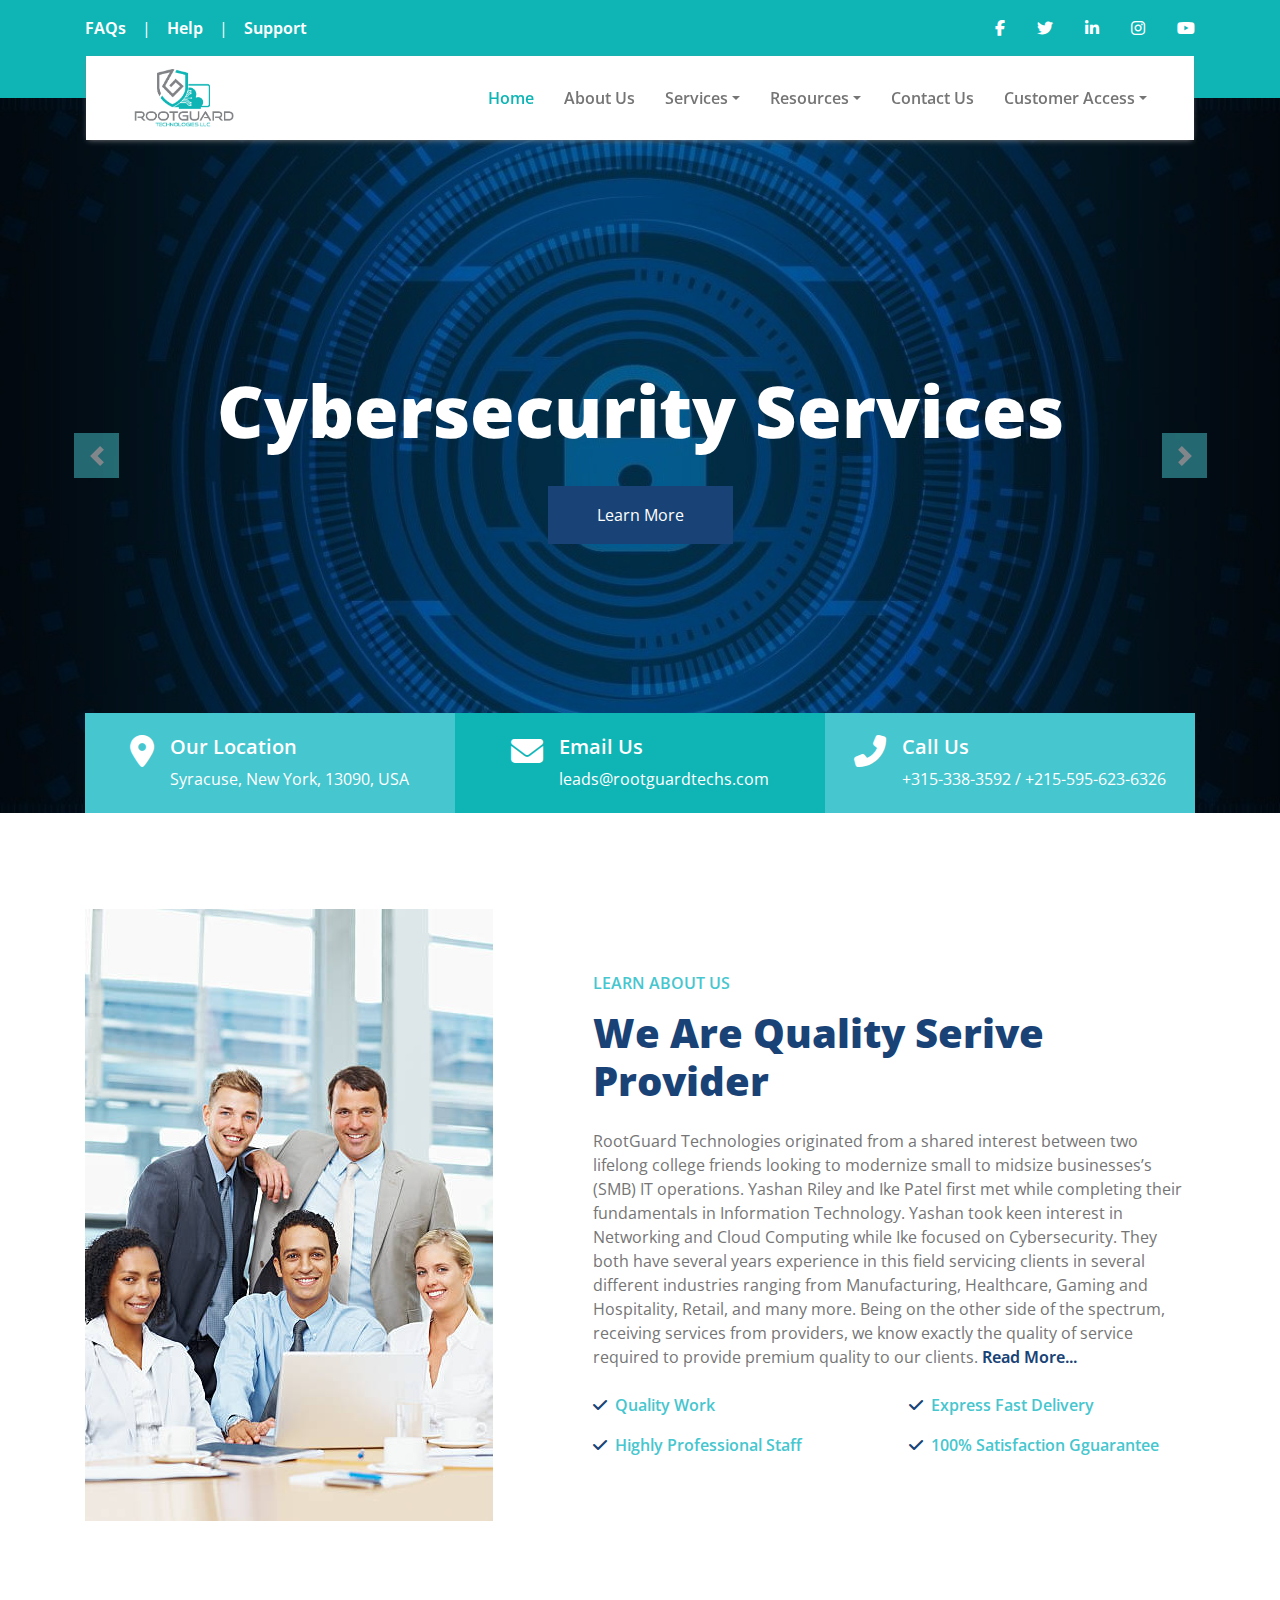
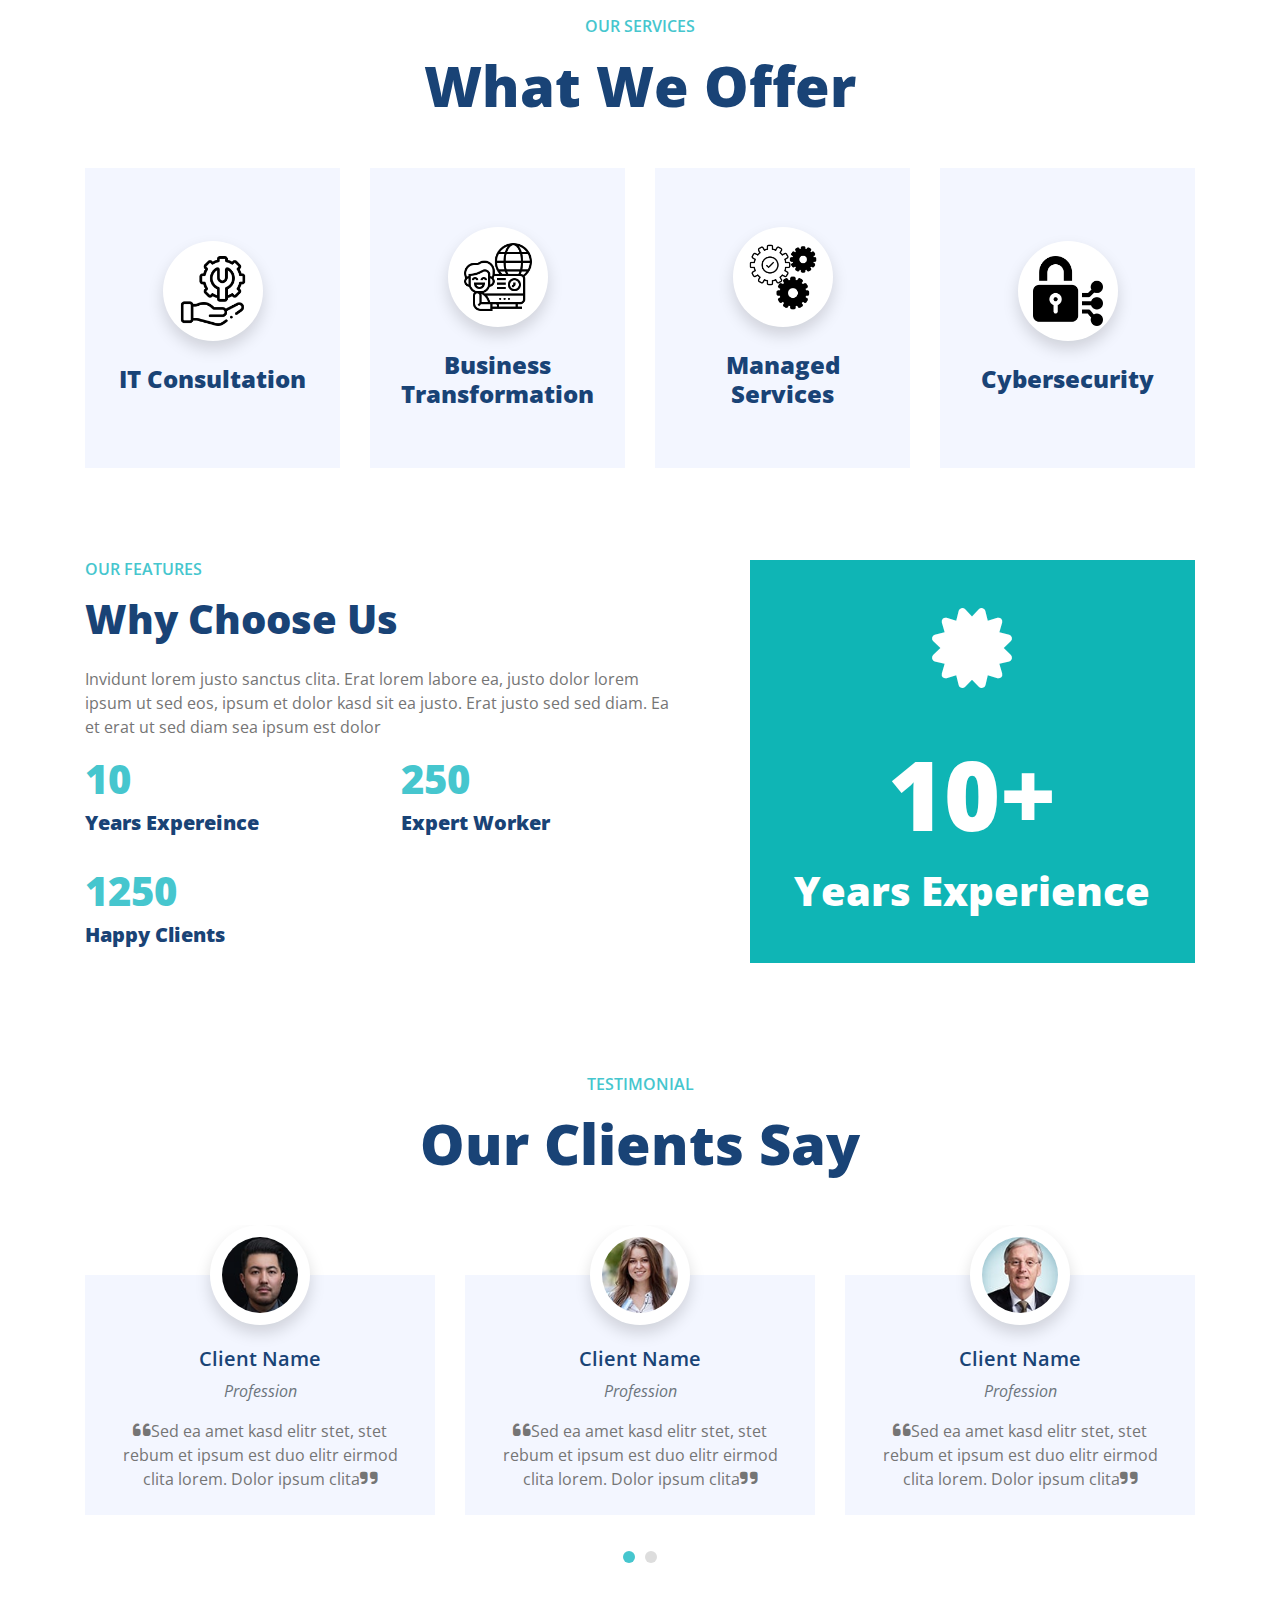
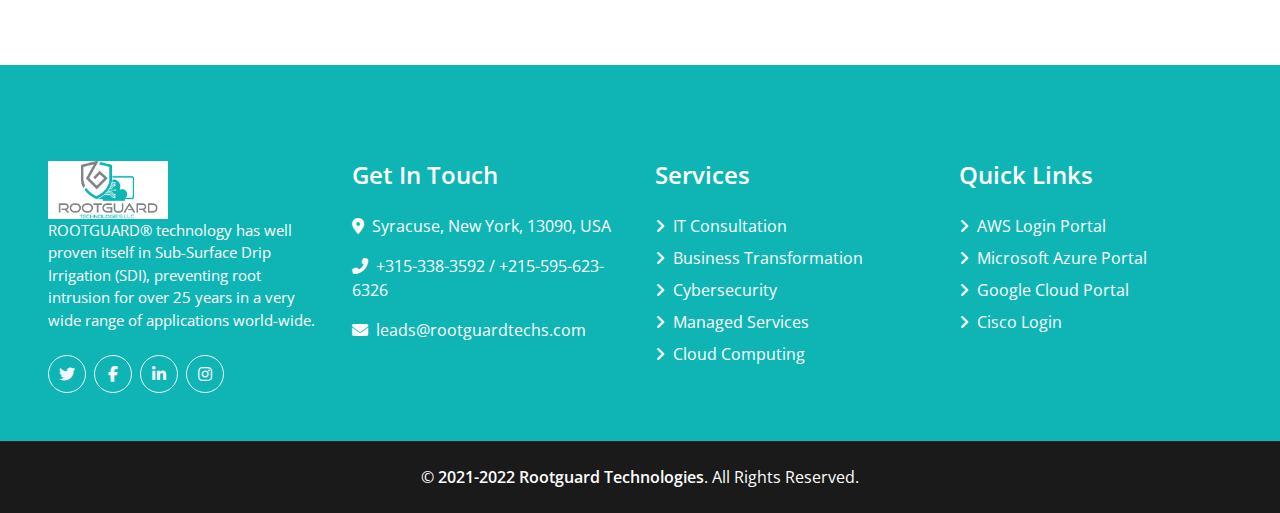
<file: index.html>
<!DOCTYPE html>
<html lang="en">

<head>
    <meta charset="utf-8">
    <title>Rootguard Technologies | Managed IT Services, Cloud, Cybersecurity</title>
    <meta content="width=device-width, initial-scale=1.0" name="viewport">
    <meta content="Rootguard Technologies"
        name="Rootguard Technologies, it-consultation, managed-services, cloud-computing, cybersecurity">
    <meta content="Rootguard Technologies"
        name="Startup based on the providing services related to Rootguard Technologies including (it-consultation, managed-services, cloud-computing, cybersecurity)">

    <!-- Favicon -->
    <link href="logo/jpeg-01.jpg" rel="icon">

    <!-- Google Web Fonts -->
    <link rel="preconnect" href="https://fonts.gstatic.com">
    <link href="https://fonts.googleapis.com/css2?family=Open+Sans:wght@400;600;800&display=swap" rel="stylesheet">

    <!-- Font Awesome -->
    <link href="https://cdnjs.cloudflare.com/ajax/libs/font-awesome/5.15.0/css/all.min.css" rel="stylesheet">
    <link rel="stylesheet" href="https://cdnjs.cloudflare.com/ajax/libs/font-awesome/6.1.2/css/all.min.css">

    <!-- Libraries Stylesheet -->
    <link href="lib/owlcarousel/assets/owl.carousel.min.css" rel="stylesheet">

    <!-- Customized Bootstrap Stylesheet -->
    <link href="css/style.css" rel="stylesheet">
</head>

<body>
    <!-- Topbar Start -->
    <div class="container-fluid bg-primary py-3">
        <div class="container">
            <div class="row">
                <div class="col-md-6 text-center text-lg-left mb-2 mb-lg-0">
                    <div class="d-inline-flex align-items-center">
                        <a class="text-white pr-3" href="">FAQs</a>
                        <span class="text-white">|</span>
                        <a class="text-white px-3" href="">Help</a>
                        <span class="text-white">|</span>
                        <a class="text-white pl-3" href="">Support</a>
                    </div>
                </div>
                <div class="col-md-6 text-center text-lg-right">
                    <div class="d-inline-flex align-items-center">
                        <a class="text-white px-3" href="">
                            <i class="fab fa-facebook-f"></i>
                        </a>
                        <a class="text-white px-3" href="">
                            <i class="fab fa-twitter"></i>
                        </a>
                        <a class="text-white px-3" href="">
                            <i class="fab fa-linkedin-in"></i>
                        </a>
                        <a class="text-white px-3" href="">
                            <i class="fab fa-instagram"></i>
                        </a>
                        <a class="text-white pl-3" href="">
                            <i class="fab fa-youtube"></i>
                        </a>
                    </div>
                </div>
            </div>
        </div>
    </div>
    <!-- Topbar End -->


    <!-- Navbar Start -->
    <div class="container-fluid position-relative nav-bar p-0">
        <div class="container-lg position-relative p-0 px-lg-3" style="z-index: 9;">
            <nav class="navbar navbar-expand-lg bg-white navbar-light py-3 py-lg-0 pl-3 pl-lg-5">
                <a href="" class="navbar-brand">
                    <img src="logo/png transperant.png" alt="" width="100px">
                    <!-- <h1 class="m-0 text-secondary"><span class="text-primary">ROOT</span>GAURD</h1> -->
                </a>
                <button type="button" class="navbar-toggler" data-toggle="collapse" data-target="#navbarCollapse">
                    <span class="navbar-toggler-icon"></span>
                </button>
                <div class="collapse navbar-collapse justify-content-between px-3" id="navbarCollapse">
                    <div class="navbar-nav ml-auto py-0">
                        <a href="index.html" class="nav-item nav-link active">Home</a>
                        <a href="about.html" class="nav-item nav-link">About Us</a>
                        <div class="nav-item dropdown">
                            <a href="#" class="nav-link dropdown-toggle" data-toggle="dropdown">Services</a>
                            <div class="dropdown-menu border-0 rounded-0 m-0">
                                <a href="it-consultation.php" class="dropdown-item">IT Consultation</a>
                                <a href="business-transformation.html" class="dropdown-item">Business Transformation</a>
                                <a href="managed-services.html" class="dropdown-item">Managed Services</a>
                                <a href="cybersecurity.html" class="dropdown-item">Cybersecurity</a>
                                <a href="cloud-computing.html" class="dropdown-item">Cloud Computing</a>
                                <a href="service.html" class="dropdown-item">All Services</a>
                            </div>
                        </div>
                        <div class="nav-item dropdown">
                            <a href="#" class="nav-link dropdown-toggle" data-toggle="dropdown">Resources</a>
                            <div class="dropdown-menu border-0 rounded-0 m-0">
                                <a href="paybill.php" class="dropdown-item">Pay Bill</a>
                                <a href="blog.html" class="dropdown-item">Blog</a>
                                <a href="refer-form.html" class="dropdown-item">Refer a Company</a>
                            </div>
                        </div>
                        <a href="contact.html" class="nav-item nav-link">Contact Us</a>
                        <div class="nav-item dropdown">
                            <a href="#" class="nav-link dropdown-toggle" data-toggle="dropdown">Customer Access</a>
                            <div class="dropdown-menu border-0 rounded-0 m-0">
                                <a href="http://portal.rootguardtechnologies.com" class="dropdown-item">Customer
                                    Portal</a>
                                <a href="contact-technician.html" class="dropdown-item">Contact Technician</a>
                                <a href="remote-support.html" class="dropdown-item">Remote Support</a>
                            </div>
                        </div>
                    </div>
                </div>
            </nav>
        </div>
    </div>
    <!-- Navbar End -->


    <!-- Carousel Start -->
    <div class="container-fluid p-0">
        <div id="header-carousel" class="carousel slide" data-ride="carousel">
            <div class="carousel-inner">
                <div class="carousel-item active">
                    <img class="w-100" src="img/cyber.jpg" alt="Image">
                    <div class="carousel-caption d-flex flex-column align-items-center justify-content-center">
                        <div class="p-3" style="max-width: 900px;">
                            <h2 class="display-3 text-white mb-md-4">Cybersecurity Services</h2>
                            <a href="" class="btn btn-primary py-md-3 px-md-5 mt-2">Learn More</a>
                        </div>
                    </div>
                </div>
                <div class="carousel-item">
                    <img class="w-100" src="img/Consulting.jpg" alt="Image">
                </div>
                <div class="carousel-item">
                    <img class="w-100" src="images/monitoring1.jpg" alt="Image">
                </div>
                <div class="carousel-item">
                    <img class="w-100" src="images/banner1.jpg" alt="Image">
                </div>
                <div class="carousel-item">
                    <img class="w-100" src="images/banner3.jpg" alt="Image">
                </div>
                <div class="carousel-item">
                    <img class="w-100" src="images/banner2.jpg" alt="Image">
                </div>
                <div class="carousel-item">
                    <img class="w-100" src="images/banner4.jpg" alt="Image">
                </div>
            </div>
            <a class="carousel-control-prev" href="#header-carousel" data-slide="prev">
                <div class="btn btn-secondary" style="width: 45px; height: 45px;">
                    <span class="carousel-control-prev-icon mb-n2"></span>
                </div>
            </a>
            <a class="carousel-control-next" href="#header-carousel" data-slide="next">
                <div class="btn btn-secondary" style="width: 45px; height: 45px;">
                    <span class="carousel-control-next-icon mb-n2"></span>
                </div>
            </a>
        </div>
    </div>
    <!-- Carousel End -->


    <!-- Contact Info Start -->
    <div class="container-fluid contact-info mt-5 mb-4">
        <div class="container" style="padding: 0 30px;">
            <div class="row">
                <div class="col-md-4 d-flex align-items-center justify-content-center bg-secondary mb-4 mb-lg-0"
                    style="height: 100px;">
                    <div class="d-inline-flex">
                        <i class="fa fa-2x fa-map-marker-alt text-white m-0 mr-3"></i>
                        <div class="d-flex flex-column">
                            <h5 class="text-white font-weight-medium">Our Location</h5>
                            <p class="m-0 text-white">Syracuse, New York, 13090, USA</p>
                        </div>
                    </div>
                </div>
                <div class="col-md-4 d-flex align-items-center justify-content-center bg-primary mb-4 mb-lg-0"
                    style="height: 100px;">
                    <div class="d-inline-flex text-left">
                        <i class="fa fa-2x fa-envelope text-white m-0 mr-3"></i>
                        <div class="d-flex flex-column">
                            <h5 class="text-white font-weight-medium">Email Us</h5>
                            <p class="m-0 text-white">leads@rootguardtechs.com</p>
                        </div>
                    </div>
                </div>
                <div class="col-md-4 d-flex align-items-center justify-content-center bg-secondary mb-4 mb-lg-0"
                    style="height: 100px;">
                    <div class="d-inline-flex text-left">
                        <i class="fa fa-2x fa-phone-alt text-white m-0 mr-3"></i>
                        <div class="d-flex flex-column">
                            <h5 class="text-white font-weight-medium">Call Us</h5>
                            <p class="m-0 text-white">+315-338-3592 / +215-595-623-6326</p>
                        </div>
                    </div>
                </div>
            </div>
        </div>
    </div>
    <!-- Contact Info End -->


    <!-- About Start -->
    <div class="container-fluid py-5">
        <div class="container pt-0 pt-lg-4">
            <div class="row align-items-center">
                <div class="col-lg-5">
                    <img class="img-fluid" src="img/about1.jpg" alt="">
                </div>
                <div class="col-lg-7 mt-5 mt-lg-0 pl-lg-5">
                    <h6 class="text-secondary text-uppercase font-weight-medium mb-3">Learn About Us</h6>
                    <h1 class="mb-4">We Are Quality Serive Provider</h1>
                    <p class="mb-2">RootGuard Technologies originated from a shared interest between two lifelong
                        college friends looking to modernize small to midsize businesses’s (SMB) IT operations. Yashan
                        Riley and Ike Patel first met while completing their fundamentals in Information Technology.
                        Yashan took keen interest in Networking and Cloud Computing while Ike focused on Cybersecurity.
                        They both have several years experience in this field servicing clients in several different
                        industries ranging from Manufacturing, Healthcare, Gaming and Hospitality, Retail, and many
                        more. Being on the other side of the spectrum, receiving services from providers, we know
                        exactly the quality of service required to provide premium quality to our clients. <a
                            href="about.html">Read More...</a></p>

                    <div class="row">
                        <div class="col-sm-6 pt-3">
                            <div class="d-flex align-items-center">
                                <i class="fa fa-check text-primary mr-2"></i>
                                <p class="text-secondary font-weight-medium m-0">Quality Work</p>
                            </div>
                        </div>
                        <div class="col-sm-6 pt-3">
                            <div class="d-flex align-items-center">
                                <i class="fa fa-check text-primary mr-2"></i>
                                <p class="text-secondary font-weight-medium m-0">Express Fast Delivery</p>
                            </div>
                        </div>
                        <div class="col-sm-6 pt-3">
                            <div class="d-flex align-items-center">
                                <i class="fa fa-check text-primary mr-2"></i>
                                <p class="text-secondary font-weight-medium m-0">Highly Professional Staff</p>
                            </div>
                        </div>
                        <div class="col-sm-6 pt-3">
                            <div class="d-flex align-items-center">
                                <i class="fa fa-check text-primary mr-2"></i>
                                <p class="text-secondary font-weight-medium m-0">100% Satisfaction Gguarantee</p>
                            </div>
                        </div>
                    </div>
                </div>
            </div>
        </div>
    </div>
    <!-- About End -->


    <!-- Services Start -->
    <div class="container-fluid pt-5 pb-3">
        <div class="container">
            <h6 class="text-secondary text-uppercase text-center font-weight-medium mb-3">Our Services</h6>
            <h1 class="display-4 text-center mb-5">What We Offer</h1>
            <div class="row">
                <div class="col-lg-3 col-md-6 pb-1">
                    <a href="it-consultation.html" style="text-decoration: none;">
                        <div class="d-flex flex-column align-items-center justify-content-center text-center bg-light mb-4 px-4"
                            style="height: 300px;">
                            <div class="d-inline-flex align-items-center justify-content-center bg-white shadow rounded-circle mb-4"
                                style="width: 100px; height: 100px;">
                                <img src="images/categories/it.png" class="" style="height: 70px;"></img>
                                <!-- fa fa-3x fa-cloud-sun text-secondary -->
                            </div>
                            <h4 class="font-weight-bold m-0">IT Consultation</h4>
                        </div>
                    </a>
                </div>
                <div class="col-lg-3 col-md-6 pb-1">
                    <a href="business-transformation.html" style="text-decoration: none;">
                        <div class="d-flex flex-column align-items-center justify-content-center text-center bg-light mb-4 px-4"
                            style="height: 300px;">
                            <div class="d-inline-flex align-items-center justify-content-center bg-white shadow rounded-circle mb-4"
                                style="width: 100px; height: 100px;">
                                <img src="images/categories/transformation.png" class="" style="height: 70px;"></img>
                                <!-- <i class="fas fa-3x fa-soap text-secondary"></i> -->
                            </div>
                            <h4 class="font-weight-bold m-0">Business Transformation</h4>
                        </div>
                    </a>
                </div>
                <div class="col-lg-3 col-md-6 pb-1">
                    <a href="managed-services.html" style="text-decoration: none;">
                        <div class="d-flex flex-column align-items-center justify-content-center text-center bg-light mb-4 px-4"
                            style="height: 300px;">
                            <div class="d-inline-flex align-items-center justify-content-center bg-white shadow rounded-circle mb-4"
                                style="width: 100px; height: 100px;">
                                <img src="images/categories/management-service.png" class=""
                                    style="height: 70px;"></img>
                                <!-- <i class="fa fa-3x fa-burn text-secondary"></i> -->
                            </div>
                            <h4 class="font-weight-bold m-0">Managed Services</h4>
                        </div>
                    </a>
                </div>
                <div class="col-lg-3 col-md-6 pb-1">
                    <a href="cybersecurity.html" style="text-decoration: none;">
                        <div class="d-flex flex-column align-items-center justify-content-center text-center bg-light mb-4 px-4"
                            style="height: 300px;">
                            <div class="d-inline-flex align-items-center justify-content-center bg-white shadow rounded-circle mb-4"
                                style="width: 100px; height: 100px;">
                                <img src="images/categories/cyber-security.png" class="" style="height: 70px;"></img>

                                <!-- <i class="fa fa-3x fa-tshirt text-secondary"></i> -->
                            </div>
                            <h4 class="font-weight-bold m-0">Cybersecurity</h4>
                        </div>
                    </a>
                </div>
            </div>
        </div>
    </div>
    <!-- Services End -->


    <!-- Features Start -->
    <div class="container-fluid py-5">
        <div class="container">
            <div class="row">
                <div class="col-lg-7 m-0 pt-0 pr-lg-5">
                    <h6 class="text-secondary text-uppercase font-weight-medium mb-3">Our Features</h6>
                    <h1 class="mb-4">Why Choose Us</h1>
                    <p>Invidunt lorem justo sanctus clita. Erat lorem labore ea, justo dolor lorem ipsum ut sed eos,
                        ipsum et dolor kasd sit ea justo. Erat justo sed sed diam. Ea et erat ut sed diam sea ipsum est
                        dolor</p>
                    <div class="row">
                        <div class="col-sm-6 mb-4">
                            <h1 class="text-secondary" data-toggle="counter-up">10</h1>
                            <h5 class="font-weight-bold">Years Expereince</h5>
                        </div>
                        <div class="col-sm-6 mb-4">
                            <h1 class="text-secondary" data-toggle="counter-up">250</h1>
                            <h5 class="font-weight-bold">Expert Worker</h5>
                        </div>
                        <div class="col-sm-6 mb-4">
                            <h1 class="text-secondary" data-toggle="counter-up">1250</h1>
                            <h5 class="font-weight-bold">Happy Clients</h5>
                        </div>
                    </div>
                </div>
                <div class="col-lg-5">
                    <div class="d-flex flex-column align-items-center justify-content-center bg-primary py-5 px-3">
                        <i class="fa fa-5x fa-certificate text-white mb-5"></i>
                        <h1 class="display-1 text-white mb-3">10+</h1>
                        <h1 class="text-white m-0">Years Experience</h1>
                    </div>
                </div>
            </div>
        </div>
    </div>
    <!-- Features End -->


    <!-- Testimonial Start -->
    <div class="container-fluid py-5">
        <div class="container">
            <h6 class="text-secondary text-uppercase text-center font-weight-medium mb-3">Testimonial</h6>
            <h1 class="display-4 text-center mb-5">Our Clients Say</h1>
            <div class="owl-carousel testimonial-carousel">
                <div class="testimonial-item">
                    <img class="position-relative rounded-circle bg-white shadow mx-auto" src="img/testimonial-1.jpg"
                        style="width: 100px; height: 100px; padding: 12px; margin-bottom: -50px; z-index: 1;" alt="">
                    <div class="bg-light text-center p-4 pt-0">

                        <h5 class="font-weight-medium mt-5">Client Name</h5>

                        <p class="text-muted font-italic">Profession</p>
                        <p class="m-0"><i class="fa-solid fa-quote-left" style="font-size: 20px;"></i>Sed ea amet kasd
                            elitr stet, stet rebum et ipsum est duo elitr eirmod clita
                            lorem. Dolor ipsum clita<i class="fa-solid fa-quote-right" style="font-size: 20px;"></i></p>
                    </div>
                </div>
                <div class="testimonial-item">
                    <img class="position-relative rounded-circle bg-white shadow mx-auto" src="img/testimonial-2.jpg"
                        style="width: 100px; height: 100px; padding: 12px; margin-bottom: -50px; z-index: 1;" alt="">
                    <div class="bg-light text-center p-4 pt-0">
                        <h5 class="font-weight-medium mt-5">Client Name</h5>
                        <p class="text-muted font-italic">Profession</p>
                        <p class="m-0"><i class="fa-solid fa-quote-left" style="font-size: 20px;"></i>Sed ea amet kasd
                            elitr stet, stet rebum et ipsum est duo elitr eirmod clita
                            lorem. Dolor ipsum clita<i class="fa-solid fa-quote-right" style="font-size: 20px;"></i></p>
                    </div>
                </div>
                <div class="testimonial-item">
                    <img class="position-relative rounded-circle bg-white shadow mx-auto" src="img/testimonial-3.jpg"
                        style="width: 100px; height: 100px; padding: 12px; margin-bottom: -50px; z-index: 1;" alt="">
                    <div class="bg-light text-center p-4 pt-0">
                        <h5 class="font-weight-medium mt-5">Client Name</h5>
                        <p class="text-muted font-italic">Profession</p>
                        <p class="m-0"><i class="fa-solid fa-quote-left" style="font-size: 20px;"></i>Sed ea amet kasd
                            elitr stet, stet rebum et ipsum est duo elitr eirmod clita
                            lorem. Dolor ipsum clita<i class="fa-solid fa-quote-right" style="font-size: 20px;"></i></p>
                    </div>
                </div>
                <div class="testimonial-item">
                    <img class="position-relative rounded-circle bg-white shadow mx-auto" src="img/testimonial-4.jpg"
                        style="width: 100px; height: 100px; padding: 12px; margin-bottom: -50px; z-index: 1;" alt="">
                    <div class="bg-light text-center p-4 pt-0">
                        <h5 class="font-weight-medium mt-5">Client Name</h5>
                        <p class="text-muted font-italic">Profession</p>
                        <p class="m-0"><i class="fa-solid fa-quote-left" style="font-size: 20px;"></i>Sed ea amet kasd
                            elitr stet, stet rebum et ipsum est duo elitr eirmod clita
                            lorem. Dolor ipsum clita<i class="fa-solid fa-quote-right" style="font-size: 20px;"></i></p>
                    </div>
                </div>
            </div>
        </div>
    </div>
    <!-- Testimonial End -->

    <!-- Footer Start -->
    <div class="container-fluid bg-primary text-white mt-5 pt-5 px-sm-3 px-md-5">
        <div class="row pt-5">
            <div class="col-lg-3 col-md-6 mb-5">
                <div style="background-color:white; padding-left: 10px; width: 120px; padding-right: 10px;">
                    <img src="logo/png transperant.png" alt="" width="100%">
                </div>
                <!-- <a href=""><h1 class="text-secondary mb-3"><span class="text-white">ROOt</span>GAURD</h1></a> -->
                <p style="font-size:15px ;">ROOTGUARD® technology has well proven itself in Sub-Surface Drip Irrigation
                    (SDI), preventing root intrusion for over 25 years in a very wide range of applications world-wide.
                </p>
                <div class="d-flex justify-content-start mt-4">
                    <a class="btn btn-outline-light rounded-circle text-center mr-2 px-0"
                        style="width: 38px; height: 38px;" href="#"><i class="fab fa-twitter"></i></a>
                    <a class="btn btn-outline-light rounded-circle text-center mr-2 px-0"
                        style="width: 38px; height: 38px;" href="#"><i class="fab fa-facebook-f"></i></a>
                    <a class="btn btn-outline-light rounded-circle text-center mr-2 px-0"
                        style="width: 38px; height: 38px;" href="#"><i class="fab fa-linkedin-in"></i></a>
                    <a class="btn btn-outline-light rounded-circle text-center mr-2 px-0"
                        style="width: 38px; height: 38px;" href="#"><i class="fab fa-instagram"></i></a>
                </div>
            </div>
            <div class="col-lg-3 col-md-6 mb-5">
                <h4 class="text-white mb-4">Get In Touch</h4>
                <!-- <p>Dolor clita stet nonumy clita diam vero, et et ipsum diam labore</p> -->
                <p><i class="fa fa-map-marker-alt mr-2"></i>Syracuse, New York, 13090, USA</p>
                <p><i class="fa fa-phone-alt mr-2"></i>+315-338-3592 / +215-595-623-6326</p>
                <p><i class="fa fa-envelope mr-2"></i>leads@rootguardtechs.com</p>
            </div>

            <div class="col-lg-3 col-md-6 mb-5">
                <h4 class="text-white mb-4">Services</h4>
                <div class="d-flex flex-column justify-content-start">
                    <a class="text-white mb-2" href="it-consultation.php"><i class="fa fa-angle-right mr-2"></i>IT
                        Consultation</a>
                    <a class="text-white mb-2" href="business-transformation.html"><i
                            class="fa fa-angle-right mr-2"></i>Business
                        Transformation</a>
                    <a class="text-white mb-2" href="cybersecurity.html"><i
                            class="fa fa-angle-right mr-2"></i>Cybersecurity</a>
                    <a class="text-white mb-2" href="managed-services.html"><i
                            class="fa fa-angle-right mr-2"></i>Managed Services</a>
                    <a class="text-white" href="cloud-computing.html"><i class="fa fa-angle-right mr-2"></i>Cloud
                        Computing</a>
                </div>
            </div>
            <div class="col-lg-3 col-md-6 mb-5">
                <h4 class="text-white mb-4">Quick Links</h4>
                <div class="d-flex flex-column justify-content-start">
                    <a class="text-white mb-2" href="#"><i class="fa fa-angle-right mr-2"></i>AWS Login Portal</a>
                    <a class="text-white mb-2" href="#"><i class="fa fa-angle-right mr-2"></i>Microsoft Azure Portal</a>
                    <a class="text-white mb-2" href="#"><i class="fa fa-angle-right mr-2"></i>Google Cloud Portal</a>
                    <a class="text-white mb-2" href="#"><i class="fa fa-angle-right mr-2"></i>Cisco Login</a>
                </div>
            </div>
        </div>
    </div>
    <div class="container-fluid bg-dark text-white py-4 px-sm-3 px-md-5">
        <p class="m-0 text-center text-white">
            &copy; <a class="text-white font-weight-medium" href="index.html">2021-2022 Rootguard Technologies</a>. All
            Rights Reserved.
        </p>
    </div>
    <!-- Footer End -->


    <!-- Back to Top -->
    <a href="#" class="btn btn-lg btn-primary back-to-top"><i class="fa fa-angle-double-up"></i></a>


    <!-- JavaScript Libraries -->
    <script src="https://code.jquery.com/jquery-3.4.1.min.js"></script>
    <script src="https://stackpath.bootstrapcdn.com/bootstrap/4.4.1/js/bootstrap.bundle.min.js"></script>
    <script src="lib/easing/easing.min.js"></script>
    <script src="lib/waypoints/waypoints.min.js"></script>
    <script src="lib/counterup/counterup.min.js"></script>
    <script src="lib/owlcarousel/owl.carousel.min.js"></script>

    <!-- Contact Javascript File -->
    <!-- <script src="mail/jqBootstrapValidation.min.js"></script>
    <script src="mail/contact.js"></script> -->

    <!-- Template Javascript -->
    <script src="js/main.js"></script>
</body>

</html>
</file>
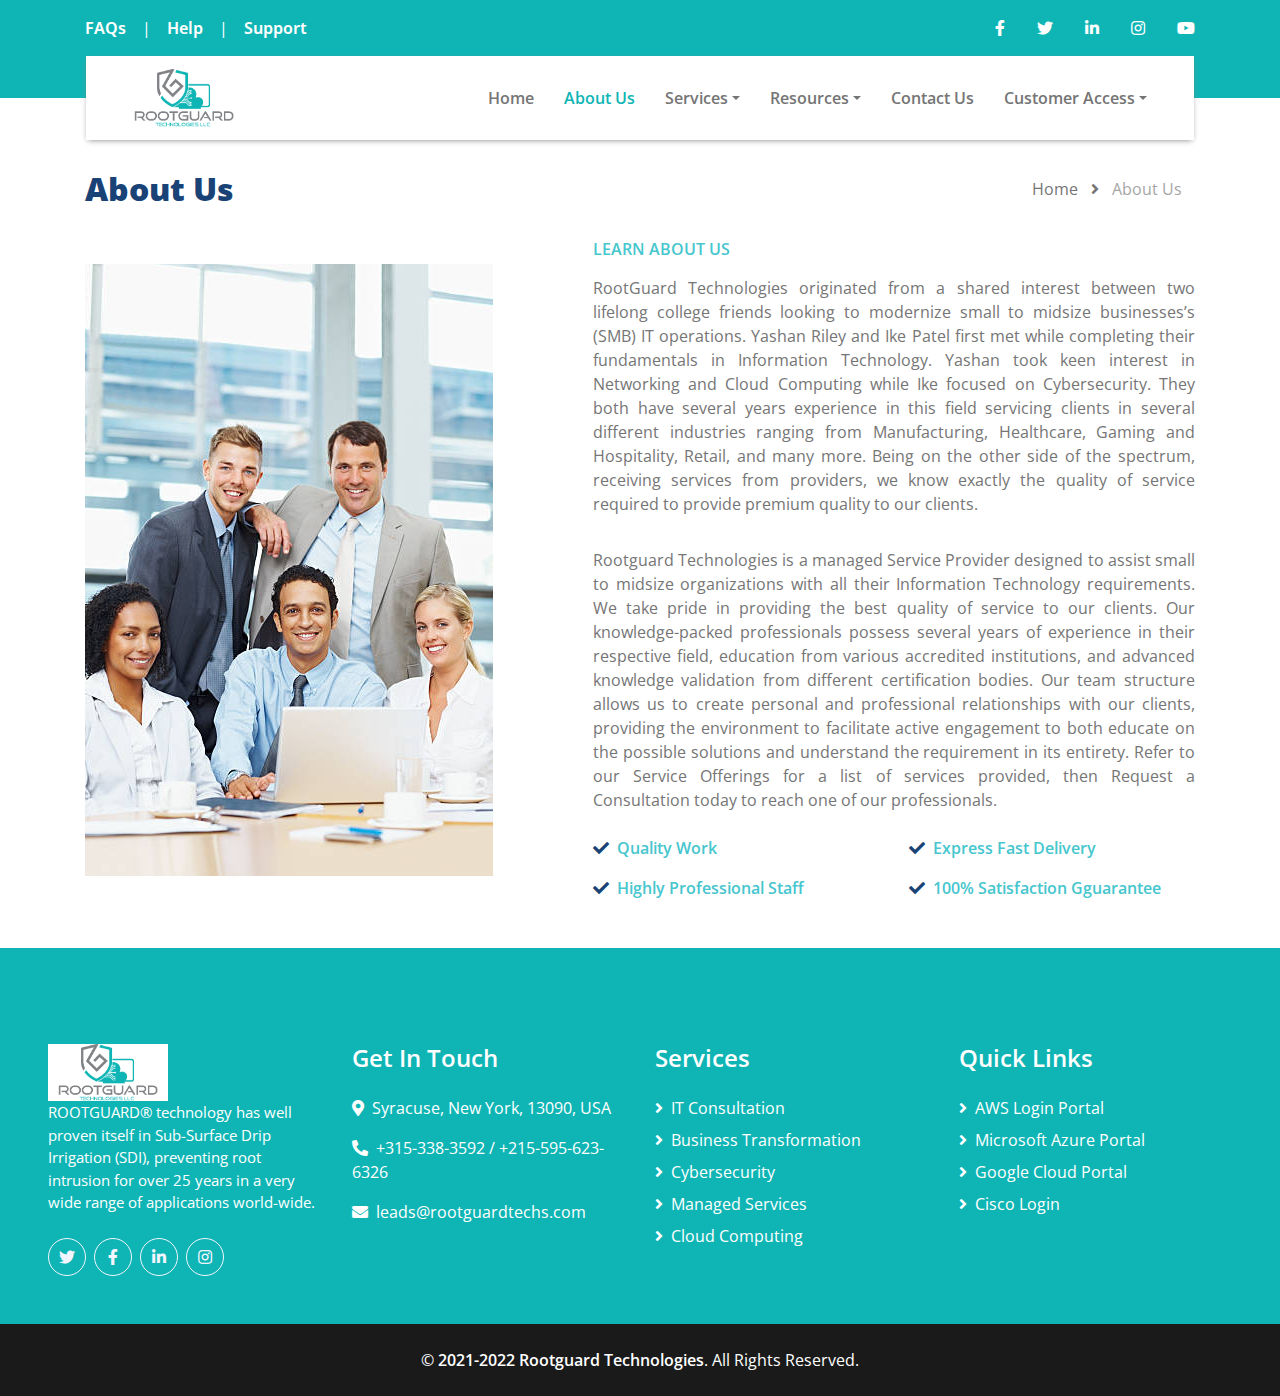
<file: about.html>
<!DOCTYPE html>
<html lang="en">

<head>
    <meta charset="utf-8">
    <title>About Us | Rootguard Technologies</title>
    <meta content="width=device-width, initial-scale=1.0" name="viewport">
    <meta content="Rootguard Technologies" name="Rootguard Technologies, it-consultation, managed-services, cloud-computing, cybersecurity">
    <meta content="Rootguard Technologies" name="Startup based on the providing services related to Rootguard Technologies including (it-consultation, managed-services, cloud-computing, cybersecurity)">

    <!-- Favicon -->
    <link href="logo/jpeg-01.jpg" rel="icon">

    <!-- Google Web Fonts -->
    <link rel="preconnect" href="https://fonts.gstatic.com">
    <link href="https://fonts.googleapis.com/css2?family=Open+Sans:wght@400;600;800&display=swap" rel="stylesheet"> 

    <!-- Font Awesome -->
    <link href="https://cdnjs.cloudflare.com/ajax/libs/font-awesome/5.15.0/css/all.min.css" rel="stylesheet">

    <!-- Libraries Stylesheet -->
    <link href="lib/owlcarousel/assets/owl.carousel.min.css" rel="stylesheet">

    <!-- Customized Bootstrap Stylesheet -->
    <link href="css/style.css" rel="stylesheet">
</head>

<body>
    <!-- Topbar Start -->
    <div class="container-fluid bg-primary py-3">
        <div class="container">
            <div class="row">
                <div class="col-md-6 text-center text-lg-left mb-2 mb-lg-0">
                    <div class="d-inline-flex align-items-center">
                        <a class="text-white pr-3" href="">FAQs</a>
                        <span class="text-white">|</span>
                        <a class="text-white px-3" href="">Help</a>
                        <span class="text-white">|</span>
                        <a class="text-white pl-3" href="">Support</a>
                    </div>
                </div>
                <div class="col-md-6 text-center text-lg-right">
                    <div class="d-inline-flex align-items-center">
                        <a class="text-white px-3" href="">
                            <i class="fab fa-facebook-f"></i>
                        </a>
                        <a class="text-white px-3" href="">
                            <i class="fab fa-twitter"></i>
                        </a>
                        <a class="text-white px-3" href="">
                            <i class="fab fa-linkedin-in"></i>
                        </a>
                        <a class="text-white px-3" href="">
                            <i class="fab fa-instagram"></i>
                        </a>
                        <a class="text-white pl-3" href="">
                            <i class="fab fa-youtube"></i>
                        </a>
                    </div>
                </div>
            </div>
        </div>
    </div>
    <!-- Topbar End -->


    <!-- Navbar Start -->
    <div class="container-fluid position-relative nav-bar p-0">
        <div class="container-lg position-relative p-0 px-lg-3" style="z-index: 9;">
            <nav class="navbar navbar-expand-lg bg-white navbar-light py-3 py-lg-0 pl-3 pl-lg-5">
                <a href="" class="navbar-brand">
                    <img src="logo/png transperant.png" alt="" width="100px">
                    <!-- <h1 class="m-0 text-secondary"><span class="text-primary">ROOT</span>GAURD</h1> -->
                </a>
                <button type="button" class="navbar-toggler" data-toggle="collapse" data-target="#navbarCollapse">
                    <span class="navbar-toggler-icon"></span>
                </button>
                <div class="collapse navbar-collapse justify-content-between px-3" id="navbarCollapse">
                    <div class="navbar-nav ml-auto py-0">
                        <a href="index.html" class="nav-item nav-link">Home</a>
                        <a href="about.html" class="nav-item nav-link active">About Us</a>
                        <div class="nav-item dropdown">
                            <a href="#" class="nav-link dropdown-toggle" data-toggle="dropdown">Services</a>
                            <div class="dropdown-menu border-0 rounded-0 m-0">
                                <a href="it-consultation.php" class="dropdown-item">IT Consultation</a>
                                <a href="business-transformation.html" class="dropdown-item">Business Transformation</a>
                                <a href="managed-services.html" class="dropdown-item">Managed Services</a>
                                <a href="cybersecurity.html" class="dropdown-item">Cybersecurity</a>
                                <a href="cloud-computing.html" class="dropdown-item">Cloud Computing</a>
                                <a href="service.html" class="dropdown-item">All Services</a>
                            </div>
                        </div>
                        <div class="nav-item dropdown">
                            <a href="#" class="nav-link dropdown-toggle" data-toggle="dropdown">Resources</a>
                            <div class="dropdown-menu border-0 rounded-0 m-0">
                                <a href="paybill.php" class="dropdown-item">Pay Bill</a>
                                <a href="blog.html" class="dropdown-item">Blog</a>
                                <a href="refer-form.html" class="dropdown-item">Refer a Company</a>
                            </div>
                        </div>
                        <a href="contact.html" class="nav-item nav-link">Contact Us</a>
                        <div class="nav-item dropdown">
                            <a href="#" class="nav-link dropdown-toggle" data-toggle="dropdown">Customer Access</a>
                            <div class="dropdown-menu border-0 rounded-0 m-0">
                                <a href="http://portal.rootguardtechnologies.com" class="dropdown-item">Customer
                                    Portal</a>
                                <a href="contact-technician.html" class="dropdown-item">Contact Technician</a>
                                <a href="remote-support.html" class="dropdown-item">Remote Support</a>
                            </div>
                        </div>
                    </div>
                </div>
            </nav>
        </div>
    </div>
    <!-- Navbar End -->


    
    <!-- Page Header Start -->
    <div class="page-header container-fluid pt-2 pt-lg-5 pb-2">
        <div class="container">
            <div class="row align-items-center py-4">
                <div class="col-md-6 text-center text-md-left">
                    <h2 class="mb-4 mb-md-0 ">About Us</h2>
                </div>
                <div class="col-md-6 text-center text-md-right">
                    <div class="d-inline-flex align-items-center">
                        <a class="btn" href="">Home</a>
                        <i class="fas fa-angle-right"></i>
                        <a class="btn disabled" href="">About Us</a>
                    </div>
                </div>
            </div>
        </div>
    </div>
    <!-- Page Header Start -->


    <!-- About Start -->
    <div class="container-fluid">
        <div class="container">
            <div class="row align-items-center">
                <div class="col-lg-5">
                    <img class="img-fluid" src="img/about1.jpg" alt="">
                </div>
                <div class="col-lg-7 mt-5 mt-lg-0 pl-lg-5">
                    <h6 class="text-secondary text-uppercase font-weight-medium mb-3">Learn About Us</h6>
                    <!-- <h1 class="mb-4">We Are Quality Service Provider</h1> -->
                    <p class="mb-2" style="text-align: justify;">RootGuard Technologies originated from a shared interest between two lifelong college friends looking to modernize small to midsize businesses’s (SMB) IT operations. Yashan Riley and Ike Patel first met while completing their fundamentals in Information Technology. Yashan took keen interest in Networking and Cloud Computing while Ike focused on Cybersecurity. They both have several years experience in this field servicing clients in several different industries ranging from Manufacturing, Healthcare, Gaming and Hospitality,  Retail, and many more. Being on the other side of the spectrum, receiving services from providers, we know exactly the quality of service required to provide premium quality to our clients.</p>
                    </br>
                    <p class="mb-2" style="text-align: justify;">Rootguard Technologies  is a managed Service Provider designed to assist small to midsize organizations with all their Information Technology  requirements. We take pride in providing the best quality of service to our clients. Our knowledge-packed professionals possess several years of experience in their respective field, education from various accredited institutions, and advanced knowledge validation from different certification bodies. Our team structure allows us to create personal and professional relationships with our clients, providing the environment to facilitate active engagement to both educate on the possible solutions and understand the requirement in its entirety. Refer to our Service Offerings for a list of services provided, then Request a Consultation today to reach one of our professionals.</p>

                    <!-- <h5 class="font-weight-medium font-italic mb-4">Clita sit et ipsum sed. Volup duo sea dolor rebum ea rebum kasd stet. Dolor at duo dolor sit stet.</h5> -->
                    <div class="row">
                        <div class="col-sm-6 pt-3">
                            <div class="d-flex align-items-center">
                                <i class="fa fa-check text-primary mr-2"></i>
                                <p class="text-secondary font-weight-medium m-0">Quality Work</p>
                            </div>
                        </div>
                        <div class="col-sm-6 pt-3">
                            <div class="d-flex align-items-center">
                                <i class="fa fa-check text-primary mr-2"></i>
                                <p class="text-secondary font-weight-medium m-0">Express Fast Delivery</p>
                            </div>
                        </div>
                        <div class="col-sm-6 pt-3">
                            <div class="d-flex align-items-center">
                                <i class="fa fa-check text-primary mr-2"></i>
                                <p class="text-secondary font-weight-medium m-0">Highly Professional Staff</p>
                            </div>
                        </div>
                        <div class="col-sm-6 pt-3">
                            <div class="d-flex align-items-center">
                                <i class="fa fa-check text-primary mr-2"></i>
                                <p class="text-secondary font-weight-medium m-0">100% Satisfaction Gguarantee</p>
                            </div>
                        </div>
                    </div>
                </div>
            </div>
        </div>
    </div>
    <!-- About End -->


    <!-- Footer Start -->
    <div class="container-fluid bg-primary text-white mt-5 pt-5 px-sm-3 px-md-5">
        <div class="row pt-5">
            <div class="col-lg-3 col-md-6 mb-5">
                <div style="background-color:white; padding-left: 10px; width: 120px; padding-right: 10px;">
                    <img src="logo/png transperant.png" alt="" width="100%">
                </div>
                <!-- <a href=""><h1 class="text-secondary mb-3"><span class="text-white">ROOt</span>GAURD</h1></a> -->
                <p style="font-size:15px ;">ROOTGUARD® technology has well proven itself in Sub-Surface Drip Irrigation (SDI), preventing root intrusion for over 25 years in a very wide range of applications world-wide.</p>
                <div class="d-flex justify-content-start mt-4">
                    <a class="btn btn-outline-light rounded-circle text-center mr-2 px-0" style="width: 38px; height: 38px;" href="#"><i class="fab fa-twitter"></i></a>
                    <a class="btn btn-outline-light rounded-circle text-center mr-2 px-0" style="width: 38px; height: 38px;" href="#"><i class="fab fa-facebook-f"></i></a>
                    <a class="btn btn-outline-light rounded-circle text-center mr-2 px-0" style="width: 38px; height: 38px;" href="#"><i class="fab fa-linkedin-in"></i></a>
                    <a class="btn btn-outline-light rounded-circle text-center mr-2 px-0" style="width: 38px; height: 38px;" href="#"><i class="fab fa-instagram"></i></a>
                </div>
            </div>
            <div class="col-lg-3 col-md-6 mb-5">
                <h4 class="text-white mb-4">Get In Touch</h4>
                <!-- <p>Dolor clita stet nonumy clita diam vero, et et ipsum diam labore</p> -->
                <p><i class="fa fa-map-marker-alt mr-2"></i>Syracuse, New York, 13090, USA</p>
                <p><i class="fa fa-phone-alt mr-2"></i>+315-338-3592 / +215-595-623-6326</p>
                <p><i class="fa fa-envelope mr-2"></i>leads@rootguardtechs.com</p>
            </div>

            <div class="col-lg-3 col-md-6 mb-5">
                <h4 class="text-white mb-4">Services</h4>
                <div class="d-flex flex-column justify-content-start">
                    <a class="text-white mb-2" href="it-consultation.php"><i class="fa fa-angle-right mr-2"></i>IT Consultation</a>
                    <a class="text-white mb-2" href="business-transformation.html"><i class="fa fa-angle-right mr-2"></i>Business
                        Transformation</a>
                    <a class="text-white mb-2" href="cybersecurity.html"><i class="fa fa-angle-right mr-2"></i>Cybersecurity</a>
                    <a class="text-white mb-2" href="managed-services.html"><i class="fa fa-angle-right mr-2"></i>Managed Services</a>
                    <a class="text-white" href="cloud-computing.html"><i class="fa fa-angle-right mr-2"></i>Cloud Computing</a>
                </div>
            </div>
            <div class="col-lg-3 col-md-6 mb-5">
                <h4 class="text-white mb-4">Quick Links</h4>
                <div class="d-flex flex-column justify-content-start">
                    <a class="text-white mb-2" href="#"><i class="fa fa-angle-right mr-2"></i>AWS Login Portal</a>
                    <a class="text-white mb-2" href="#"><i class="fa fa-angle-right mr-2"></i>Microsoft Azure Portal</a>
                    <a class="text-white mb-2" href="#"><i class="fa fa-angle-right mr-2"></i>Google Cloud Portal</a>
                    <a class="text-white mb-2" href="#"><i class="fa fa-angle-right mr-2"></i>Cisco Login</a>
                </div>
            </div>
        </div>
    </div>
    <div class="container-fluid bg-dark text-white py-4 px-sm-3 px-md-5">
        <p class="m-0 text-center text-white">
            &copy; <a class="text-white font-weight-medium" href="#">2021-2022 Rootguard Technologies</a>. All Rights Reserved.
        </p>
    </div>
    <!-- Footer End -->


    <!-- Back to Top -->
    <a href="#" class="btn btn-lg btn-primary back-to-top"><i class="fa fa-angle-double-up"></i></a>


    <!-- JavaScript Libraries -->
    <script src="https://code.jquery.com/jquery-3.4.1.min.js"></script>
    <script src="https://stackpath.bootstrapcdn.com/bootstrap/4.4.1/js/bootstrap.bundle.min.js"></script>
    <script src="lib/easing/easing.min.js"></script>
    <script src="lib/waypoints/waypoints.min.js"></script>
    <script src="lib/counterup/counterup.min.js"></script>
    <script src="lib/owlcarousel/owl.carousel.min.js"></script>

    <!-- Contact Javascript File -->
    <!-- <script src="mail/jqBootstrapValidation.min.js"></script>
    <script src="mail/contact.js"></script> -->

    <!-- Template Javascript -->
    <script src="js/main.js"></script>
</body>

</html>
</file>
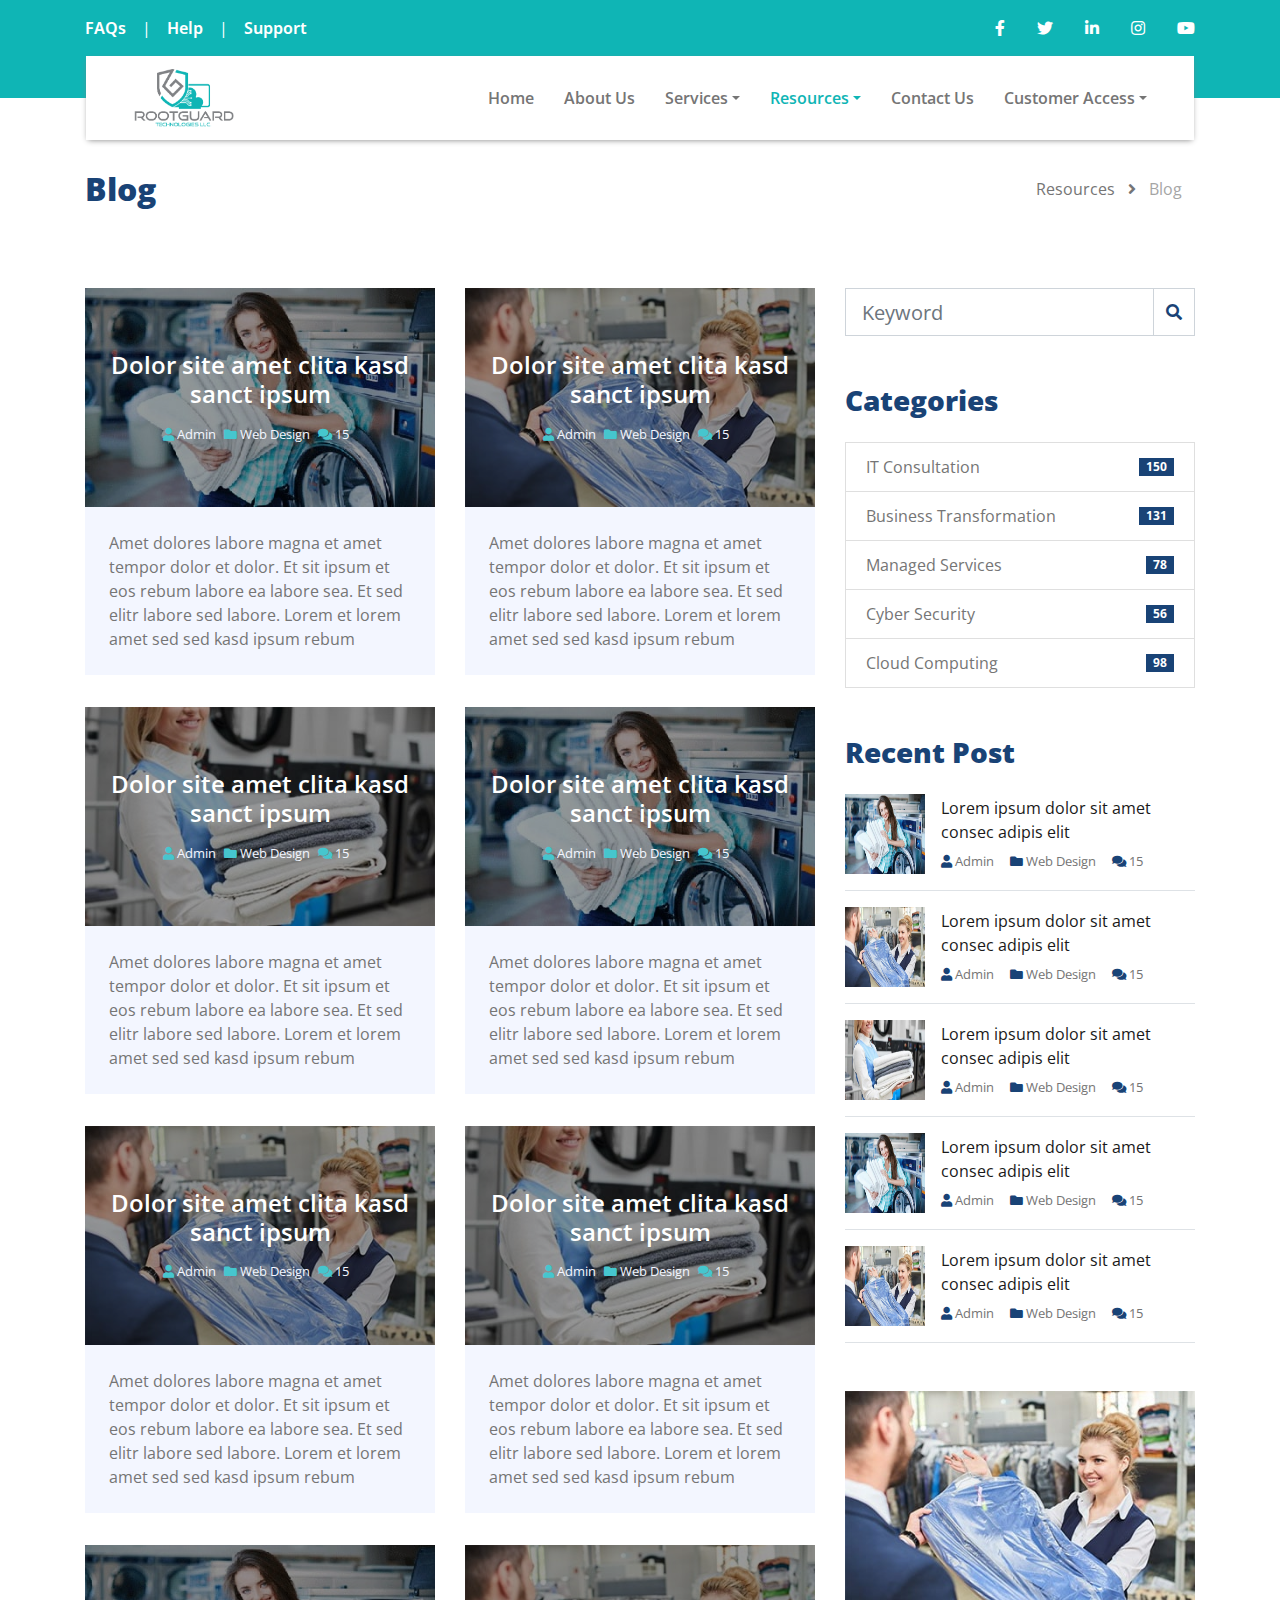
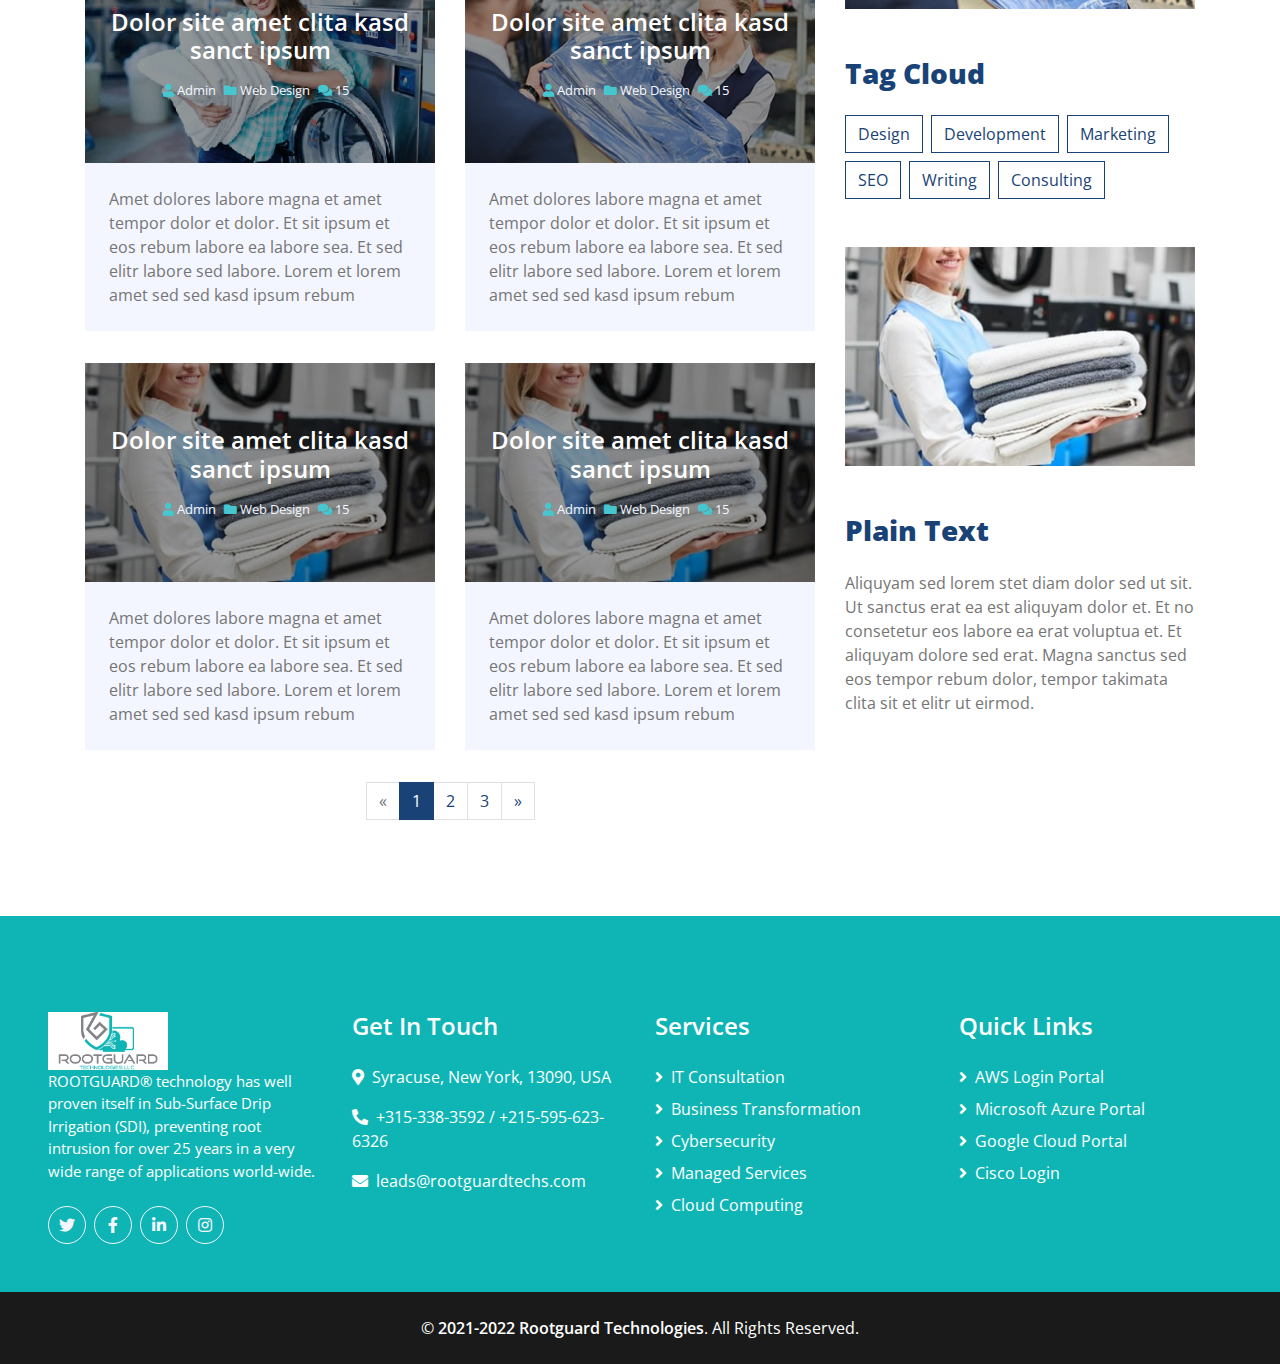
<file: blog.html>
<!DOCTYPE html>
<html lang="en">

<head>
    <meta charset="utf-8">
    <title>Blog | Rootguard Technologies</title>
    <meta content="width=device-width, initial-scale=1.0" name="viewport">
    <meta content="Rootguard Technologies" name="Rootguard Technologies, it-consultation, managed-services, cloud-computing, cybersecurity">
    <meta content="Rootguard Technologies" name="Startup based on the providing services related to Rootguard Technologies including (it-consultation, managed-services, cloud-computing, cybersecurity)">

    <!-- Favicon -->
    <link href="logo/jpeg-01.jpg" rel="icon">

    <!-- Google Web Fonts -->
    <link rel="preconnect" href="https://fonts.gstatic.com">
    <link href="https://fonts.googleapis.com/css2?family=Open+Sans:wght@400;600;800&display=swap" rel="stylesheet"> 

    <!-- Font Awesome -->
    <link href="https://cdnjs.cloudflare.com/ajax/libs/font-awesome/5.15.0/css/all.min.css" rel="stylesheet">

    <!-- Libraries Stylesheet -->
    <link href="lib/owlcarousel/assets/owl.carousel.min.css" rel="stylesheet">

    <!-- Customized Bootstrap Stylesheet -->
    <link href="css/style.css" rel="stylesheet">
</head>

<body>
    <!-- Topbar Start -->
    <div class="container-fluid bg-primary py-3">
        <div class="container">
            <div class="row">
                <div class="col-md-6 text-center text-lg-left mb-2 mb-lg-0">
                    <div class="d-inline-flex align-items-center">
                        <a class="text-white pr-3" href="">FAQs</a>
                        <span class="text-white">|</span>
                        <a class="text-white px-3" href="">Help</a>
                        <span class="text-white">|</span>
                        <a class="text-white pl-3" href="">Support</a>
                    </div>
                </div>
                <div class="col-md-6 text-center text-lg-right">
                    <div class="d-inline-flex align-items-center">
                        <a class="text-white px-3" href="">
                            <i class="fab fa-facebook-f"></i>
                        </a>
                        <a class="text-white px-3" href="">
                            <i class="fab fa-twitter"></i>
                        </a>
                        <a class="text-white px-3" href="">
                            <i class="fab fa-linkedin-in"></i>
                        </a>
                        <a class="text-white px-3" href="">
                            <i class="fab fa-instagram"></i>
                        </a>
                        <a class="text-white pl-3" href="">
                            <i class="fab fa-youtube"></i>
                        </a>
                    </div>
                </div>
            </div>
        </div>
    </div>
    <!-- Topbar End -->


    <!-- Navbar Start -->
    <div class="container-fluid position-relative nav-bar p-0">
        <div class="container-lg position-relative p-0 px-lg-3" style="z-index: 9;">
            <nav class="navbar navbar-expand-lg bg-white navbar-light py-3 py-lg-0 pl-3 pl-lg-5">
                <a href="" class="navbar-brand">
                    <img src="logo/png transperant.png" alt="" width="100px">
                    <!-- <h1 class="m-0 text-secondary"><span class="text-primary">ROOT</span>GAURD</h1> -->
                </a>
                <button type="button" class="navbar-toggler" data-toggle="collapse" data-target="#navbarCollapse">
                    <span class="navbar-toggler-icon"></span>
                </button>
                <div class="collapse navbar-collapse justify-content-between px-3" id="navbarCollapse">
                    <div class="navbar-nav ml-auto py-0">
                        <a href="index.html" class="nav-item nav-link">Home</a>
                        <a href="about.html" class="nav-item nav-link">About Us</a>
                        <div class="nav-item dropdown">
                            <a href="#" class="nav-link dropdown-toggle" data-toggle="dropdown">Services</a>
                            <div class="dropdown-menu border-0 rounded-0 m-0">
                                <a href="it-consultation.php" class="dropdown-item">IT Consultation</a>
                                <a href="business-transformation.html" class="dropdown-item">Business Transformation</a>
                                <a href="managed-services.html" class="dropdown-item">Managed Services</a>
                                <a href="cybersecurity.html" class="dropdown-item">Cybersecurity</a>
                                <a href="cloud-computing.html" class="dropdown-item">Cloud Computing</a>
                                <a href="service.html" class="dropdown-item">All Services</a>
                            </div>
                        </div>
                        <div class="nav-item dropdown">
                            <a href="#" class="nav-link dropdown-toggle active" data-toggle="dropdown">Resources</a>
                            <div class="dropdown-menu border-0 rounded-0 m-0">
                                <a href="paybill.php" class="dropdown-item">Pay Bill</a>
                                <a href="blog.html" class="dropdown-item active">Blog</a>
                                <a href="refer-form.html" class="dropdown-item">Refer a Company</a>
                            </div>
                        </div>
                        <a href="contact.html" class="nav-item nav-link">Contact Us</a>
                        <div class="nav-item dropdown">
                            <a href="#" class="nav-link dropdown-toggle" data-toggle="dropdown">Customer Access</a>
                            <div class="dropdown-menu border-0 rounded-0 m-0">
                                <a href="http://portal.rootguardtechnologies.com" class="dropdown-item">Customer
                                    Portal</a>
                                <a href="contact-technician.html" class="dropdown-item">Contact Technician</a>
                                <a href="remote-support.html" class="dropdown-item">Remote Support</a>
                            </div>
                        </div>
                    </div>
                </div>
            </nav>
        </div>
    </div>
    <!-- Navbar End -->


    <!-- Page Header Start -->
    <div class="page-header container-fluid pt-2 pt-lg-5 pb-2">
        <div class="container">
            <div class="row align-items-center py-4">
                <div class="col-md-6 text-center text-md-left">
                    <h2 class="mb-4 mb-md-0 ">Blog</h2>
                </div>
                <div class="col-md-6 text-center text-md-right">
                    <div class="d-inline-flex align-items-center">
                        <a class="btn" href="">Resources</a>
                        <i class="fas fa-angle-right"></i>
                        <a class="btn disabled" href="">Blog</a>
                    </div>
                </div>
            </div>
        </div>
    </div>
    <!-- Page Header Start -->


    <!-- Blog Start -->
    <div class="container py-5">
        <div class="row">
            <!-- Blog Grid Start -->
            <div class="col-lg-8">
                <div class="row">
                    <div class="col-md-6 mb-2">
                        <div class="bg-light mb-4">
                            <div class="position-relative">
                                <img class="img-fluid w-100" src="img/blog-1.jpg" alt="">
                                <a href="" class="position-absolute w-100 h-100 d-flex flex-column align-items-center justify-content-center   text-decoration-none p-4" style="top: 0; left: 0; background: rgba(0, 0, 0, .4);">
                                    <h4 class="text-center text-white font-weight-medium mb-3">Dolor site amet clita kasd sanct ipsum</h4>
                                    <div class="d-flex text-light">
                                        <small class="mr-2"><i class="fa fa-user text-secondary"></i> Admin</small>
                                        <small class="mr-2"><i class="fa fa-folder text-secondary"></i> Web Design</small>
                                        <small class="mr-2"><i class="fa fa-comments text-secondary"></i> 15</small>
                                    </div>
                                </a>
                            </div>
                            <p class="m-0 p-4">Amet dolores labore magna et amet tempor dolor et dolor. Et sit ipsum et eos rebum labore ea labore sea. Et sed elitr labore sed labore. Lorem et lorem amet sed sed kasd ipsum rebum</p>
                        </div>
                    </div>
                    <div class="col-md-6 mb-2">
                        <div class="bg-light mb-4">
                            <div class="position-relative">
                                <img class="img-fluid w-100" src="img/blog-2.jpg" alt="">
                                <a href="" class="position-absolute w-100 h-100 d-flex flex-column align-items-center justify-content-center   text-decoration-none p-4" style="top: 0; left: 0; background: rgba(0, 0, 0, .4);">
                                    <h4 class="text-center text-white font-weight-medium mb-3">Dolor site amet clita kasd sanct ipsum</h4>
                                    <div class="d-flex text-light">
                                        <small class="mr-2"><i class="fa fa-user text-secondary"></i> Admin</small>
                                        <small class="mr-2"><i class="fa fa-folder text-secondary"></i> Web Design</small>
                                        <small class="mr-2"><i class="fa fa-comments text-secondary"></i> 15</small>
                                    </div>
                                </a>
                            </div>
                            <p class="m-0 p-4">Amet dolores labore magna et amet tempor dolor et dolor. Et sit ipsum et eos rebum labore ea labore sea. Et sed elitr labore sed labore. Lorem et lorem amet sed sed kasd ipsum rebum</p>
                        </div>
                    </div>
                    <div class="col-md-6 mb-2">
                        <div class="bg-light mb-4">
                            <div class="position-relative">
                                <img class="img-fluid w-100" src="img/blog-3.jpg" alt="">
                                <a href="" class="position-absolute w-100 h-100 d-flex flex-column align-items-center justify-content-center   text-decoration-none p-4" style="top: 0; left: 0; background: rgba(0, 0, 0, .4);">
                                    <h4 class="text-center text-white font-weight-medium mb-3">Dolor site amet clita kasd sanct ipsum</h4>
                                    <div class="d-flex text-light">
                                        <small class="mr-2"><i class="fa fa-user text-secondary"></i> Admin</small>
                                        <small class="mr-2"><i class="fa fa-folder text-secondary"></i> Web Design</small>
                                        <small class="mr-2"><i class="fa fa-comments text-secondary"></i> 15</small>
                                    </div>
                                </a>
                            </div>
                            <p class="m-0 p-4">Amet dolores labore magna et amet tempor dolor et dolor. Et sit ipsum et eos rebum labore ea labore sea. Et sed elitr labore sed labore. Lorem et lorem amet sed sed kasd ipsum rebum</p>
                        </div>
                    </div>
                    <div class="col-md-6 mb-2">
                        <div class="bg-light mb-4">
                            <div class="position-relative">
                                <img class="img-fluid w-100" src="img/blog-1.jpg" alt="">
                                <a href="" class="position-absolute w-100 h-100 d-flex flex-column align-items-center justify-content-center   text-decoration-none p-4" style="top: 0; left: 0; background: rgba(0, 0, 0, .4);">
                                    <h4 class="text-center text-white font-weight-medium mb-3">Dolor site amet clita kasd sanct ipsum</h4>
                                    <div class="d-flex text-light">
                                        <small class="mr-2"><i class="fa fa-user text-secondary"></i> Admin</small>
                                        <small class="mr-2"><i class="fa fa-folder text-secondary"></i> Web Design</small>
                                        <small class="mr-2"><i class="fa fa-comments text-secondary"></i> 15</small>
                                    </div>
                                </a>
                            </div>
                            <p class="m-0 p-4">Amet dolores labore magna et amet tempor dolor et dolor. Et sit ipsum et eos rebum labore ea labore sea. Et sed elitr labore sed labore. Lorem et lorem amet sed sed kasd ipsum rebum</p>
                        </div>
                    </div>
                    <div class="col-md-6 mb-2">
                        <div class="bg-light mb-4">
                            <div class="position-relative">
                                <img class="img-fluid w-100" src="img/blog-2.jpg" alt="">
                                <a href="" class="position-absolute w-100 h-100 d-flex flex-column align-items-center justify-content-center   text-decoration-none p-4" style="top: 0; left: 0; background: rgba(0, 0, 0, .4);">
                                    <h4 class="text-center text-white font-weight-medium mb-3">Dolor site amet clita kasd sanct ipsum</h4>
                                    <div class="d-flex text-light">
                                        <small class="mr-2"><i class="fa fa-user text-secondary"></i> Admin</small>
                                        <small class="mr-2"><i class="fa fa-folder text-secondary"></i> Web Design</small>
                                        <small class="mr-2"><i class="fa fa-comments text-secondary"></i> 15</small>
                                    </div>
                                </a>
                            </div>
                            <p class="m-0 p-4">Amet dolores labore magna et amet tempor dolor et dolor. Et sit ipsum et eos rebum labore ea labore sea. Et sed elitr labore sed labore. Lorem et lorem amet sed sed kasd ipsum rebum</p>
                        </div>
                    </div>
                    <div class="col-md-6 mb-2">
                        <div class="bg-light mb-4">
                            <div class="position-relative">
                                <img class="img-fluid w-100" src="img/blog-3.jpg" alt="">
                                <a href="" class="position-absolute w-100 h-100 d-flex flex-column align-items-center justify-content-center   text-decoration-none p-4" style="top: 0; left: 0; background: rgba(0, 0, 0, .4);">
                                    <h4 class="text-center text-white font-weight-medium mb-3">Dolor site amet clita kasd sanct ipsum</h4>
                                    <div class="d-flex text-light">
                                        <small class="mr-2"><i class="fa fa-user text-secondary"></i> Admin</small>
                                        <small class="mr-2"><i class="fa fa-folder text-secondary"></i> Web Design</small>
                                        <small class="mr-2"><i class="fa fa-comments text-secondary"></i> 15</small>
                                    </div>
                                </a>
                            </div>
                            <p class="m-0 p-4">Amet dolores labore magna et amet tempor dolor et dolor. Et sit ipsum et eos rebum labore ea labore sea. Et sed elitr labore sed labore. Lorem et lorem amet sed sed kasd ipsum rebum</p>
                        </div>
                    </div>
                    <div class="col-md-6 mb-2">
                        <div class="bg-light mb-4">
                            <div class="position-relative">
                                <img class="img-fluid w-100" src="img/blog-1.jpg" alt="">
                                <a href="" class="position-absolute w-100 h-100 d-flex flex-column align-items-center justify-content-center   text-decoration-none p-4" style="top: 0; left: 0; background: rgba(0, 0, 0, .4);">
                                    <h4 class="text-center text-white font-weight-medium mb-3">Dolor site amet clita kasd sanct ipsum</h4>
                                    <div class="d-flex text-light">
                                        <small class="mr-2"><i class="fa fa-user text-secondary"></i> Admin</small>
                                        <small class="mr-2"><i class="fa fa-folder text-secondary"></i> Web Design</small>
                                        <small class="mr-2"><i class="fa fa-comments text-secondary"></i> 15</small>
                                    </div>
                                </a>
                            </div>
                            <p class="m-0 p-4">Amet dolores labore magna et amet tempor dolor et dolor. Et sit ipsum et eos rebum labore ea labore sea. Et sed elitr labore sed labore. Lorem et lorem amet sed sed kasd ipsum rebum</p>
                        </div>
                    </div>
                    <div class="col-md-6 mb-2">
                        <div class="bg-light mb-4">
                            <div class="position-relative">
                                <img class="img-fluid w-100" src="img/blog-2.jpg" alt="">
                                <a href="" class="position-absolute w-100 h-100 d-flex flex-column align-items-center justify-content-center   text-decoration-none p-4" style="top: 0; left: 0; background: rgba(0, 0, 0, .4);">
                                    <h4 class="text-center text-white font-weight-medium mb-3">Dolor site amet clita kasd sanct ipsum</h4>
                                    <div class="d-flex text-light">
                                        <small class="mr-2"><i class="fa fa-user text-secondary"></i> Admin</small>
                                        <small class="mr-2"><i class="fa fa-folder text-secondary"></i> Web Design</small>
                                        <small class="mr-2"><i class="fa fa-comments text-secondary"></i> 15</small>
                                    </div>
                                </a>
                            </div>
                            <p class="m-0 p-4">Amet dolores labore magna et amet tempor dolor et dolor. Et sit ipsum et eos rebum labore ea labore sea. Et sed elitr labore sed labore. Lorem et lorem amet sed sed kasd ipsum rebum</p>
                        </div>
                    </div>
                    <div class="col-md-6 mb-2">
                        <div class="bg-light mb-4">
                            <div class="position-relative">
                                <img class="img-fluid w-100" src="img/blog-3.jpg" alt="">
                                <a href="" class="position-absolute w-100 h-100 d-flex flex-column align-items-center justify-content-center   text-decoration-none p-4" style="top: 0; left: 0; background: rgba(0, 0, 0, .4);">
                                    <h4 class="text-center text-white font-weight-medium mb-3">Dolor site amet clita kasd sanct ipsum</h4>
                                    <div class="d-flex text-light">
                                        <small class="mr-2"><i class="fa fa-user text-secondary"></i> Admin</small>
                                        <small class="mr-2"><i class="fa fa-folder text-secondary"></i> Web Design</small>
                                        <small class="mr-2"><i class="fa fa-comments text-secondary"></i> 15</small>
                                    </div>
                                </a>
                            </div>
                            <p class="m-0 p-4">Amet dolores labore magna et amet tempor dolor et dolor. Et sit ipsum et eos rebum labore ea labore sea. Et sed elitr labore sed labore. Lorem et lorem amet sed sed kasd ipsum rebum</p>
                        </div>
                    </div>
                    <div class="col-md-6 mb-2">
                        <div class="bg-light mb-4">
                            <div class="position-relative">
                                <img class="img-fluid w-100" src="img/blog-3.jpg" alt="">
                                <a href="" class="position-absolute w-100 h-100 d-flex flex-column align-items-center justify-content-center   text-decoration-none p-4" style="top: 0; left: 0; background: rgba(0, 0, 0, .4);">
                                    <h4 class="text-center text-white font-weight-medium mb-3">Dolor site amet clita kasd sanct ipsum</h4>
                                    <div class="d-flex text-light">
                                        <small class="mr-2"><i class="fa fa-user text-secondary"></i> Admin</small>
                                        <small class="mr-2"><i class="fa fa-folder text-secondary"></i> Web Design</small>
                                        <small class="mr-2"><i class="fa fa-comments text-secondary"></i> 15</small>
                                    </div>
                                </a>
                            </div>
                            <p class="m-0 p-4">Amet dolores labore magna et amet tempor dolor et dolor. Et sit ipsum et eos rebum labore ea labore sea. Et sed elitr labore sed labore. Lorem et lorem amet sed sed kasd ipsum rebum</p>
                        </div>
                    </div>
                </div>
                <div class="row">
                    <div class="col-12">
                        <nav aria-label="Page navigation">
                          <ul class="pagination justify-content-center mb-0">
                            <li class="page-item disabled">
                              <a class="page-link" href="#" aria-label="Previous">
                                <span aria-hidden="true">&laquo;</span>
                                <span class="sr-only">Previous</span>
                              </a>
                            </li>
                            <li class="page-item active"><a class="page-link" href="#">1</a></li>
                            <li class="page-item"><a class="page-link" href="#">2</a></li>
                            <li class="page-item"><a class="page-link" href="#">3</a></li>
                            <li class="page-item">
                              <a class="page-link" href="#" aria-label="Next">
                                <span aria-hidden="true">&raquo;</span>
                                <span class="sr-only">Next</span>
                              </a>
                            </li>
                          </ul>
                        </nav>
                    </div>
                </div>
            </div>
            <!-- Blog Grid End -->

            <!-- Sidebar Start -->
            <div class="col-lg-4 mt-5 mt-lg-0">
                <!-- Search Form Start -->
                <div class="mb-5">
                    <form action="">
                        <div class="input-group">
                            <input type="text" class="form-control form-control-lg" placeholder="Keyword">
                            <div class="input-group-append">
                                <span class="input-group-text bg-transparent text-primary"><i
                                        class="fa fa-search"></i></span>
                            </div>
                        </div>
                    </form>
                </div>
                <!-- Search Form End -->

                <!-- Category Start -->
                <div class="mb-5">
                    <h3 class="font-weight-bold mb-4">Categories</h3>
                    <ul class="list-group">
                        <li class="list-group-item d-flex justify-content-between align-items-center">
                            IT Consultation
                            <span class="badge badge-primary badge-pill">150</span>
                        </li>
                        <li class="list-group-item d-flex justify-content-between align-items-center">
                            Business Transformation
                            <span class="badge badge-primary badge-pill">131</span>
                        </li>
                        <li class="list-group-item d-flex justify-content-between align-items-center">
                            Managed Services
                            <span class="badge badge-primary badge-pill">78</span>
                        </li>
                        <li class="list-group-item d-flex justify-content-between align-items-center">
                            Cyber Security
                            <span class="badge badge-primary badge-pill">56</span>
                        </li>
                        <li class="list-group-item d-flex justify-content-between align-items-center">
                            Cloud Computing
                            <span class="badge badge-primary badge-pill">98</span>
                        </li>
                    </ul>
                </div>
                <!-- Category End -->

                <!-- Recent Post Start -->
                <div class="mb-5">
                    <h3 class="font-weight-bold mb-4">Recent Post</h3>
                    <div class="d-flex align-items-center border-bottom mb-3 pb-3">
                        <img class="img-fluid" src="img/blog-1.jpg" style="width: 80px; height: 80px;" alt="">
                        <div class="d-flex flex-column pl-3">
                            <a class="text-dark mb-2" href="">Lorem ipsum dolor sit amet consec adipis elit</a>
                            <div class="d-flex">
                                <small class="mr-3"><i class="fa fa-user text-primary"></i> Admin</small>
                                <small class="mr-3"><i class="fa fa-folder text-primary"></i> Web Design</small>
                                <small class="mr-3"><i class="fa fa-comments text-primary"></i> 15</small>
                            </div>
                        </div>
                    </div>
                    <div class="d-flex align-items-center border-bottom mb-3 pb-3">
                        <img class="img-fluid" src="img/blog-2.jpg" style="width: 80px; height: 80px;" alt="">
                        <div class="d-flex flex-column pl-3">
                            <a class="text-dark mb-2" href="">Lorem ipsum dolor sit amet consec adipis elit</a>
                            <div class="d-flex">
                                <small class="mr-3"><i class="fa fa-user text-primary"></i> Admin</small>
                                <small class="mr-3"><i class="fa fa-folder text-primary"></i> Web Design</small>
                                <small class="mr-3"><i class="fa fa-comments text-primary"></i> 15</small>
                            </div>
                        </div>
                    </div>
                    <div class="d-flex align-items-center border-bottom mb-3 pb-3">
                        <img class="img-fluid" src="img/blog-3.jpg" style="width: 80px; height: 80px;" alt="">
                        <div class="d-flex flex-column pl-3">
                            <a class="text-dark mb-2" href="">Lorem ipsum dolor sit amet consec adipis elit</a>
                            <div class="d-flex">
                                <small class="mr-3"><i class="fa fa-user text-primary"></i> Admin</small>
                                <small class="mr-3"><i class="fa fa-folder text-primary"></i> Web Design</small>
                                <small class="mr-3"><i class="fa fa-comments text-primary"></i> 15</small>
                            </div>
                        </div>
                    </div>
                    <div class="d-flex align-items-center border-bottom mb-3 pb-3">
                        <img class="img-fluid" src="img/blog-1.jpg" style="width: 80px; height: 80px;" alt="">
                        <div class="d-flex flex-column pl-3">
                            <a class="text-dark mb-2" href="">Lorem ipsum dolor sit amet consec adipis elit</a>
                            <div class="d-flex">
                                <small class="mr-3"><i class="fa fa-user text-primary"></i> Admin</small>
                                <small class="mr-3"><i class="fa fa-folder text-primary"></i> Web Design</small>
                                <small class="mr-3"><i class="fa fa-comments text-primary"></i> 15</small>
                            </div>
                        </div>
                    </div>
                    <div class="d-flex align-items-center border-bottom mb-3 pb-3">
                        <img class="img-fluid" src="img/blog-2.jpg" style="width: 80px; height: 80px;" alt="">
                        <div class="d-flex flex-column pl-3">
                            <a class="text-dark mb-2" href="">Lorem ipsum dolor sit amet consec adipis elit</a>
                            <div class="d-flex">
                                <small class="mr-3"><i class="fa fa-user text-primary"></i> Admin</small>
                                <small class="mr-3"><i class="fa fa-folder text-primary"></i> Web Design</small>
                                <small class="mr-3"><i class="fa fa-comments text-primary"></i> 15</small>
                            </div>
                        </div>
                    </div>
                </div>
                <!-- Recent Post End -->

                <!-- Image Start -->
                <div class="mb-5">
                    <img src="img/blog-2.jpg" alt="" class="img-fluid">
                </div>
                <!-- Image End -->

                <!-- Tags Start -->
                <div class="mb-5">
                    <h3 class="font-weight-bold mb-4">Tag Cloud</h3>
                    <div class="d-flex flex-wrap m-n1">
                        <a href="" class="btn btn-outline-primary m-1">Design</a>
                        <a href="" class="btn btn-outline-primary m-1">Development</a>
                        <a href="" class="btn btn-outline-primary m-1">Marketing</a>
                        <a href="" class="btn btn-outline-primary m-1">SEO</a>
                        <a href="" class="btn btn-outline-primary m-1">Writing</a>
                        <a href="" class="btn btn-outline-primary m-1">Consulting</a>
                    </div>
                </div>
                <!-- Tags End -->

                <!-- Image Start -->
                <div class="mb-5">
                    <img src="img/blog-3.jpg" alt="" class="img-fluid">
                </div>
                <!-- Image End -->

                <!-- Plain Text Start -->
                <div>
                    <h3 class="font-weight-bold mb-4">Plain Text</h3>
                    Aliquyam sed lorem stet diam dolor sed ut sit. Ut sanctus erat ea est aliquyam dolor et. Et no consetetur eos labore ea erat voluptua et. Et aliquyam dolore sed erat. Magna sanctus sed eos tempor rebum dolor, tempor takimata clita sit et elitr ut eirmod.
                </div>
                <!-- Plain Text End -->
            </div>
            <!-- Sidebar End -->
        </div>
    </div>
    <!-- Blog End -->


    <!-- Footer Start -->
    <div class="container-fluid bg-primary text-white mt-5 pt-5 px-sm-3 px-md-5">
        <div class="row pt-5">
            <div class="col-lg-3 col-md-6 mb-5">
                <div style="background-color:white; padding-left: 10px; width: 120px; padding-right: 10px;">
                    <img src="logo/png transperant.png" alt="" width="100%">
                </div>
                <!-- <a href=""><h1 class="text-secondary mb-3"><span class="text-white">ROOt</span>GAURD</h1></a> -->
                <p style="font-size:15px ;">ROOTGUARD® technology has well proven itself in Sub-Surface Drip Irrigation (SDI), preventing root intrusion for over 25 years in a very wide range of applications world-wide.</p>
                <div class="d-flex justify-content-start mt-4">
                    <a class="btn btn-outline-light rounded-circle text-center mr-2 px-0" style="width: 38px; height: 38px;" href="#"><i class="fab fa-twitter"></i></a>
                    <a class="btn btn-outline-light rounded-circle text-center mr-2 px-0" style="width: 38px; height: 38px;" href="#"><i class="fab fa-facebook-f"></i></a>
                    <a class="btn btn-outline-light rounded-circle text-center mr-2 px-0" style="width: 38px; height: 38px;" href="#"><i class="fab fa-linkedin-in"></i></a>
                    <a class="btn btn-outline-light rounded-circle text-center mr-2 px-0" style="width: 38px; height: 38px;" href="#"><i class="fab fa-instagram"></i></a>
                </div>
            </div>
            <div class="col-lg-3 col-md-6 mb-5">
                <h4 class="text-white mb-4">Get In Touch</h4>
                <!-- <p>Dolor clita stet nonumy clita diam vero, et et ipsum diam labore</p> -->
                <p><i class="fa fa-map-marker-alt mr-2"></i>Syracuse, New York, 13090, USA</p>
                <p><i class="fa fa-phone-alt mr-2"></i>+315-338-3592 / +215-595-623-6326</p>
                <p><i class="fa fa-envelope mr-2"></i>leads@rootguardtechs.com</p>
            </div>

            <div class="col-lg-3 col-md-6 mb-5">
                <h4 class="text-white mb-4">Services</h4>
                <div class="d-flex flex-column justify-content-start">
                    <a class="text-white mb-2" href="it-consultation.php"><i class="fa fa-angle-right mr-2"></i>IT Consultation</a>
                    <a class="text-white mb-2" href="business-transformation.html"><i class="fa fa-angle-right mr-2"></i>Business
                        Transformation</a>
                    <a class="text-white mb-2" href="cybersecurity.html"><i class="fa fa-angle-right mr-2"></i>Cybersecurity</a>
                    <a class="text-white mb-2" href="managed-services.html"><i class="fa fa-angle-right mr-2"></i>Managed Services</a>
                    <a class="text-white" href="cloud-computing.html"><i class="fa fa-angle-right mr-2"></i>Cloud Computing</a>
                </div>
            </div>
            <div class="col-lg-3 col-md-6 mb-5">
                <h4 class="text-white mb-4">Quick Links</h4>
                <div class="d-flex flex-column justify-content-start">
                    <a class="text-white mb-2" href="#"><i class="fa fa-angle-right mr-2"></i>AWS Login Portal</a>
                    <a class="text-white mb-2" href="#"><i class="fa fa-angle-right mr-2"></i>Microsoft Azure Portal</a>
                    <a class="text-white mb-2" href="#"><i class="fa fa-angle-right mr-2"></i>Google Cloud Portal</a>
                    <a class="text-white mb-2" href="#"><i class="fa fa-angle-right mr-2"></i>Cisco Login</a>
                </div>
            </div>
        </div>
    </div>
    <div class="container-fluid bg-dark text-white py-4 px-sm-3 px-md-5">
        <p class="m-0 text-center text-white">
            &copy; <a class="text-white font-weight-medium" href="#">2021-2022 Rootguard Technologies</a>. All Rights Reserved.
        </p>
    </div>
    <!-- Footer End -->


    <!-- Back to Top -->
    <a href="#" class="btn btn-lg btn-primary back-to-top"><i class="fa fa-angle-double-up"></i></a>


    <!-- JavaScript Libraries -->
    <script src="https://code.jquery.com/jquery-3.4.1.min.js"></script>
    <script src="https://stackpath.bootstrapcdn.com/bootstrap/4.4.1/js/bootstrap.bundle.min.js"></script>
    <script src="lib/easing/easing.min.js"></script>
    <script src="lib/waypoints/waypoints.min.js"></script>
    <script src="lib/counterup/counterup.min.js"></script>
    <script src="lib/owlcarousel/owl.carousel.min.js"></script>

    <!-- Contact Javascript File -->
    <!-- <script src="mail/jqBootstrapValidation.min.js"></script>
    <script src="mail/contact.js"></script> -->

    <!-- Template Javascript -->
    <script src="js/main.js"></script>
</body>

</html>
</file>
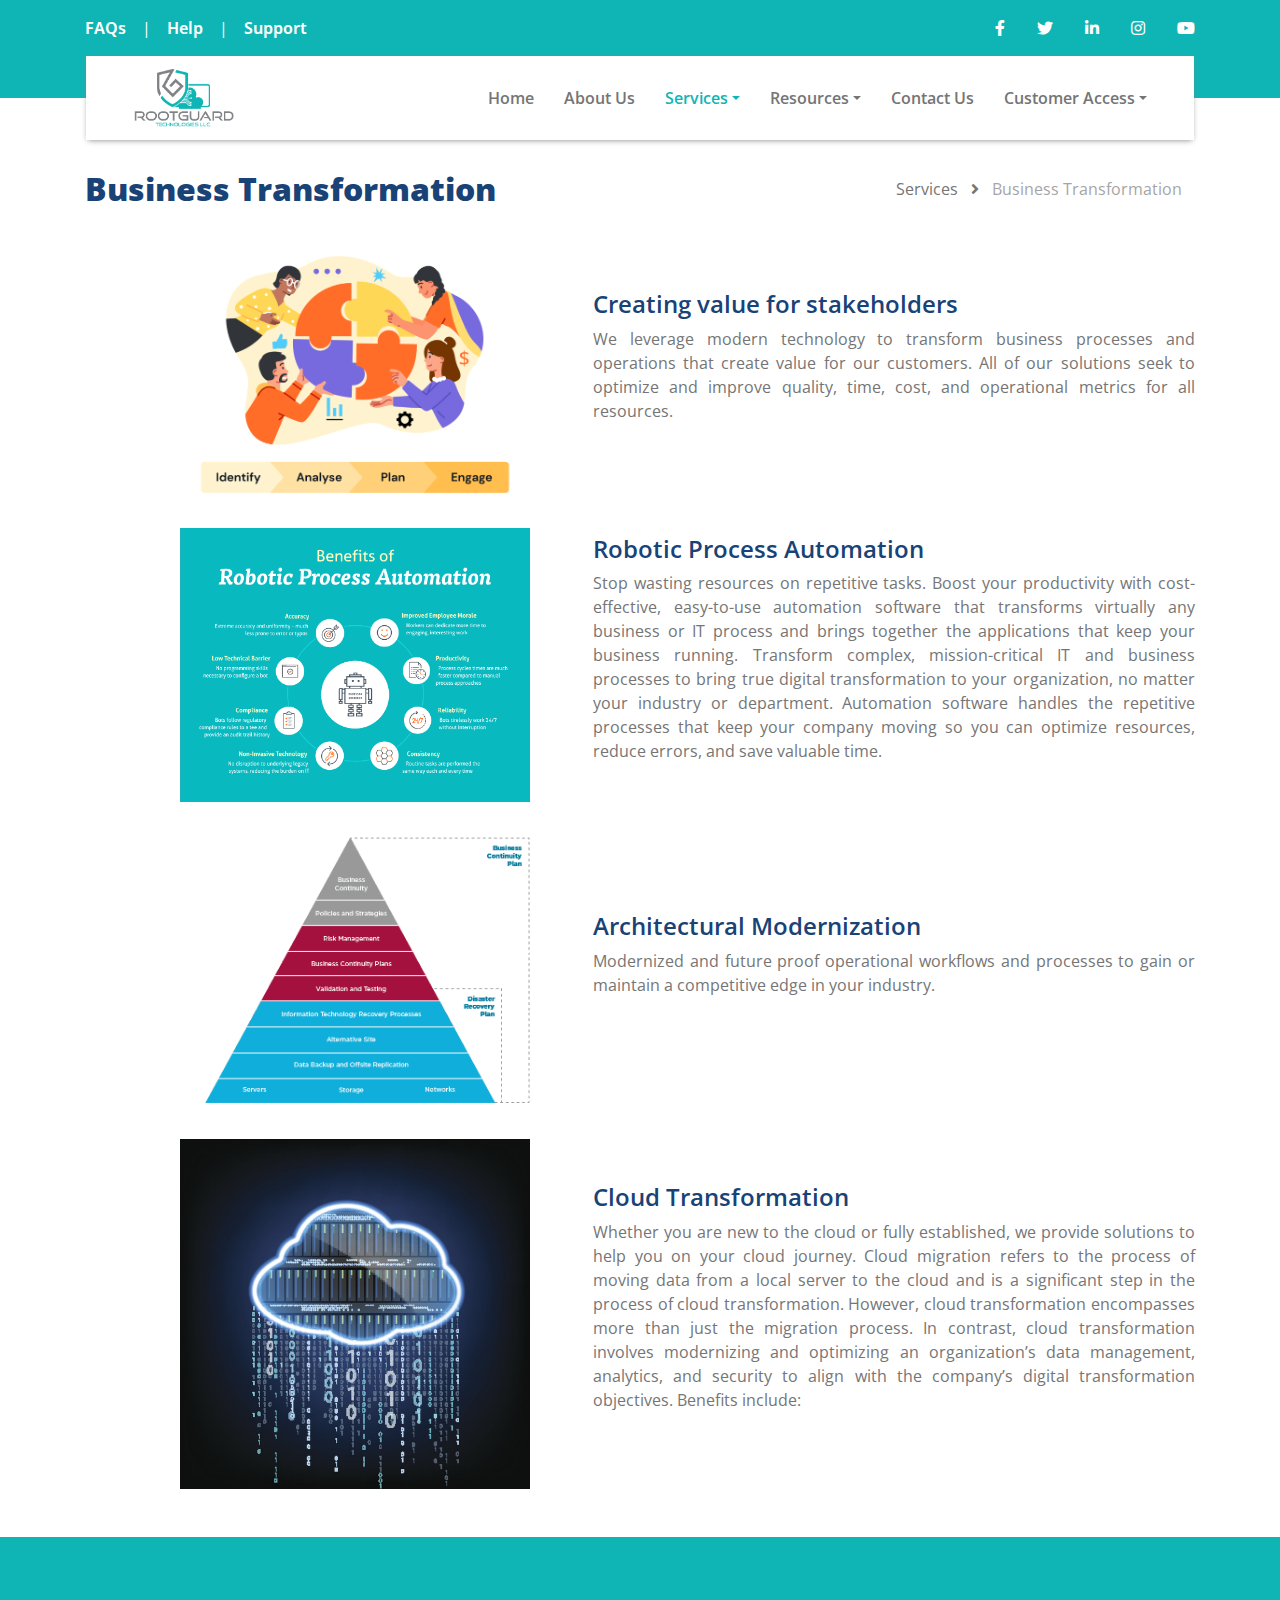
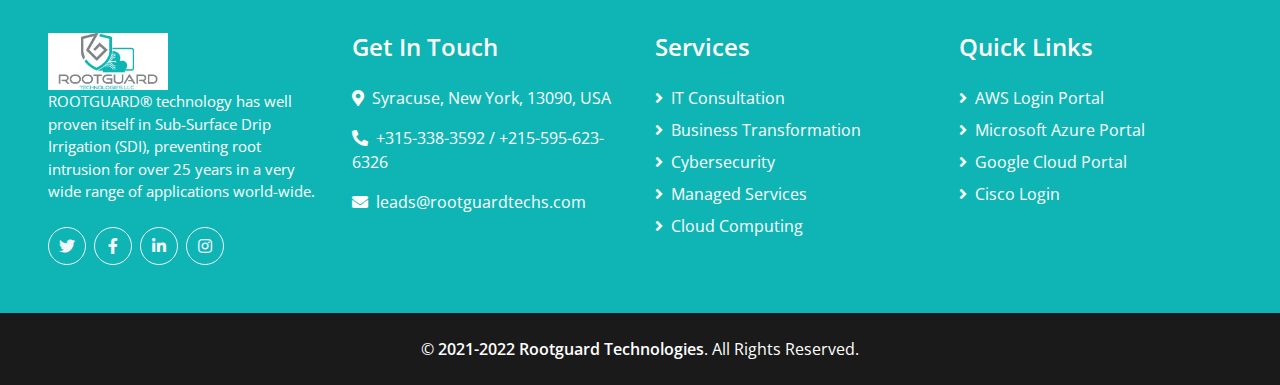
<file: business-transformation.html>
<!DOCTYPE html>
<html lang="en">

<head>
    <meta charset="utf-8">
    <title>Business Transformation | Rootguard Technologies</title>
    <meta content="width=device-width, initial-scale=1.0" name="viewport">
    <meta content="Rootguard Technologies" name="Rootguard Technologies, it-consultation, managed-services, cloud-computing, cybersecurity">
    <meta content="Rootguard Technologies" name="Startup based on the providing services related to Rootguard Technologies including (it-consultation, managed-services, cloud-computing, cybersecurity)">

    <!-- Favicon -->
    <link href="logo/jpeg-01.jpg" rel="icon">

    <!-- Google Web Fonts -->
    <link rel="preconnect" href="https://fonts.gstatic.com">
    <link href="https://fonts.googleapis.com/css2?family=Open+Sans:wght@400;600;800&display=swap" rel="stylesheet"> 

    <!-- Font Awesome -->
    <link href="https://cdnjs.cloudflare.com/ajax/libs/font-awesome/5.15.0/css/all.min.css" rel="stylesheet">

    <!-- Libraries Stylesheet -->
    <link href="lib/owlcarousel/assets/owl.carousel.min.css" rel="stylesheet">

    <!-- Customized Bootstrap Stylesheet -->
    <link href="css/style.css" rel="stylesheet">
</head>

<body>
    <!-- Topbar Start -->
    <div class="container-fluid bg-primary py-3">
        <div class="container">
            <div class="row">
                <div class="col-md-6 text-center text-lg-left mb-2 mb-lg-0">
                    <div class="d-inline-flex align-items-center">
                        <a class="text-white pr-3" href="">FAQs</a>
                        <span class="text-white">|</span>
                        <a class="text-white px-3" href="">Help</a>
                        <span class="text-white">|</span>
                        <a class="text-white pl-3" href="">Support</a>
                    </div>
                </div>
                <div class="col-md-6 text-center text-lg-right">
                    <div class="d-inline-flex align-items-center">
                        <a class="text-white px-3" href="">
                            <i class="fab fa-facebook-f"></i>
                        </a>
                        <a class="text-white px-3" href="">
                            <i class="fab fa-twitter"></i>
                        </a>
                        <a class="text-white px-3" href="">
                            <i class="fab fa-linkedin-in"></i>
                        </a>
                        <a class="text-white px-3" href="">
                            <i class="fab fa-instagram"></i>
                        </a>
                        <a class="text-white pl-3" href="">
                            <i class="fab fa-youtube"></i>
                        </a>
                    </div>
                </div>
            </div>
        </div>
    </div>
    <!-- Topbar End -->


    <!-- Navbar Start -->
    <div class="container-fluid position-relative nav-bar p-0">
        <div class="container-lg position-relative p-0 px-lg-3" style="z-index: 9;">
            <nav class="navbar navbar-expand-lg bg-white navbar-light py-3 py-lg-0 pl-3 pl-lg-5">
                <a href="" class="navbar-brand">
                    <img src="logo/png transperant.png" alt="" width="100px">
                    <!-- <h1 class="m-0 text-secondary"><span class="text-primary">ROOT</span>GAURD</h1> -->
                </a>
                <button type="button" class="navbar-toggler" data-toggle="collapse" data-target="#navbarCollapse">
                    <span class="navbar-toggler-icon"></span>
                </button>
                <div class="collapse navbar-collapse justify-content-between px-3" id="navbarCollapse">
                    <div class="navbar-nav ml-auto py-0">
                        <a href="index.html" class="nav-item nav-link">Home</a>
                        <a href="about.html" class="nav-item nav-link">About Us</a>
                        <div class="nav-item dropdown">
                            <a href="#" class="nav-link dropdown-toggle active" data-toggle="dropdown">Services</a>
                            <div class="dropdown-menu border-0 rounded-0 m-0">
                                <a href="it-consultation.php" class="dropdown-item">IT Consultation</a>
                                <a href="business-transformation.html" class="dropdown-item active">Business Transformation</a>
                                <a href="managed-services.html" class="dropdown-item">Managed Services</a>
                                <a href="cybersecurity.html" class="dropdown-item">Cybersecurity</a>
                                <a href="cloud-computing.html" class="dropdown-item">Cloud Computing</a>
                                <a href="service.html" class="dropdown-item">All Services</a>
                            </div>
                        </div>
                        <div class="nav-item dropdown">
                            <a href="#" class="nav-link dropdown-toggle" data-toggle="dropdown">Resources</a>
                            <div class="dropdown-menu border-0 rounded-0 m-0">
                                <a href="paybill.php" class="dropdown-item">Pay Bill</a>
                                <a href="blog.html" class="dropdown-item">Blog</a>
                                <a href="refer-form.html" class="dropdown-item">Refer a Company</a>
                            </div>
                        </div>
                        <a href="contact.html" class="nav-item nav-link">Contact Us</a>
                        <div class="nav-item dropdown">
                            <a href="#" class="nav-link dropdown-toggle" data-toggle="dropdown">Customer Access</a>
                            <div class="dropdown-menu border-0 rounded-0 m-0">
                                <a href="http://portal.rootguardtechnologies.com" class="dropdown-item">Customer
                                    Portal</a>
                                <a href="contact-technician.html" class="dropdown-item">Contact Technician</a>
                                <a href="remote-support.html" class="dropdown-item">Remote Support</a>
                            </div>
                        </div>
                    </div>
                </div>
            </nav>
        </div>
    </div>
    <!-- Navbar End -->


    <!-- Page Header Start -->
    <div class="page-header container-fluid pt-2 pt-lg-5 pb-2">
        <div class="container">
            <div class="row align-items-center py-4">
                <div class="col-md-6 text-center text-md-left">
                    <h2 class="mb-4 mb-md-0 ">Business Transformation</h2>
                </div>
                <div class="col-md-6 text-center text-md-right">
                    <div class="d-inline-flex align-items-center">
                        <a class="btn" href="">Services</a>
                        <i class="fas fa-angle-right"></i>
                        <a class="btn disabled" href="">Business Transformation</a>
                    </div>
                </div>
            </div>
        </div>
    </div>
    <!-- Page Header Start -->


    <!-- About Start -->
    <div class="container-fluid">
        <div class="container">
            <div class="row align-items-center">
                <div class="col-lg-5 text-right">
                    <img class="img-fluid" src="img/stackholder.png" alt="" width="350px">
                </div>
                <div class="col-lg-7 mt-5 mt-lg-0 pl-lg-5" id="cloud-computing">
                    <h4>Creating value for stakeholders</h4>
                    <p class="mb-2" style="text-align: justify;">We leverage modern technology to transform business processes and operations that create value for our customers. All of our solutions seek to optimize and improve quality, time, cost, and operational metrics for all resources.</p>
                    </br>
                </div>
            </div>

            <div class="row align-items-center mt-4">
                <div class="col-lg-5 text-right">
                    <img class="img-fluid" src="img/robotic.png" alt="" width="350px">
                </div>
                <div class="col-lg-7 mt-5 mt-lg-0 pl-lg-5" id="infrastructure-management">
                    <h4>Robotic Process Automation</h4>
                    <p class="mb-2" style="text-align: justify;">Stop wasting resources on repetitive tasks. Boost your productivity with cost-effective, easy-to-use automation software that transforms virtually any business or IT process and brings together the applications that keep your business running. Transform complex, mission-critical IT and business processes to bring true digital transformation to your organization, no matter your industry or department. Automation software handles the repetitive processes that keep your company moving so you can optimize resources, reduce errors, and save valuable time.</p>
                    </br>
                </div>
            </div>

            <div class="row align-items-center mt-4">
                <div class="col-lg-5 text-right">
                    <img class="img-fluid" src="img/disaster.webp" alt="" width="350px">
                </div>
                <div class="col-lg-7 mt-5 mt-lg-0 pl-lg-5" id="disaster-recovery-continuity">
                    <h4>Architectural Modernization</h4>
                    <p class="mb-2" style="text-align: justify;">Modernized and future proof operational workflows and processes to gain or maintain a competitive edge in your industry.</p>
                    </br>
                </div>
            </div>

            <div class="row align-items-center mt-4">
                <div class="col-lg-5 text-right">
                    <img class="img-fluid" src="images/categories/3.jpg" alt="" width="350px">
                </div>
                <div class="col-lg-7 mt-5 mt-lg-0 pl-lg-5" id="managed-security">
                    <h4>Cloud Transformation</h4>
                    <p class="mb-2" style="text-align: justify;">Whether you are new to the cloud or fully established, we provide solutions to help you on your cloud journey. Cloud migration refers to the process of moving data from a local server to the cloud and is a significant step in the process of cloud transformation. However, cloud transformation encompasses more than just the migration process. In contrast, cloud transformation involves modernizing and optimizing an organization’s data management, analytics, and security to align with the company’s digital transformation objectives. Benefits include:</p>
                    </br>
                </div>
            </div>
        </div>
    </div>
    <!-- About End -->


    
    <!-- Footer Start -->
    <div class="container-fluid bg-primary text-white mt-5 pt-5 px-sm-3 px-md-5">
        <div class="row pt-5">
            <div class="col-lg-3 col-md-6 mb-5">
                <div style="background-color:white; padding-left: 10px; width: 120px; padding-right: 10px;">
                    <img src="logo/png transperant.png" alt="" width="100%">
                </div>
                <!-- <a href=""><h1 class="text-secondary mb-3"><span class="text-white">ROOt</span>GAURD</h1></a> -->
                <p style="font-size:15px ;">ROOTGUARD® technology has well proven itself in Sub-Surface Drip Irrigation (SDI), preventing root intrusion for over 25 years in a very wide range of applications world-wide.</p>
                <div class="d-flex justify-content-start mt-4">
                    <a class="btn btn-outline-light rounded-circle text-center mr-2 px-0" style="width: 38px; height: 38px;" href="#"><i class="fab fa-twitter"></i></a>
                    <a class="btn btn-outline-light rounded-circle text-center mr-2 px-0" style="width: 38px; height: 38px;" href="#"><i class="fab fa-facebook-f"></i></a>
                    <a class="btn btn-outline-light rounded-circle text-center mr-2 px-0" style="width: 38px; height: 38px;" href="#"><i class="fab fa-linkedin-in"></i></a>
                    <a class="btn btn-outline-light rounded-circle text-center mr-2 px-0" style="width: 38px; height: 38px;" href="#"><i class="fab fa-instagram"></i></a>
                </div>
            </div>
            <div class="col-lg-3 col-md-6 mb-5">
                <h4 class="text-white mb-4">Get In Touch</h4>
                <!-- <p>Dolor clita stet nonumy clita diam vero, et et ipsum diam labore</p> -->
                <p><i class="fa fa-map-marker-alt mr-2"></i>Syracuse, New York, 13090, USA</p>
                <p><i class="fa fa-phone-alt mr-2"></i>+315-338-3592 / +215-595-623-6326</p>
                <p><i class="fa fa-envelope mr-2"></i>leads@rootguardtechs.com</p>
            </div>

            <div class="col-lg-3 col-md-6 mb-5">
                <h4 class="text-white mb-4">Services</h4>
                <div class="d-flex flex-column justify-content-start">
                    <a class="text-white mb-2" href="it-consultation.php"><i class="fa fa-angle-right mr-2"></i>IT Consultation</a>
                    <a class="text-white mb-2" href="business-transformation.html"><i class="fa fa-angle-right mr-2"></i>Business
                        Transformation</a>
                    <a class="text-white mb-2" href="cybersecurity.html"><i class="fa fa-angle-right mr-2"></i>Cybersecurity</a>
                    <a class="text-white mb-2" href="managed-services.html"><i class="fa fa-angle-right mr-2"></i>Managed Services</a>
                    <a class="text-white" href="cloud-computing.html"><i class="fa fa-angle-right mr-2"></i>Cloud Computing</a>
                </div>
            </div>
            <div class="col-lg-3 col-md-6 mb-5">
                <h4 class="text-white mb-4">Quick Links</h4>
                <div class="d-flex flex-column justify-content-start">
                    <a class="text-white mb-2" href="#"><i class="fa fa-angle-right mr-2"></i>AWS Login Portal</a>
                    <a class="text-white mb-2" href="#"><i class="fa fa-angle-right mr-2"></i>Microsoft Azure Portal</a>
                    <a class="text-white mb-2" href="#"><i class="fa fa-angle-right mr-2"></i>Google Cloud Portal</a>
                    <a class="text-white mb-2" href="#"><i class="fa fa-angle-right mr-2"></i>Cisco Login</a>
                </div>
            </div>
        </div>
    </div>
    <div class="container-fluid bg-dark text-white py-4 px-sm-3 px-md-5">
        <p class="m-0 text-center text-white">
            &copy; <a class="text-white font-weight-medium" href="#">2021-2022 Rootguard Technologies</a>. All Rights Reserved.
        </p>
    </div>
    <!-- Footer End -->


    <!-- Back to Top -->
    <a href="#" class="btn btn-lg btn-primary back-to-top"><i class="fa fa-angle-double-up"></i></a>


    <!-- JavaScript Libraries -->
    <script src="https://code.jquery.com/jquery-3.4.1.min.js"></script>
    <script src="https://stackpath.bootstrapcdn.com/bootstrap/4.4.1/js/bootstrap.bundle.min.js"></script>
    <script src="lib/easing/easing.min.js"></script>
    <script src="lib/waypoints/waypoints.min.js"></script>
    <script src="lib/counterup/counterup.min.js"></script>
    <script src="lib/owlcarousel/owl.carousel.min.js"></script>

    <!-- Contact Javascript File -->
    <!-- <script src="mail/jqBootstrapValidation.min.js"></script>
    <script src="mail/contact.js"></script> -->

    <!-- Template Javascript -->
    <script src="js/main.js"></script>
</body>

</html>
</file>
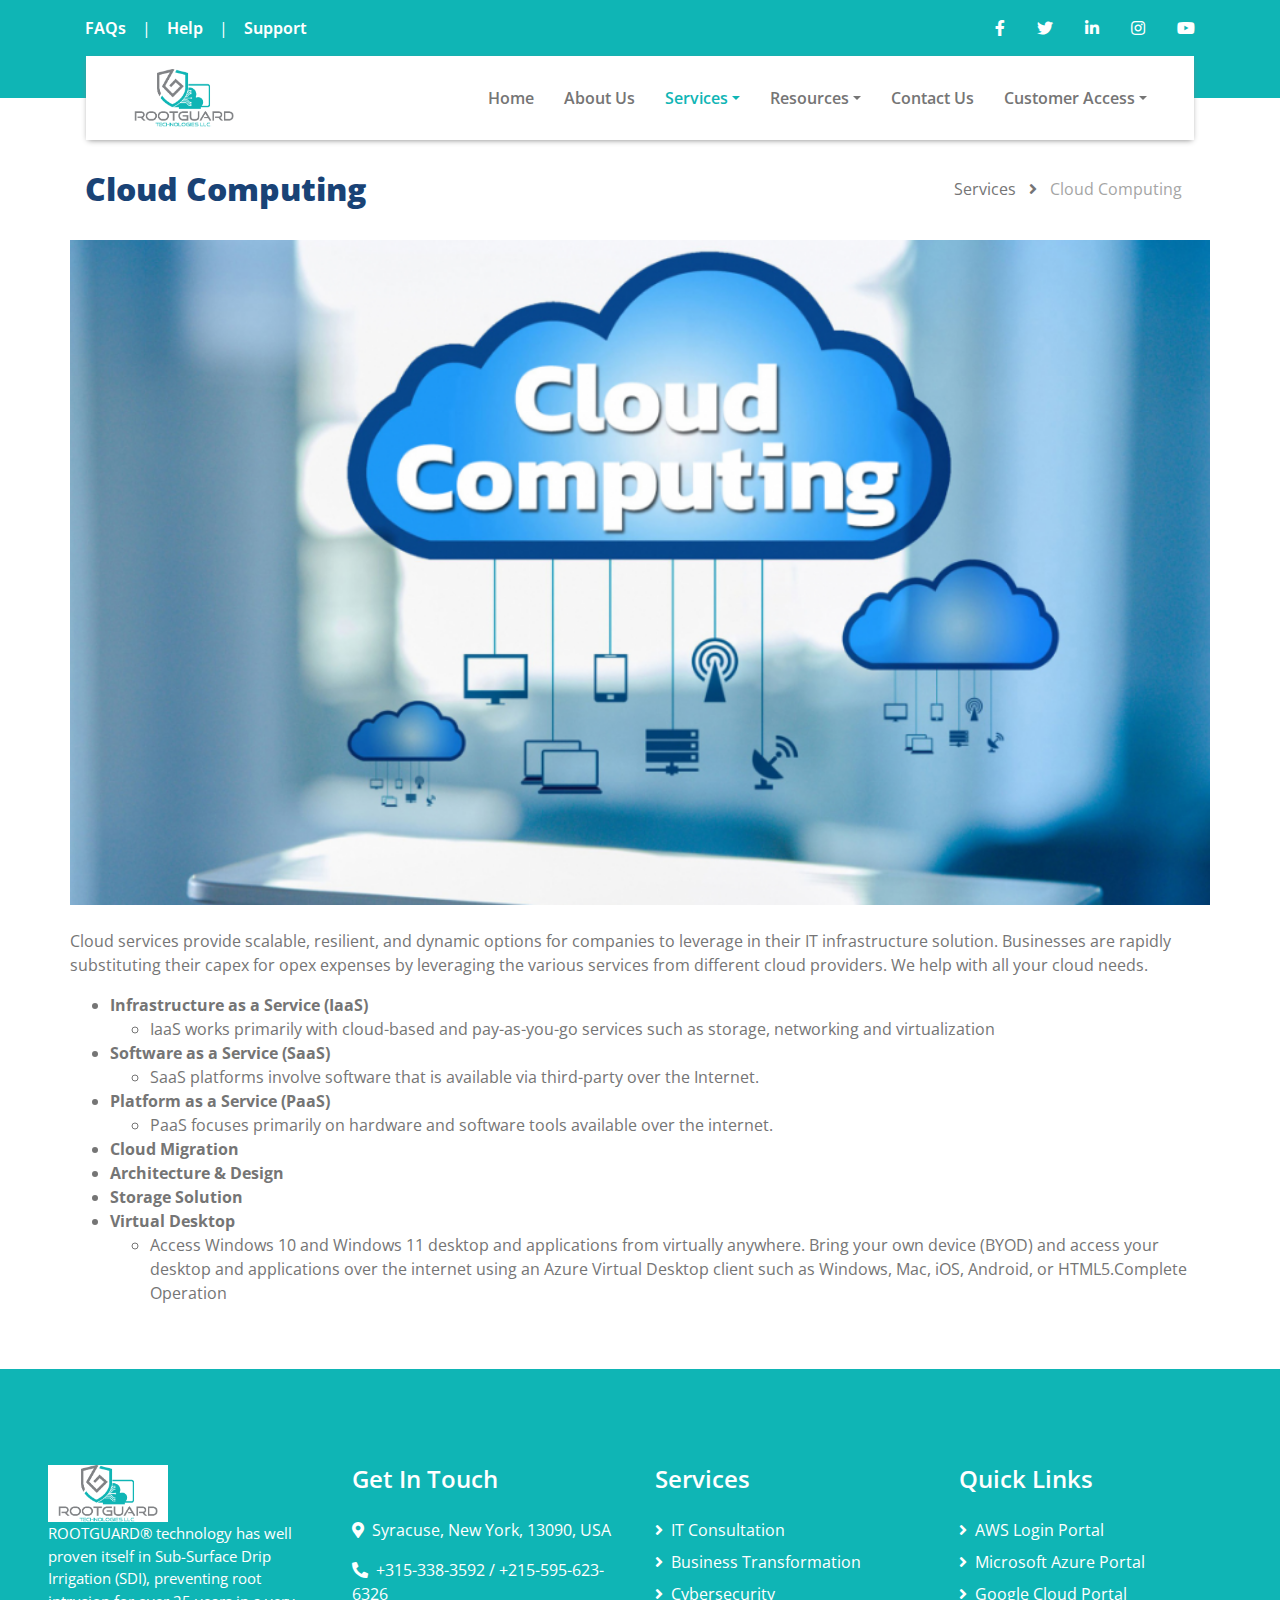
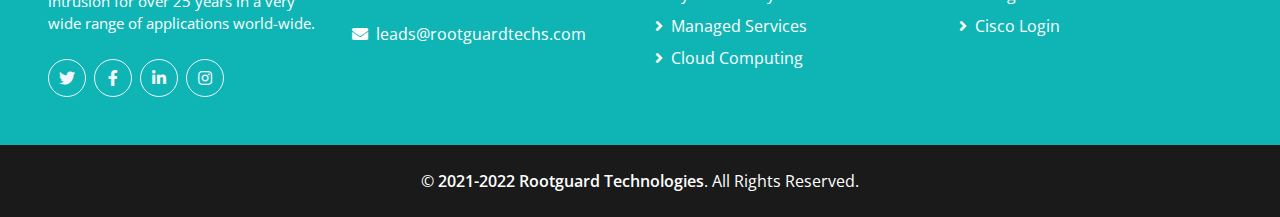
<file: cloud-computing.html>
<!DOCTYPE html>
<html lang="en">

<head>
    <meta charset="utf-8">
    <title>Cloud Computing | Rootguard Technologies</title>
    <meta content="width=device-width, initial-scale=1.0" name="viewport">
    <meta content="Rootguard Technologies" name="Rootguard Technologies, it-consultation, managed-services, cloud-computing, cybersecurity">
    <meta content="Rootguard Technologies" name="Startup based on the providing services related to Rootguard Technologies including (it-consultation, managed-services, cloud-computing, cybersecurity)">

    <!-- Favicon -->
    <link href="logo/jpeg-01.jpg" rel="icon">

    <!-- Google Web Fonts -->
    <link rel="preconnect" href="https://fonts.gstatic.com">
    <link href="https://fonts.googleapis.com/css2?family=Open+Sans:wght@400;600;800&display=swap" rel="stylesheet">

    <!-- Font Awesome -->
    <link href="https://cdnjs.cloudflare.com/ajax/libs/font-awesome/5.15.0/css/all.min.css" rel="stylesheet">

    <!-- Libraries Stylesheet -->
    <link href="lib/owlcarousel/assets/owl.carousel.min.css" rel="stylesheet">

    <!-- Customized Bootstrap Stylesheet -->
    <link href="css/style.css" rel="stylesheet">
</head>

<body>
    <!-- Topbar Start -->
    <div class="container-fluid bg-primary py-3">
        <div class="container">
            <div class="row">
                <div class="col-md-6 text-center text-lg-left mb-2 mb-lg-0">
                    <div class="d-inline-flex align-items-center">
                        <a class="text-white pr-3" href="">FAQs</a>
                        <span class="text-white">|</span>
                        <a class="text-white px-3" href="">Help</a>
                        <span class="text-white">|</span>
                        <a class="text-white pl-3" href="">Support</a>
                    </div>
                </div>
                <div class="col-md-6 text-center text-lg-right">
                    <div class="d-inline-flex align-items-center">
                        <a class="text-white px-3" href="">
                            <i class="fab fa-facebook-f"></i>
                        </a>
                        <a class="text-white px-3" href="">
                            <i class="fab fa-twitter"></i>
                        </a>
                        <a class="text-white px-3" href="">
                            <i class="fab fa-linkedin-in"></i>
                        </a>
                        <a class="text-white px-3" href="">
                            <i class="fab fa-instagram"></i>
                        </a>
                        <a class="text-white pl-3" href="">
                            <i class="fab fa-youtube"></i>
                        </a>
                    </div>
                </div>
            </div>
        </div>
    </div>
    <!-- Topbar End -->


    <!-- Navbar Start -->
    <div class="container-fluid position-relative nav-bar p-0">
        <div class="container-lg position-relative p-0 px-lg-3" style="z-index: 9;">
            <nav class="navbar navbar-expand-lg bg-white navbar-light py-3 py-lg-0 pl-3 pl-lg-5">
                <a href="" class="navbar-brand">
                    <img src="logo/png transperant.png" alt="" width="100px">
                    <!-- <h1 class="m-0 text-secondary"><span class="text-primary">ROOT</span>GAURD</h1> -->
                </a>
                <button type="button" class="navbar-toggler" data-toggle="collapse" data-target="#navbarCollapse">
                    <span class="navbar-toggler-icon"></span>
                </button>
                <div class="collapse navbar-collapse justify-content-between px-3" id="navbarCollapse">
                    <div class="navbar-nav ml-auto py-0">
                        <a href="index.html" class="nav-item nav-link">Home</a>
                        <a href="about.html" class="nav-item nav-link">About Us</a>
                        <div class="nav-item dropdown">
                            <a href="#" class="nav-link dropdown-toggle active" data-toggle="dropdown">Services</a>
                            <div class="dropdown-menu border-0 rounded-0 m-0">
                                <a href="it-consultation.php" class="dropdown-item">IT Consultation</a>
                                <a href="business-transformation.html" class="dropdown-item">Business Transformation</a>
                                <a href="managed-services.html" class="dropdown-item">Managed Services</a>
                                <a href="cybersecurity.html" class="dropdown-item">Cybersecurity</a>
                                <a href="cloud-computing.html" class="dropdown-item active">Cloud Computing</a>
                                <a href="service.html" class="dropdown-item">All Services</a>
                            </div>
                        </div>
                        <div class="nav-item dropdown">
                            <a href="#" class="nav-link dropdown-toggle" data-toggle="dropdown">Resources</a>
                            <div class="dropdown-menu border-0 rounded-0 m-0">
                                <a href="paybill.php" class="dropdown-item">Pay Bill</a>
                                <a href="blog.html" class="dropdown-item">Blog</a>
                                <a href="refer-form.html" class="dropdown-item">Refer a Company</a>
                            </div>
                        </div>
                        <a href="contact.html" class="nav-item nav-link">Contact Us</a>
                        <div class="nav-item dropdown">
                            <a href="#" class="nav-link dropdown-toggle" data-toggle="dropdown">Customer Access</a>
                            <div class="dropdown-menu border-0 rounded-0 m-0">
                                <a href="http://portal.rootguardtechnologies.com" class="dropdown-item">Customer
                                    Portal</a>
                                <a href="contact-technician.html" class="dropdown-item">Contact Technician</a>
                                <a href="remote-support.html" class="dropdown-item">Remote Support</a>
                            </div>
                        </div>
                    </div>
                </div>
            </nav>
        </div>
    </div>
    <!-- Navbar End -->


    <!-- Page Header Start -->
    <div class="page-header container-fluid pt-2 pt-lg-5 pb-2">
        <div class="container">
            <div class="row align-items-center py-4">
                <div class="col-md-6 text-center text-md-left">
                    <h2 class="mb-4 mb-md-0 ">Cloud Computing</h2>
                </div>
                <div class="col-md-6 text-center text-md-right">
                    <div class="d-inline-flex align-items-center">
                        <a class="btn" href="">Services</a>
                        <i class="fas fa-angle-right"></i>
                        <a class="btn disabled" href="">Cloud Computing</a>
                    </div>
                </div>
            </div>
        </div>
    </div>
    <!-- Page Header Start -->


    <!-- About Start -->
    <div class="container-fluid">
        <div class="container">
            <div class="row align-items-center">
                <div class="head-img">
                    <img class="img-fluid" src="img/cloud-computing.png" alt="" style="width: 1150px;;">
                </div>
            </div>
            <div class="row align-items-center">
                <div class="mt-4">
                    <p>Cloud services provide scalable, resilient, and dynamic options for companies to leverage in their IT infrastructure solution. Businesses are rapidly substituting their capex for opex expenses by leveraging the various services from different cloud providers. We help with all your cloud needs.</p>
                    <ul>
                        <li><strong>Infrastructure as a Service (IaaS)</strong>
                            <ul>
                                <li>IaaS works primarily with cloud-based and pay-as-you-go services such as storage, networking and virtualization</li>
                            </ul>
                        </li>

                        <li><strong>Software as a Service (SaaS)</strong>
                            <ul>
                                <li>SaaS platforms involve software that is available via third-party over the Internet.</li>
                            </ul>
                        </li>

                        <li><strong>Platform as a Service (PaaS)</strong>
                            <ul>
                                <li>PaaS focuses primarily on hardware and software tools available over the internet.</li>
                            </ul>
                        </li>
                        <li><strong>Cloud Migration</strong></li>
                        <li><strong>Architecture & Design</strong></li>
                        <li><strong>Storage Solution</strong></li>
                        <li><strong>Virtual Desktop</strong>
                            <ul>
                                <li>Access Windows 10 and Windows 11 desktop and applications from virtually anywhere. Bring your own device (BYOD) and access your desktop and applications over the internet using an Azure Virtual Desktop client such as Windows, Mac, iOS, Android, or HTML5.Complete Operation</li>
                            </ul>
                        </li>
                    </ul>
                </div>
            </div>
        </div>
    </div>
    <!-- About End -->
    <!-- Footer Start -->
    <div class="container-fluid bg-primary text-white mt-5 pt-5 px-sm-3 px-md-5">
        <div class="row pt-5">
            <div class="col-lg-3 col-md-6 mb-5">
                <div style="background-color:white; padding-left: 10px; width: 120px; padding-right: 10px;">
                    <img src="logo/png transperant.png" alt="" width="100%">
                </div>
                <!-- <a href=""><h1 class="text-secondary mb-3"><span class="text-white">ROOt</span>GAURD</h1></a> -->
                <p style="font-size:15px ;">ROOTGUARD® technology has well proven itself in Sub-Surface Drip Irrigation (SDI), preventing root intrusion for over 25 years in a very wide range of applications world-wide.</p>
                <div class="d-flex justify-content-start mt-4">
                    <a class="btn btn-outline-light rounded-circle text-center mr-2 px-0" style="width: 38px; height: 38px;" href="#"><i class="fab fa-twitter"></i></a>
                    <a class="btn btn-outline-light rounded-circle text-center mr-2 px-0" style="width: 38px; height: 38px;" href="#"><i class="fab fa-facebook-f"></i></a>
                    <a class="btn btn-outline-light rounded-circle text-center mr-2 px-0" style="width: 38px; height: 38px;" href="#"><i class="fab fa-linkedin-in"></i></a>
                    <a class="btn btn-outline-light rounded-circle text-center mr-2 px-0" style="width: 38px; height: 38px;" href="#"><i class="fab fa-instagram"></i></a>
                </div>
            </div>
            <div class="col-lg-3 col-md-6 mb-5">
                <h4 class="text-white mb-4">Get In Touch</h4>
                <!-- <p>Dolor clita stet nonumy clita diam vero, et et ipsum diam labore</p> -->
                <p><i class="fa fa-map-marker-alt mr-2"></i>Syracuse, New York, 13090, USA</p>
                <p><i class="fa fa-phone-alt mr-2"></i>+315-338-3592 / +215-595-623-6326</p>
                <p><i class="fa fa-envelope mr-2"></i>leads@rootguardtechs.com</p>
            </div>

            <div class="col-lg-3 col-md-6 mb-5">
                <h4 class="text-white mb-4">Services</h4>
                <div class="d-flex flex-column justify-content-start">
                    <a class="text-white mb-2" href="it-consultation.php"><i class="fa fa-angle-right mr-2"></i>IT Consultation</a>
                    <a class="text-white mb-2" href="business-transformation.html"><i class="fa fa-angle-right mr-2"></i>Business
                        Transformation</a>
                    <a class="text-white mb-2" href="cybersecurity.html"><i class="fa fa-angle-right mr-2"></i>Cybersecurity</a>
                    <a class="text-white mb-2" href="managed-services.html"><i class="fa fa-angle-right mr-2"></i>Managed Services</a>
                    <a class="text-white" href="cloud-computing.html"><i class="fa fa-angle-right mr-2"></i>Cloud Computing</a>
                </div>
            </div>
            <div class="col-lg-3 col-md-6 mb-5">
                <h4 class="text-white mb-4">Quick Links</h4>
                <div class="d-flex flex-column justify-content-start">
                    <a class="text-white mb-2" href="#"><i class="fa fa-angle-right mr-2"></i>AWS Login Portal</a>
                    <a class="text-white mb-2" href="#"><i class="fa fa-angle-right mr-2"></i>Microsoft Azure Portal</a>
                    <a class="text-white mb-2" href="#"><i class="fa fa-angle-right mr-2"></i>Google Cloud Portal</a>
                    <a class="text-white mb-2" href="#"><i class="fa fa-angle-right mr-2"></i>Cisco Login</a>
                </div>
            </div>
        </div>
    </div>
    <div class="container-fluid bg-dark text-white py-4 px-sm-3 px-md-5">
        <p class="m-0 text-center text-white">
            &copy; <a class="text-white font-weight-medium" href="#">2021-2022 Rootguard Technologies</a>. All Rights Reserved.
        </p>
    </div>
    <!-- Footer End -->


    <!-- Back to Top -->
    <a href="#" class="btn btn-lg btn-primary back-to-top"><i class="fa fa-angle-double-up"></i></a>


    <!-- JavaScript Libraries -->
    <script src="https://code.jquery.com/jquery-3.4.1.min.js"></script>
    <script src="https://stackpath.bootstrapcdn.com/bootstrap/4.4.1/js/bootstrap.bundle.min.js"></script>
    <script src="lib/easing/easing.min.js"></script>
    <script src="lib/waypoints/waypoints.min.js"></script>
    <script src="lib/counterup/counterup.min.js"></script>
    <script src="lib/owlcarousel/owl.carousel.min.js"></script>

    <!-- Contact Javascript File -->
    <!-- <script src="mail/jqBootstrapValidation.min.js"></script>
    <script src="mail/contact.js"></script> -->

    <!-- Template Javascript -->
    <script src="js/main.js"></script>
</body>

</html>
</file>
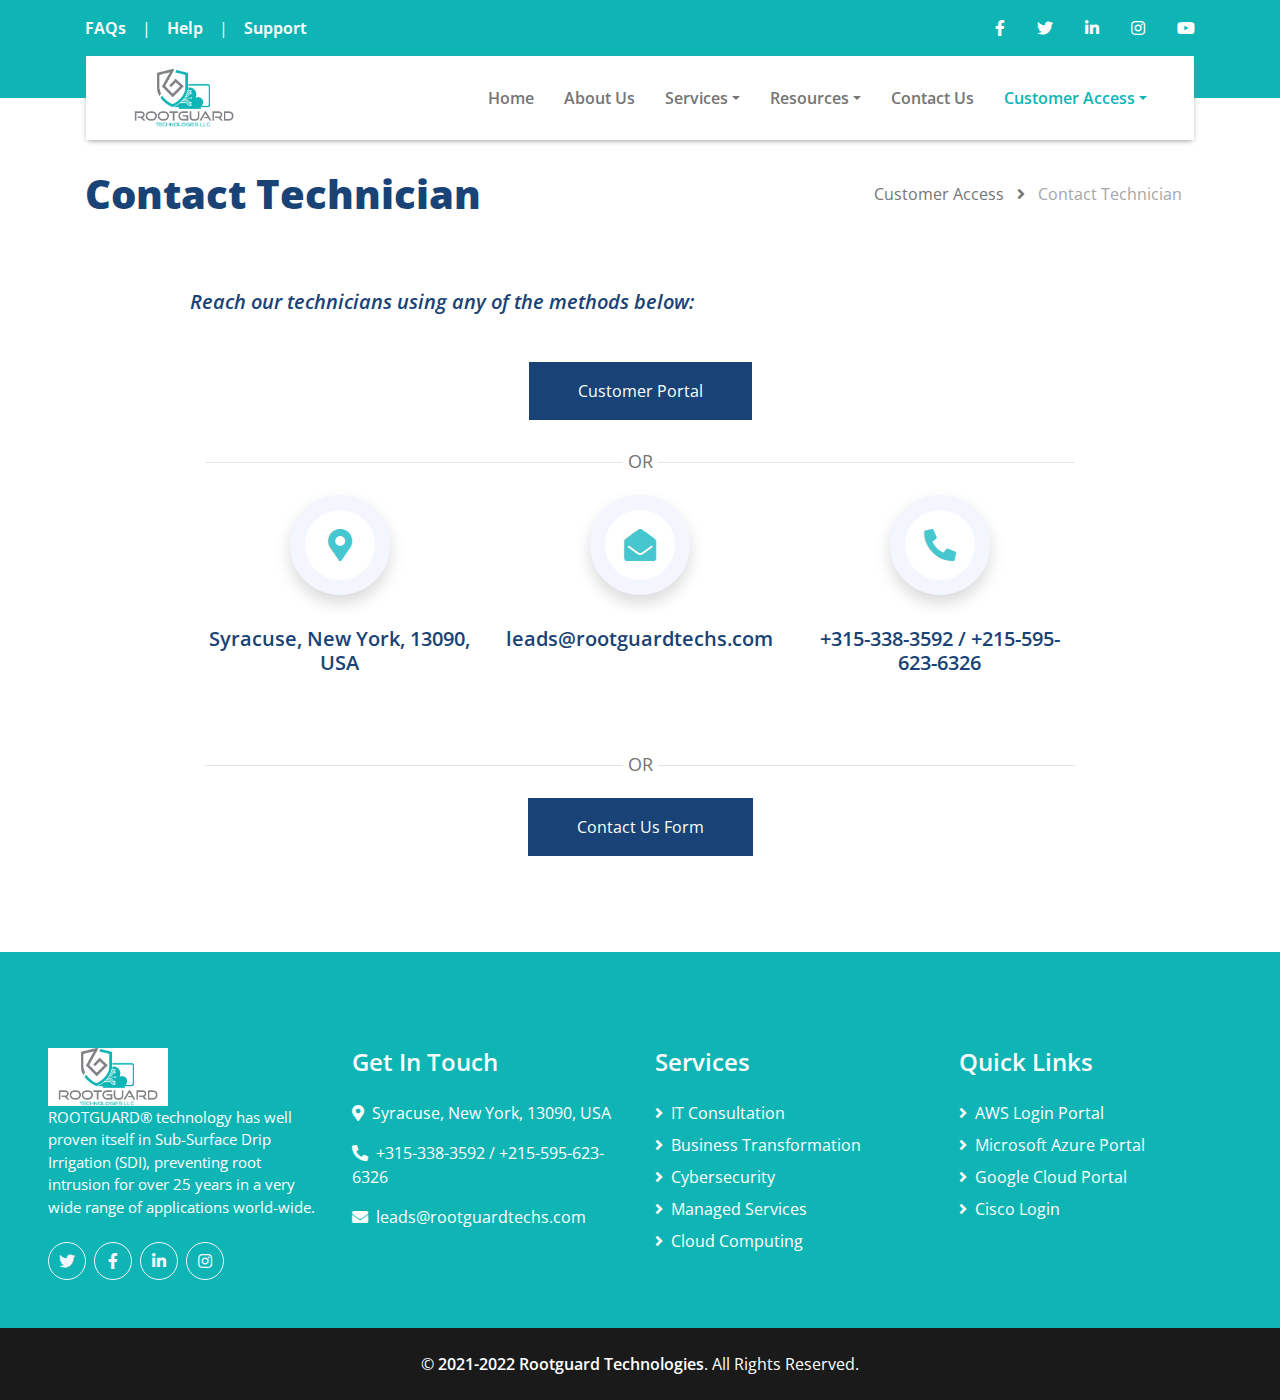
<file: contact-technician.html>
<!DOCTYPE html>
<html lang="en">

<head>
    <meta charset="utf-8">
    <title>Contact Technician | Rootguard Technologies</title>
    <meta content="width=device-width, initial-scale=1.0" name="viewport">
    <meta content="Rootguard Technologies" name="Rootguard Technologies, it-consultation, managed-services, cloud-computing, cybersecurity">
    <meta content="Rootguard Technologies" name="Startup based on the providing services related to Rootguard Technologies including (it-consultation, managed-services, cloud-computing, cybersecurity)">

    <!-- Favicon -->
    <link href="logo/jpeg-01.jpg" rel="icon">

    <!-- Google Web Fonts -->
    <link rel="preconnect" href="https://fonts.gstatic.com">
    <link href="https://fonts.googleapis.com/css2?family=Open+Sans:wght@400;600;800&display=swap" rel="stylesheet"> 

    <!-- Font Awesome -->
    <link href="https://cdnjs.cloudflare.com/ajax/libs/font-awesome/5.15.0/css/all.min.css" rel="stylesheet">

    <!-- Libraries Stylesheet -->
    <link href="lib/owlcarousel/assets/owl.carousel.min.css" rel="stylesheet">

    <!-- Customized Bootstrap Stylesheet -->
    <link href="css/style.css" rel="stylesheet">
</head>

<body>
    <!-- Topbar Start -->
    <div class="container-fluid bg-primary py-3">
        <div class="container">
            <div class="row">
                <div class="col-md-6 text-center text-lg-left mb-2 mb-lg-0">
                    <div class="d-inline-flex align-items-center">
                        <a class="text-white pr-3" href="">FAQs</a>
                        <span class="text-white">|</span>
                        <a class="text-white px-3" href="">Help</a>
                        <span class="text-white">|</span>
                        <a class="text-white pl-3" href="">Support</a>
                    </div>
                </div>
                <div class="col-md-6 text-center text-lg-right">
                    <div class="d-inline-flex align-items-center">
                        <a class="text-white px-3" href="">
                            <i class="fab fa-facebook-f"></i>
                        </a>
                        <a class="text-white px-3" href="">
                            <i class="fab fa-twitter"></i>
                        </a>
                        <a class="text-white px-3" href="">
                            <i class="fab fa-linkedin-in"></i>
                        </a>
                        <a class="text-white px-3" href="">
                            <i class="fab fa-instagram"></i>
                        </a>
                        <a class="text-white pl-3" href="">
                            <i class="fab fa-youtube"></i>
                        </a>
                    </div>
                </div>
            </div>
        </div>
    </div>
    <!-- Topbar End -->


    <!-- Navbar Start -->
    <div class="container-fluid position-relative nav-bar p-0">
        <div class="container-lg position-relative p-0 px-lg-3" style="z-index: 9;">
            <nav class="navbar navbar-expand-lg bg-white navbar-light py-3 py-lg-0 pl-3 pl-lg-5">
                <a href="" class="navbar-brand">
                    <img src="logo/png transperant.png" alt="" width="100px">
                    <!-- <h1 class="m-0 text-secondary"><span class="text-primary">ROOT</span>GAURD</h1> -->
                </a>
                <button type="button" class="navbar-toggler" data-toggle="collapse" data-target="#navbarCollapse">
                    <span class="navbar-toggler-icon"></span>
                </button>
                <div class="collapse navbar-collapse justify-content-between px-3" id="navbarCollapse">
                    <div class="navbar-nav ml-auto py-0">
                        <a href="index.html" class="nav-item nav-link">Home</a>
                        <a href="about.html" class="nav-item nav-link">About Us</a>
                        <div class="nav-item dropdown">
                            <a href="#" class="nav-link dropdown-toggle" data-toggle="dropdown">Services</a>
                            <div class="dropdown-menu border-0 rounded-0 m-0">
                                <a href="it-consultation.php" class="dropdown-item">IT Consultation</a>
                                <a href="business-transformation.html" class="dropdown-item">Business Transformation</a>
                                <a href="managed-services.html" class="dropdown-item">Managed Services</a>
                                <a href="cybersecurity.html" class="dropdown-item">Cybersecurity</a>
                                <a href="cloud-computing.html" class="dropdown-item ">Cloud Computing</a>
                                <a href="service.html" class="dropdown-item">All Services</a>
                            </div>
                        </div>
                        <div class="nav-item dropdown">
                            <a href="#" class="nav-link dropdown-toggle" data-toggle="dropdown">Resources</a>
                            <div class="dropdown-menu border-0 rounded-0 m-0">
                                <a href="paybill.php" class="dropdown-item">Pay Bill</a>
                                <a href="blog.html" class="dropdown-item">Blog</a>
                                <a href="refer-form.html" class="dropdown-item">Refer a Company</a>
                            </div>
                        </div>
                        <a href="contact.html" class="nav-item nav-link">Contact Us</a>
                        <div class="nav-item dropdown">
                            <a href="#" class="nav-link dropdown-toggle active" data-toggle="dropdown">Customer Access</a>
                            <div class="dropdown-menu border-0 rounded-0 m-0">
                                <a href="http://portal.rootguardtechnologies.com" class="dropdown-item">Customer
                                    Portal</a>
                                <a href="contact-technician.html" class="dropdown-item active">Contact Technician</a>
                                <a href="remote-support.html" class="dropdown-item">Remote Support</a>
                            </div>
                        </div>
                    </div>
                </div>
            </nav>
        </div>
    </div>
    <!-- Navbar End -->


    <!-- Page Header Start -->
    <div class="page-header container-fluid pt-2 pt-lg-5">
        <div class="container">
            <div class="row align-items-center py-4">
                <div class="col-md-6 text-center text-md-left">
                    <h1 class="mb-4 mb-md-0">Contact Technician</h1>
                </div>
                <div class="col-md-6 text-center text-md-right">
                    <div class="d-inline-flex align-items-center">
                        <a class="btn" href="">Customer Access</a>
                        <i class="fas fa-angle-right"></i>
                        <a class="btn disabled" href="">Contact Technician</a>
                    </div>
                </div>
            </div>
        </div>
    </div>
    <!-- Page Header Start -->


    <!-- Contact Start -->
    <div class="container-fluid py-5">
        <div class="container" style="max-width: 900px;">
            <div class="row">
                <h5 class="font-weight-medium font-italic mb-4">Reach our technicians using any of the methods below:</h5>
                <div class="col-12 text-center"><br>
                    <button class="btn btn-primary py-3 px-5"><a class="text-white" href="http://portal.rootguardtechnologies.com">Customer Portal</a></button>
                    <div class="or-in-line"><p>OR</p></div>
                </div>
                <div class="col-12">
                    <div class="row">
                        <div class="col-md-4">
                            <div class="d-flex flex-column align-items-center justify-content-center text-center mb-5">
                                <div class="d-inline-flex align-items-center justify-content-center bg-white border border-light shadow rounded-circle mb-4" style="width: 100px; height: 100px; border-width: 15px !important;">
                                    <i class="fa fa-2x fa-map-marker-alt text-secondary"></i>
                                </div>
                                <h5 class="font-weight-medium m-0 mt-2">Syracuse, New York, 13090, USA</h5>
                            </div>
                        </div>
                        <div class="col-md-4">
                            <div class="d-flex flex-column align-items-center justify-content-center text-center mb-5">
                                <div class="d-inline-flex align-items-center justify-content-center bg-white border border-light shadow rounded-circle mb-4" style="width: 100px; height: 100px; border-width: 15px !important;">
                                    <i class="fa fa-2x fa-envelope-open text-secondary"></i>
                                </div>
                                <h5 class="font-weight-medium m-0 mt-2">leads@rootguardtechs.com</h5>
                            </div>
                        </div>
                        <div class="col-md-4">
                            <div class="d-flex flex-column align-items-center justify-content-center text-center mb-5">
                                <div class="d-inline-flex align-items-center justify-content-center bg-white border border-light shadow rounded-circle mb-4" style="width: 100px; height: 100px; border-width: 15px !important;">
                                    <i class="fa fa-2x fa-phone-alt text-secondary"></i>
                                </div>
                                <h5 class="font-weight-medium m-0 mt-2">+315-338-3592 / +215-595-623-6326</h5>
                            </div>
                        </div>
                    </div>
                </div>
                <div class="col-12 text-center">
                    <div class="or-in-line"><p>OR</p></div>
                    <button class="btn btn-primary py-3 px-5"><a class="text-white" href="contact.html">Contact Us Form</a></button>
                </div>
            </div>
        </div>
    </div>
    <!-- Contact End -->


    <!-- Footer Start -->
    <div class="container-fluid bg-primary text-white mt-5 pt-5 px-sm-3 px-md-5">
        <div class="row pt-5">
            <div class="col-lg-3 col-md-6 mb-5">
                <div style="background-color:white; padding-left: 10px; width: 120px; padding-right: 10px;">
                    <img src="logo/png transperant.png" alt="" width="100%">
                </div>
                <!-- <a href=""><h1 class="text-secondary mb-3"><span class="text-white">ROOt</span>GAURD</h1></a> -->
                <p style="font-size:15px ;">ROOTGUARD® technology has well proven itself in Sub-Surface Drip Irrigation (SDI), preventing root intrusion for over 25 years in a very wide range of applications world-wide.</p>
                <div class="d-flex justify-content-start mt-4">
                    <a class="btn btn-outline-light rounded-circle text-center mr-2 px-0" style="width: 38px; height: 38px;" href="#"><i class="fab fa-twitter"></i></a>
                    <a class="btn btn-outline-light rounded-circle text-center mr-2 px-0" style="width: 38px; height: 38px;" href="#"><i class="fab fa-facebook-f"></i></a>
                    <a class="btn btn-outline-light rounded-circle text-center mr-2 px-0" style="width: 38px; height: 38px;" href="#"><i class="fab fa-linkedin-in"></i></a>
                    <a class="btn btn-outline-light rounded-circle text-center mr-2 px-0" style="width: 38px; height: 38px;" href="#"><i class="fab fa-instagram"></i></a>
                </div>
            </div>
            <div class="col-lg-3 col-md-6 mb-5">
                <h4 class="text-white mb-4">Get In Touch</h4>
                <!-- <p>Dolor clita stet nonumy clita diam vero, et et ipsum diam labore</p> -->
                <p><i class="fa fa-map-marker-alt mr-2"></i>Syracuse, New York, 13090, USA</p>
                <p><i class="fa fa-phone-alt mr-2"></i>+315-338-3592 / +215-595-623-6326</p>
                <p><i class="fa fa-envelope mr-2"></i>leads@rootguardtechs.com</p>
            </div>

            <div class="col-lg-3 col-md-6 mb-5">
                <h4 class="text-white mb-4">Services</h4>
                <div class="d-flex flex-column justify-content-start">
                    <a class="text-white mb-2" href="it-consultation.php"><i class="fa fa-angle-right mr-2"></i>IT Consultation</a>
                    <a class="text-white mb-2" href="business-transformation.html"><i class="fa fa-angle-right mr-2"></i>Business
                        Transformation</a>
                    <a class="text-white mb-2" href="cybersecurity.html"><i class="fa fa-angle-right mr-2"></i>Cybersecurity</a>
                    <a class="text-white mb-2" href="managed-services.html"><i class="fa fa-angle-right mr-2"></i>Managed Services</a>
                    <a class="text-white" href="cloud-computing.html"><i class="fa fa-angle-right mr-2"></i>Cloud Computing</a>
                </div>
            </div>
            <div class="col-lg-3 col-md-6 mb-5">
                <h4 class="text-white mb-4">Quick Links</h4>
                <div class="d-flex flex-column justify-content-start">
                    <a class="text-white mb-2" href="#"><i class="fa fa-angle-right mr-2"></i>AWS Login Portal</a>
                    <a class="text-white mb-2" href="#"><i class="fa fa-angle-right mr-2"></i>Microsoft Azure Portal</a>
                    <a class="text-white mb-2" href="#"><i class="fa fa-angle-right mr-2"></i>Google Cloud Portal</a>
                    <a class="text-white mb-2" href="#"><i class="fa fa-angle-right mr-2"></i>Cisco Login</a>
                </div>
            </div>
        </div>
    </div>
    <div class="container-fluid bg-dark text-white py-4 px-sm-3 px-md-5">
        <p class="m-0 text-center text-white">
            &copy; <a class="text-white font-weight-medium" href="#">2021-2022 Rootguard Technologies</a>. All Rights Reserved.
        </p>
    </div>
    <!-- Footer End -->


    <!-- Back to Top -->
    <a href="#" class="btn btn-lg btn-primary back-to-top"><i class="fa fa-angle-double-up"></i></a>


    <!-- JavaScript Libraries -->
    <script src="https://code.jquery.com/jquery-3.4.1.min.js"></script>
    <script src="https://stackpath.bootstrapcdn.com/bootstrap/4.4.1/js/bootstrap.bundle.min.js"></script>
    <script src="lib/easing/easing.min.js"></script>
    <script src="lib/waypoints/waypoints.min.js"></script>
    <script src="lib/counterup/counterup.min.js"></script>
    <script src="lib/owlcarousel/owl.carousel.min.js"></script>

    <!-- Contact Javascript File -->
    <!-- <script src="mail/jqBootstrapValidation.min.js"></script>
    <script src="mail/contact.js"></script> -->

    <!-- Template Javascript -->
    <script src="js/main.js"></script>
</body>

</html>
</file>
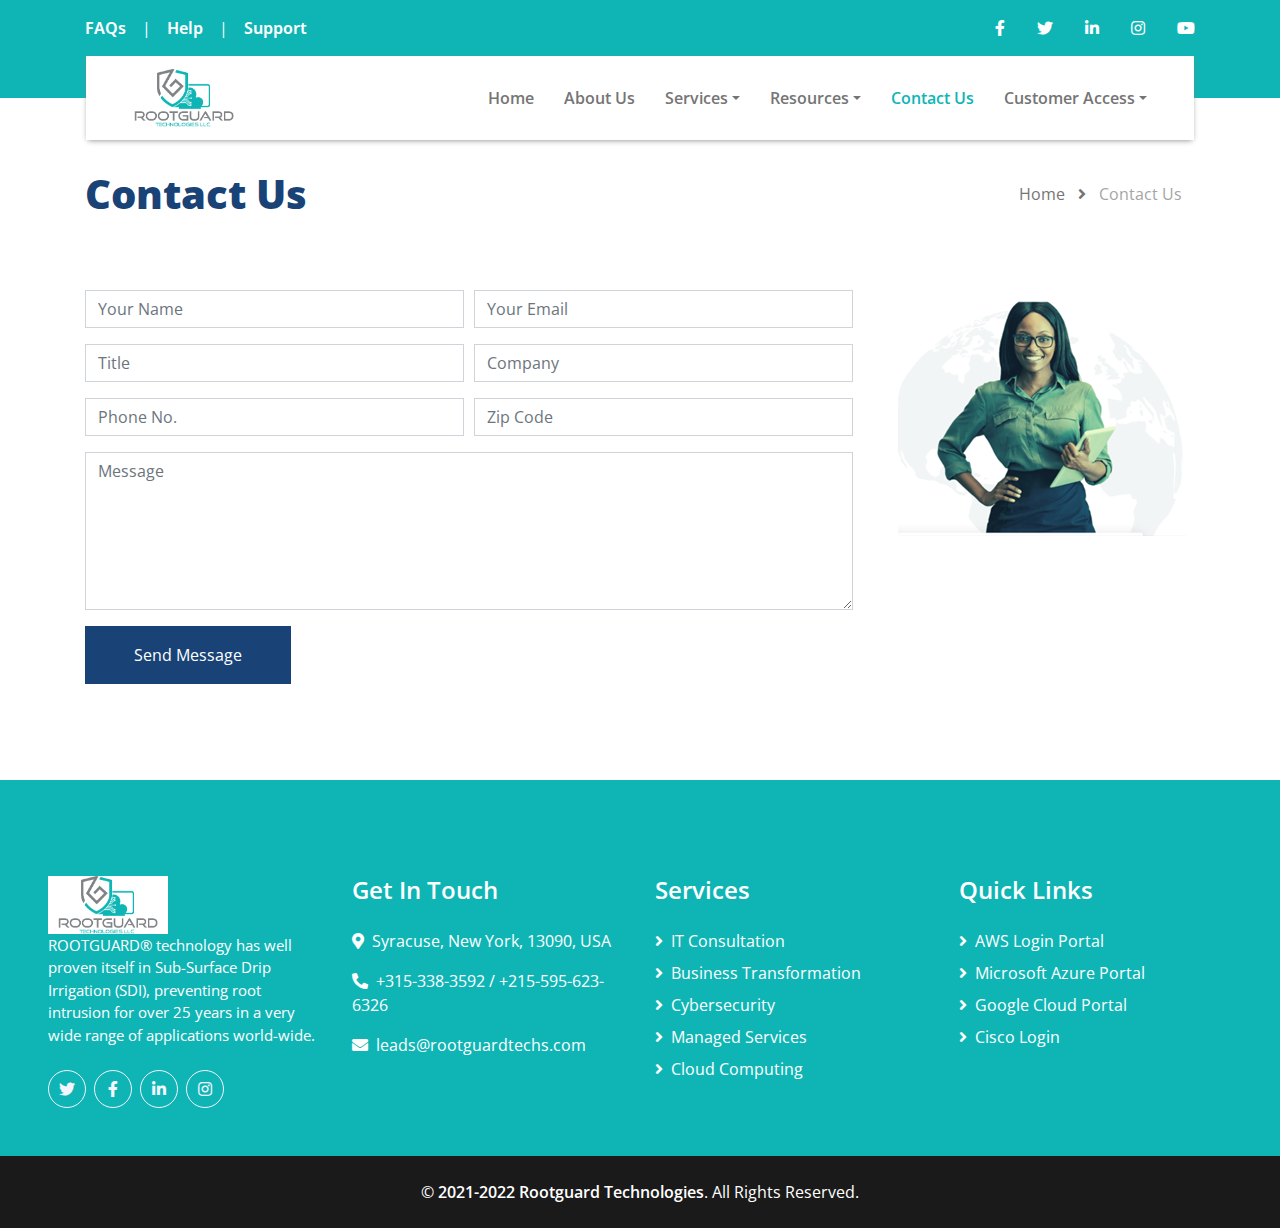
<file: contact.html>
<!DOCTYPE html>
<html lang="en">

<head>
    <meta charset="utf-8">
    <title>Contact Us | Rootguard Technologies</title>
    <meta content="width=device-width, initial-scale=1.0" name="viewport">
    <meta content="Rootguard Technologies" name="Rootguard Technologies, it-consultation, managed-services, cloud-computing, cybersecurity">
    <meta content="Rootguard Technologies" name="Startup based on the providing services related to Rootguard Technologies including (it-consultation, managed-services, cloud-computing, cybersecurity)">

    <!-- Favicon -->
    <link href="logo/jpeg-01.jpg" rel="icon">

    <!-- Google Web Fonts -->
    <link rel="preconnect" href="https://fonts.gstatic.com">
    <link href="https://fonts.googleapis.com/css2?family=Open+Sans:wght@400;600;800&display=swap" rel="stylesheet">

    <!-- Font Awesome -->
    <link href="https://cdnjs.cloudflare.com/ajax/libs/font-awesome/5.15.0/css/all.min.css" rel="stylesheet">

    <!-- Libraries Stylesheet -->
    <link href="lib/owlcarousel/assets/owl.carousel.min.css" rel="stylesheet">

    <!-- Customized Bootstrap Stylesheet -->
    <link href="css/style.css" rel="stylesheet">
</head>

<body>
    <!-- Topbar Start -->
    <div class="container-fluid bg-primary py-3">
        <div class="container">
            <div class="row">
                <div class="col-md-6 text-center text-lg-left mb-2 mb-lg-0">
                    <div class="d-inline-flex align-items-center">
                        <a class="text-white pr-3" href="">FAQs</a>
                        <span class="text-white">|</span>
                        <a class="text-white px-3" href="">Help</a>
                        <span class="text-white">|</span>
                        <a class="text-white pl-3" href="">Support</a>
                    </div>
                </div>
                <div class="col-md-6 text-center text-lg-right">
                    <div class="d-inline-flex align-items-center">
                        <a class="text-white px-3" href="">
                            <i class="fab fa-facebook-f"></i>
                        </a>
                        <a class="text-white px-3" href="">
                            <i class="fab fa-twitter"></i>
                        </a>
                        <a class="text-white px-3" href="">
                            <i class="fab fa-linkedin-in"></i>
                        </a>
                        <a class="text-white px-3" href="">
                            <i class="fab fa-instagram"></i>
                        </a>
                        <a class="text-white pl-3" href="">
                            <i class="fab fa-youtube"></i>
                        </a>
                    </div>
                </div>
            </div>
        </div>
    </div>
    <!-- Topbar End -->


    <!-- Navbar Start -->
    <div class="container-fluid position-relative nav-bar p-0">
        <div class="container-lg position-relative p-0 px-lg-3" style="z-index: 9;">
            <nav class="navbar navbar-expand-lg bg-white navbar-light py-3 py-lg-0 pl-3 pl-lg-5">
                <a href="" class="navbar-brand">
                    <img src="logo/png transperant.png" alt="" width="100px">
                    <!-- <h1 class="m-0 text-secondary"><span class="text-primary">ROOT</span>GAURD</h1> -->
                </a>
                <button type="button" class="navbar-toggler" data-toggle="collapse" data-target="#navbarCollapse">
                    <span class="navbar-toggler-icon"></span>
                </button>
                <div class="collapse navbar-collapse justify-content-between px-3" id="navbarCollapse">
                    <div class="navbar-nav ml-auto py-0">
                        <a href="index.html" class="nav-item nav-link">Home</a>
                        <a href="about.html" class="nav-item nav-link">About Us</a>
                        <div class="nav-item dropdown">
                            <a href="#" class="nav-link dropdown-toggle " data-toggle="dropdown">Services</a>
                            <div class="dropdown-menu border-0 rounded-0 m-0">
                                <a href="it-consultation.php" class="dropdown-item">IT Consultation</a>
                                <a href="business-transformation.html" class="dropdown-item">Business Transformation</a>
                                <a href="managed-services.html" class="dropdown-item">Managed Services</a>
                                <a href="cybersecurity.html" class="dropdown-item">Cybersecurity</a>
                                <a href="cloud-computing.html" class="dropdown-item ">Cloud Computing</a>
                                <a href="service.html" class="dropdown-item">All Services</a>
                            </div>
                        </div>
                        <div class="nav-item dropdown">
                            <a href="#" class="nav-link dropdown-toggle" data-toggle="dropdown">Resources</a>
                            <div class="dropdown-menu border-0 rounded-0 m-0">
                                <a href="paybill.php" class="dropdown-item">Pay Bill</a>
                                <a href="blog.html" class="dropdown-item">Blog</a>
                                <a href="refer-form.html" class="dropdown-item">Refer a Company</a>
                            </div>
                        </div>
                        <a href="contact.html" class="nav-item nav-link active">Contact Us</a>
                        <div class="nav-item dropdown">
                            <a href="#" class="nav-link dropdown-toggle" data-toggle="dropdown">Customer Access</a>
                            <div class="dropdown-menu border-0 rounded-0 m-0">
                                <a href="http://portal.rootguardtechnologies.com" class="dropdown-item">Customer
                                    Portal</a>
                                <a href="contact-technician.html" class="dropdown-item">Contact Technician</a>
                                <a href="remote-support.html" class="dropdown-item">Remote Support</a>
                            </div>
                        </div>
                    </div>
                </div>
            </nav>
        </div>
    </div>
    <!-- Navbar End -->


    <!-- Page Header Start -->
    <div class="page-header container-fluid pt-2 pt-lg-5">
        <div class="container">
            <div class="row align-items-center py-4">
                <div class="col-md-6 text-center text-md-left">
                    <h1 class="mb-4 mb-md-0">Contact Us</h1>
                </div>
                <div class="col-md-6 text-center text-md-right">
                    <div class="d-inline-flex align-items-center">
                        <a class="btn" href="">Home</a>
                        <i class="fas fa-angle-right"></i>
                        <a class="btn disabled" href="">Contact Us</a>
                    </div>
                </div>
            </div>
        </div>
    </div>
    <!-- Page Header Start -->



    <!-- Contact Start -->
    <div class="container-fluid py-5">
        <div class="container">
            <div class="row">
                <div class="col-lg-5" style="min-width:70% ;">
                    <div id="success"></div>
                    <form name="sentMessage" method="POST" action="https://leads.rootguardtechnologies.com">
                        <div class="form-row mb-3">
                            <div class="col-md-6">
                                <div class="control-group">
                                    <input type="text" class="form-control" id="name" placeholder="Your Name"
                                        required="required" data-validation-required-message="Please enter your name" />
                                    <!-- <p class="help-block text-danger"></p> -->
                                </div>
                            </div>
                            <div class="col-md-6">
                                <div class="control-group">
                                    <input type="email" class="form-control" id="email" placeholder="Your Email"
                                        required="required"
                                        data-validation-required-message="Please enter your email" />
                                    <!-- <p class="help-block text-danger"></p> -->
                                </div>
                            </div>
                        </div>
                        <div class="form-row mb-3">
                            <div class="col-md-6">
                                <div class="control-group">
                                    <input type="text" class="form-control" id="title" placeholder="Title" />
                                    <!-- <p class="help-block text-danger"></p> -->
                                </div>
                            </div>
                            <div class="col-md-6">
                                <div class="control-group">
                                    <input type="text" class="form-control" id="company" placeholder="Company"
                                        required="required"
                                        data-validation-required-message="Please enter your company" />
                                    <!-- <p class="help-block text-danger"></p> -->
                                </div>
                            </div>
                        </div>
                        <div class="form-row mb-3">
                            <div class="col-md-6">
                                <div class="control-group">
                                    <input type="number" class="form-control" id="phone" placeholder="Phone No."
                                        required="required"
                                        data-validation-required-message="Please enter your phone no." />
                                    <!-- <p class="help-block text-danger"></p> -->
                                </div>
                            </div>
                            <div class="col-md-6">
                                <div class="control-group">
                                    <input type="number" class="form-control" id="zip" placeholder="Zip Code" />
                                    <!-- <p class="help-block text-danger"></p> -->
                                </div>
                            </div>
                        </div>
                        <div class="control-group">
                            <textarea class="form-control" rows="6" id="message" placeholder="Message"
                                required="required"
                                data-validation-required-message="Please enter your message"></textarea>
                            <p class="help-block text-danger"></p>
                        </div>
                        <div>
                            <button class="btn btn-primary py-3 px-5" type="submit" id="sendMessageButton">Send
                                Message</button>
                        </div>
                    </form>
                    <script>
                        const element = document.getElementById('sendMessageButton')

                        element.addEventListener("click", () => {
                            var name = document.getElementById('name').value;
                            var company = document.getElementById('company').value;
                            var email = document.getElementById('email').value;
                            var phone = document.getElementById('phone').value;
                            var message = document.getElementById('message').value;

                            if (name.length && email.length && message.length && company.length && phone.length > 0) {
                                alert("Your Message has been sent successfully");
                            }
                        });
                    </script>
                </div>
                <div class="col-lg-5" style="max-width: 30%;">
                    <div class="col-12">
                        <img src="img/contact-bg.png" alt="">
                    </div>
                </div>
            </div>
        </div>
    </div>

    <!-- SMTP JS Email -->
    <!-- <script src="https://smtpjs.com/v3/smtp.js"></script>
    <script>
      function sendEmail() {
        Email.send({
          Host: 'smtp.elasticemail.com',
          Username: 'abcd@gmail.com', //your username account created on elastic mail
          Password: '650233AAF4859BE3FBA2B4516E342B1116AB',//your Password account created on elastic mail
          To: 'leads@rootguardtechs.com',
          From: 'abcd@gmail.com', //email submitted from user
          Subject: 'This is the subject',
          Body: document.getElementById("message").value,
        })
      }
    </script> -->
    
    <style>
        @media (max-width: 991px) {
            .container-fluid .container .row {
                display: flex;
                flex-direction: column-reverse;
            }

            .container-fluid .container .col-lg-5 {
                max-width: 100%;
            }
        }
    </style>
    <!-- Contact End -->


    <!-- Footer Start -->
    <div class="container-fluid bg-primary text-white mt-5 pt-5 px-sm-3 px-md-5">
        <div class="row pt-5">
            <div class="col-lg-3 col-md-6 mb-5">
                <div style="background-color:white; padding-left: 10px; width: 120px; padding-right: 10px;">
                    <img src="logo/png transperant.png" alt="" width="100%">
                </div>
                <!-- <a href=""><h1 class="text-secondary mb-3"><span class="text-white">ROOt</span>GAURD</h1></a> -->
                <p style="font-size:15px ;">ROOTGUARD® technology has well proven itself in Sub-Surface Drip Irrigation
                    (SDI), preventing root intrusion for over 25 years in a very wide range of applications world-wide.
                </p>
                <div class="d-flex justify-content-start mt-4">
                    <a class="btn btn-outline-light rounded-circle text-center mr-2 px-0"
                        style="width: 38px; height: 38px;" href="#"><i class="fab fa-twitter"></i></a>
                    <a class="btn btn-outline-light rounded-circle text-center mr-2 px-0"
                        style="width: 38px; height: 38px;" href="#"><i class="fab fa-facebook-f"></i></a>
                    <a class="btn btn-outline-light rounded-circle text-center mr-2 px-0"
                        style="width: 38px; height: 38px;" href="#"><i class="fab fa-linkedin-in"></i></a>
                    <a class="btn btn-outline-light rounded-circle text-center mr-2 px-0"
                        style="width: 38px; height: 38px;" href="#"><i class="fab fa-instagram"></i></a>
                </div>
            </div>
            <div class="col-lg-3 col-md-6 mb-5">
                <h4 class="text-white mb-4">Get In Touch</h4>
                <!-- <p>Dolor clita stet nonumy clita diam vero, et et ipsum diam labore</p> -->
                <p><i class="fa fa-map-marker-alt mr-2"></i>Syracuse, New York, 13090, USA</p>
                <p><i class="fa fa-phone-alt mr-2"></i>+315-338-3592 / +215-595-623-6326</p>
                <p><i class="fa fa-envelope mr-2"></i>leads@rootguardtechs.com</p>
            </div>

            <div class="col-lg-3 col-md-6 mb-5">
                <h4 class="text-white mb-4">Services</h4>
                <div class="d-flex flex-column justify-content-start">
                    <a class="text-white mb-2" href="it-consultation.php"><i class="fa fa-angle-right mr-2"></i>IT Consultation</a>
                    <a class="text-white mb-2" href="business-transformation.html"><i class="fa fa-angle-right mr-2"></i>Business
                        Transformation</a>
                    <a class="text-white mb-2" href="cybersecurity.html"><i class="fa fa-angle-right mr-2"></i>Cybersecurity</a>
                    <a class="text-white mb-2" href="managed-services.html"><i class="fa fa-angle-right mr-2"></i>Managed Services</a>
                    <a class="text-white" href="cloud-computing.html"><i class="fa fa-angle-right mr-2"></i>Cloud Computing</a>
                </div>
            </div>
            <div class="col-lg-3 col-md-6 mb-5">
                <h4 class="text-white mb-4">Quick Links</h4>
                <div class="d-flex flex-column justify-content-start">
                    <a class="text-white mb-2" href="#"><i class="fa fa-angle-right mr-2"></i>AWS Login Portal</a>
                    <a class="text-white mb-2" href="#"><i class="fa fa-angle-right mr-2"></i>Microsoft Azure Portal</a>
                    <a class="text-white mb-2" href="#"><i class="fa fa-angle-right mr-2"></i>Google Cloud Portal</a>
                    <a class="text-white mb-2" href="#"><i class="fa fa-angle-right mr-2"></i>Cisco Login</a>
                </div>
            </div>
        </div>
    </div>
    <div class="container-fluid bg-dark text-white py-4 px-sm-3 px-md-5">
        <p class="m-0 text-center text-white">
            &copy; <a class="text-white font-weight-medium" href="#">2021-2022 Rootguard Technologies</a>. All Rights Reserved.
        </p>
    </div>
    <!-- Footer End -->


    <!-- Back to Top -->
    <a href="#" class="btn btn-lg btn-primary back-to-top"><i class="fa fa-angle-double-up"></i></a>


    <!-- JavaScript Libraries -->
    <script src="https://code.jquery.com/jquery-3.4.1.min.js"></script>
    <script src="https://stackpath.bootstrapcdn.com/bootstrap/4.4.1/js/bootstrap.bundle.min.js"></script>
    <script src="lib/easing/easing.min.js"></script>
    <script src="lib/waypoints/waypoints.min.js"></script>
    <script src="lib/counterup/counterup.min.js"></script>
    <script src="lib/owlcarousel/owl.carousel.min.js"></script>

    <!-- Contact Javascript File -->
    <!-- <script src="mail/jqBootstrapValidation.min.js"></script>
    <script src="mail/contact.js"></script> -->

    <!-- Template Javascript -->
    <script src="js/main.js"></script>

</body>

</html>
</file>
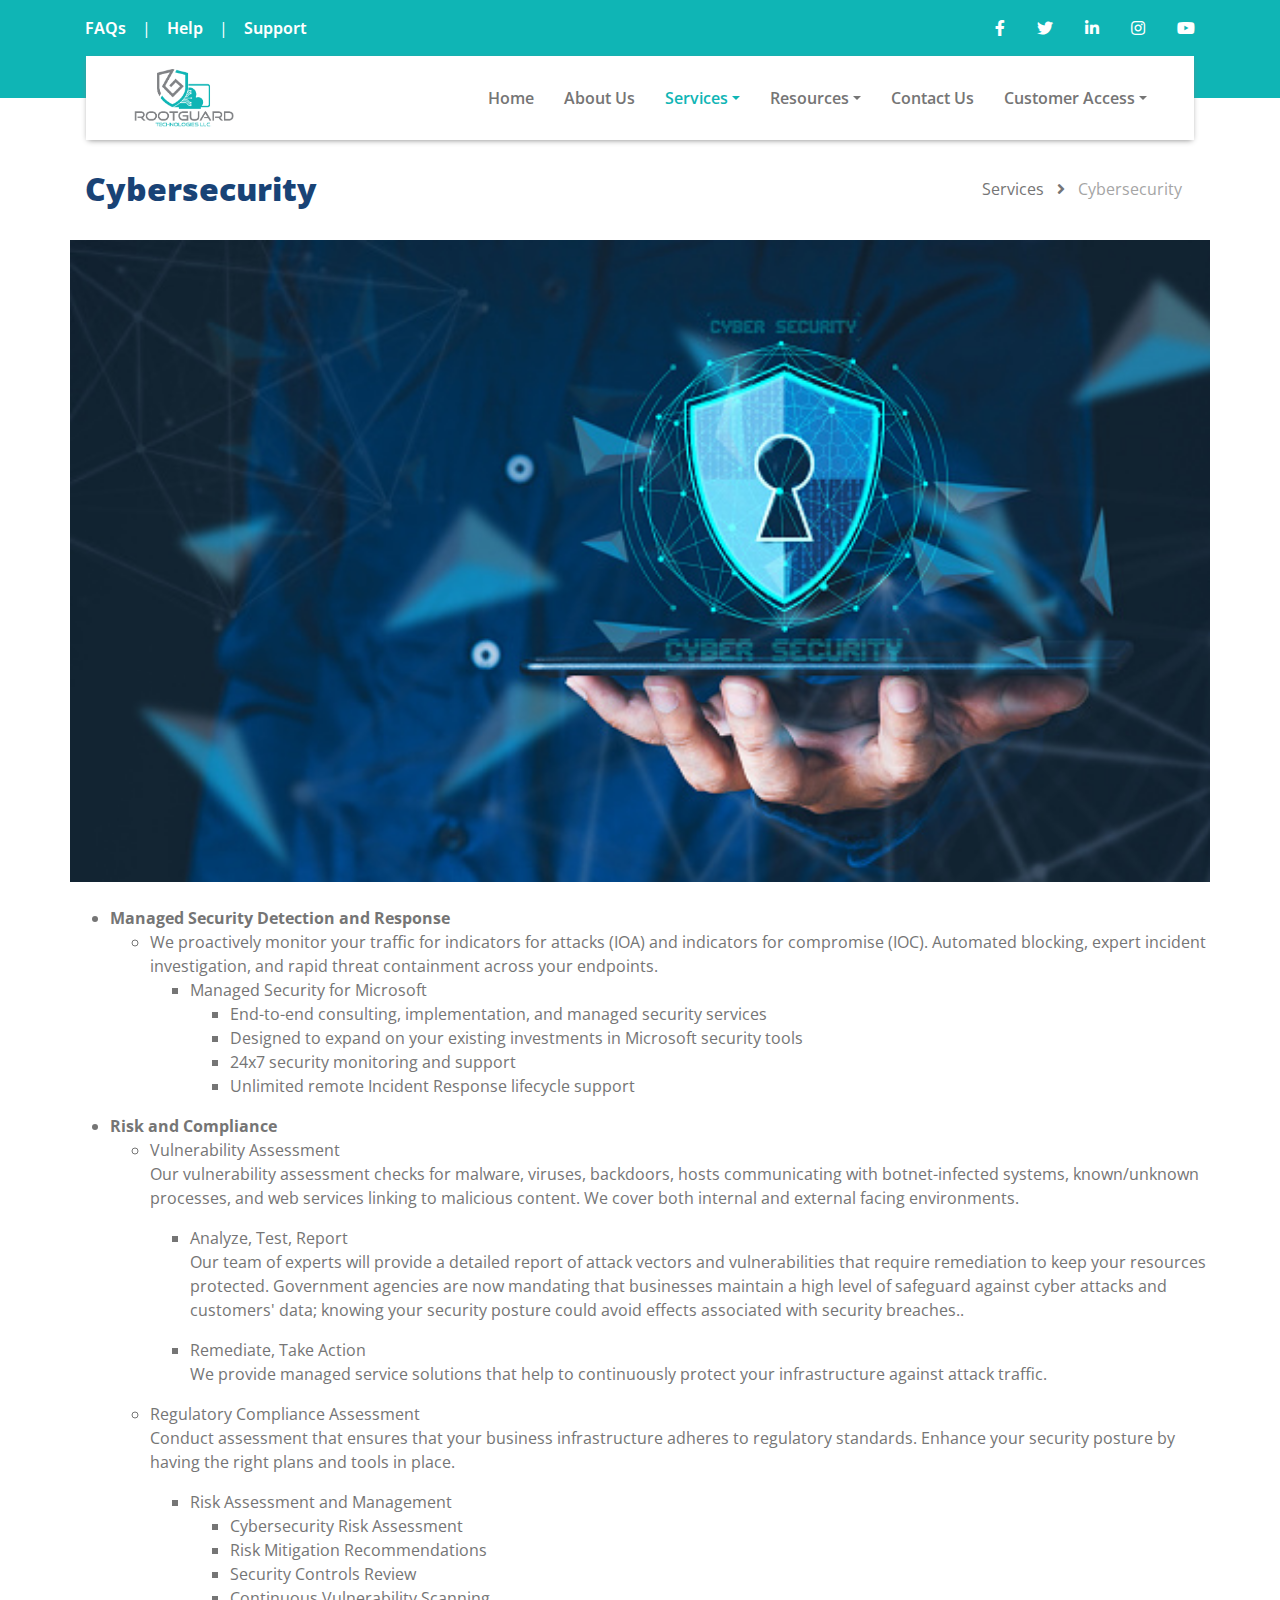
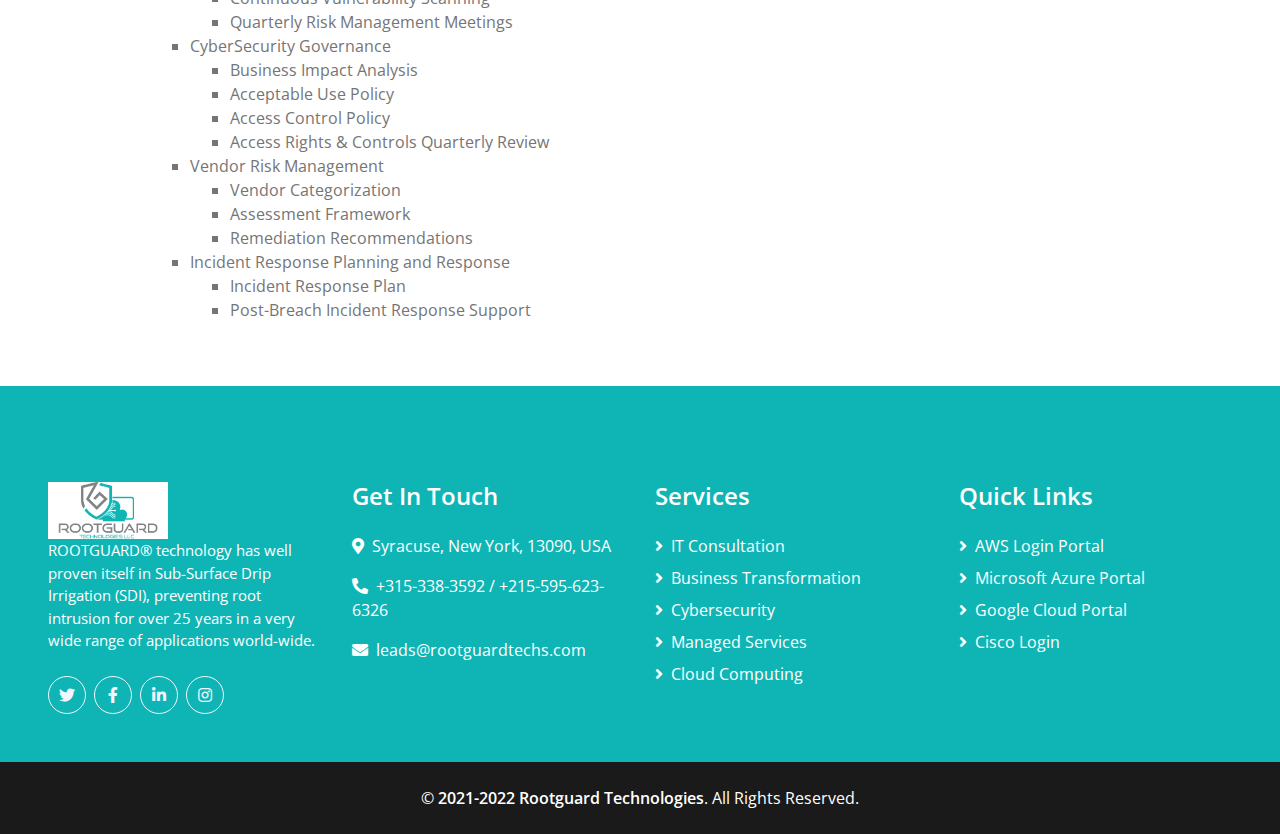
<file: cybersecurity.html>
<!DOCTYPE html>
<html lang="en">

<head>
    <meta charset="utf-8">
    <title>CyberSecurity | Rootguard Technologies</title>
    <meta content="width=device-width, initial-scale=1.0" name="viewport">
    <meta content="Rootguard Technologies" name="Rootguard Technologies, it-consultation, managed-services, cloud-computing, cybersecurity">
    <meta content="Rootguard Technologies" name="Startup based on the providing services related to Rootguard Technologies including (it-consultation, managed-services, cloud-computing, cybersecurity)">

    <!-- Favicon -->
    <link href="logo/jpeg-01.jpg" rel="icon">

    <!-- Google Web Fonts -->
    <link rel="preconnect" href="https://fonts.gstatic.com">
    <link href="https://fonts.googleapis.com/css2?family=Open+Sans:wght@400;600;800&display=swap" rel="stylesheet">

    <!-- Font Awesome -->
    <link href="https://cdnjs.cloudflare.com/ajax/libs/font-awesome/5.15.0/css/all.min.css" rel="stylesheet">

    <!-- Libraries Stylesheet -->
    <link href="lib/owlcarousel/assets/owl.carousel.min.css" rel="stylesheet">

    <!-- Customized Bootstrap Stylesheet -->
    <link href="css/style.css" rel="stylesheet">
</head>

<body>
    <!-- Topbar Start -->
    <div class="container-fluid bg-primary py-3">
        <div class="container">
            <div class="row">
                <div class="col-md-6 text-center text-lg-left mb-2 mb-lg-0">
                    <div class="d-inline-flex align-items-center">
                        <a class="text-white pr-3" href="">FAQs</a>
                        <span class="text-white">|</span>
                        <a class="text-white px-3" href="">Help</a>
                        <span class="text-white">|</span>
                        <a class="text-white pl-3" href="">Support</a>
                    </div>
                </div>
                <div class="col-md-6 text-center text-lg-right">
                    <div class="d-inline-flex align-items-center">
                        <a class="text-white px-3" href="">
                            <i class="fab fa-facebook-f"></i>
                        </a>
                        <a class="text-white px-3" href="">
                            <i class="fab fa-twitter"></i>
                        </a>
                        <a class="text-white px-3" href="">
                            <i class="fab fa-linkedin-in"></i>
                        </a>
                        <a class="text-white px-3" href="">
                            <i class="fab fa-instagram"></i>
                        </a>
                        <a class="text-white pl-3" href="">
                            <i class="fab fa-youtube"></i>
                        </a>
                    </div>
                </div>
            </div>
        </div>
    </div>
    <!-- Topbar End -->


    <!-- Navbar Start -->
    <div class="container-fluid position-relative nav-bar p-0">
        <div class="container-lg position-relative p-0 px-lg-3" style="z-index: 9;">
            <nav class="navbar navbar-expand-lg bg-white navbar-light py-3 py-lg-0 pl-3 pl-lg-5">
                <a href="" class="navbar-brand">
                    <img src="logo/png transperant.png" alt="" width="100px">
                    <!-- <h1 class="m-0 text-secondary"><span class="text-primary">ROOT</span>GAURD</h1> -->
                </a>
                <button type="button" class="navbar-toggler" data-toggle="collapse" data-target="#navbarCollapse">
                    <span class="navbar-toggler-icon"></span>
                </button>
                <div class="collapse navbar-collapse justify-content-between px-3" id="navbarCollapse">
                    <div class="navbar-nav ml-auto py-0">
                        <a href="index.html" class="nav-item nav-link">Home</a>
                        <a href="about.html" class="nav-item nav-link">About Us</a>
                        <div class="nav-item dropdown">
                            <a href="#" class="nav-link dropdown-toggle active" data-toggle="dropdown">Services</a>
                            <div class="dropdown-menu border-0 rounded-0 m-0">
                                <a href="it-consultation.php" class="dropdown-item">IT Consultation</a>
                                <a href="business-transformation.html" class="dropdown-item">Business Transformation</a>
                                <a href="managed-services.html" class="dropdown-item">Managed Services</a>
                                <a href="cybersecurity.html" class="dropdown-item active">Cybersecurity</a>
                                <a href="cloud-computing.html" class="dropdown-item">Cloud Computing</a>
                                <a href="service.html" class="dropdown-item">All Services</a>
                            </div>
                        </div>
                        <div class="nav-item dropdown">
                            <a href="#" class="nav-link dropdown-toggle" data-toggle="dropdown">Resources</a>
                            <div class="dropdown-menu border-0 rounded-0 m-0">
                                <a href="paybill.php" class="dropdown-item">Pay Bill</a>
                                <a href="blog.html" class="dropdown-item">Blog</a>
                                <a href="refer-form.html" class="dropdown-item">Refer a Company</a>
                            </div>
                        </div>
                        <a href="contact.html" class="nav-item nav-link">Contact Us</a>
                        <div class="nav-item dropdown">
                            <a href="#" class="nav-link dropdown-toggle" data-toggle="dropdown">Customer Access</a>
                            <div class="dropdown-menu border-0 rounded-0 m-0">
                                <a href="http://portal.rootguardtechnologies.com" class="dropdown-item">Customer
                                    Portal</a>
                                <a href="contact-technician.html" class="dropdown-item">Contact Technician</a>
                                <a href="remote-support.html" class="dropdown-item">Remote Support</a>
                            </div>
                        </div>
                    </div>
                </div>
            </nav>
        </div>
    </div>
    <!-- Navbar End -->


    <!-- Page Header Start -->
    <div class="page-header container-fluid pt-2 pt-lg-5 pb-2">
        <div class="container">
            <div class="row align-items-center py-4">
                <div class="col-md-6 text-center text-md-left">
                    <h2 class="mb-4 mb-md-0 ">Cybersecurity</h2>
                </div>
                <div class="col-md-6 text-center text-md-right">
                    <div class="d-inline-flex align-items-center">
                        <a class="btn" href="">Services</a>
                        <i class="fas fa-angle-right"></i>
                        <a class="btn disabled" href="">Cybersecurity</a>
                    </div>
                </div>
            </div>
        </div>
    </div>
    <!-- Page Header Start -->


    <!-- About Start -->
    <div class="container-fluid">
        <div class="container">
            <div class="row align-items-center">
                <div class="head-img">
                    <img class="img-fluid" src="img/cyber_page.jpg" alt="" style="width: 1150px;;">
                </div>
            </div>
            <div class="row align-items-center">
                <div class="mt-4">
                    <ul>
                        <li><strong>Managed Security Detection and Response</strong>
                            <ul>
                                <li>We proactively monitor your traffic for indicators for attacks (IOA) and indicators
                                    for compromise (IOC). Automated blocking, expert incident investigation, and rapid
                                    threat containment across your endpoints.
                                    <ul>
                                        <li>Managed Security for Microsoft
                                            <ul>
                                                <li>End-to-end consulting, implementation, and managed security services
                                                </li>
                                                <li>Designed to expand on your existing investments in Microsoft
                                                    security tools</li>
                                                <li>24x7 security monitoring and support</li>
                                                <li>Unlimited remote Incident Response lifecycle support</li>
                                            </ul>
                                        </li>
                                    </ul>
                                </li>
                            </ul>
                        </li>
                    </ul>


                    <ul>
                        <li><strong>Risk and Compliance</strong>
                            <ul>
                                <li>Vulnerability Assessment<p>Our vulnerability assessment checks for malware, viruses,
                                        backdoors, hosts communicating with botnet-infected systems, known/unknown
                                        processes, and web services linking to malicious content. We cover both internal
                                        and external facing environments.</p>
                                    <ul>
                                        <li>Analyze, Test, Report<p>Our team of experts will provide a detailed report
                                                of attack vectors and vulnerabilities that require remediation to keep
                                                your resources protected. Government agencies are now mandating that
                                                businesses maintain a high level of safeguard against cyber attacks and
                                                customers' data; knowing your security posture could avoid effects
                                                associated with security breaches..</p>
                                        </li>
                                        <li>Remediate, Take Action <p>We provide managed service solutions that help to
                                                continuously protect your infrastructure against attack traffic.</p>
                                        </li>
                                    </ul>
                                </li>

                                <li>Regulatory Compliance Assessment <p>Conduct assessment that ensures that your business infrastructure adheres to regulatory standards. Enhance your security posture by having the right plans and tools in place.</p>
                                    <ul>
                                        <li>Risk Assessment and Management
                                            <ul>
                                                <li>Cybersecurity Risk Assessment</li>
                                                <li>Risk Mitigation Recommendations</li>
                                                <li>Security Controls Review</li>
                                                <li>Continuous Vulnerability Scanning</li>
                                                <li>Quarterly Risk Management Meetings</li>
                                            </ul>
                                        </li>
                                        <li>CyberSecurity Governance
                                            <ul>
                                                <li>Business Impact Analysis</li>
                                                <li>Acceptable Use Policy</li>
                                                <li>Access Control Policy</li>
                                                <li>Access Rights & Controls Quarterly Review</li>
                                            </ul>
                                        </li>
                                        <li>Vendor Risk Management
                                            <ul>
                                                <li>Vendor Categorization</li>
                                                <li>Assessment Framework</li>
                                                <li>Remediation Recommendations</li>
                                            </ul>
                                        </li>
                                        <li>Incident Response Planning and Response
                                            <ul>
                                                <li>Incident Response Plan</li>
                                                <li>Post-Breach Incident Response Support</li>
                                            </ul>
                                        </li>
                                    </ul>
                                </li>
                            </ul>
                        </li>
                    </ul>
                </div>
            </div>
        </div>
    </div>
    <!-- About End -->


    
    <!-- Footer Start -->
    <div class="container-fluid bg-primary text-white mt-5 pt-5 px-sm-3 px-md-5">
        <div class="row pt-5">
            <div class="col-lg-3 col-md-6 mb-5">
                <div style="background-color:white; padding-left: 10px; width: 120px; padding-right: 10px;">
                    <img src="logo/png transperant.png" alt="" width="100%">
                </div>
                <!-- <a href=""><h1 class="text-secondary mb-3"><span class="text-white">ROOt</span>GAURD</h1></a> -->
                <p style="font-size:15px ;">ROOTGUARD® technology has well proven itself in Sub-Surface Drip Irrigation (SDI), preventing root intrusion for over 25 years in a very wide range of applications world-wide.</p>
                <div class="d-flex justify-content-start mt-4">
                    <a class="btn btn-outline-light rounded-circle text-center mr-2 px-0" style="width: 38px; height: 38px;" href="#"><i class="fab fa-twitter"></i></a>
                    <a class="btn btn-outline-light rounded-circle text-center mr-2 px-0" style="width: 38px; height: 38px;" href="#"><i class="fab fa-facebook-f"></i></a>
                    <a class="btn btn-outline-light rounded-circle text-center mr-2 px-0" style="width: 38px; height: 38px;" href="#"><i class="fab fa-linkedin-in"></i></a>
                    <a class="btn btn-outline-light rounded-circle text-center mr-2 px-0" style="width: 38px; height: 38px;" href="#"><i class="fab fa-instagram"></i></a>
                </div>
            </div>
            <div class="col-lg-3 col-md-6 mb-5">
                <h4 class="text-white mb-4">Get In Touch</h4>
                <!-- <p>Dolor clita stet nonumy clita diam vero, et et ipsum diam labore</p> -->
                <p><i class="fa fa-map-marker-alt mr-2"></i>Syracuse, New York, 13090, USA</p>
                <p><i class="fa fa-phone-alt mr-2"></i>+315-338-3592 / +215-595-623-6326</p>
                <p><i class="fa fa-envelope mr-2"></i>leads@rootguardtechs.com</p>
            </div>

            <div class="col-lg-3 col-md-6 mb-5">
                <h4 class="text-white mb-4">Services</h4>
                <div class="d-flex flex-column justify-content-start">
                    <a class="text-white mb-2" href="it-consultation.php"><i class="fa fa-angle-right mr-2"></i>IT Consultation</a>
                    <a class="text-white mb-2" href="business-transformation.html"><i class="fa fa-angle-right mr-2"></i>Business
                        Transformation</a>
                    <a class="text-white mb-2" href="cybersecurity.html"><i class="fa fa-angle-right mr-2"></i>Cybersecurity</a>
                    <a class="text-white mb-2" href="managed-services.html"><i class="fa fa-angle-right mr-2"></i>Managed Services</a>
                    <a class="text-white" href="cloud-computing.html"><i class="fa fa-angle-right mr-2"></i>Cloud Computing</a>
                </div>
            </div>
            <div class="col-lg-3 col-md-6 mb-5">
                <h4 class="text-white mb-4">Quick Links</h4>
                <div class="d-flex flex-column justify-content-start">
                    <a class="text-white mb-2" href="#"><i class="fa fa-angle-right mr-2"></i>AWS Login Portal</a>
                    <a class="text-white mb-2" href="#"><i class="fa fa-angle-right mr-2"></i>Microsoft Azure Portal</a>
                    <a class="text-white mb-2" href="#"><i class="fa fa-angle-right mr-2"></i>Google Cloud Portal</a>
                    <a class="text-white mb-2" href="#"><i class="fa fa-angle-right mr-2"></i>Cisco Login</a>
                </div>
            </div>
        </div>
    </div>
    <div class="container-fluid bg-dark text-white py-4 px-sm-3 px-md-5">
        <p class="m-0 text-center text-white">
            &copy; <a class="text-white font-weight-medium" href="#">2021-2022 Rootguard Technologies</a>. All Rights Reserved.
        </p>
    </div>
    <!-- Footer End -->


    <!-- Back to Top -->
    <a href="#" class="btn btn-lg btn-primary back-to-top"><i class="fa fa-angle-double-up"></i></a>


    <!-- JavaScript Libraries -->
    <script src="https://code.jquery.com/jquery-3.4.1.min.js"></script>
    <script src="https://stackpath.bootstrapcdn.com/bootstrap/4.4.1/js/bootstrap.bundle.min.js"></script>
    <script src="lib/easing/easing.min.js"></script>
    <script src="lib/waypoints/waypoints.min.js"></script>
    <script src="lib/counterup/counterup.min.js"></script>
    <script src="lib/owlcarousel/owl.carousel.min.js"></script>

    <!-- Contact Javascript File -->
    <!-- <script src="mail/jqBootstrapValidation.min.js"></script>
    <script src="mail/contact.js"></script> -->

    <!-- Template Javascript -->
    <script src="js/main.js"></script>
</body>

</html>
</file>
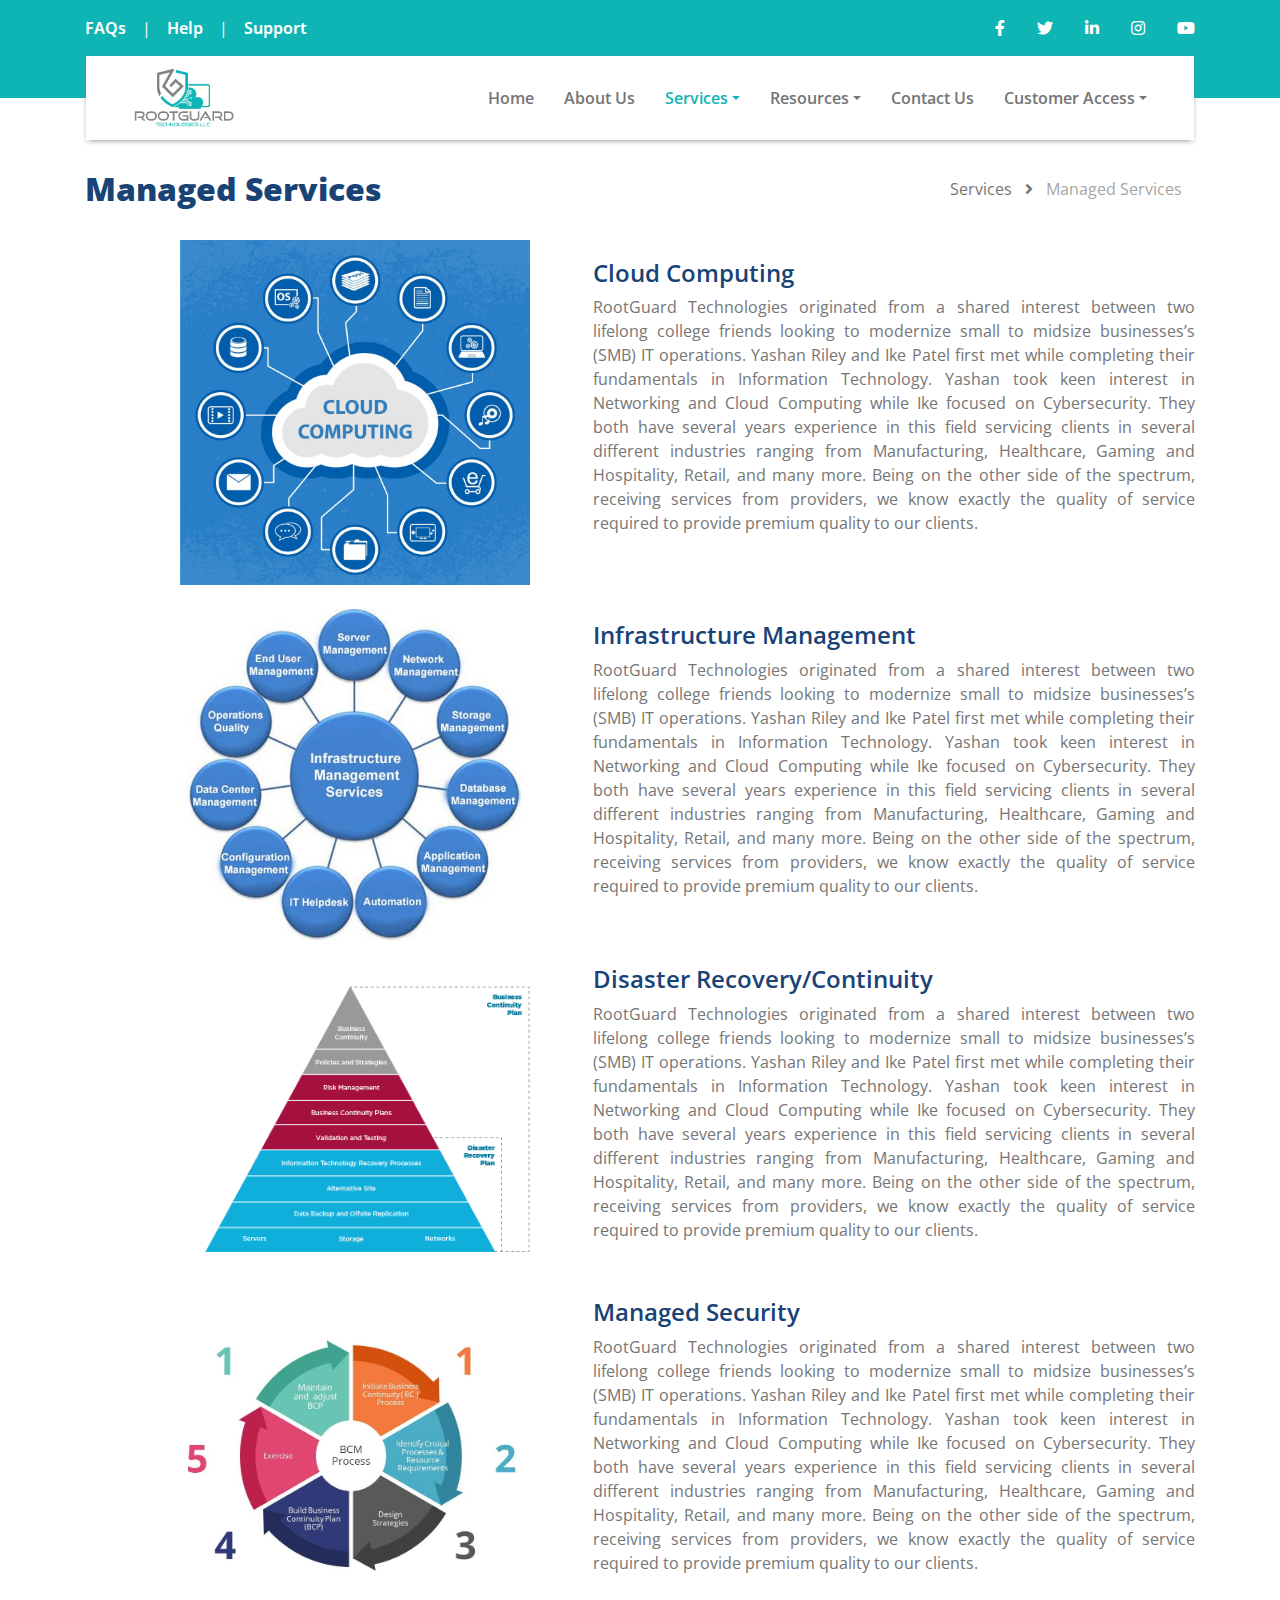
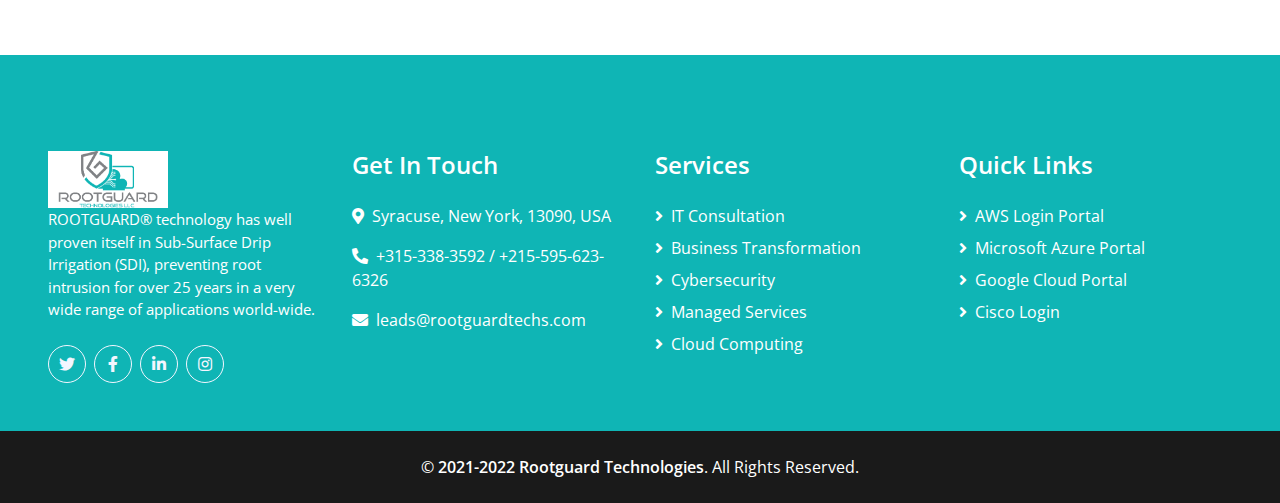
<file: managed-services.html>
<!DOCTYPE html>
<html lang="en">

<head>
    <meta charset="utf-8">
    <title>Managed Services | Rootguard Technologies</title>
    <meta content="width=device-width, initial-scale=1.0" name="viewport">
    <meta content="Rootguard Technologies" name="Rootguard Technologies, it-consultation, managed-services, cloud-computing, cybersecurity">
    <meta content="Rootguard Technologies" name="Startup based on the providing services related to Rootguard Technologies including (it-consultation, managed-services, cloud-computing, cybersecurity)">

    <!-- Favicon -->
    <link href="logo/jpeg-01.jpg" rel="icon">

    <!-- Google Web Fonts -->
    <link rel="preconnect" href="https://fonts.gstatic.com">
    <link href="https://fonts.googleapis.com/css2?family=Open+Sans:wght@400;600;800&display=swap" rel="stylesheet">

    <!-- Font Awesome -->
    <link href="https://cdnjs.cloudflare.com/ajax/libs/font-awesome/5.15.0/css/all.min.css" rel="stylesheet">

    <!-- Libraries Stylesheet -->
    <link href="lib/owlcarousel/assets/owl.carousel.min.css" rel="stylesheet">

    <!-- Customized Bootstrap Stylesheet -->
    <link href="css/style.css" rel="stylesheet">
</head>

<body>
    <!-- Topbar Start -->
    <div class="container-fluid bg-primary py-3">
        <div class="container">
            <div class="row">
                <div class="col-md-6 text-center text-lg-left mb-2 mb-lg-0">
                    <div class="d-inline-flex align-items-center">
                        <a class="text-white pr-3" href="">FAQs</a>
                        <span class="text-white">|</span>
                        <a class="text-white px-3" href="">Help</a>
                        <span class="text-white">|</span>
                        <a class="text-white pl-3" href="">Support</a>
                    </div>
                </div>
                <div class="col-md-6 text-center text-lg-right">
                    <div class="d-inline-flex align-items-center">
                        <a class="text-white px-3" href="">
                            <i class="fab fa-facebook-f"></i>
                        </a>
                        <a class="text-white px-3" href="">
                            <i class="fab fa-twitter"></i>
                        </a>
                        <a class="text-white px-3" href="">
                            <i class="fab fa-linkedin-in"></i>
                        </a>
                        <a class="text-white px-3" href="">
                            <i class="fab fa-instagram"></i>
                        </a>
                        <a class="text-white pl-3" href="">
                            <i class="fab fa-youtube"></i>
                        </a>
                    </div>
                </div>
            </div>
        </div>
    </div>
    <!-- Topbar End -->


    <!-- Navbar Start -->
    <div class="container-fluid position-relative nav-bar p-0">
        <div class="container-lg position-relative p-0 px-lg-3" style="z-index: 9;">
            <nav class="navbar navbar-expand-lg bg-white navbar-light py-3 py-lg-0 pl-3 pl-lg-5">
                <a href="" class="navbar-brand">
                    <img src="logo/png transperant.png" alt="" width="100px">
                    <!-- <h1 class="m-0 text-secondary"><span class="text-primary">ROOT</span>GAURD</h1> -->
                </a>
                <button type="button" class="navbar-toggler" data-toggle="collapse" data-target="#navbarCollapse">
                    <span class="navbar-toggler-icon"></span>
                </button>
                <div class="collapse navbar-collapse justify-content-between px-3" id="navbarCollapse">
                    <div class="navbar-nav ml-auto py-0">
                        <a href="index.html" class="nav-item nav-link">Home</a>
                        <a href="about.html" class="nav-item nav-link">About Us</a>
                        <div class="nav-item dropdown">
                            <a href="#" class="nav-link dropdown-toggle active" data-toggle="dropdown">Services</a>
                            <div class="dropdown-menu border-0 rounded-0 m-0">
                                <a href="it-consultation.php" class="dropdown-item">IT Consultation</a>
                                <a href="business-transformation.html" class="dropdown-item">Business Transformation</a>
                                <a href="managed-services.html" class="dropdown-item active">Managed Services</a>
                                <a href="cybersecurity.html" class="dropdown-item">Cybersecurity</a>
                                <a href="cloud-computing.html" class="dropdown-item">Cloud Computing</a>
                                <a href="service.html" class="dropdown-item">All Services</a>
                            </div>
                        </div>
                        <div class="nav-item dropdown">
                            <a href="#" class="nav-link dropdown-toggle" data-toggle="dropdown">Resources</a>
                            <div class="dropdown-menu border-0 rounded-0 m-0">
                                <a href="paybill.php" class="dropdown-item">Pay Bill</a>
                                <a href="blog.html" class="dropdown-item">Blog</a>
                                <a href="refer-form.html" class="dropdown-item">Refer a Company</a>
                            </div>
                        </div>
                        <a href="contact.html" class="nav-item nav-link">Contact Us</a>
                        <div class="nav-item dropdown">
                            <a href="#" class="nav-link dropdown-toggle" data-toggle="dropdown">Customer Access</a>
                            <div class="dropdown-menu border-0 rounded-0 m-0">
                                <a href="http://portal.rootguardtechnologies.com" class="dropdown-item">Customer
                                    Portal</a>
                                <a href="contact-technician.html" class="dropdown-item">Contact Technician</a>
                                <a href="remote-support.html" class="dropdown-item">Remote Support</a>
                            </div>
                        </div>
                    </div>
                </div>
            </nav>
        </div>
    </div>
    <!-- Navbar End -->


    <!-- Page Header Start -->
    <div class="page-header container-fluid pt-2 pt-lg-5 pb-2">
        <div class="container">
            <div class="row align-items-center py-4">
                <div class="col-md-6 text-center text-md-left">
                    <h2 class="mb-4 mb-md-0 ">Managed Services</h2>
                </div>
                <div class="col-md-6 text-center text-md-right">
                    <div class="d-inline-flex align-items-center">
                        <a class="btn" href="">Services</a>
                        <i class="fas fa-angle-right"></i>
                        <a class="btn disabled" href="">Managed Services</a>
                    </div>
                </div>
            </div>
        </div>
    </div>
    <!-- Page Header Start -->


    <!-- About Start -->
    <div class="container-fluid">
        <div class="container">
            <div class="row align-items-center">
                <div class="col-lg-5 text-right">
                    <img class="img-fluid" src="img/cloud.jpg" alt="" width="350px">
                </div>
                <div class="col-lg-7 mt-5 mt-lg-0 pl-lg-5" id="cloud-computing">
                    <h4>Cloud Computing</h4>
                    <p class="mb-2" style="text-align: justify;">RootGuard Technologies originated from a shared
                        interest between two lifelong college friends looking to modernize small to midsize businesses’s
                        (SMB) IT operations. Yashan Riley and Ike Patel first met while completing their fundamentals in
                        Information Technology. Yashan took keen interest in Networking and Cloud Computing while Ike
                        focused on Cybersecurity. They both have several years experience in this field servicing
                        clients in several different industries ranging from Manufacturing, Healthcare, Gaming and
                        Hospitality, Retail, and many more. Being on the other side of the spectrum, receiving services
                        from providers, we know exactly the quality of service required to provide premium quality to
                        our clients.</p>
                    </br>
                </div>
            </div>

            <div class="row align-items-center mt-4">
                <div class="col-lg-5 text-right">
                    <img class="img-fluid" src="img/infrastructure.jpeg" alt="" width="350px">
                </div>
                <div class="col-lg-7 mt-5 mt-lg-0 pl-lg-5" id="infrastructure-management">
                    <h4>Infrastructure Management</h4>
                    <p class="mb-2" style="text-align: justify;">RootGuard Technologies originated from a shared
                        interest between two lifelong college friends looking to modernize small to midsize businesses’s
                        (SMB) IT operations. Yashan Riley and Ike Patel first met while completing their fundamentals in
                        Information Technology. Yashan took keen interest in Networking and Cloud Computing while Ike
                        focused on Cybersecurity. They both have several years experience in this field servicing
                        clients in several different industries ranging from Manufacturing, Healthcare, Gaming and
                        Hospitality, Retail, and many more. Being on the other side of the spectrum, receiving services
                        from providers, we know exactly the quality of service required to provide premium quality to
                        our clients.</p>
                    </br>
                </div>
            </div>

            <div class="row align-items-center mt-4">
                <div class="col-lg-5 text-right">
                    <img class="img-fluid" src="img/disaster.webp" alt="" width="350px">
                </div>
                <div class="col-lg-7 mt-5 mt-lg-0 pl-lg-5" id="disaster-recovery-continuity">
                    <h4>Disaster Recovery/Continuity</h4>
                    <p class="mb-2" style="text-align: justify;">RootGuard Technologies originated from a shared
                        interest between two lifelong college friends looking to modernize small to midsize businesses’s
                        (SMB) IT operations. Yashan Riley and Ike Patel first met while completing their fundamentals in
                        Information Technology. Yashan took keen interest in Networking and Cloud Computing while Ike
                        focused on Cybersecurity. They both have several years experience in this field servicing
                        clients in several different industries ranging from Manufacturing, Healthcare, Gaming and
                        Hospitality, Retail, and many more. Being on the other side of the spectrum, receiving services
                        from providers, we know exactly the quality of service required to provide premium quality to
                        our clients.</p>
                    </br>
                </div>
            </div>

            <div class="row align-items-center mt-4">
                <div class="col-lg-5 text-right">
                    <img class="img-fluid" src="img/BCM.jpg" alt="" width="350px" >
                </div>
                <div class="col-lg-7 mt-5 mt-lg-0 pl-lg-5" id="managed-security">
                    <h4>Managed Security</h4>
                    <p class="mb-2" style="text-align: justify;">RootGuard Technologies originated from a shared
                        interest between two lifelong college friends looking to modernize small to midsize businesses’s
                        (SMB) IT operations. Yashan Riley and Ike Patel first met while completing their fundamentals in
                        Information Technology. Yashan took keen interest in Networking and Cloud Computing while Ike
                        focused on Cybersecurity. They both have several years experience in this field servicing
                        clients in several different industries ranging from Manufacturing, Healthcare, Gaming and
                        Hospitality, Retail, and many more. Being on the other side of the spectrum, receiving services
                        from providers, we know exactly the quality of service required to provide premium quality to
                        our clients.</p>
                    </br>
                </div>
            </div>
        </div>
    </div>
    <!-- About End -->


    <!-- Footer Start -->
    <div class="container-fluid bg-primary text-white mt-5 pt-5 px-sm-3 px-md-5">
        <div class="row pt-5">
            <div class="col-lg-3 col-md-6 mb-5">
                <div style="background-color:white; padding-left: 10px; width: 120px; padding-right: 10px;">
                    <img src="logo/png transperant.png" alt="" width="100%">
                </div>
                <!-- <a href=""><h1 class="text-secondary mb-3"><span class="text-white">ROOt</span>GAURD</h1></a> -->
                <p style="font-size:15px ;">ROOTGUARD® technology has well proven itself in Sub-Surface Drip Irrigation
                    (SDI), preventing root intrusion for over 25 years in a very wide range of applications world-wide.
                </p>
                <div class="d-flex justify-content-start mt-4">
                    <a class="btn btn-outline-light rounded-circle text-center mr-2 px-0"
                        style="width: 38px; height: 38px;" href="#"><i class="fab fa-twitter"></i></a>
                    <a class="btn btn-outline-light rounded-circle text-center mr-2 px-0"
                        style="width: 38px; height: 38px;" href="#"><i class="fab fa-facebook-f"></i></a>
                    <a class="btn btn-outline-light rounded-circle text-center mr-2 px-0"
                        style="width: 38px; height: 38px;" href="#"><i class="fab fa-linkedin-in"></i></a>
                    <a class="btn btn-outline-light rounded-circle text-center mr-2 px-0"
                        style="width: 38px; height: 38px;" href="#"><i class="fab fa-instagram"></i></a>
                </div>
            </div>
            <div class="col-lg-3 col-md-6 mb-5">
                <h4 class="text-white mb-4">Get In Touch</h4>
                <!-- <p>Dolor clita stet nonumy clita diam vero, et et ipsum diam labore</p> -->
                <p><i class="fa fa-map-marker-alt mr-2"></i>Syracuse, New York, 13090, USA</p>
                <p><i class="fa fa-phone-alt mr-2"></i>+315-338-3592 / +215-595-623-6326</p>
                <p><i class="fa fa-envelope mr-2"></i>leads@rootguardtechs.com</p>
            </div>

            <div class="col-lg-3 col-md-6 mb-5">
                <h4 class="text-white mb-4">Services</h4>
                <div class="d-flex flex-column justify-content-start">
                    <a class="text-white mb-2" href="it-consultation.php"><i class="fa fa-angle-right mr-2"></i>IT Consultation</a>
                    <a class="text-white mb-2" href="business-transformation.html"><i class="fa fa-angle-right mr-2"></i>Business
                        Transformation</a>
                    <a class="text-white mb-2" href="cybersecurity.html"><i class="fa fa-angle-right mr-2"></i>Cybersecurity</a>
                    <a class="text-white mb-2" href="managed-services.html"><i class="fa fa-angle-right mr-2"></i>Managed Services</a>
                    <a class="text-white" href="cloud-computing.html"><i class="fa fa-angle-right mr-2"></i>Cloud Computing</a>
                </div>
            </div>
            <div class="col-lg-3 col-md-6 mb-5">
                <h4 class="text-white mb-4">Quick Links</h4>
                <div class="d-flex flex-column justify-content-start">
                    <a class="text-white mb-2" href="#"><i class="fa fa-angle-right mr-2"></i>AWS Login Portal</a>
                    <a class="text-white mb-2" href="#"><i class="fa fa-angle-right mr-2"></i>Microsoft Azure Portal</a>
                    <a class="text-white mb-2" href="#"><i class="fa fa-angle-right mr-2"></i>Google Cloud Portal</a>
                    <a class="text-white mb-2" href="#"><i class="fa fa-angle-right mr-2"></i>Cisco Login</a>
                </div>
            </div>
        </div>
    </div>
    <div class="container-fluid bg-dark text-white py-4 px-sm-3 px-md-5">
        <p class="m-0 text-center text-white">
            &copy; <a class="text-white font-weight-medium" href="#">2021-2022 Rootguard Technologies</a>. All Rights Reserved.
        </p>
    </div>
    <!-- Footer End -->


    <!-- Back to Top -->
    <a href="#" class="btn btn-lg btn-primary back-to-top"><i class="fa fa-angle-double-up"></i></a>


    <!-- JavaScript Libraries -->
    <script src="https://code.jquery.com/jquery-3.4.1.min.js"></script>
    <script src="https://stackpath.bootstrapcdn.com/bootstrap/4.4.1/js/bootstrap.bundle.min.js"></script>
    <script src="lib/easing/easing.min.js"></script>
    <script src="lib/waypoints/waypoints.min.js"></script>
    <script src="lib/counterup/counterup.min.js"></script>
    <script src="lib/owlcarousel/owl.carousel.min.js"></script>

    <!-- Contact Javascript File -->
    <!-- <script src="mail/jqBootstrapValidation.min.js"></script>
    <script src="mail/contact.js"></script> -->

    <!-- Template Javascript -->
    <script src="js/main.js"></script>
</body>

</html>
</file>
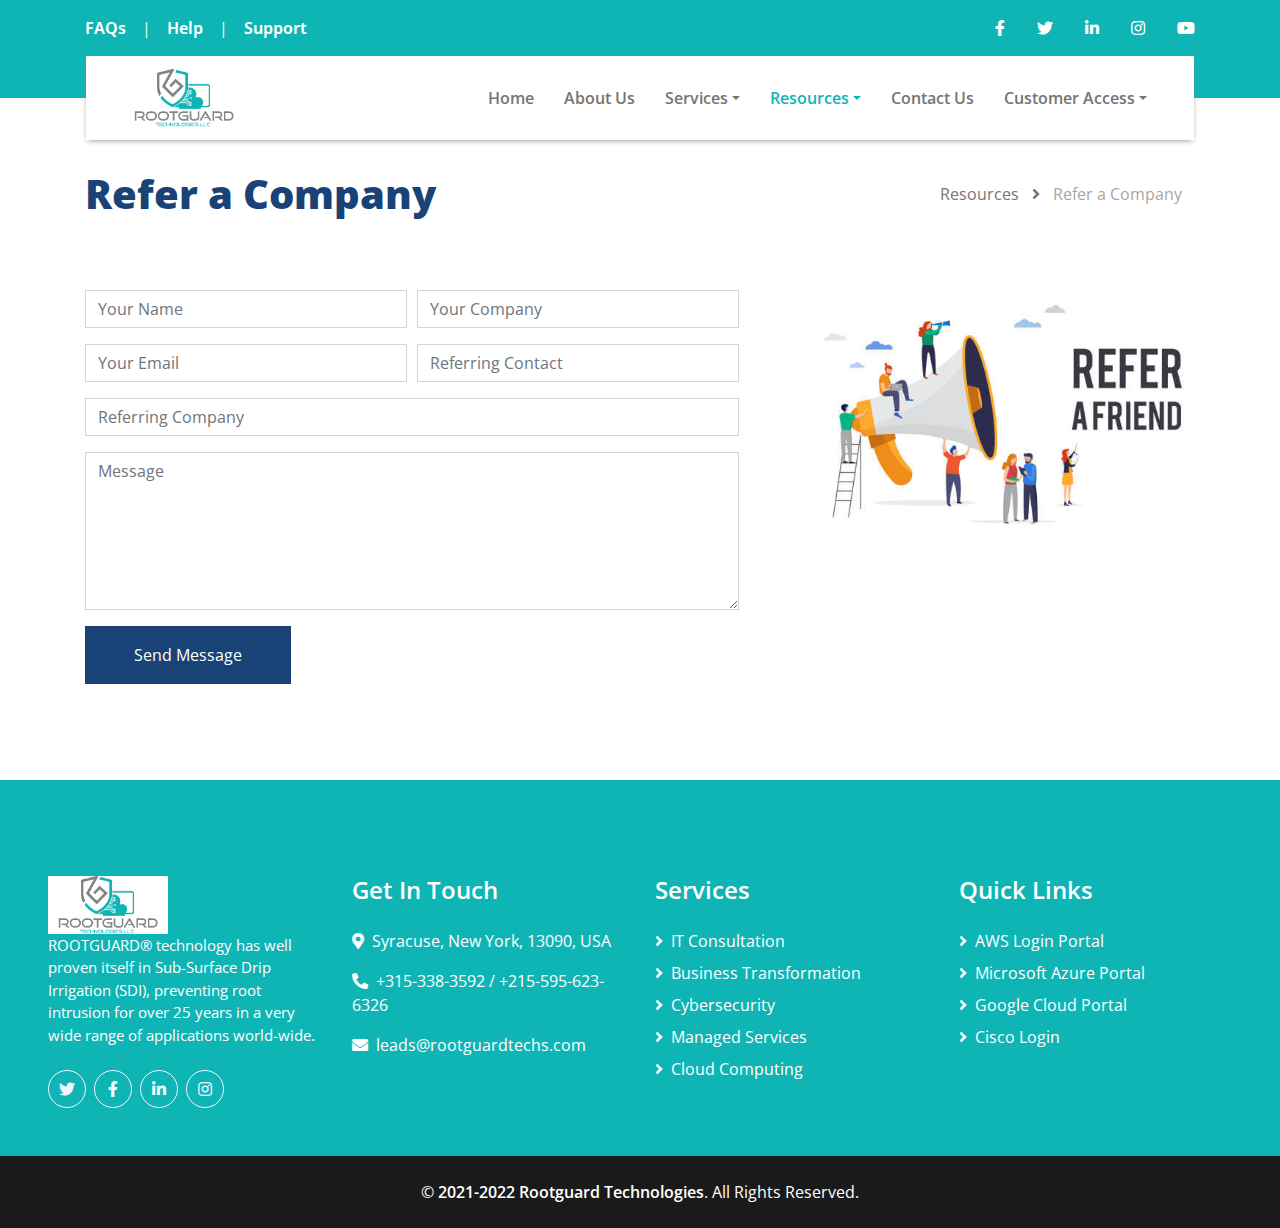
<file: refer-form.html>
<!DOCTYPE html>
<html lang="en">

<head>
    <meta charset="utf-8">
    <title>Referring | Rootguard Technologies</title>
    <meta content="width=device-width, initial-scale=1.0" name="viewport">
    <meta content="Rootguard Technologies"
        name="Rootguard Technologies, it-consultation, managed-services, cloud-computing, cybersecurity">
    <meta content="Rootguard Technologies"
        name="Startup based on the providing services related to Rootguard Technologies including (it-consultation, managed-services, cloud-computing, cybersecurity)">

    <!-- Favicon -->
    <link href="logo/jpeg-01.jpg" rel="icon">

    <!-- Google Web Fonts -->
    <link rel="preconnect" href="https://fonts.gstatic.com">
    <link href="https://fonts.googleapis.com/css2?family=Open+Sans:wght@400;600;800&display=swap" rel="stylesheet">

    <!-- Font Awesome -->
    <link href="https://cdnjs.cloudflare.com/ajax/libs/font-awesome/5.15.0/css/all.min.css" rel="stylesheet">

    <!-- Libraries Stylesheet -->
    <link href="lib/owlcarousel/assets/owl.carousel.min.css" rel="stylesheet">

    <!-- Customized Bootstrap Stylesheet -->
    <link href="css/style.css" rel="stylesheet">
</head>

<body>
    <!-- Topbar Start -->
    <div class="container-fluid bg-primary py-3">
        <div class="container">
            <div class="row">
                <div class="col-md-6 text-center text-lg-left mb-2 mb-lg-0">
                    <div class="d-inline-flex align-items-center">
                        <a class="text-white pr-3" href="">FAQs</a>
                        <span class="text-white">|</span>
                        <a class="text-white px-3" href="">Help</a>
                        <span class="text-white">|</span>
                        <a class="text-white pl-3" href="">Support</a>
                    </div>
                </div>
                <div class="col-md-6 text-center text-lg-right">
                    <div class="d-inline-flex align-items-center">
                        <a class="text-white px-3" href="#">
                            <i class="fab fa-facebook-f"></i>
                        </a>
                        <a class="text-white px-3" href="#">
                            <i class="fab fa-twitter"></i>
                        </a>
                        <a class="text-white px-3" href="#">
                            <i class="fab fa-linkedin-in"></i>
                        </a>
                        <a class="text-white px-3" href="#">
                            <i class="fab fa-instagram"></i>
                        </a>
                        <a class="text-white pl-3" href="#">
                            <i class="fab fa-youtube"></i>
                        </a>
                    </div>
                </div>
            </div>
        </div>
    </div>
    <!-- Topbar End -->


    <!-- Navbar Start -->
    <div class="container-fluid position-relative nav-bar p-0">
        <div class="container-lg position-relative p-0 px-lg-3" style="z-index: 9;">
            <nav class="navbar navbar-expand-lg bg-white navbar-light py-3 py-lg-0 pl-3 pl-lg-5">
                <a href="" class="navbar-brand">
                    <img src="logo/png transperant.png" alt="" width="100px">
                </a>
                <button type="button" class="navbar-toggler" data-toggle="collapse" data-target="#navbarCollapse">
                    <span class="navbar-toggler-icon"></span>
                </button>
                <div class="collapse navbar-collapse justify-content-between px-3" id="navbarCollapse">
                    <div class="navbar-nav ml-auto py-0">
                        <a href="index.html" class="nav-item nav-link">Home</a>
                        <a href="about.html" class="nav-item nav-link">About Us</a>
                        <div class="nav-item dropdown">
                            <a href="#" class="nav-link dropdown-toggle" data-toggle="dropdown">Services</a>
                            <div class="dropdown-menu border-0 rounded-0 m-0">
                                <a href="it-consultation.php" class="dropdown-item">IT Consultation</a>
                                <a href="business-transformation.html" class="dropdown-item">Business Transformation</a>
                                <a href="managed-services.html" class="dropdown-item">Managed Services</a>
                                <a href="cybersecurity.html" class="dropdown-item">Cybersecurity</a>
                                <a href="cloud-computing.html" class="dropdown-item">Cloud Computing</a>
                                <a href="service.html" class="dropdown-item">All Services</a>
                            </div>
                        </div>
                        <div class="nav-item dropdown">
                            <a href="#" class="nav-link dropdown-toggle active" data-toggle="dropdown">Resources</a>
                            <div class="dropdown-menu border-0 rounded-0 m-0">
                                <a href="paybill.php" class="dropdown-item">Pay Bill</a>
                                <a href="blog.html" class="dropdown-item">Blog</a>
                                <a href="refer-form.html" class="dropdown-item active">Refer a Company</a>
                            </div>
                        </div>
                        <a href="contact.html" class="nav-item nav-link">Contact Us</a>
                        <div class="nav-item dropdown">
                            <a href="#" class="nav-link dropdown-toggle" data-toggle="dropdown">Customer Access</a>
                            <div class="dropdown-menu border-0 rounded-0 m-0">
                                <a href="http://portal.rootguardtechnologies.com" class="dropdown-item">Customer
                                    Portal</a>
                                <a href="contact-technician.html" class="dropdown-item">Contact Technician</a>
                                <a href="remote-support.html" class="dropdown-item">Remote Support</a>
                            </div>
                        </div>
                    </div>
                </div>
            </nav>
        </div>
    </div>
    <!-- Navbar End -->


    <!-- Page Header Start -->
    <div class="page-header container-fluid pt-2 pt-lg-5">
        <div class="container">
            <div class="row align-items-center py-4">
                <div class="col-md-6 text-center text-md-left">
                    <h1 class="mb-4 mb-md-0">Refer a Company</h1>
                </div>
                <div class="col-md-6 text-center text-md-right">
                    <div class="d-inline-flex align-items-center">
                        <a class="btn" href="">Resources</a>
                        <i class="fas fa-angle-right"></i>
                        <a class="btn disabled" href="">Refer a Company</a>
                    </div>
                </div>
            </div>
        </div>
    </div>
    <!-- Page Header Start -->



    <!-- Refer Page Start -->
    <div class="container-fluid py-5">
        <div class="container">
            <div class="row">
                <div class="col-lg-5" style="min-width:60% ;">
                    <div id="success"></div>
                    <form name="sentMessage" method="POST" action="https://leads.rootguardtechnologies.com">
                        <div class="form-row">
                            <div class="col-md-6">
                                <div class="control-group mb-3">
                                    <input type="text" class="form-control" id="name" placeholder="Your Name"
                                        required="required" />
                                </div>
                            </div>
                            <div class="col-md-6">
                                <div class="control-group mb-3">
                                    <input type="text" class="form-control" id="company" placeholder="Your Company" />
                                </div>
                            </div>
                        </div>
                        <div class="form-row">
                            <div class="col-md-6">
                                <div class="control-group mb-3">
                                    <input type="email" class="form-control" id="email" placeholder="Your Email"
                                        required="required" />
                                </div>
                            </div>
                            <div class="col-md-6">
                                <div class="control-group mb-3">
                                    <input type="text" class="form-control" id="refer-contact"
                                        placeholder="Referring Contact" />
                                </div>
                            </div>
                        </div>

                        <div class="control-group mb-3">
                            <input type="text" class="form-control" id="refer-company"
                                placeholder="Referring Company" />
                        </div>

                        <div class="control-group mb-3">
                            <textarea class="form-control" rows="6" id="message" placeholder="Message"
                                required="required"></textarea>
                        </div>
                        <div>
                            <button class="btn btn-primary py-3 px-5" type="submit" id="sendMessageButton">Send
                                Message</button>
                        </div>
                    </form>
                    <script>
                        const element = document.getElementById('sendMessageButton')

                        element.addEventListener("click", () => {
                            var name = document.getElementById('name').value;
                            var email = document.getElementById('email').value;
                            var message = document.getElementById('message').value;

                            if (name.length && email.length && message.length > 0) {
                                alert("Your Message has been sent successfully");
                            }
                        });
                    </script>
                </div>
                <div class="col-lg-5" style="max-width: 40%;">
                    <div class="col-12">
                        <img src="img/refer.jpg" alt="">
                    </div>
                </div>
            </div>
        </div>
    </div>

    <!-- SMTP JS Email -->
    <!-- <script src="https://smtpjs.com/v3/smtp.js"></script>
    <script>
      function sendEmail() {
        Email.send({
            Host: 'smtp.elasticemail.com',
          Username: 'abcd@gmail.com', //your username account created on elastic mail
          Password: '650233AAF4859BE3FBA2B4516E342B1116AB',//your Password account created on elastic mail
          To: 'leads@rootguardtechs.com',
          From: 'abcd@gmail.com', //email submitted from user
          Subject: 'This is the subject',
          Body: document.getElementById("message").val(),
        })
      }
    </script> -->

    <style>
        .col-lg-5 .col-12 img {
            width: 450px;
        }

        @media (max-width: 991px) {
            .container-fluid .container .row {
                display: flex;
                flex-direction: column-reverse;

            }

            .container-fluid .container .col-lg-5 {
                max-width: 100%;
            }

            .col-lg-5 .col-12 img {
                width: 500px;
            }
        }

        @media (max-width: 664px) {
            .col-lg-5 .col-12 img {
                width: 300px;
            }
        }
    </style>
    <!-- Refer Page End -->


    <!-- Footer Start -->
    <div class="container-fluid bg-primary text-white mt-5 pt-5 px-sm-3 px-md-5">
        <div class="row pt-5">
            <div class="col-lg-3 col-md-6 mb-5">
                <div style="background-color:white; padding-left: 10px; width: 120px; padding-right: 10px;">
                    <img src="logo/png transperant.png" alt="" width="100%">
                </div>
                <!-- <a href=""><h1 class="text-secondary mb-3"><span class="text-white">ROOt</span>GAURD</h1></a> -->
                <p style="font-size:15px ;">ROOTGUARD® technology has well proven itself in Sub-Surface Drip Irrigation
                    (SDI), preventing root intrusion for over 25 years in a very wide range of applications world-wide.
                </p>
                <div class="d-flex justify-content-start mt-4">
                    <a class="btn btn-outline-light rounded-circle text-center mr-2 px-0"
                        style="width: 38px; height: 38px;" href="#"><i class="fab fa-twitter"></i></a>
                    <a class="btn btn-outline-light rounded-circle text-center mr-2 px-0"
                        style="width: 38px; height: 38px;" href="#"><i class="fab fa-facebook-f"></i></a>
                    <a class="btn btn-outline-light rounded-circle text-center mr-2 px-0"
                        style="width: 38px; height: 38px;" href="#"><i class="fab fa-linkedin-in"></i></a>
                    <a class="btn btn-outline-light rounded-circle text-center mr-2 px-0"
                        style="width: 38px; height: 38px;" href="#"><i class="fab fa-instagram"></i></a>
                </div>
            </div>
            <div class="col-lg-3 col-md-6 mb-5">
                <h4 class="text-white mb-4">Get In Touch</h4>
                <!-- <p>Dolor clita stet nonumy clita diam vero, et et ipsum diam labore</p> -->
                <p><i class="fa fa-map-marker-alt mr-2"></i>Syracuse, New York, 13090, USA</p>
                <p><i class="fa fa-phone-alt mr-2"></i>+315-338-3592 / +215-595-623-6326</p>
                <p><i class="fa fa-envelope mr-2"></i>leads@rootguardtechs.com</p>
            </div>

            <div class="col-lg-3 col-md-6 mb-5">
                <h4 class="text-white mb-4">Services</h4>
                <div class="d-flex flex-column justify-content-start">
                    <a class="text-white mb-2" href="it-consultation.php"><i class="fa fa-angle-right mr-2"></i>IT Consultation</a>
                    <a class="text-white mb-2" href="business-transformation.html"><i class="fa fa-angle-right mr-2"></i>Business
                        Transformation</a>
                    <a class="text-white mb-2" href="cybersecurity.html"><i class="fa fa-angle-right mr-2"></i>Cybersecurity</a>
                    <a class="text-white mb-2" href="managed-services.html"><i class="fa fa-angle-right mr-2"></i>Managed Services</a>
                    <a class="text-white" href="cloud-computing.html"><i class="fa fa-angle-right mr-2"></i>Cloud Computing</a>
                </div>
            </div>
            <div class="col-lg-3 col-md-6 mb-5">
                <h4 class="text-white mb-4">Quick Links</h4>
                <div class="d-flex flex-column justify-content-start">
                    <a class="text-white mb-2" href="#"><i class="fa fa-angle-right mr-2"></i>AWS Login Portal</a>
                    <a class="text-white mb-2" href="#"><i class="fa fa-angle-right mr-2"></i>Microsoft Azure Portal</a>
                    <a class="text-white mb-2" href="#"><i class="fa fa-angle-right mr-2"></i>Google Cloud Portal</a>
                    <a class="text-white mb-2" href="#"><i class="fa fa-angle-right mr-2"></i>Cisco Login</a>
                </div>
            </div>
        </div>
    </div>
    <div class="container-fluid bg-dark text-white py-4 px-sm-3 px-md-5">
        <p class="m-0 text-center text-white">
            &copy; <a class="text-white font-weight-medium" href="#">2021-2022 Rootguard Technologies</a>. All Rights
            Reserved.
        </p>
    </div>
    <!-- Footer End -->


    <!-- Back to Top -->
    <a href="#" class="btn btn-lg btn-primary back-to-top"><i class="fa fa-angle-double-up"></i></a>


    <!-- JavaScript Libraries -->
    <script src="https://code.jquery.com/jquery-3.4.1.min.js"></script>
    <script src="https://stackpath.bootstrapcdn.com/bootstrap/4.4.1/js/bootstrap.bundle.min.js"></script>
    <script src="lib/easing/easing.min.js"></script>
    <script src="lib/waypoints/waypoints.min.js"></script>
    <script src="lib/counterup/counterup.min.js"></script>
    <script src="lib/owlcarousel/owl.carousel.min.js"></script>

    <!-- Contact Javascript File -->
    <!-- <script src="mail/jqBootstrapValidation.min.js"></script> -->
    <!-- <script src="mail/refer.js"></script> -->

    <!-- Template Javascript -->
    <script src="js/main.js"></script>
</body>

</html>
</file>
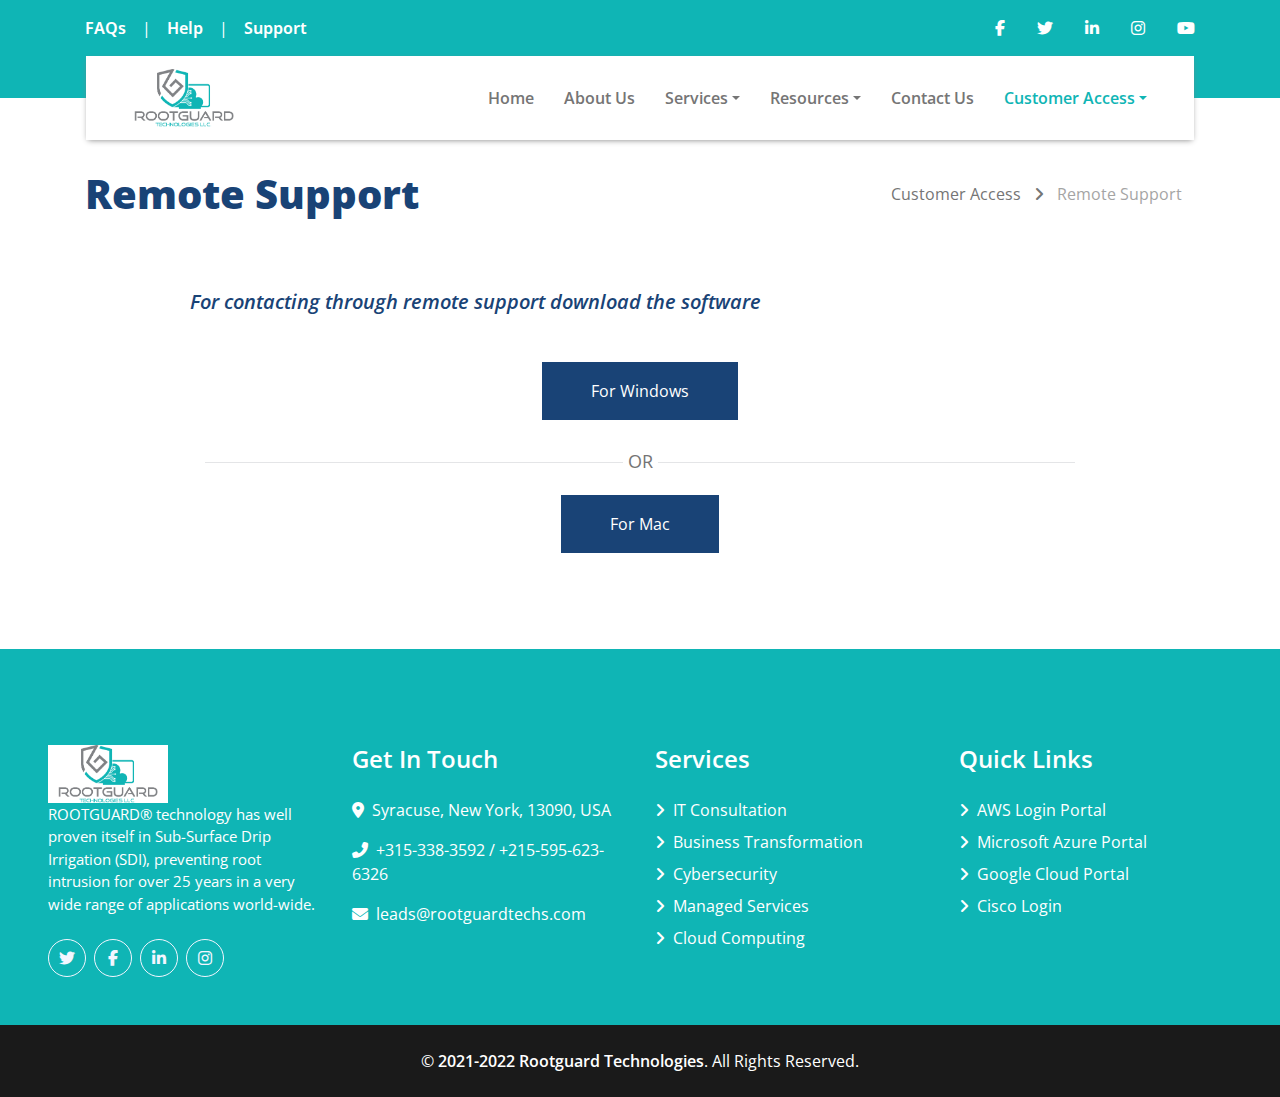
<file: remote-support.html>
<!DOCTYPE html>
<html lang="en">

<head>
    <meta charset="utf-8">
    <title>Remote Support | Rootguard Technologies</title>
    <meta content="width=device-width, initial-scale=1.0" name="viewport">
    <meta content="Rootguard Technologies" name="Rootguard Technologies, it-consultation, managed-services, cloud-computing, cybersecurity">
    <meta content="Rootguard Technologies" name="Startup based on the providing services related to Rootguard Technologies including (it-consultation, managed-services, cloud-computing, cybersecurity)">

    <!-- Favicon -->
    <link href="logo/jpeg-01.jpg" rel="icon">

    <!-- Google Web Fonts -->
    <link rel="preconnect" href="https://fonts.gstatic.com">
    <link href="https://fonts.googleapis.com/css2?family=Open+Sans:wght@400;600;800&display=swap" rel="stylesheet">

    <!-- Font Awesome -->
    <link href="https://cdnjs.cloudflare.com/ajax/libs/font-awesome/5.15.0/css/all.min.css" rel="stylesheet">
    <link rel="stylesheet" href="https://cdnjs.cloudflare.com/ajax/libs/font-awesome/6.1.2/css/all.min.css">

    <!-- Libraries Stylesheet -->
    <link href="lib/owlcarousel/assets/owl.carousel.min.css" rel="stylesheet">

    <!-- Customized Bootstrap Stylesheet -->
    <link href="css/style.css" rel="stylesheet">
</head>

<body>
    <!-- Topbar Start -->
    <div class="container-fluid bg-primary py-3">
        <div class="container">
            <div class="row">
                <div class="col-md-6 text-center text-lg-left mb-2 mb-lg-0">
                    <div class="d-inline-flex align-items-center">
                        <a class="text-white pr-3" href="">FAQs</a>
                        <span class="text-white">|</span>
                        <a class="text-white px-3" href="">Help</a>
                        <span class="text-white">|</span>
                        <a class="text-white pl-3" href="">Support</a>
                    </div>
                </div>
                <div class="col-md-6 text-center text-lg-right">
                    <div class="d-inline-flex align-items-center">
                        <a class="text-white px-3" href="">
                            <i class="fab fa-facebook-f"></i>
                        </a>
                        <a class="text-white px-3" href="">
                            <i class="fab fa-twitter"></i>
                        </a>
                        <a class="text-white px-3" href="">
                            <i class="fab fa-linkedin-in"></i>
                        </a>
                        <a class="text-white px-3" href="">
                            <i class="fab fa-instagram"></i>
                        </a>
                        <a class="text-white pl-3" href="">
                            <i class="fab fa-youtube"></i>
                        </a>
                    </div>
                </div>
            </div>
        </div>
    </div>
    <!-- Topbar End -->


    <!-- Navbar Start -->
    <div class="container-fluid position-relative nav-bar p-0">
        <div class="container-lg position-relative p-0 px-lg-3" style="z-index: 9;">
            <nav class="navbar navbar-expand-lg bg-white navbar-light py-3 py-lg-0 pl-3 pl-lg-5">
                <a href="" class="navbar-brand">
                    <img src="logo/png transperant.png" alt="" width="100px">
                    <!-- <h1 class="m-0 text-secondary"><span class="text-primary">ROOT</span>GAURD</h1> -->
                </a>
                <button type="button" class="navbar-toggler" data-toggle="collapse" data-target="#navbarCollapse">
                    <span class="navbar-toggler-icon"></span>
                </button>
                <div class="collapse navbar-collapse justify-content-between px-3" id="navbarCollapse">
                    <div class="navbar-nav ml-auto py-0">
                        <a href="index.html" class="nav-item nav-link">Home</a>
                        <a href="about.html" class="nav-item nav-link">About Us</a>
                        <div class="nav-item dropdown">
                            <a href="#" class="nav-link dropdown-toggle " data-toggle="dropdown">Services</a>
                            <div class="dropdown-menu border-0 rounded-0 m-0">
                                <a href="it-consultation.php" class="dropdown-item">IT Consultation</a>
                                <a href="business-transformation.html" class="dropdown-item">Business Transformation</a>
                                <a href="managed-services.html" class="dropdown-item">Managed Services</a>
                                <a href="cybersecurity.html" class="dropdown-item">Cybersecurity</a>
                                <a href="cloud-computing.html" class="dropdown-item ">Cloud Computing</a>
                                <a href="service.html" class="dropdown-item">All Services</a>
                            </div>
                        </div>
                        <div class="nav-item dropdown">
                            <a href="#" class="nav-link dropdown-toggle" data-toggle="dropdown">Resources</a>
                            <div class="dropdown-menu border-0 rounded-0 m-0">
                                <a href="paybill.php" class="dropdown-item">Pay Bill</a>
                                <a href="blog.html" class="dropdown-item">Blog</a>
                                <a href="refer-form.html" class="dropdown-item">Refer a Company</a>
                            </div>
                        </div>
                        <a href="contact.html" class="nav-item nav-link">Contact Us</a>
                        <div class="nav-item dropdown">
                            <a href="#" class="nav-link dropdown-toggle active" data-toggle="dropdown">Customer Access</a>
                            <div class="dropdown-menu border-0 rounded-0 m-0">
                                <a href="http://portal.rootguardtechnologies.com" class="dropdown-item">Customer
                                    Portal</a>
                                <a href="contact-technician.html" class="dropdown-item">Contact Technician</a>
                                <a href="remote-support.html" class="dropdown-item active">Remote Support</a>
                            </div>
                        </div>
                    </div>
                </div>
            </nav>
        </div>
    </div>
    <!-- Navbar End -->

    <!-- Page Header Start -->
    <div class="page-header container-fluid pt-2 pt-lg-5">
        <div class="container">
            <div class="row align-items-center py-4">
                <div class="col-md-6 text-center text-md-left">
                    <h1 class="mb-4 mb-md-0">Remote Support</h1>
                </div>
                <div class="col-md-6 text-center text-md-right">
                    <div class="d-inline-flex align-items-center">
                        <a class="btn" href="">Customer Access</a>
                        <i class="fas fa-angle-right"></i>
                        <a class="btn disabled" href="">Remote Support</a>
                    </div>
                </div>
            </div>
        </div>
    </div>
    <!-- Page Header Start -->



    <!-- Remote Support Start -->
    <div class="container-fluid py-5">
        <div class="container" style="max-width: 900px;">
            <div class="row text-center">
                <h5 class="font-weight-medium font-italic mb-4">For contacting through remote support download the software</h5>
                <div class="col-12 "><br>
                    <button class="btn btn-primary py-3 px-5"><a class="text-white" href="https://download.teamviewer.com/download/TeamViewer_Setup_x64.exe">For Windows</a></button>
                    <div class="or-in-line"><p>OR</p></div>
                </div>
                <div class="col-12">
                    <button class="btn btn-primary py-3 px-5"><a class="text-white" href="https://download.teamviewer.com/download/TeamViewer.dmg">For Mac</a></button>
                </div>
            </div>
        </div>
    </div>
    <!-- Remote Support End -->



    <!-- Footer Start -->
    <div class="container-fluid bg-primary text-white mt-5 pt-5 px-sm-3 px-md-5">
        <div class="row pt-5">
            <div class="col-lg-3 col-md-6 mb-5">
                <div style="background-color:white; padding-left: 10px; width: 120px; padding-right: 10px;">
                    <img src="logo/png transperant.png" alt="" width="100%">
                </div>
                <!-- <a href=""><h1 class="text-secondary mb-3"><span class="text-white">ROOt</span>GAURD</h1></a> -->
                <p style="font-size:15px ;">ROOTGUARD® technology has well proven itself in Sub-Surface Drip Irrigation
                    (SDI), preventing root intrusion for over 25 years in a very wide range of applications world-wide.
                </p>
                <div class="d-flex justify-content-start mt-4">
                    <a class="btn btn-outline-light rounded-circle text-center mr-2 px-0"
                        style="width: 38px; height: 38px;" href="#"><i class="fab fa-twitter"></i></a>
                    <a class="btn btn-outline-light rounded-circle text-center mr-2 px-0"
                        style="width: 38px; height: 38px;" href="#"><i class="fab fa-facebook-f"></i></a>
                    <a class="btn btn-outline-light rounded-circle text-center mr-2 px-0"
                        style="width: 38px; height: 38px;" href="#"><i class="fab fa-linkedin-in"></i></a>
                    <a class="btn btn-outline-light rounded-circle text-center mr-2 px-0"
                        style="width: 38px; height: 38px;" href="#"><i class="fab fa-instagram"></i></a>
                </div>
            </div>
            <div class="col-lg-3 col-md-6 mb-5">
                <h4 class="text-white mb-4">Get In Touch</h4>
                <!-- <p>Dolor clita stet nonumy clita diam vero, et et ipsum diam labore</p> -->
                <p><i class="fa fa-map-marker-alt mr-2"></i>Syracuse, New York, 13090, USA</p>
                <p><i class="fa fa-phone-alt mr-2"></i>+315-338-3592 / +215-595-623-6326</p>
                <p><i class="fa fa-envelope mr-2"></i>leads@rootguardtechs.com</p>
            </div>

            <div class="col-lg-3 col-md-6 mb-5">
                <h4 class="text-white mb-4">Services</h4>
                <div class="d-flex flex-column justify-content-start">
                    <a class="text-white mb-2" href="it-consultation.php"><i class="fa fa-angle-right mr-2"></i>IT Consultation</a>
                    <a class="text-white mb-2" href="business-transformation.html"><i class="fa fa-angle-right mr-2"></i>Business
                        Transformation</a>
                    <a class="text-white mb-2" href="cybersecurity.html"><i class="fa fa-angle-right mr-2"></i>Cybersecurity</a>
                    <a class="text-white mb-2" href="managed-services.html"><i class="fa fa-angle-right mr-2"></i>Managed Services</a>
                    <a class="text-white" href="cloud-computing.html"><i class="fa fa-angle-right mr-2"></i>Cloud Computing</a>
                </div>
            </div>
            <div class="col-lg-3 col-md-6 mb-5">
                <h4 class="text-white mb-4">Quick Links</h4>
                <div class="d-flex flex-column justify-content-start">
                    <a class="text-white mb-2" href="#"><i class="fa fa-angle-right mr-2"></i>AWS Login Portal</a>
                    <a class="text-white mb-2" href="#"><i class="fa fa-angle-right mr-2"></i>Microsoft Azure Portal</a>
                    <a class="text-white mb-2" href="#"><i class="fa fa-angle-right mr-2"></i>Google Cloud Portal</a>
                    <a class="text-white mb-2" href="#"><i class="fa fa-angle-right mr-2"></i>Cisco Login</a>
                </div>
            </div>
        </div>
    </div>
    <div class="container-fluid bg-dark text-white py-4 px-sm-3 px-md-5">
        <p class="m-0 text-center text-white">
            &copy; <a class="text-white font-weight-medium" href="#">2021-2022 Rootguard Technologies</a>. All Rights Reserved.
        </p>
    </div>
    <!-- Footer End -->


    <!-- Back to Top -->
    <a href="#" class="btn btn-lg btn-primary back-to-top"><i class="fa fa-angle-double-up"></i></a>


    <!-- JavaScript Libraries -->
    <script src="https://code.jquery.com/jquery-3.4.1.min.js"></script>
    <script src="https://stackpath.bootstrapcdn.com/bootstrap/4.4.1/js/bootstrap.bundle.min.js"></script>
    <script src="lib/easing/easing.min.js"></script>
    <script src="lib/waypoints/waypoints.min.js"></script>
    <script src="lib/counterup/counterup.min.js"></script>
    <script src="lib/owlcarousel/owl.carousel.min.js"></script>

    <!-- Contact Javascript File -->
    <!-- <script src="mail/jqBootstrapValidation.min.js"></script>
    <script src="mail/contact.js"></script> -->

    <!-- Template Javascript -->
    <script src="js/main.js"></script>
</body>

</html>
</file>
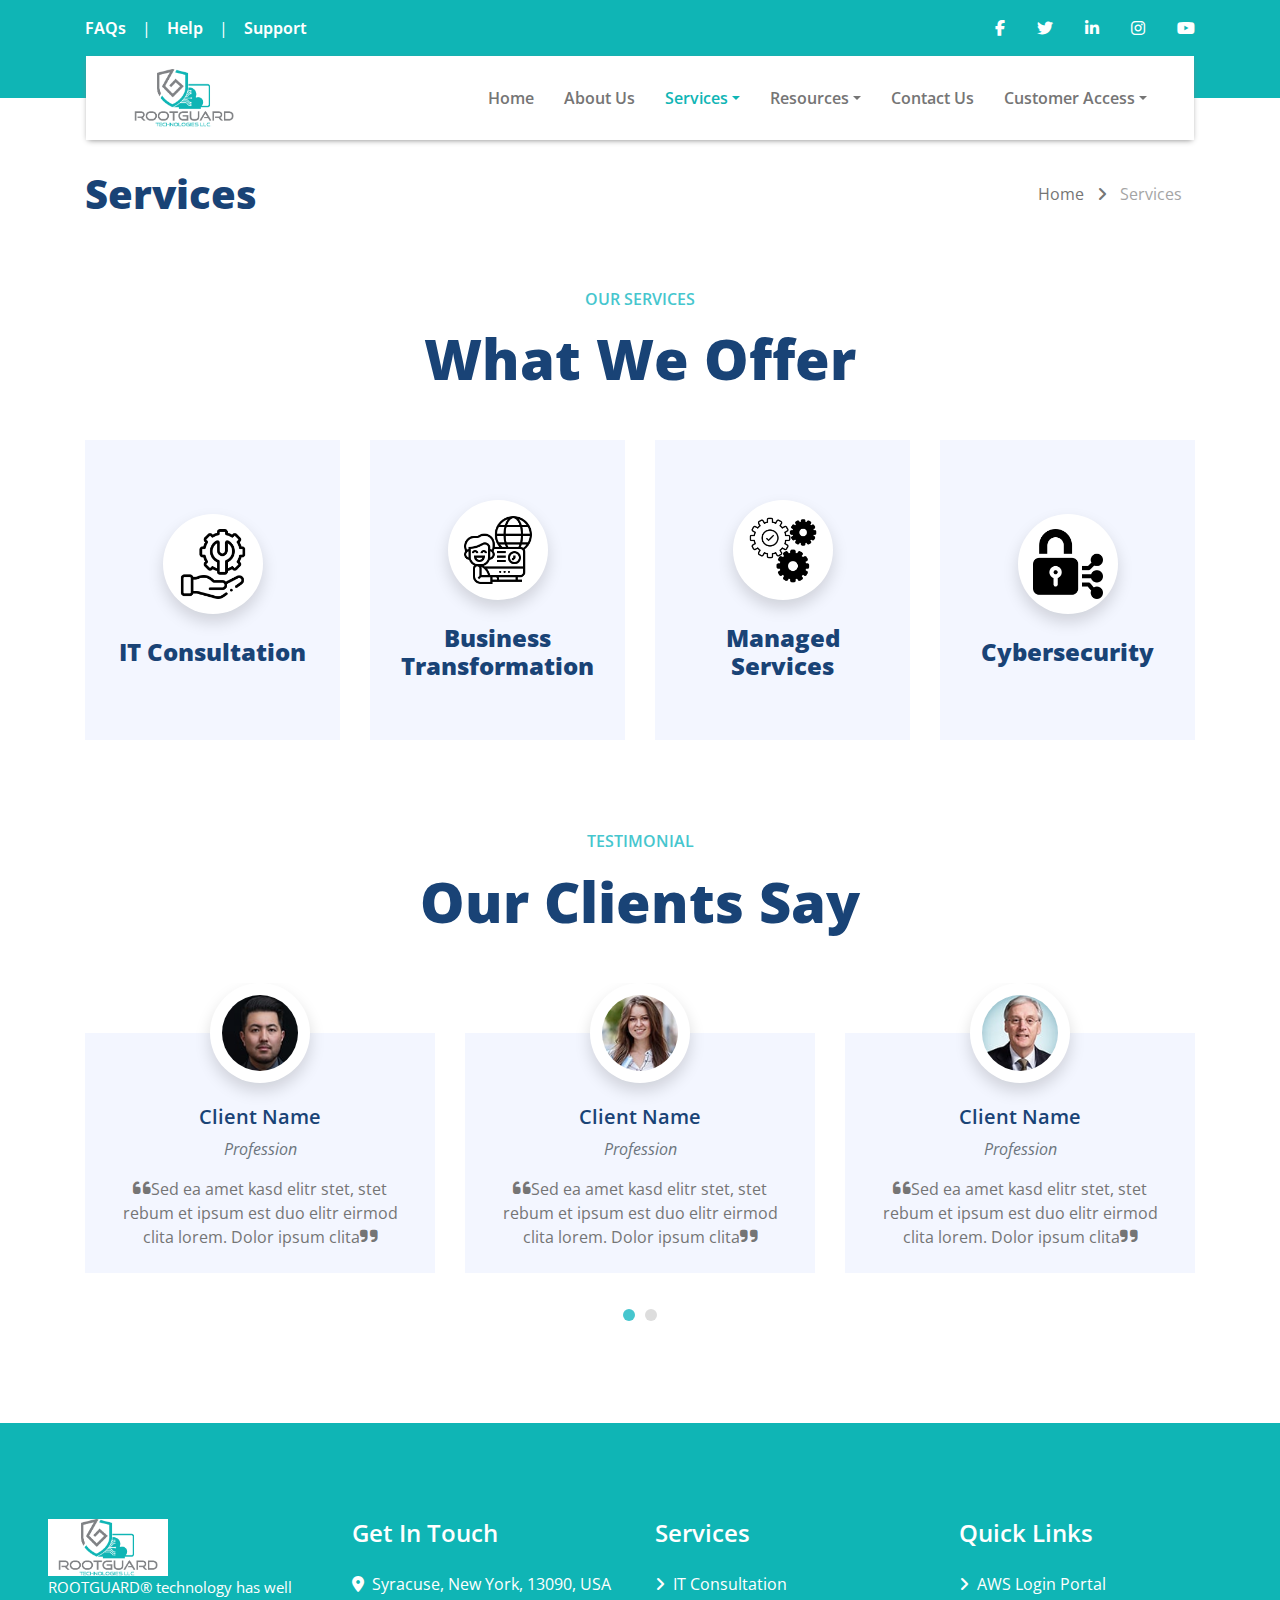
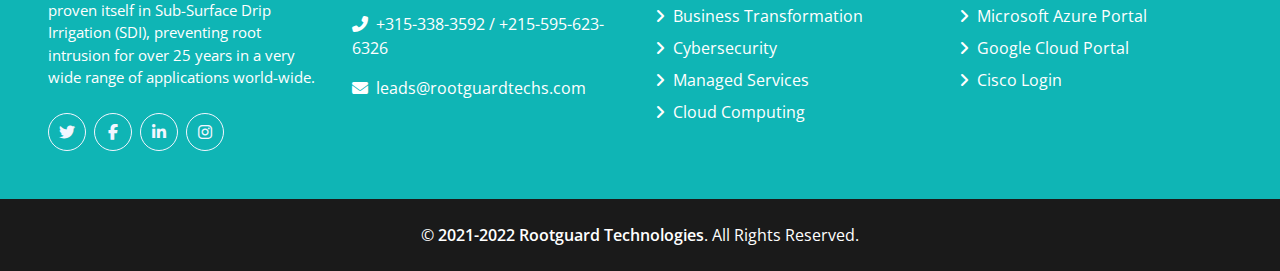
<file: service.html>
<!DOCTYPE html>
<html lang="en">

<head>
    <meta charset="utf-8">
    <title>Services | Rootguard Technologies</title>
    <meta content="width=device-width, initial-scale=1.0" name="viewport">
    <meta content="Rootguard Technologies" name="Rootguard Technologies, it-consultation, managed-services, cloud-computing, cybersecurity">
    <meta content="Rootguard Technologies" name="Startup based on the providing services related to Rootguard Technologies including (it-consultation, managed-services, cloud-computing, cybersecurity)">

    <!-- Favicon -->
    <link href="logo/jpeg-01.jpg" rel="icon">

    <!-- Google Web Fonts -->
    <link rel="preconnect" href="https://fonts.gstatic.com">
    <link href="https://fonts.googleapis.com/css2?family=Open+Sans:wght@400;600;800&display=swap" rel="stylesheet"> 

    <!-- Font Awesome -->
    <link href="https://cdnjs.cloudflare.com/ajax/libs/font-awesome/5.15.0/css/all.min.css" rel="stylesheet">
    <link rel="stylesheet" href="https://cdnjs.cloudflare.com/ajax/libs/font-awesome/6.1.2/css/all.min.css">


    <!-- Libraries Stylesheet -->
    <link href="lib/owlcarousel/assets/owl.carousel.min.css" rel="stylesheet">

    <!-- Customized Bootstrap Stylesheet -->
    <link href="css/style.css" rel="stylesheet">
</head>

<body>
    <!-- Topbar Start -->
    <div class="container-fluid bg-primary py-3">
        <div class="container">
            <div class="row">
                <div class="col-md-6 text-center text-lg-left mb-2 mb-lg-0">
                    <div class="d-inline-flex align-items-center">
                        <a class="text-white pr-3" href="">FAQs</a>
                        <span class="text-white">|</span>
                        <a class="text-white px-3" href="">Help</a>
                        <span class="text-white">|</span>
                        <a class="text-white pl-3" href="">Support</a>
                    </div>
                </div>
                <div class="col-md-6 text-center text-lg-right">
                    <div class="d-inline-flex align-items-center">
                        <a class="text-white px-3" href="">
                            <i class="fab fa-facebook-f"></i>
                        </a>
                        <a class="text-white px-3" href="">
                            <i class="fab fa-twitter"></i>
                        </a>
                        <a class="text-white px-3" href="">
                            <i class="fab fa-linkedin-in"></i>
                        </a>
                        <a class="text-white px-3" href="">
                            <i class="fab fa-instagram"></i>
                        </a>
                        <a class="text-white pl-3" href="">
                            <i class="fab fa-youtube"></i>
                        </a>
                    </div>
                </div>
            </div>
        </div>
    </div>
    <!-- Topbar End -->


    <!-- Navbar Start -->
    <div class="container-fluid position-relative nav-bar p-0">
        <div class="container-lg position-relative p-0 px-lg-3" style="z-index: 9;">
            <nav class="navbar navbar-expand-lg bg-white navbar-light py-3 py-lg-0 pl-3 pl-lg-5">
                <a href="" class="navbar-brand">
                    <img src="logo/png transperant.png" alt="" width="100px">
                    <!-- <h1 class="m-0 text-secondary"><span class="text-primary">ROOT</span>GAURD</h1> -->
                </a>
                <button type="button" class="navbar-toggler" data-toggle="collapse" data-target="#navbarCollapse">
                    <span class="navbar-toggler-icon"></span>
                </button>
                <div class="collapse navbar-collapse justify-content-between px-3" id="navbarCollapse">
                    <div class="navbar-nav ml-auto py-0">
                        <a href="index.html" class="nav-item nav-link">Home</a>
                        <a href="about.html" class="nav-item nav-link">About Us</a>
                        <div class="nav-item dropdown">
                            <a href="#" class="nav-link dropdown-toggle active" data-toggle="dropdown">Services</a>
                            <div class="dropdown-menu border-0 rounded-0 m-0">
                                <a href="it-consultation.php" class="dropdown-item">IT Consultation</a>
                                <a href="business-transformation.html" class="dropdown-item">Business Transformation</a>
                                <a href="managed-services.html" class="dropdown-item">Managed Services</a>
                                <a href="cybersecurity.html" class="dropdown-item">Cybersecurity</a>
                                <a href="cloud-computing.html" class="dropdown-item">Cloud Computing</a>
                                <a href="service.html" class="dropdown-item active">All Services</a>
                            </div>
                        </div>
                        <div class="nav-item dropdown">
                            <a href="#" class="nav-link dropdown-toggle" data-toggle="dropdown">Resources</a>
                            <div class="dropdown-menu border-0 rounded-0 m-0">
                                <a href="paybill.php" class="dropdown-item">Pay Bill</a>
                                <a href="blog.html" class="dropdown-item">Blog</a>
                                <a href="refer-form.html" class="dropdown-item">Refer a Company</a>
                            </div>
                        </div>
                        <a href="contact.html" class="nav-item nav-link">Contact Us</a>
                        <div class="nav-item dropdown">
                            <a href="#" class="nav-link dropdown-toggle" data-toggle="dropdown">Customer Access</a>
                            <div class="dropdown-menu border-0 rounded-0 m-0">
                                <a href="http://portal.rootguardtechnologies.com" class="dropdown-item">Customer
                                    Portal</a>
                                <a href="contact-technician.html" class="dropdown-item">Contact Technician</a>
                                <a href="remote-support.html" class="dropdown-item">Remote Support</a>
                            </div>
                        </div>
                    </div>
                </div>
            </nav>
        </div>
    </div>
    <!-- Navbar End -->


    <!-- Page Header Start -->
    <div class="page-header container-fluid pt-2 pt-lg-5">
        <div class="container">
            <div class="row align-items-center py-4">
                <div class="col-md-6 text-center text-md-left">
                    <h1 class="mb-4 mb-md-0">Services</h1>
                </div>
                <div class="col-md-6 text-center text-md-right">
                    <div class="d-inline-flex align-items-center">
                        <a class="btn" href="">Home</a>
                        <i class="fas fa-angle-right"></i>
                        <a class="btn disabled" href="">Services</a>
                    </div>
                </div>
            </div>
        </div>
    </div>
    <!-- Page Header Start -->


    <!-- Services Start -->
    <div class="container-fluid pt-5 pb-3">
        <div class="container">
            <h6 class="text-secondary text-uppercase text-center font-weight-medium mb-3">Our Services</h6>
            <h1 class="display-4 text-center mb-5">What We Offer</h1>
            <div class="row">
                <div class="col-lg-3 col-md-6 pb-1">
                        <a href="it-consultation.html" style="text-decoration: none;">
                        <div class="d-flex flex-column align-items-center justify-content-center text-center bg-light mb-4 px-4"
                            style="height: 300px;">
                            <div class="d-inline-flex align-items-center justify-content-center bg-white shadow rounded-circle mb-4"
                                style="width: 100px; height: 100px;">
                                <img src="images/categories/it.png" class="" style="height: 70px;"></img>
                                <!-- fa fa-3x fa-cloud-sun text-secondary -->
                            </div>
                            <h4 class="font-weight-bold m-0">IT Consultation</h4>
                        </div>
                    </a>
                    </div>
                <div class="col-lg-3 col-md-6 pb-1">
                    <a href="business-transformation.html" style="text-decoration: none;">
                    <div class="d-flex flex-column align-items-center justify-content-center text-center bg-light mb-4 px-4"
                        style="height: 300px;">
                        <div class="d-inline-flex align-items-center justify-content-center bg-white shadow rounded-circle mb-4"
                            style="width: 100px; height: 100px;">
                            <img src="images/categories/transformation.png" class="" style="height: 70px;"></img>
                            <!-- <i class="fas fa-3x fa-soap text-secondary"></i> -->
                        </div>
                        <h4 class="font-weight-bold m-0">Business Transformation</h4>
                    </div>
                    </a>
                </div>
                <div class="col-lg-3 col-md-6 pb-1">
                    <a href="managed-services.html" style="text-decoration: none;">
                    <div class="d-flex flex-column align-items-center justify-content-center text-center bg-light mb-4 px-4"
                        style="height: 300px;">
                        <div class="d-inline-flex align-items-center justify-content-center bg-white shadow rounded-circle mb-4"
                            style="width: 100px; height: 100px;">
                            <img src="images/categories/management-service.png" class="" style="height: 70px;"></img>
                            <!-- <i class="fa fa-3x fa-burn text-secondary"></i> -->
                        </div>
                        <h4 class="font-weight-bold m-0">Managed Services</h4>
                    </div>
                    </a>
                </div>
                <div class="col-lg-3 col-md-6 pb-1">
                    <a href="cybersecurity.html" style="text-decoration: none;">
                    <div class="d-flex flex-column align-items-center justify-content-center text-center bg-light mb-4 px-4"
                        style="height: 300px;">
                        <div class="d-inline-flex align-items-center justify-content-center bg-white shadow rounded-circle mb-4"
                            style="width: 100px; height: 100px;">
                            <img src="images/categories/cyber-security.png" class="" style="height: 70px;"></img>
                        </div>
                        <h4 class="font-weight-bold m-0">Cybersecurity</h4>
                    </div>
                    </a>
                </div>
            </div>
        </div>
    </div>
    <!-- Services End -->


    <!-- Testimonial Start -->
    <div class="container-fluid py-5">
        <div class="container">
            <h6 class="text-secondary text-uppercase text-center font-weight-medium mb-3">Testimonial</h6>
            <h1 class="display-4 text-center mb-5">Our Clients Say</h1>
            <div class="owl-carousel testimonial-carousel">
                <div class="testimonial-item">
                    <img class="position-relative rounded-circle bg-white shadow mx-auto" src="img/testimonial-1.jpg"
                        style="width: 100px; height: 100px; padding: 12px; margin-bottom: -50px; z-index: 1;" alt="">
                    <div class="bg-light text-center p-4 pt-0">
                        
                        <h5 class="font-weight-medium mt-5">Client Name</h5>

                        <p class="text-muted font-italic">Profession</p>
                        <p class="m-0"><i class="fa-solid fa-quote-left" style="font-size: 20px;"></i>Sed ea amet kasd elitr stet, stet rebum et ipsum est duo elitr eirmod clita
                            lorem. Dolor ipsum clita<i class="fa-solid fa-quote-right" style="font-size: 20px;"></i></p>
                    </div>
                </div>
                <div class="testimonial-item">
                    <img class="position-relative rounded-circle bg-white shadow mx-auto" src="img/testimonial-2.jpg"
                        style="width: 100px; height: 100px; padding: 12px; margin-bottom: -50px; z-index: 1;" alt="">
                    <div class="bg-light text-center p-4 pt-0">
                        <h5 class="font-weight-medium mt-5">Client Name</h5>
                        <p class="text-muted font-italic">Profession</p>
                        <p class="m-0"><i class="fa-solid fa-quote-left" style="font-size: 20px;"></i>Sed ea amet kasd elitr stet, stet rebum et ipsum est duo elitr eirmod clita
                            lorem. Dolor ipsum clita<i class="fa-solid fa-quote-right" style="font-size: 20px;"></i></p>
                    </div>
                </div>
                <div class="testimonial-item">
                    <img class="position-relative rounded-circle bg-white shadow mx-auto" src="img/testimonial-3.jpg"
                        style="width: 100px; height: 100px; padding: 12px; margin-bottom: -50px; z-index: 1;" alt="">
                    <div class="bg-light text-center p-4 pt-0">
                        <h5 class="font-weight-medium mt-5">Client Name</h5>
                        <p class="text-muted font-italic">Profession</p>
                        <p class="m-0"><i class="fa-solid fa-quote-left" style="font-size: 20px;"></i>Sed ea amet kasd elitr stet, stet rebum et ipsum est duo elitr eirmod clita
                            lorem. Dolor ipsum clita<i class="fa-solid fa-quote-right" style="font-size: 20px;"></i></p>
                    </div>
                </div>
                <div class="testimonial-item">
                    <img class="position-relative rounded-circle bg-white shadow mx-auto" src="img/testimonial-4.jpg"
                        style="width: 100px; height: 100px; padding: 12px; margin-bottom: -50px; z-index: 1;" alt="">
                    <div class="bg-light text-center p-4 pt-0">
                        <h5 class="font-weight-medium mt-5">Client Name</h5>
                        <p class="text-muted font-italic">Profession</p>
                        <p class="m-0"><i class="fa-solid fa-quote-left" style="font-size: 20px;"></i>Sed ea amet kasd elitr stet, stet rebum et ipsum est duo elitr eirmod clita
                            lorem. Dolor ipsum clita<i class="fa-solid fa-quote-right" style="font-size: 20px;"></i></p>
                    </div>
                </div>
            </div>
        </div>
    </div>
    <!-- Testimonial End -->


    <!-- Footer Start -->
    <div class="container-fluid bg-primary text-white mt-5 pt-5 px-sm-3 px-md-5">
        <div class="row pt-5">
            <div class="col-lg-3 col-md-6 mb-5">
                <div style="background-color:white; padding-left: 10px; width: 120px; padding-right: 10px;">
                    <img src="logo/png transperant.png" alt="" width="100%">
                </div>
                <!-- <a href=""><h1 class="text-secondary mb-3"><span class="text-white">ROOt</span>GAURD</h1></a> -->
                <p style="font-size:15px ;">ROOTGUARD® technology has well proven itself in Sub-Surface Drip Irrigation
                    (SDI), preventing root intrusion for over 25 years in a very wide range of applications world-wide.
                </p>
                <div class="d-flex justify-content-start mt-4">
                    <a class="btn btn-outline-light rounded-circle text-center mr-2 px-0"
                        style="width: 38px; height: 38px;" href="#"><i class="fab fa-twitter"></i></a>
                    <a class="btn btn-outline-light rounded-circle text-center mr-2 px-0"
                        style="width: 38px; height: 38px;" href="#"><i class="fab fa-facebook-f"></i></a>
                    <a class="btn btn-outline-light rounded-circle text-center mr-2 px-0"
                        style="width: 38px; height: 38px;" href="#"><i class="fab fa-linkedin-in"></i></a>
                    <a class="btn btn-outline-light rounded-circle text-center mr-2 px-0"
                        style="width: 38px; height: 38px;" href="#"><i class="fab fa-instagram"></i></a>
                </div>
            </div>
            <div class="col-lg-3 col-md-6 mb-5">
                <h4 class="text-white mb-4">Get In Touch</h4>
                <!-- <p>Dolor clita stet nonumy clita diam vero, et et ipsum diam labore</p> -->
                <p><i class="fa fa-map-marker-alt mr-2"></i>Syracuse, New York, 13090, USA</p>
                <p><i class="fa fa-phone-alt mr-2"></i>+315-338-3592 / +215-595-623-6326</p>
                <p><i class="fa fa-envelope mr-2"></i>leads@rootguardtechs.com</p>
            </div>

            <div class="col-lg-3 col-md-6 mb-5">
                <h4 class="text-white mb-4">Services</h4>
                <div class="d-flex flex-column justify-content-start">
                    <a class="text-white mb-2" href="it-consultation.php"><i class="fa fa-angle-right mr-2"></i>IT Consultation</a>
                    <a class="text-white mb-2" href="business-transformation.html"><i class="fa fa-angle-right mr-2"></i>Business
                        Transformation</a>
                    <a class="text-white mb-2" href="cybersecurity.html"><i class="fa fa-angle-right mr-2"></i>Cybersecurity</a>
                    <a class="text-white mb-2" href="managed-services.html"><i class="fa fa-angle-right mr-2"></i>Managed Services</a>
                    <a class="text-white" href="cloud-computing.html"><i class="fa fa-angle-right mr-2"></i>Cloud Computing</a>
                </div>
            </div>
            <div class="col-lg-3 col-md-6 mb-5">
                <h4 class="text-white mb-4">Quick Links</h4>
                <div class="d-flex flex-column justify-content-start">
                    <a class="text-white mb-2" href="#"><i class="fa fa-angle-right mr-2"></i>AWS Login Portal</a>
                    <a class="text-white mb-2" href="#"><i class="fa fa-angle-right mr-2"></i>Microsoft Azure Portal</a>
                    <a class="text-white mb-2" href="#"><i class="fa fa-angle-right mr-2"></i>Google Cloud Portal</a>
                    <a class="text-white mb-2" href="#"><i class="fa fa-angle-right mr-2"></i>Cisco Login</a>
                </div>
            </div>
        </div>
    </div>
    <div class="container-fluid bg-dark text-white py-4 px-sm-3 px-md-5">
        <p class="m-0 text-center text-white">
            &copy; <a class="text-white font-weight-medium" href="#">2021-2022 Rootguard Technologies</a>. All Rights Reserved.
        </p>
    </div>
    <!-- Footer End -->


    <!-- Back to Top -->
    <a href="#" class="btn btn-lg btn-primary back-to-top"><i class="fa fa-angle-double-up"></i></a>


    <!-- JavaScript Libraries -->
    <script src="https://code.jquery.com/jquery-3.4.1.min.js"></script>
    <script src="https://stackpath.bootstrapcdn.com/bootstrap/4.4.1/js/bootstrap.bundle.min.js"></script>
    <script src="lib/easing/easing.min.js"></script>
    <script src="lib/waypoints/waypoints.min.js"></script>
    <script src="lib/counterup/counterup.min.js"></script>
    <script src="lib/owlcarousel/owl.carousel.min.js"></script>

    <!-- Contact Javascript File -->
    <!-- <script src="mail/jqBootstrapValidation.min.js"></script>
    <script src="mail/contact.js"></script> -->

    <!-- Template Javascript -->
    <script src="js/main.js"></script>
</body>

</html>
</file>
<file: css/style.css>
/******* Bootstrap Theming ********/
/*!
 * Bootstrap v4.5.3 (https://getbootstrap.com/)
 * Copyright 2011-2020 The Bootstrap Authors
 * Copyright 2011-2020 Twitter, Inc.
 * Licensed under MIT (https://github.com/twbs/bootstrap/blob/main/LICENSE)
 */
:root {
  --blue: #007bff;
  --indigo: #6610f2;
  --purple: #6f42c1;
  --pink: #e83e8c;
  --red: #dc3545;
  --orange: #fd7e14;
  --yellow: #ffc107;
  --green: #28a745;
  --teal: #20c997;
  --cyan: #17a2b8;
  --white: #fff;
  --gray: #6c757d;
  --gray-dark: #343a40;
  --primary: #194376;
  --secondary: #46C6CE;
  --success: #28a745;
  --info: #17a2b8;
  --warning: #ffc107;
  --danger: #dc3545;
  --light: #F3F6FF;
  --dark: #1A1A1A;
  --breakpoint-xs: 0;
  --breakpoint-sm: 576px;
  --breakpoint-md: 768px;
  --breakpoint-lg: 992px;
  --breakpoint-xl: 1200px;
  --font-family-sans-serif: "Open Sans", sans-serif;
  --font-family-monospace: SFMono-Regular, Menlo, Monaco, Consolas, "Liberation Mono", "Courier New", monospace;
}

*,
*::before,
*::after {
  box-sizing: border-box;
}

html {
  font-family: sans-serif;
  line-height: 1.15;
  -webkit-text-size-adjust: 100%;
  -webkit-tap-highlight-color: rgba(0, 0, 0, 0);
}

article, aside, figcaption, figure, footer, header, hgroup, main, nav, section {
  display: block;
}

body {
  margin: 0;
  font-family: "Open Sans", sans-serif;
  font-size: 1rem;
  font-weight: 400;
  line-height: 1.5;
  color: #757575;
  text-align: left;
  background-color: #fff;
}

[tabindex="-1"]:focus:not(:focus-visible) {
  outline: 0 !important;
}

hr {
  box-sizing: content-box;
  height: 0;
  overflow: visible;
}

h1, h2, h3, h4, h5, h6 {
  margin-top: 0;
  margin-bottom: 0.5rem;
}

p {
  margin-top: 0;
  margin-bottom: 1rem;
}

abbr[title],
abbr[data-original-title] {
  text-decoration: underline;
  text-decoration: underline dotted;
  cursor: help;
  border-bottom: 0;
  text-decoration-skip-ink: none;
}

address {
  margin-bottom: 1rem;
  font-style: normal;
  line-height: inherit;
}

ol,
ul,
dl {
  margin-top: 0;
  margin-bottom: 1rem;
}

ol ol,
ul ul,
ol ul,
ul ol {
  margin-bottom: 0;
}

dt {
  font-weight: 700;
}

dd {
  margin-bottom: .5rem;
  margin-left: 0;
}

blockquote {
  margin: 0 0 1rem;
}

b,
strong {
  font-weight: bolder;
}

small {
  font-size: 80%;
}

sub,
sup {
  position: relative;
  font-size: 75%;
  line-height: 0;
  vertical-align: baseline;
}

sub {
  bottom: -.25em;
}

sup {
  top: -.5em;
}

a {
  color: #194376;
  text-decoration: none;
  background-color: transparent;
}

a:hover {
  color: #0c1f37;
  text-decoration: underline;
}

a:not([href]):not([class]) {
  color: inherit;
  text-decoration: none;
}

a:not([href]):not([class]):hover {
  color: inherit;
  text-decoration: none;
}

pre,
code,
kbd,
samp {
  font-family: SFMono-Regular, Menlo, Monaco, Consolas, "Liberation Mono", "Courier New", monospace;
  font-size: 1em;
}

pre {
  margin-top: 0;
  margin-bottom: 1rem;
  overflow: auto;
  -ms-overflow-style: scrollbar;
}

figure {
  margin: 0 0 1rem;
}

img {
  vertical-align: middle;
  border-style: none;
}

svg {
  overflow: hidden;
  vertical-align: middle;
}

table {
  border-collapse: collapse;
}

caption {
  padding-top: 0.75rem;
  padding-bottom: 0.75rem;
  color: #6c757d;
  text-align: left;
  caption-side: bottom;
}

th {
  text-align: inherit;
  text-align: -webkit-match-parent;
}

label {
  display: inline-block;
  margin-bottom: 0.5rem;
}

button {
  border-radius: 0;
}

button:focus {
  outline: 1px dotted;
  outline: 5px auto -webkit-focus-ring-color;
}

input,
button,
select,
optgroup,
textarea {
  margin: 0;
  font-family: inherit;
  font-size: inherit;
  line-height: inherit;
}

button,
input {
  overflow: visible;
}

button,
select {
  text-transform: none;
}

[role="button"] {
  cursor: pointer;
}

select {
  word-wrap: normal;
}

button,
[type="button"],
[type="reset"],
[type="submit"] {
  -webkit-appearance: button;
}

button:not(:disabled),
[type="button"]:not(:disabled),
[type="reset"]:not(:disabled),
[type="submit"]:not(:disabled) {
  cursor: pointer;
}

button::-moz-focus-inner,
[type="button"]::-moz-focus-inner,
[type="reset"]::-moz-focus-inner,
[type="submit"]::-moz-focus-inner {
  padding: 0;
  border-style: none;
}

input[type="radio"],
input[type="checkbox"] {
  box-sizing: border-box;
  padding: 0;
}

textarea {
  overflow: auto;
  resize: vertical;
}

fieldset {
  min-width: 0;
  padding: 0;
  margin: 0;
  border: 0;
}

legend {
  display: block;
  width: 100%;
  max-width: 100%;
  padding: 0;
  margin-bottom: .5rem;
  font-size: 1.5rem;
  line-height: inherit;
  color: inherit;
  white-space: normal;
}

@media (max-width: 1200px) {
  legend {
    font-size: calc(1.275rem + 0.3vw) ;
  }
}

progress {
  vertical-align: baseline;
}

[type="number"]::-webkit-inner-spin-button,
[type="number"]::-webkit-outer-spin-button {
  height: auto;
}

[type="search"] {
  outline-offset: -2px;
  -webkit-appearance: none;
}

[type="search"]::-webkit-search-decoration {
  -webkit-appearance: none;
}

::-webkit-file-upload-button {
  font: inherit;
  -webkit-appearance: button;
}

output {
  display: inline-block;
}

summary {
  display: list-item;
  cursor: pointer;
}

template {
  display: none;
}

[hidden] {
  display: none !important;
}

h1, h2, h3, h4, h5, h6,
.h1, .h2, .h3, .h4, .h5, .h6 {
  margin-bottom: 0.5rem;
  font-weight: 500;
  line-height: 1.2;
  color: #194376;
}

h1, .h1 {
  font-size: 2.5rem;
}

@media (max-width: 1200px) {
  h1, .h1 {
    font-size: calc(1.375rem + 1.5vw) ;
  }
}

h2, .h2 {
  font-size: 2rem;
}

@media (max-width: 1200px) {
  h2, .h2 {
    font-size: calc(1.325rem + 0.9vw) ;
  }
}

h3, .h3 {
  font-size: 1.75rem;
}

@media (max-width: 1200px) {
  h3, .h3 {
    font-size: calc(1.3rem + 0.6vw) ;
  }
}

h4, .h4 {
  font-size: 1.5rem;
}

@media (max-width: 1200px) {
  h4, .h4 {
    font-size: calc(1.275rem + 0.3vw) ;
  }
}

h5, .h5 {
  font-size: 1.25rem;
}

h6, .h6 {
  font-size: 1rem;
}

.lead {
  font-size: 1.25rem;
  font-weight: 300;
}

.display-1 {
  font-size: 6rem;
  font-weight: 300;
  line-height: 1.2;
}

@media (max-width: 1200px) {
  .display-1 {
    font-size: calc(1.725rem + 5.7vw) ;
  }
}

.display-2 {
  font-size: 5.5rem;
  font-weight: 300;
  line-height: 1.2;
}

@media (max-width: 1200px) {
  .display-2 {
    font-size: calc(1.675rem + 5.1vw) ;
  }
}

.display-3 {
  font-size: 4.5rem;
  font-weight: 300;
  line-height: 1.2;
}

@media (max-width: 1200px) {
  .display-3 {
    font-size: calc(1.575rem + 3.9vw) ;
  }
}

.display-4 {
  font-size: 3.5rem;
  font-weight: 300;
  line-height: 1.2;
}

@media (max-width: 1200px) {
  .display-4 {
    font-size: calc(1.475rem + 2.7vw) ;
  }
}

hr {
  margin-top: 1rem;
  margin-bottom: 1rem;
  border: 0;
  border-top: 1px solid rgba(0, 0, 0, 0.1);
}

small,
.small {
  font-size: 80%;
  font-weight: 400;
}

mark,
.mark {
  padding: 0.2em;
  background-color: #fcf8e3;
}

.list-unstyled {
  padding-left: 0;
  list-style: none;
}

.list-inline {
  padding-left: 0;
  list-style: none;
}

.list-inline-item {
  display: inline-block;
}

.list-inline-item:not(:last-child) {
  margin-right: 0.5rem;
}

.initialism {
  font-size: 90%;
  text-transform: uppercase;
}

.blockquote {
  margin-bottom: 1rem;
  font-size: 1.25rem;
}

.blockquote-footer {
  display: block;
  font-size: 80%;
  color: #6c757d;
}

.blockquote-footer::before {
  content: "\2014\00A0";
}

.img-fluid {
  max-width: 100%;
  height: auto;
}

.img-thumbnail {
  padding: 0.25rem;
  background-color: #fff;
  border: 1px solid #dee2e6;
  max-width: 100%;
  height: auto;
}

.figure {
  display: inline-block;
}

.figure-img {
  margin-bottom: 0.5rem;
  line-height: 1;
}

.figure-caption {
  font-size: 90%;
  color: #6c757d;
}

code {
  font-size: 87.5%;
  color: #e83e8c;
  word-wrap: break-word;
}

a > code {
  color: inherit;
}

kbd {
  padding: 0.2rem 0.4rem;
  font-size: 87.5%;
  color: #fff;
  background-color: #212529;
}

kbd kbd {
  padding: 0;
  font-size: 100%;
  font-weight: 700;
}

pre {
  display: block;
  font-size: 87.5%;
  color: #212529;
}

pre code {
  font-size: inherit;
  color: inherit;
  word-break: normal;
}

.pre-scrollable {
  max-height: 340px;
  overflow-y: scroll;
}

.container,
.container-fluid,
.container-sm,
.container-md,
.container-lg,
.container-xl {
  width: 100%;
  padding-right: 15px;
  padding-left: 15px;
  margin-right: auto;
  margin-left: auto;
}

@media (min-width: 576px) {
  .container, .container-sm {
    max-width: 540px;
  }
}

@media (min-width: 768px) {
  .container, .container-sm, .container-md {
    max-width: 720px;
  }
}

@media (min-width: 992px) {
  .container, .container-sm, .container-md, .container-lg {
    max-width: 960px;
  }
}

@media (min-width: 1200px) {
  .container, .container-sm, .container-md, .container-lg, .container-xl {
    max-width: 1140px;
  }
}

.row {
  display: flex;
  flex-wrap: wrap;
  margin-right: -15px;
  margin-left: -15px;
}

.no-gutters {
  margin-right: 0;
  margin-left: 0;
}

.no-gutters > .col,
.no-gutters > [class*="col-"] {
  padding-right: 0;
  padding-left: 0;
}

.col-1, .col-2, .col-3, .col-4, .col-5, .col-6, .col-7, .col-8, .col-9, .col-10, .col-11, .col-12, .col,
.col-auto, .col-sm-1, .col-sm-2, .col-sm-3, .col-sm-4, .col-sm-5, .col-sm-6, .col-sm-7, .col-sm-8, .col-sm-9, .col-sm-10, .col-sm-11, .col-sm-12, .col-sm,
.col-sm-auto, .col-md-1, .col-md-2, .col-md-3, .col-md-4, .col-md-5, .col-md-6, .col-md-7, .col-md-8, .col-md-9, .col-md-10, .col-md-11, .col-md-12, .col-md,
.col-md-auto, .col-lg-1, .col-lg-2, .col-lg-3, .col-lg-4, .col-lg-5, .col-lg-6, .col-lg-7, .col-lg-8, .col-lg-9, .col-lg-10, .col-lg-11, .col-lg-12, .col-lg,
.col-lg-auto, .col-xl-1, .col-xl-2, .col-xl-3, .col-xl-4, .col-xl-5, .col-xl-6, .col-xl-7, .col-xl-8, .col-xl-9, .col-xl-10, .col-xl-11, .col-xl-12, .col-xl,
.col-xl-auto {
  position: relative;
  width: 100%;
  padding-right: 15px;
  padding-left: 15px;
}

.col {
  flex-basis: 0;
  flex-grow: 1;
  max-width: 100%;
}

.row-cols-1 > * {
  flex: 0 0 100%;
  max-width: 100%;
}

.row-cols-2 > * {
  flex: 0 0 50%;
  max-width: 50%;
}

.row-cols-3 > * {
  flex: 0 0 33.33333%;
  max-width: 33.33333%;
}

.row-cols-4 > * {
  flex: 0 0 25%;
  max-width: 25%;
}

.row-cols-5 > * {
  flex: 0 0 20%;
  max-width: 20%;
}

.row-cols-6 > * {
  flex: 0 0 16.66667%;
  max-width: 16.66667%;
}

.col-auto {
  flex: 0 0 auto;
  width: auto;
  max-width: 100%;
}

.col-1 {
  flex: 0 0 8.33333%;
  max-width: 8.33333%;
}

.col-2 {
  flex: 0 0 16.66667%;
  max-width: 16.66667%;
}

.col-3 {
  flex: 0 0 25%;
  max-width: 25%;
}

.col-4 {
  flex: 0 0 33.33333%;
  max-width: 33.33333%;
}

.col-5 {
  flex: 0 0 41.66667%;
  max-width: 41.66667%;
}

.col-6 {
  flex: 0 0 50%;
  max-width: 50%;
}

.col-7 {
  flex: 0 0 58.33333%;
  max-width: 58.33333%;
}

.col-8 {
  flex: 0 0 66.66667%;
  max-width: 66.66667%;
}

.col-9 {
  flex: 0 0 75%;
  max-width: 75%;
}

.col-10 {
  flex: 0 0 83.33333%;
  max-width: 83.33333%;
}

.col-11 {
  flex: 0 0 91.66667%;
  max-width: 91.66667%;
}

.col-12 {
  flex: 0 0 100%;
  max-width: 100%;
}

.order-first {
  order: -1;
}

.order-last {
  order: 13;
}

.order-0 {
  order: 0;
}

.order-1 {
  order: 1;
}

.order-2 {
  order: 2;
}

.order-3 {
  order: 3;
}

.order-4 {
  order: 4;
}

.order-5 {
  order: 5;
}

.order-6 {
  order: 6;
}

.order-7 {
  order: 7;
}

.order-8 {
  order: 8;
}

.order-9 {
  order: 9;
}

.order-10 {
  order: 10;
}

.order-11 {
  order: 11;
}

.order-12 {
  order: 12;
}

.offset-1 {
  margin-left: 8.33333%;
}

.offset-2 {
  margin-left: 16.66667%;
}

.offset-3 {
  margin-left: 25%;
}

.offset-4 {
  margin-left: 33.33333%;
}

.offset-5 {
  margin-left: 41.66667%;
}

.offset-6 {
  margin-left: 50%;
}

.offset-7 {
  margin-left: 58.33333%;
}

.offset-8 {
  margin-left: 66.66667%;
}

.offset-9 {
  margin-left: 75%;
}

.offset-10 {
  margin-left: 83.33333%;
}

.offset-11 {
  margin-left: 91.66667%;
}

@media (min-width: 576px) {
  .col-sm {
    flex-basis: 0;
    flex-grow: 1;
    max-width: 100%;
  }
  .row-cols-sm-1 > * {
    flex: 0 0 100%;
    max-width: 100%;
  }
  .row-cols-sm-2 > * {
    flex: 0 0 50%;
    max-width: 50%;
  }
  .row-cols-sm-3 > * {
    flex: 0 0 33.33333%;
    max-width: 33.33333%;
  }
  .row-cols-sm-4 > * {
    flex: 0 0 25%;
    max-width: 25%;
  }
  .row-cols-sm-5 > * {
    flex: 0 0 20%;
    max-width: 20%;
  }
  .row-cols-sm-6 > * {
    flex: 0 0 16.66667%;
    max-width: 16.66667%;
  }
  .col-sm-auto {
    flex: 0 0 auto;
    width: auto;
    max-width: 100%;
  }
  .col-sm-1 {
    flex: 0 0 8.33333%;
    max-width: 8.33333%;
  }
  .col-sm-2 {
    flex: 0 0 16.66667%;
    max-width: 16.66667%;
  }
  .col-sm-3 {
    flex: 0 0 25%;
    max-width: 25%;
  }
  .col-sm-4 {
    flex: 0 0 33.33333%;
    max-width: 33.33333%;
  }
  .col-sm-5 {
    flex: 0 0 41.66667%;
    max-width: 41.66667%;
  }
  .col-sm-6 {
    flex: 0 0 50%;
    max-width: 50%;
  }
  .col-sm-7 {
    flex: 0 0 58.33333%;
    max-width: 58.33333%;
  }
  .col-sm-8 {
    flex: 0 0 66.66667%;
    max-width: 66.66667%;
  }
  .col-sm-9 {
    flex: 0 0 75%;
    max-width: 75%;
  }
  .col-sm-10 {
    flex: 0 0 83.33333%;
    max-width: 83.33333%;
  }
  .col-sm-11 {
    flex: 0 0 91.66667%;
    max-width: 91.66667%;
  }
  .col-sm-12 {
    flex: 0 0 100%;
    max-width: 100%;
  }
  .order-sm-first {
    order: -1;
  }
  .order-sm-last {
    order: 13;
  }
  .order-sm-0 {
    order: 0;
  }
  .order-sm-1 {
    order: 1;
  }
  .order-sm-2 {
    order: 2;
  }
  .order-sm-3 {
    order: 3;
  }
  .order-sm-4 {
    order: 4;
  }
  .order-sm-5 {
    order: 5;
  }
  .order-sm-6 {
    order: 6;
  }
  .order-sm-7 {
    order: 7;
  }
  .order-sm-8 {
    order: 8;
  }
  .order-sm-9 {
    order: 9;
  }
  .order-sm-10 {
    order: 10;
  }
  .order-sm-11 {
    order: 11;
  }
  .order-sm-12 {
    order: 12;
  }
  .offset-sm-0 {
    margin-left: 0;
  }
  .offset-sm-1 {
    margin-left: 8.33333%;
  }
  .offset-sm-2 {
    margin-left: 16.66667%;
  }
  .offset-sm-3 {
    margin-left: 25%;
  }
  .offset-sm-4 {
    margin-left: 33.33333%;
  }
  .offset-sm-5 {
    margin-left: 41.66667%;
  }
  .offset-sm-6 {
    margin-left: 50%;
  }
  .offset-sm-7 {
    margin-left: 58.33333%;
  }
  .offset-sm-8 {
    margin-left: 66.66667%;
  }
  .offset-sm-9 {
    margin-left: 75%;
  }
  .offset-sm-10 {
    margin-left: 83.33333%;
  }
  .offset-sm-11 {
    margin-left: 91.66667%;
  }
}

@media (min-width: 768px) {
  .col-md {
    flex-basis: 0;
    flex-grow: 1;
    max-width: 100%;
  }
  .row-cols-md-1 > * {
    flex: 0 0 100%;
    max-width: 100%;
  }
  .row-cols-md-2 > * {
    flex: 0 0 50%;
    max-width: 50%;
  }
  .row-cols-md-3 > * {
    flex: 0 0 33.33333%;
    max-width: 33.33333%;
  }
  .row-cols-md-4 > * {
    flex: 0 0 25%;
    max-width: 25%;
  }
  .row-cols-md-5 > * {
    flex: 0 0 20%;
    max-width: 20%;
  }
  .row-cols-md-6 > * {
    flex: 0 0 16.66667%;
    max-width: 16.66667%;
  }
  .col-md-auto {
    flex: 0 0 auto;
    width: auto;
    max-width: 100%;
  }
  .col-md-1 {
    flex: 0 0 8.33333%;
    max-width: 8.33333%;
  }
  .col-md-2 {
    flex: 0 0 16.66667%;
    max-width: 16.66667%;
  }
  .col-md-3 {
    flex: 0 0 25%;
    max-width: 25%;
  }
  .col-md-4 {
    flex: 0 0 33.33333%;
    max-width: 33.33333%;
  }
  .col-md-5 {
    flex: 0 0 41.66667%;
    max-width: 41.66667%;
  }
  .col-md-6 {
    flex: 0 0 50%;
    max-width: 50%;
  }
  .col-md-7 {
    flex: 0 0 58.33333%;
    max-width: 58.33333%;
  }
  .col-md-8 {
    flex: 0 0 66.66667%;
    max-width: 66.66667%;
  }
  .col-md-9 {
    flex: 0 0 75%;
    max-width: 75%;
  }
  .col-md-10 {
    flex: 0 0 83.33333%;
    max-width: 83.33333%;
  }
  .col-md-11 {
    flex: 0 0 91.66667%;
    max-width: 91.66667%;
  }
  .col-md-12 {
    flex: 0 0 100%;
    max-width: 100%;
  }
  .order-md-first {
    order: -1;
  }
  .order-md-last {
    order: 13;
  }
  .order-md-0 {
    order: 0;
  }
  .order-md-1 {
    order: 1;
  }
  .order-md-2 {
    order: 2;
  }
  .order-md-3 {
    order: 3;
  }
  .order-md-4 {
    order: 4;
  }
  .order-md-5 {
    order: 5;
  }
  .order-md-6 {
    order: 6;
  }
  .order-md-7 {
    order: 7;
  }
  .order-md-8 {
    order: 8;
  }
  .order-md-9 {
    order: 9;
  }
  .order-md-10 {
    order: 10;
  }
  .order-md-11 {
    order: 11;
  }
  .order-md-12 {
    order: 12;
  }
  .offset-md-0 {
    margin-left: 0;
  }
  .offset-md-1 {
    margin-left: 8.33333%;
  }
  .offset-md-2 {
    margin-left: 16.66667%;
  }
  .offset-md-3 {
    margin-left: 25%;
  }
  .offset-md-4 {
    margin-left: 33.33333%;
  }
  .offset-md-5 {
    margin-left: 41.66667%;
  }
  .offset-md-6 {
    margin-left: 50%;
  }
  .offset-md-7 {
    margin-left: 58.33333%;
  }
  .offset-md-8 {
    margin-left: 66.66667%;
  }
  .offset-md-9 {
    margin-left: 75%;
  }
  .offset-md-10 {
    margin-left: 83.33333%;
  }
  .offset-md-11 {
    margin-left: 91.66667%;
  }
}

@media (min-width: 992px) {
  .col-lg {
    flex-basis: 0;
    flex-grow: 1;
    max-width: 100%;
  }
  .row-cols-lg-1 > * {
    flex: 0 0 100%;
    max-width: 100%;
  }
  .row-cols-lg-2 > * {
    flex: 0 0 50%;
    max-width: 50%;
  }
  .row-cols-lg-3 > * {
    flex: 0 0 33.33333%;
    max-width: 33.33333%;
  }
  .row-cols-lg-4 > * {
    flex: 0 0 25%;
    max-width: 25%;
  }
  .row-cols-lg-5 > * {
    flex: 0 0 20%;
    max-width: 20%;
  }
  .row-cols-lg-6 > * {
    flex: 0 0 16.66667%;
    max-width: 16.66667%;
  }
  .col-lg-auto {
    flex: 0 0 auto;
    width: auto;
    max-width: 100%;
  }
  .col-lg-1 {
    flex: 0 0 8.33333%;
    max-width: 8.33333%;
  }
  .col-lg-2 {
    flex: 0 0 16.66667%;
    max-width: 16.66667%;
  }
  .col-lg-3 {
    flex: 0 0 25%;
    max-width: 25%;
  }
  .col-lg-4 {
    flex: 0 0 33.33333%;
    max-width: 33.33333%;
  }
  .col-lg-5 {
    flex: 0 0 41.66667%;
    max-width: 41.66667%;
  }
  .col-lg-6 {
    flex: 0 0 50%;
    max-width: 50%;
  }
  .col-lg-7 {
    flex: 0 0 58.33333%;
    max-width: 58.33333%;
  }
  .col-lg-8 {
    flex: 0 0 66.66667%;
    max-width: 66.66667%;
  }
  .col-lg-9 {
    flex: 0 0 75%;
    max-width: 75%;
  }
  .col-lg-10 {
    flex: 0 0 83.33333%;
    max-width: 83.33333%;
  }
  .col-lg-11 {
    flex: 0 0 91.66667%;
    max-width: 91.66667%;
  }
  .col-lg-12 {
    flex: 0 0 100%;
    max-width: 100%;
  }
  .order-lg-first {
    order: -1;
  }
  .order-lg-last {
    order: 13;
  }
  .order-lg-0 {
    order: 0;
  }
  .order-lg-1 {
    order: 1;
  }
  .order-lg-2 {
    order: 2;
  }
  .order-lg-3 {
    order: 3;
  }
  .order-lg-4 {
    order: 4;
  }
  .order-lg-5 {
    order: 5;
  }
  .order-lg-6 {
    order: 6;
  }
  .order-lg-7 {
    order: 7;
  }
  .order-lg-8 {
    order: 8;
  }
  .order-lg-9 {
    order: 9;
  }
  .order-lg-10 {
    order: 10;
  }
  .order-lg-11 {
    order: 11;
  }
  .order-lg-12 {
    order: 12;
  }
  .offset-lg-0 {
    margin-left: 0;
  }
  .offset-lg-1 {
    margin-left: 8.33333%;
  }
  .offset-lg-2 {
    margin-left: 16.66667%;
  }
  .offset-lg-3 {
    margin-left: 25%;
  }
  .offset-lg-4 {
    margin-left: 33.33333%;
  }
  .offset-lg-5 {
    margin-left: 41.66667%;
  }
  .offset-lg-6 {
    margin-left: 50%;
  }
  .offset-lg-7 {
    margin-left: 58.33333%;
  }
  .offset-lg-8 {
    margin-left: 66.66667%;
  }
  .offset-lg-9 {
    margin-left: 75%;
  }
  .offset-lg-10 {
    margin-left: 83.33333%;
  }
  .offset-lg-11 {
    margin-left: 91.66667%;
  }
}

@media (min-width: 1200px) {
  .col-xl {
    flex-basis: 0;
    flex-grow: 1;
    max-width: 100%;
  }
  .row-cols-xl-1 > * {
    flex: 0 0 100%;
    max-width: 100%;
  }
  .row-cols-xl-2 > * {
    flex: 0 0 50%;
    max-width: 50%;
  }
  .row-cols-xl-3 > * {
    flex: 0 0 33.33333%;
    max-width: 33.33333%;
  }
  .row-cols-xl-4 > * {
    flex: 0 0 25%;
    max-width: 25%;
  }
  .row-cols-xl-5 > * {
    flex: 0 0 20%;
    max-width: 20%;
  }
  .row-cols-xl-6 > * {
    flex: 0 0 16.66667%;
    max-width: 16.66667%;
  }
  .col-xl-auto {
    flex: 0 0 auto;
    width: auto;
    max-width: 100%;
  }
  .col-xl-1 {
    flex: 0 0 8.33333%;
    max-width: 8.33333%;
  }
  .col-xl-2 {
    flex: 0 0 16.66667%;
    max-width: 16.66667%;
  }
  .col-xl-3 {
    flex: 0 0 25%;
    max-width: 25%;
  }
  .col-xl-4 {
    flex: 0 0 33.33333%;
    max-width: 33.33333%;
  }
  .col-xl-5 {
    flex: 0 0 41.66667%;
    max-width: 41.66667%;
  }
  .col-xl-6 {
    flex: 0 0 50%;
    max-width: 50%;
  }
  .col-xl-7 {
    flex: 0 0 58.33333%;
    max-width: 58.33333%;
  }
  .col-xl-8 {
    flex: 0 0 66.66667%;
    max-width: 66.66667%;
  }
  .col-xl-9 {
    flex: 0 0 75%;
    max-width: 75%;
  }
  .col-xl-10 {
    flex: 0 0 83.33333%;
    max-width: 83.33333%;
  }
  .col-xl-11 {
    flex: 0 0 91.66667%;
    max-width: 91.66667%;
  }
  .col-xl-12 {
    flex: 0 0 100%;
    max-width: 100%;
  }
  .order-xl-first {
    order: -1;
  }
  .order-xl-last {
    order: 13;
  }
  .order-xl-0 {
    order: 0;
  }
  .order-xl-1 {
    order: 1;
  }
  .order-xl-2 {
    order: 2;
  }
  .order-xl-3 {
    order: 3;
  }
  .order-xl-4 {
    order: 4;
  }
  .order-xl-5 {
    order: 5;
  }
  .order-xl-6 {
    order: 6;
  }
  .order-xl-7 {
    order: 7;
  }
  .order-xl-8 {
    order: 8;
  }
  .order-xl-9 {
    order: 9;
  }
  .order-xl-10 {
    order: 10;
  }
  .order-xl-11 {
    order: 11;
  }
  .order-xl-12 {
    order: 12;
  }
  .offset-xl-0 {
    margin-left: 0;
  }
  .offset-xl-1 {
    margin-left: 8.33333%;
  }
  .offset-xl-2 {
    margin-left: 16.66667%;
  }
  .offset-xl-3 {
    margin-left: 25%;
  }
  .offset-xl-4 {
    margin-left: 33.33333%;
  }
  .offset-xl-5 {
    margin-left: 41.66667%;
  }
  .offset-xl-6 {
    margin-left: 50%;
  }
  .offset-xl-7 {
    margin-left: 58.33333%;
  }
  .offset-xl-8 {
    margin-left: 66.66667%;
  }
  .offset-xl-9 {
    margin-left: 75%;
  }
  .offset-xl-10 {
    margin-left: 83.33333%;
  }
  .offset-xl-11 {
    margin-left: 91.66667%;
  }
}

.table {
  width: 100%;
  margin-bottom: 1rem;
  color: #757575;
}

.table th,
.table td {
  padding: 0.75rem;
  vertical-align: top;
  border-top: 1px solid #dee2e6;
}

.table thead th {
  vertical-align: bottom;
  border-bottom: 2px solid #dee2e6;
}

.table tbody + tbody {
  border-top: 2px solid #dee2e6;
}

.table-sm th,
.table-sm td {
  padding: 0.3rem;
}

.table-bordered {
  border: 1px solid #dee2e6;
}

.table-bordered th,
.table-bordered td {
  border: 1px solid #dee2e6;
}

.table-bordered thead th,
.table-bordered thead td {
  border-bottom-width: 2px;
}

.table-borderless th,
.table-borderless td,
.table-borderless thead th,
.table-borderless tbody + tbody {
  border: 0;
}

.table-striped tbody tr:nth-of-type(odd) {
  background-color: rgba(0, 0, 0, 0.05);
}

.table-hover tbody tr:hover {
  color: #757575;
  background-color: rgba(0, 0, 0, 0.075);
}

.table-primary,
.table-primary > th,
.table-primary > td {
  background-color: #bfcad9;
}

.table-primary th,
.table-primary td,
.table-primary thead th,
.table-primary tbody + tbody {
  border-color: #879db8;
}

.table-hover .table-primary:hover {
  background-color: #afbdd0;
}

.table-hover .table-primary:hover > td,
.table-hover .table-primary:hover > th {
  background-color: #afbdd0;
}

.table-secondary,
.table-secondary > th,
.table-secondary > td {
  background-color: #cbeff1;
}

.table-secondary th,
.table-secondary td,
.table-secondary thead th,
.table-secondary tbody + tbody {
  border-color: #9fe1e6;
}

.table-hover .table-secondary:hover {
  background-color: #b7e9ec;
}

.table-hover .table-secondary:hover > td,
.table-hover .table-secondary:hover > th {
  background-color: #b7e9ec;
}

.table-success,
.table-success > th,
.table-success > td {
  background-color: #c3e6cb;
}

.table-success th,
.table-success td,
.table-success thead th,
.table-success tbody + tbody {
  border-color: #8fd19e;
}

.table-hover .table-success:hover {
  background-color: #b1dfbb;
}

.table-hover .table-success:hover > td,
.table-hover .table-success:hover > th {
  background-color: #b1dfbb;
}

.table-info,
.table-info > th,
.table-info > td {
  background-color: #bee5eb;
}

.table-info th,
.table-info td,
.table-info thead th,
.table-info tbody + tbody {
  border-color: #86cfda;
}

.table-hover .table-info:hover {
  background-color: #abdde5;
}

.table-hover .table-info:hover > td,
.table-hover .table-info:hover > th {
  background-color: #abdde5;
}

.table-warning,
.table-warning > th,
.table-warning > td {
  background-color: #ffeeba;
}

.table-warning th,
.table-warning td,
.table-warning thead th,
.table-warning tbody + tbody {
  border-color: #ffdf7e;
}

.table-hover .table-warning:hover {
  background-color: #ffe8a1;
}

.table-hover .table-warning:hover > td,
.table-hover .table-warning:hover > th {
  background-color: #ffe8a1;
}

.table-danger,
.table-danger > th,
.table-danger > td {
  background-color: #f5c6cb;
}

.table-danger th,
.table-danger td,
.table-danger thead th,
.table-danger tbody + tbody {
  border-color: #ed969e;
}

.table-hover .table-danger:hover {
  background-color: #f1b0b7;
}

.table-hover .table-danger:hover > td,
.table-hover .table-danger:hover > th {
  background-color: #f1b0b7;
}

.table-light,
.table-light > th,
.table-light > td {
  background-color: #fcfcff;
}

.table-light th,
.table-light td,
.table-light thead th,
.table-light tbody + tbody {
  border-color: #f9faff;
}

.table-hover .table-light:hover {
  background-color: #e3e3ff;
}

.table-hover .table-light:hover > td,
.table-hover .table-light:hover > th {
  background-color: #e3e3ff;
}

.table-dark,
.table-dark > th,
.table-dark > td {
  background-color: #bfbfbf;
}

.table-dark th,
.table-dark td,
.table-dark thead th,
.table-dark tbody + tbody {
  border-color: #888888;
}

.table-hover .table-dark:hover {
  background-color: #b2b2b2;
}

.table-hover .table-dark:hover > td,
.table-hover .table-dark:hover > th {
  background-color: #b2b2b2;
}

.table-active,
.table-active > th,
.table-active > td {
  background-color: rgba(0, 0, 0, 0.075);
}

.table-hover .table-active:hover {
  background-color: rgba(0, 0, 0, 0.075);
}

.table-hover .table-active:hover > td,
.table-hover .table-active:hover > th {
  background-color: rgba(0, 0, 0, 0.075);
}

.table .thead-dark th {
  color: #fff;
  background-color: #343a40;
  border-color: #454d55;
}

.table .thead-light th {
  color: #495057;
  background-color: #e9ecef;
  border-color: #dee2e6;
}

.table-dark {
  color: #fff;
  background-color: #343a40;
}

.table-dark th,
.table-dark td,
.table-dark thead th {
  border-color: #454d55;
}

.table-dark.table-bordered {
  border: 0;
}

.table-dark.table-striped tbody tr:nth-of-type(odd) {
  background-color: rgba(255, 255, 255, 0.05);
}

.table-dark.table-hover tbody tr:hover {
  color: #fff;
  background-color: rgba(255, 255, 255, 0.075);
}

@media (max-width: 575.98px) {
  .table-responsive-sm {
    display: block;
    width: 100%;
    overflow-x: auto;
    -webkit-overflow-scrolling: touch;
  }
  .table-responsive-sm > .table-bordered {
    border: 0;
  }
}

@media (max-width: 767.98px) {
  .table-responsive-md {
    display: block;
    width: 100%;
    overflow-x: auto;
    -webkit-overflow-scrolling: touch;
  }
  .table-responsive-md > .table-bordered {
    border: 0;
  }
}

@media (max-width: 991.98px) {
  .table-responsive-lg {
    display: block;
    width: 100%;
    overflow-x: auto;
    -webkit-overflow-scrolling: touch;
  }
  .table-responsive-lg > .table-bordered {
    border: 0;
  }
}

@media (max-width: 1199.98px) {
  .table-responsive-xl {
    display: block;
    width: 100%;
    overflow-x: auto;
    -webkit-overflow-scrolling: touch;
  }
  .table-responsive-xl > .table-bordered {
    border: 0;
  }
}

.table-responsive {
  display: block;
  width: 100%;
  overflow-x: auto;
  -webkit-overflow-scrolling: touch;
}

.table-responsive > .table-bordered {
  border: 0;
}

.form-control {
  display: block;
  width: 100%;
  height: calc(1.5em + 0.75rem + 2px);
  padding: 0.375rem 0.75rem;
  font-size: 1rem;
  font-weight: 400;
  line-height: 1.5;
  color: #495057;
  background-color: #fff;
  background-clip: padding-box;
  border: 1px solid #ced4da;
  border-radius: 0;
  transition: border-color 0.15s ease-in-out, box-shadow 0.15s ease-in-out;
}

@media (prefers-reduced-motion: reduce) {
  .form-control {
    transition: none;
  }
}

.form-control::-ms-expand {
  background-color: transparent;
  border: 0;
}

.form-control:-moz-focusring {
  color: transparent;
  text-shadow: 0 0 0 #495057;
}

.form-control:focus {
  color: #495057;
  background-color: #fff;
  border-color: #3980d5;
  outline: 0;
  box-shadow: 0 0 0 0.2rem rgba(25, 67, 118, 0.25);
}

.form-control::placeholder {
  color: #6c757d;
  opacity: 1;
}

.form-control:disabled, .form-control[readonly] {
  background-color: #e9ecef;
  opacity: 1;
}

input[type="date"].form-control,
input[type="time"].form-control,
input[type="datetime-local"].form-control,
input[type="month"].form-control {
  appearance: none;
}

select.form-control:focus::-ms-value {
  color: #495057;
  background-color: #fff;
}

.form-control-file,
.form-control-range {
  display: block;
  width: 100%;
}

.col-form-label {
  padding-top: calc(0.375rem + 1px);
  padding-bottom: calc(0.375rem + 1px);
  margin-bottom: 0;
  font-size: inherit;
  line-height: 1.5;
}

.col-form-label-lg {
  padding-top: calc(0.5rem + 1px);
  padding-bottom: calc(0.5rem + 1px);
  font-size: 1.25rem;
  line-height: 1.5;
}

.col-form-label-sm {
  padding-top: calc(0.25rem + 1px);
  padding-bottom: calc(0.25rem + 1px);
  font-size: 0.875rem;
  line-height: 1.5;
}

.form-control-plaintext {
  display: block;
  width: 100%;
  padding: 0.375rem 0;
  margin-bottom: 0;
  font-size: 1rem;
  line-height: 1.5;
  color: #757575;
  background-color: transparent;
  border: solid transparent;
  border-width: 1px 0;
}

.form-control-plaintext.form-control-sm, .form-control-plaintext.form-control-lg {
  padding-right: 0;
  padding-left: 0;
}

.form-control-sm {
  height: calc(1.5em + 0.5rem + 2px);
  padding: 0.25rem 0.5rem;
  font-size: 0.875rem;
  line-height: 1.5;
}

.form-control-lg {
  height: calc(1.5em + 1rem + 2px);
  padding: 0.5rem 1rem;
  font-size: 1.25rem;
  line-height: 1.5;
}

select.form-control[size], select.form-control[multiple] {
  height: auto;
}

textarea.form-control {
  height: auto;
}

.form-group {
  margin-bottom: 1rem;
}

.form-text {
  display: block;
  margin-top: 0.25rem;
}

.form-row {
  display: flex;
  flex-wrap: wrap;
  margin-right: -5px;
  margin-left: -5px;
}

.form-row > .col,
.form-row > [class*="col-"] {
  padding-right: 5px;
  padding-left: 5px;
}

.form-check {
  position: relative;
  display: block;
  padding-left: 1.25rem;
}

.form-check-input {
  position: absolute;
  margin-top: 0.3rem;
  margin-left: -1.25rem;
}

.form-check-input[disabled] ~ .form-check-label,
.form-check-input:disabled ~ .form-check-label {
  color: #6c757d;
}

.form-check-label {
  margin-bottom: 0;
}

.form-check-inline {
  display: inline-flex;
  align-items: center;
  padding-left: 0;
  margin-right: 0.75rem;
}

.form-check-inline .form-check-input {
  position: static;
  margin-top: 0;
  margin-right: 0.3125rem;
  margin-left: 0;
}

.valid-feedback {
  display: none;
  width: 100%;
  margin-top: 0.25rem;
  font-size: 80%;
  color: #28a745;
}

.valid-tooltip {
  position: absolute;
  top: 100%;
  left: 0;
  z-index: 5;
  display: none;
  max-width: 100%;
  padding: 0.25rem 0.5rem;
  margin-top: .1rem;
  font-size: 0.875rem;
  line-height: 1.5;
  color: #fff;
  background-color: rgba(40, 167, 69, 0.9);
}

.was-validated :valid ~ .valid-feedback,
.was-validated :valid ~ .valid-tooltip,
.is-valid ~ .valid-feedback,
.is-valid ~ .valid-tooltip {
  display: block;
}

.was-validated .form-control:valid, .form-control.is-valid {
  border-color: #28a745;
  padding-right: calc(1.5em + 0.75rem);
  background-image: url("data:image/svg+xml,%3csvg xmlns='http://www.w3.org/2000/svg' width='8' height='8' viewBox='0 0 8 8'%3e%3cpath fill='%2328a745' d='M2.3 6.73L.6 4.53c-.4-1.04.46-1.4 1.1-.8l1.1 1.4 3.4-3.8c.6-.63 1.6-.27 1.2.7l-4 4.6c-.43.5-.8.4-1.1.1z'/%3e%3c/svg%3e");
  background-repeat: no-repeat;
  background-position: right calc(0.375em + 0.1875rem) center;
  background-size: calc(0.75em + 0.375rem) calc(0.75em + 0.375rem);
}

.was-validated .form-control:valid:focus, .form-control.is-valid:focus {
  border-color: #28a745;
  box-shadow: 0 0 0 0.2rem rgba(40, 167, 69, 0.25);
}

.was-validated textarea.form-control:valid, textarea.form-control.is-valid {
  padding-right: calc(1.5em + 0.75rem);
  background-position: top calc(0.375em + 0.1875rem) right calc(0.375em + 0.1875rem);
}

.was-validated .custom-select:valid, .custom-select.is-valid {
  border-color: #28a745;
  padding-right: calc(0.75em + 2.3125rem);
  background: url("data:image/svg+xml,%3csvg xmlns='http://www.w3.org/2000/svg' width='4' height='5' viewBox='0 0 4 5'%3e%3cpath fill='%23343a40' d='M2 0L0 2h4zm0 5L0 3h4z'/%3e%3c/svg%3e") no-repeat right 0.75rem center/8px 10px, url("data:image/svg+xml,%3csvg xmlns='http://www.w3.org/2000/svg' width='8' height='8' viewBox='0 0 8 8'%3e%3cpath fill='%2328a745' d='M2.3 6.73L.6 4.53c-.4-1.04.46-1.4 1.1-.8l1.1 1.4 3.4-3.8c.6-.63 1.6-.27 1.2.7l-4 4.6c-.43.5-.8.4-1.1.1z'/%3e%3c/svg%3e") #fff no-repeat center right 1.75rem/calc(0.75em + 0.375rem) calc(0.75em + 0.375rem);
}

.was-validated .custom-select:valid:focus, .custom-select.is-valid:focus {
  border-color: #28a745;
  box-shadow: 0 0 0 0.2rem rgba(40, 167, 69, 0.25);
}

.was-validated .form-check-input:valid ~ .form-check-label, .form-check-input.is-valid ~ .form-check-label {
  color: #28a745;
}

.was-validated .form-check-input:valid ~ .valid-feedback,
.was-validated .form-check-input:valid ~ .valid-tooltip, .form-check-input.is-valid ~ .valid-feedback,
.form-check-input.is-valid ~ .valid-tooltip {
  display: block;
}

.was-validated .custom-control-input:valid ~ .custom-control-label, .custom-control-input.is-valid ~ .custom-control-label {
  color: #28a745;
}

.was-validated .custom-control-input:valid ~ .custom-control-label::before, .custom-control-input.is-valid ~ .custom-control-label::before {
  border-color: #28a745;
}

.was-validated .custom-control-input:valid:checked ~ .custom-control-label::before, .custom-control-input.is-valid:checked ~ .custom-control-label::before {
  border-color: #34ce57;
  background-color: #34ce57;
}

.was-validated .custom-control-input:valid:focus ~ .custom-control-label::before, .custom-control-input.is-valid:focus ~ .custom-control-label::before {
  box-shadow: 0 0 0 0.2rem rgba(40, 167, 69, 0.25);
}

.was-validated .custom-control-input:valid:focus:not(:checked) ~ .custom-control-label::before, .custom-control-input.is-valid:focus:not(:checked) ~ .custom-control-label::before {
  border-color: #28a745;
}

.was-validated .custom-file-input:valid ~ .custom-file-label, .custom-file-input.is-valid ~ .custom-file-label {
  border-color: #28a745;
}

.was-validated .custom-file-input:valid:focus ~ .custom-file-label, .custom-file-input.is-valid:focus ~ .custom-file-label {
  border-color: #28a745;
  box-shadow: 0 0 0 0.2rem rgba(40, 167, 69, 0.25);
}

.invalid-feedback {
  display: none;
  width: 100%;
  margin-top: 0.25rem;
  font-size: 80%;
  color: #dc3545;
}

.invalid-tooltip {
  position: absolute;
  top: 100%;
  left: 0;
  z-index: 5;
  display: none;
  max-width: 100%;
  padding: 0.25rem 0.5rem;
  margin-top: .1rem;
  font-size: 0.875rem;
  line-height: 1.5;
  color: #fff;
  background-color: rgba(220, 53, 69, 0.9);
}

.was-validated :invalid ~ .invalid-feedback,
.was-validated :invalid ~ .invalid-tooltip,
.is-invalid ~ .invalid-feedback,
.is-invalid ~ .invalid-tooltip {
  display: block;
}

.was-validated .form-control:invalid, .form-control.is-invalid {
  border-color: #dc3545;
  padding-right: calc(1.5em + 0.75rem);
  background-image: url("data:image/svg+xml,%3csvg xmlns='http://www.w3.org/2000/svg' width='12' height='12' fill='none' stroke='%23dc3545' viewBox='0 0 12 12'%3e%3ccircle cx='6' cy='6' r='4.5'/%3e%3cpath stroke-linejoin='round' d='M5.8 3.6h.4L6 6.5z'/%3e%3ccircle cx='6' cy='8.2' r='.6' fill='%23dc3545' stroke='none'/%3e%3c/svg%3e");
  background-repeat: no-repeat;
  background-position: right calc(0.375em + 0.1875rem) center;
  background-size: calc(0.75em + 0.375rem) calc(0.75em + 0.375rem);
}

.was-validated .form-control:invalid:focus, .form-control.is-invalid:focus {
  border-color: #dc3545;
  box-shadow: 0 0 0 0.2rem rgba(220, 53, 69, 0.25);
}

.was-validated textarea.form-control:invalid, textarea.form-control.is-invalid {
  padding-right: calc(1.5em + 0.75rem);
  background-position: top calc(0.375em + 0.1875rem) right calc(0.375em + 0.1875rem);
}

.was-validated .custom-select:invalid, .custom-select.is-invalid {
  border-color: #dc3545;
  padding-right: calc(0.75em + 2.3125rem);
  background: url("data:image/svg+xml,%3csvg xmlns='http://www.w3.org/2000/svg' width='4' height='5' viewBox='0 0 4 5'%3e%3cpath fill='%23343a40' d='M2 0L0 2h4zm0 5L0 3h4z'/%3e%3c/svg%3e") no-repeat right 0.75rem center/8px 10px, url("data:image/svg+xml,%3csvg xmlns='http://www.w3.org/2000/svg' width='12' height='12' fill='none' stroke='%23dc3545' viewBox='0 0 12 12'%3e%3ccircle cx='6' cy='6' r='4.5'/%3e%3cpath stroke-linejoin='round' d='M5.8 3.6h.4L6 6.5z'/%3e%3ccircle cx='6' cy='8.2' r='.6' fill='%23dc3545' stroke='none'/%3e%3c/svg%3e") #fff no-repeat center right 1.75rem/calc(0.75em + 0.375rem) calc(0.75em + 0.375rem);
}

.was-validated .custom-select:invalid:focus, .custom-select.is-invalid:focus {
  border-color: #dc3545;
  box-shadow: 0 0 0 0.2rem rgba(220, 53, 69, 0.25);
}

.was-validated .form-check-input:invalid ~ .form-check-label, .form-check-input.is-invalid ~ .form-check-label {
  color: #dc3545;
}

.was-validated .form-check-input:invalid ~ .invalid-feedback,
.was-validated .form-check-input:invalid ~ .invalid-tooltip, .form-check-input.is-invalid ~ .invalid-feedback,
.form-check-input.is-invalid ~ .invalid-tooltip {
  display: block;
}

.was-validated .custom-control-input:invalid ~ .custom-control-label, .custom-control-input.is-invalid ~ .custom-control-label {
  color: #dc3545;
}

.was-validated .custom-control-input:invalid ~ .custom-control-label::before, .custom-control-input.is-invalid ~ .custom-control-label::before {
  border-color: #dc3545;
}

.was-validated .custom-control-input:invalid:checked ~ .custom-control-label::before, .custom-control-input.is-invalid:checked ~ .custom-control-label::before {
  border-color: #e4606d;
  background-color: #e4606d;
}

.was-validated .custom-control-input:invalid:focus ~ .custom-control-label::before, .custom-control-input.is-invalid:focus ~ .custom-control-label::before {
  box-shadow: 0 0 0 0.2rem rgba(220, 53, 69, 0.25);
}

.was-validated .custom-control-input:invalid:focus:not(:checked) ~ .custom-control-label::before, .custom-control-input.is-invalid:focus:not(:checked) ~ .custom-control-label::before {
  border-color: #dc3545;
}

.was-validated .custom-file-input:invalid ~ .custom-file-label, .custom-file-input.is-invalid ~ .custom-file-label {
  border-color: #dc3545;
}

.was-validated .custom-file-input:invalid:focus ~ .custom-file-label, .custom-file-input.is-invalid:focus ~ .custom-file-label {
  border-color: #dc3545;
  box-shadow: 0 0 0 0.2rem rgba(220, 53, 69, 0.25);
}

.form-inline {
  display: flex;
  flex-flow: row wrap;
  align-items: center;
}

.form-inline .form-check {
  width: 100%;
}

@media (min-width: 576px) {
  .form-inline label {
    display: flex;
    align-items: center;
    justify-content: center;
    margin-bottom: 0;
  }
  .form-inline .form-group {
    display: flex;
    flex: 0 0 auto;
    flex-flow: row wrap;
    align-items: center;
    margin-bottom: 0;
  }
  .form-inline .form-control {
    display: inline-block;
    width: auto;
    vertical-align: middle;
  }
  .form-inline .form-control-plaintext {
    display: inline-block;
  }
  .form-inline .input-group,
  .form-inline .custom-select {
    width: auto;
  }
  .form-inline .form-check {
    display: flex;
    align-items: center;
    justify-content: center;
    width: auto;
    padding-left: 0;
  }
  .form-inline .form-check-input {
    position: relative;
    flex-shrink: 0;
    margin-top: 0;
    margin-right: 0.25rem;
    margin-left: 0;
  }
  .form-inline .custom-control {
    align-items: center;
    justify-content: center;
  }
  .form-inline .custom-control-label {
    margin-bottom: 0;
  }
}

.btn {
  display: inline-block;
  font-weight: 400;
  color: #757575;
  text-align: center;
  vertical-align: middle;
  user-select: none;
  background-color: transparent;
  border: 1px solid transparent;
  padding: 0.375rem 0.75rem;
  font-size: 1rem;
  line-height: 1.5;
  border-radius: 0;
  transition: color 0.15s ease-in-out, background-color 0.15s ease-in-out, border-color 0.15s ease-in-out, box-shadow 0.15s ease-in-out;
}

@media (prefers-reduced-motion: reduce) {
  .btn {
    transition: none;
  }
}

.btn:hover {
  color: #757575;
  text-decoration: none;
}

.btn:focus, .btn.focus {
  outline: 0;
  box-shadow: 0 0 0 0.2rem rgba(25, 67, 118, 0.25);
}

.btn.disabled, .btn:disabled {
  opacity: 0.65;
}

.btn:not(:disabled):not(.disabled) {
  cursor: pointer;
}

a.btn.disabled,
fieldset:disabled a.btn {
  pointer-events: none;
}

.btn-primary {
  color: #fff;
  background-color: #194376;
  border-color: #194376;
}

.btn-primary:hover {
  color: #fff;
  background-color: #123156;
  border-color: #102b4c;
}

.btn-primary:focus, .btn-primary.focus {
  color: #fff;
  background-color: #123156;
  border-color: #102b4c;
  box-shadow: 0 0 0 0.2rem rgba(60, 95, 139, 0.5);
}

.btn-primary.disabled, .btn-primary:disabled {
  color: #fff;
  background-color: #194376;
  border-color: #194376;
}

.btn-primary:not(:disabled):not(.disabled):active, .btn-primary:not(:disabled):not(.disabled).active,
.show > .btn-primary.dropdown-toggle {
  color: #fff;
  background-color: #102b4c;
  border-color: #0e2541;
}

.btn-primary:not(:disabled):not(.disabled):active:focus, .btn-primary:not(:disabled):not(.disabled).active:focus,
.show > .btn-primary.dropdown-toggle:focus {
  box-shadow: 0 0 0 0.2rem rgba(60, 95, 139, 0.5);
}

.btn-secondary {
  color: #212529;
  background-color: #46C6CE;
  border-color: #46C6CE;
}

.btn-secondary:hover {
  color: #fff;
  background-color: #32b4bc;
  border-color: #2faab2;
}

.btn-secondary:focus, .btn-secondary.focus {
  color: #fff;
  background-color: #32b4bc;
  border-color: #2faab2;
  box-shadow: 0 0 0 0.2rem rgba(64, 174, 181, 0.5);
}

.btn-secondary.disabled, .btn-secondary:disabled {
  color: #212529;
  background-color: #46C6CE;
  border-color: #46C6CE;
}

.btn-secondary:not(:disabled):not(.disabled):active, .btn-secondary:not(:disabled):not(.disabled).active,
.show > .btn-secondary.dropdown-toggle {
  color: #fff;
  background-color: #2faab2;
  border-color: #2ca1a8;
}

.btn-secondary:not(:disabled):not(.disabled):active:focus, .btn-secondary:not(:disabled):not(.disabled).active:focus,
.show > .btn-secondary.dropdown-toggle:focus {
  box-shadow: 0 0 0 0.2rem rgba(64, 174, 181, 0.5);
}

.btn-success {
  color: #fff;
  background-color: #28a745;
  border-color: #28a745;
}

.btn-success:hover {
  color: #fff;
  background-color: #218838;
  border-color: #1e7e34;
}

.btn-success:focus, .btn-success.focus {
  color: #fff;
  background-color: #218838;
  border-color: #1e7e34;
  box-shadow: 0 0 0 0.2rem rgba(72, 180, 97, 0.5);
}

.btn-success.disabled, .btn-success:disabled {
  color: #fff;
  background-color: #28a745;
  border-color: #28a745;
}

.btn-success:not(:disabled):not(.disabled):active, .btn-success:not(:disabled):not(.disabled).active,
.show > .btn-success.dropdown-toggle {
  color: #fff;
  background-color: #1e7e34;
  border-color: #1c7430;
}

.btn-success:not(:disabled):not(.disabled):active:focus, .btn-success:not(:disabled):not(.disabled).active:focus,
.show > .btn-success.dropdown-toggle:focus {
  box-shadow: 0 0 0 0.2rem rgba(72, 180, 97, 0.5);
}

.btn-info {
  color: #fff;
  background-color: #17a2b8;
  border-color: #17a2b8;
}

.btn-info:hover {
  color: #fff;
  background-color: #138496;
  border-color: #117a8b;
}

.btn-info:focus, .btn-info.focus {
  color: #fff;
  background-color: #138496;
  border-color: #117a8b;
  box-shadow: 0 0 0 0.2rem rgba(58, 176, 195, 0.5);
}

.btn-info.disabled, .btn-info:disabled {
  color: #fff;
  background-color: #17a2b8;
  border-color: #17a2b8;
}

.btn-info:not(:disabled):not(.disabled):active, .btn-info:not(:disabled):not(.disabled).active,
.show > .btn-info.dropdown-toggle {
  color: #fff;
  background-color: #117a8b;
  border-color: #10707f;
}

.btn-info:not(:disabled):not(.disabled):active:focus, .btn-info:not(:disabled):not(.disabled).active:focus,
.show > .btn-info.dropdown-toggle:focus {
  box-shadow: 0 0 0 0.2rem rgba(58, 176, 195, 0.5);
}

.btn-warning {
  color: #212529;
  background-color: #ffc107;
  border-color: #ffc107;
}

.btn-warning:hover {
  color: #212529;
  background-color: #e0a800;
  border-color: #d39e00;
}

.btn-warning:focus, .btn-warning.focus {
  color: #212529;
  background-color: #e0a800;
  border-color: #d39e00;
  box-shadow: 0 0 0 0.2rem rgba(222, 170, 12, 0.5);
}

.btn-warning.disabled, .btn-warning:disabled {
  color: #212529;
  background-color: #ffc107;
  border-color: #ffc107;
}

.btn-warning:not(:disabled):not(.disabled):active, .btn-warning:not(:disabled):not(.disabled).active,
.show > .btn-warning.dropdown-toggle {
  color: #212529;
  background-color: #d39e00;
  border-color: #c69500;
}

.btn-warning:not(:disabled):not(.disabled):active:focus, .btn-warning:not(:disabled):not(.disabled).active:focus,
.show > .btn-warning.dropdown-toggle:focus {
  box-shadow: 0 0 0 0.2rem rgba(222, 170, 12, 0.5);
}

.btn-danger {
  color: #fff;
  background-color: #dc3545;
  border-color: #dc3545;
}

.btn-danger:hover {
  color: #fff;
  background-color: #c82333;
  border-color: #bd2130;
}

.btn-danger:focus, .btn-danger.focus {
  color: #fff;
  background-color: #c82333;
  border-color: #bd2130;
  box-shadow: 0 0 0 0.2rem rgba(225, 83, 97, 0.5);
}

.btn-danger.disabled, .btn-danger:disabled {
  color: #fff;
  background-color: #dc3545;
  border-color: #dc3545;
}

.btn-danger:not(:disabled):not(.disabled):active, .btn-danger:not(:disabled):not(.disabled).active,
.show > .btn-danger.dropdown-toggle {
  color: #fff;
  background-color: #bd2130;
  border-color: #b21f2d;
}

.btn-danger:not(:disabled):not(.disabled):active:focus, .btn-danger:not(:disabled):not(.disabled).active:focus,
.show > .btn-danger.dropdown-toggle:focus {
  box-shadow: 0 0 0 0.2rem rgba(225, 83, 97, 0.5);
}

.btn-light {
  color: #212529;
  background-color: #F3F6FF;
  border-color: #F3F6FF;
}

.btn-light:hover {
  color: #212529;
  background-color: #cdd9ff;
  border-color: #c0d0ff;
}

.btn-light:focus, .btn-light.focus {
  color: #212529;
  background-color: #cdd9ff;
  border-color: #c0d0ff;
  box-shadow: 0 0 0 0.2rem rgba(212, 215, 223, 0.5);
}

.btn-light.disabled, .btn-light:disabled {
  color: #212529;
  background-color: #F3F6FF;
  border-color: #F3F6FF;
}

.btn-light:not(:disabled):not(.disabled):active, .btn-light:not(:disabled):not(.disabled).active,
.show > .btn-light.dropdown-toggle {
  color: #212529;
  background-color: #c0d0ff;
  border-color: #b3c6ff;
}

.btn-light:not(:disabled):not(.disabled):active:focus, .btn-light:not(:disabled):not(.disabled).active:focus,
.show > .btn-light.dropdown-toggle:focus {
  box-shadow: 0 0 0 0.2rem rgba(212, 215, 223, 0.5);
}

.btn-dark {
  color: #fff;
  background-color: #1A1A1A;
  border-color: #1A1A1A;
}

.btn-dark:hover {
  color: #fff;
  background-color: #070707;
  border-color: #010101;
}

.btn-dark:focus, .btn-dark.focus {
  color: #fff;
  background-color: #070707;
  border-color: #010101;
  box-shadow: 0 0 0 0.2rem rgba(60, 60, 60, 0.5);
}

.btn-dark.disabled, .btn-dark:disabled {
  color: #fff;
  background-color: #1A1A1A;
  border-color: #1A1A1A;
}

.btn-dark:not(:disabled):not(.disabled):active, .btn-dark:not(:disabled):not(.disabled).active,
.show > .btn-dark.dropdown-toggle {
  color: #fff;
  background-color: #010101;
  border-color: black;
}

.btn-dark:not(:disabled):not(.disabled):active:focus, .btn-dark:not(:disabled):not(.disabled).active:focus,
.show > .btn-dark.dropdown-toggle:focus {
  box-shadow: 0 0 0 0.2rem rgba(60, 60, 60, 0.5);
}

.btn-outline-primary {
  color: #194376;
  border-color: #194376;
}

.btn-outline-primary:hover {
  color: #fff;
  background-color: #194376;
  border-color: #194376;
}

.btn-outline-primary:focus, .btn-outline-primary.focus {
  box-shadow: 0 0 0 0.2rem rgba(25, 67, 118, 0.5);
}

.btn-outline-primary.disabled, .btn-outline-primary:disabled {
  color: #194376;
  background-color: transparent;
}

.btn-outline-primary:not(:disabled):not(.disabled):active, .btn-outline-primary:not(:disabled):not(.disabled).active,
.show > .btn-outline-primary.dropdown-toggle {
  color: #fff;
  background-color: #194376;
  border-color: #194376;
}

.btn-outline-primary:not(:disabled):not(.disabled):active:focus, .btn-outline-primary:not(:disabled):not(.disabled).active:focus,
.show > .btn-outline-primary.dropdown-toggle:focus {
  box-shadow: 0 0 0 0.2rem rgba(25, 67, 118, 0.5);
}

.btn-outline-secondary {
  color: #46C6CE;
  border-color: #46C6CE;
}

.btn-outline-secondary:hover {
  color: #212529;
  background-color: #46C6CE;
  border-color: #46C6CE;
}

.btn-outline-secondary:focus, .btn-outline-secondary.focus {
  box-shadow: 0 0 0 0.2rem rgba(70, 198, 206, 0.5);
}

.btn-outline-secondary.disabled, .btn-outline-secondary:disabled {
  color: #46C6CE;
  background-color: transparent;
}

.btn-outline-secondary:not(:disabled):not(.disabled):active, .btn-outline-secondary:not(:disabled):not(.disabled).active,
.show > .btn-outline-secondary.dropdown-toggle {
  color: #212529;
  background-color: #46C6CE;
  border-color: #46C6CE;
}

.btn-outline-secondary:not(:disabled):not(.disabled):active:focus, .btn-outline-secondary:not(:disabled):not(.disabled).active:focus,
.show > .btn-outline-secondary.dropdown-toggle:focus {
  box-shadow: 0 0 0 0.2rem rgba(70, 198, 206, 0.5);
}

.btn-outline-success {
  color: #28a745;
  border-color: #28a745;
}

.btn-outline-success:hover {
  color: #fff;
  background-color: #28a745;
  border-color: #28a745;
}

.btn-outline-success:focus, .btn-outline-success.focus {
  box-shadow: 0 0 0 0.2rem rgba(40, 167, 69, 0.5);
}

.btn-outline-success.disabled, .btn-outline-success:disabled {
  color: #28a745;
  background-color: transparent;
}

.btn-outline-success:not(:disabled):not(.disabled):active, .btn-outline-success:not(:disabled):not(.disabled).active,
.show > .btn-outline-success.dropdown-toggle {
  color: #fff;
  background-color: #28a745;
  border-color: #28a745;
}

.btn-outline-success:not(:disabled):not(.disabled):active:focus, .btn-outline-success:not(:disabled):not(.disabled).active:focus,
.show > .btn-outline-success.dropdown-toggle:focus {
  box-shadow: 0 0 0 0.2rem rgba(40, 167, 69, 0.5);
}

.btn-outline-info {
  color: #17a2b8;
  border-color: #17a2b8;
}

.btn-outline-info:hover {
  color: #fff;
  background-color: #17a2b8;
  border-color: #17a2b8;
}

.btn-outline-info:focus, .btn-outline-info.focus {
  box-shadow: 0 0 0 0.2rem rgba(23, 162, 184, 0.5);
}

.btn-outline-info.disabled, .btn-outline-info:disabled {
  color: #17a2b8;
  background-color: transparent;
}

.btn-outline-info:not(:disabled):not(.disabled):active, .btn-outline-info:not(:disabled):not(.disabled).active,
.show > .btn-outline-info.dropdown-toggle {
  color: #fff;
  background-color: #17a2b8;
  border-color: #17a2b8;
}

.btn-outline-info:not(:disabled):not(.disabled):active:focus, .btn-outline-info:not(:disabled):not(.disabled).active:focus,
.show > .btn-outline-info.dropdown-toggle:focus {
  box-shadow: 0 0 0 0.2rem rgba(23, 162, 184, 0.5);
}

.btn-outline-warning {
  color: #ffc107;
  border-color: #ffc107;
}

.btn-outline-warning:hover {
  color: #212529;
  background-color: #ffc107;
  border-color: #ffc107;
}

.btn-outline-warning:focus, .btn-outline-warning.focus {
  box-shadow: 0 0 0 0.2rem rgba(255, 193, 7, 0.5);
}

.btn-outline-warning.disabled, .btn-outline-warning:disabled {
  color: #ffc107;
  background-color: transparent;
}

.btn-outline-warning:not(:disabled):not(.disabled):active, .btn-outline-warning:not(:disabled):not(.disabled).active,
.show > .btn-outline-warning.dropdown-toggle {
  color: #212529;
  background-color: #ffc107;
  border-color: #ffc107;
}

.btn-outline-warning:not(:disabled):not(.disabled):active:focus, .btn-outline-warning:not(:disabled):not(.disabled).active:focus,
.show > .btn-outline-warning.dropdown-toggle:focus {
  box-shadow: 0 0 0 0.2rem rgba(255, 193, 7, 0.5);
}

.btn-outline-danger {
  color: #dc3545;
  border-color: #dc3545;
}

.btn-outline-danger:hover {
  color: #fff;
  background-color: #dc3545;
  border-color: #dc3545;
}

.btn-outline-danger:focus, .btn-outline-danger.focus {
  box-shadow: 0 0 0 0.2rem rgba(220, 53, 69, 0.5);
}

.btn-outline-danger.disabled, .btn-outline-danger:disabled {
  color: #dc3545;
  background-color: transparent;
}

.btn-outline-danger:not(:disabled):not(.disabled):active, .btn-outline-danger:not(:disabled):not(.disabled).active,
.show > .btn-outline-danger.dropdown-toggle {
  color: #fff;
  background-color: #dc3545;
  border-color: #dc3545;
}

.btn-outline-danger:not(:disabled):not(.disabled):active:focus, .btn-outline-danger:not(:disabled):not(.disabled).active:focus,
.show > .btn-outline-danger.dropdown-toggle:focus {
  box-shadow: 0 0 0 0.2rem rgba(220, 53, 69, 0.5);
}

.btn-outline-light {
  color: #F3F6FF;
  border-color: #F3F6FF;
}

.btn-outline-light:hover {
  color: #212529;
  background-color: #F3F6FF;
  border-color: #F3F6FF;
}

.btn-outline-light:focus, .btn-outline-light.focus {
  box-shadow: 0 0 0 0.2rem rgba(243, 246, 255, 0.5);
}

.btn-outline-light.disabled, .btn-outline-light:disabled {
  color: #F3F6FF;
  background-color: transparent;
}

.btn-outline-light:not(:disabled):not(.disabled):active, .btn-outline-light:not(:disabled):not(.disabled).active,
.show > .btn-outline-light.dropdown-toggle {
  color: #212529;
  background-color: #F3F6FF;
  border-color: #F3F6FF;
}

.btn-outline-light:not(:disabled):not(.disabled):active:focus, .btn-outline-light:not(:disabled):not(.disabled).active:focus,
.show > .btn-outline-light.dropdown-toggle:focus {
  box-shadow: 0 0 0 0.2rem rgba(243, 246, 255, 0.5);
}

.btn-outline-dark {
  color: #1A1A1A;
  border-color: #1A1A1A;
}

.btn-outline-dark:hover {
  color: #fff;
  background-color: #1A1A1A;
  border-color: #1A1A1A;
}

.btn-outline-dark:focus, .btn-outline-dark.focus {
  box-shadow: 0 0 0 0.2rem rgba(26, 26, 26, 0.5);
}

.btn-outline-dark.disabled, .btn-outline-dark:disabled {
  color: #1A1A1A;
  background-color: transparent;
}

.btn-outline-dark:not(:disabled):not(.disabled):active, .btn-outline-dark:not(:disabled):not(.disabled).active,
.show > .btn-outline-dark.dropdown-toggle {
  color: #fff;
  background-color: #1A1A1A;
  border-color: #1A1A1A;
}

.btn-outline-dark:not(:disabled):not(.disabled):active:focus, .btn-outline-dark:not(:disabled):not(.disabled).active:focus,
.show > .btn-outline-dark.dropdown-toggle:focus {
  box-shadow: 0 0 0 0.2rem rgba(26, 26, 26, 0.5);
}

.btn-link {
  font-weight: 400;
  color: #194376;
  text-decoration: none;
}

.btn-link:hover {
  color: #0c1f37;
  text-decoration: underline;
}

.btn-link:focus, .btn-link.focus {
  text-decoration: underline;
}

.btn-link:disabled, .btn-link.disabled {
  color: #6c757d;
  pointer-events: none;
}

.btn-lg, .btn-group-lg > .btn {
  padding: 0.5rem 1rem;
  font-size: 1.25rem;
  line-height: 1.5;
  border-radius: 0;
}

.btn-sm, .btn-group-sm > .btn {
  padding: 0.25rem 0.5rem;
  font-size: 0.875rem;
  line-height: 1.5;
  border-radius: 0;
}

.btn-block {
  display: block;
  width: 100%;
}

.btn-block + .btn-block {
  margin-top: 0.5rem;
}

input[type="submit"].btn-block,
input[type="reset"].btn-block,
input[type="button"].btn-block {
  width: 100%;
}

.fade {
  transition: opacity 0.15s linear;
}

@media (prefers-reduced-motion: reduce) {
  .fade {
    transition: none;
  }
}

.fade:not(.show) {
  opacity: 0;
}

.collapse:not(.show) {
  display: none;
}

.collapsing {
  position: relative;
  height: 0;
  overflow: hidden;
  transition: height 0.35s ease;
}

@media (prefers-reduced-motion: reduce) {
  .collapsing {
    transition: none;
  }
}

.dropup,
.dropright,
.dropdown,
.dropleft {
  position: relative;
}

.dropdown-toggle {
  white-space: nowrap;
}

.dropdown-toggle::after {
  display: inline-block;
  margin-left: 0.255em;
  vertical-align: 0.255em;
  content: "";
  border-top: 0.3em solid;
  border-right: 0.3em solid transparent;
  border-bottom: 0;
  border-left: 0.3em solid transparent;
}

.dropdown-toggle:empty::after {
  margin-left: 0;
}

.dropdown-menu {
  position: absolute;
  top: 100%;
  left: 0;
  z-index: 1000;
  display: none;
  float: left;
  min-width: 10rem;
  padding: 0.5rem 0;
  margin: 0.125rem 0 0;
  font-size: 1rem;
  color: #757575;
  text-align: left;
  list-style: none;
  background-color: #fff;
  background-clip: padding-box;
  border: 1px solid rgba(0, 0, 0, 0.15);
}

.dropdown-menu-left {
  right: auto;
  left: 0;
}

.dropdown-menu-right {
  right: 0;
  left: auto;
}

@media (min-width: 576px) {
  .dropdown-menu-sm-left {
    right: auto;
    left: 0;
  }
  .dropdown-menu-sm-right {
    right: 0;
    left: auto;
  }
}

@media (min-width: 768px) {
  .dropdown-menu-md-left {
    right: auto;
    left: 0;
  }
  .dropdown-menu-md-right {
    right: 0;
    left: auto;
  }
}

@media (min-width: 992px) {
  .dropdown-menu-lg-left {
    right: auto;
    left: 0;
  }
  .dropdown-menu-lg-right {
    right: 0;
    left: auto;
  }
}

@media (min-width: 1200px) {
  .dropdown-menu-xl-left {
    right: auto;
    left: 0;
  }
  .dropdown-menu-xl-right {
    right: 0;
    left: auto;
  }
}

.dropup .dropdown-menu {
  top: auto;
  bottom: 100%;
  margin-top: 0;
  margin-bottom: 0.125rem;
}

.dropup .dropdown-toggle::after {
  display: inline-block;
  margin-left: 0.255em;
  vertical-align: 0.255em;
  content: "";
  border-top: 0;
  border-right: 0.3em solid transparent;
  border-bottom: 0.3em solid;
  border-left: 0.3em solid transparent;
}

.dropup .dropdown-toggle:empty::after {
  margin-left: 0;
}

.dropright .dropdown-menu {
  top: 0;
  right: auto;
  left: 100%;
  margin-top: 0;
  margin-left: 0.125rem;
}

.dropright .dropdown-toggle::after {
  display: inline-block;
  margin-left: 0.255em;
  vertical-align: 0.255em;
  content: "";
  border-top: 0.3em solid transparent;
  border-right: 0;
  border-bottom: 0.3em solid transparent;
  border-left: 0.3em solid;
}

.dropright .dropdown-toggle:empty::after {
  margin-left: 0;
}

.dropright .dropdown-toggle::after {
  vertical-align: 0;
}

.dropleft .dropdown-menu {
  top: 0;
  right: 100%;
  left: auto;
  margin-top: 0;
  margin-right: 0.125rem;
}

.dropleft .dropdown-toggle::after {
  display: inline-block;
  margin-left: 0.255em;
  vertical-align: 0.255em;
  content: "";
}

.dropleft .dropdown-toggle::after {
  display: none;
}

.dropleft .dropdown-toggle::before {
  display: inline-block;
  margin-right: 0.255em;
  vertical-align: 0.255em;
  content: "";
  border-top: 0.3em solid transparent;
  border-right: 0.3em solid;
  border-bottom: 0.3em solid transparent;
}

.dropleft .dropdown-toggle:empty::after {
  margin-left: 0;
}

.dropleft .dropdown-toggle::before {
  vertical-align: 0;
}

.dropdown-menu[x-placement^="top"], .dropdown-menu[x-placement^="right"], .dropdown-menu[x-placement^="bottom"], .dropdown-menu[x-placement^="left"] {
  right: auto;
  bottom: auto;
}

.dropdown-divider {
  height: 0;
  margin: 0.5rem 0;
  overflow: hidden;
  border-top: 1px solid #e9ecef;
}

.dropdown-item {
  display: block;
  width: 100%;
  padding: 0.25rem 1.5rem;
  clear: both;
  font-weight: 400;
  color: #212529;
  text-align: inherit;
  white-space: nowrap;
  background-color: transparent;
  border: 0;
}

.dropdown-item:hover, .dropdown-item:focus {
  color: #16181b;
  text-decoration: none;
  background-color: #f8f9fa;
}

.dropdown-item.active, .dropdown-item:active {
  color: #fff;
  text-decoration: none;
  background-color: #194376;
}

.dropdown-item.disabled, .dropdown-item:disabled {
  color: #6c757d;
  pointer-events: none;
  background-color: transparent;
}

.dropdown-menu.show {
  display: block;
}

.dropdown-header {
  display: block;
  padding: 0.5rem 1.5rem;
  margin-bottom: 0;
  font-size: 0.875rem;
  color: #6c757d;
  white-space: nowrap;
}

.dropdown-item-text {
  display: block;
  padding: 0.25rem 1.5rem;
  color: #212529;
}

.btn-group,
.btn-group-vertical {
  position: relative;
  display: inline-flex;
  vertical-align: middle;
}

.btn-group > .btn,
.btn-group-vertical > .btn {
  position: relative;
  flex: 1 1 auto;
}

.btn-group > .btn:hover,
.btn-group-vertical > .btn:hover {
  z-index: 1;
}

.btn-group > .btn:focus, .btn-group > .btn:active, .btn-group > .btn.active,
.btn-group-vertical > .btn:focus,
.btn-group-vertical > .btn:active,
.btn-group-vertical > .btn.active {
  z-index: 1;
}

.btn-toolbar {
  display: flex;
  flex-wrap: wrap;
  justify-content: flex-start;
}

.btn-toolbar .input-group {
  width: auto;
}

.btn-group > .btn:not(:first-child),
.btn-group > .btn-group:not(:first-child) {
  margin-left: -1px;
}

.dropdown-toggle-split {
  padding-right: 0.5625rem;
  padding-left: 0.5625rem;
}

.dropdown-toggle-split::after,
.dropup .dropdown-toggle-split::after,
.dropright .dropdown-toggle-split::after {
  margin-left: 0;
}

.dropleft .dropdown-toggle-split::before {
  margin-right: 0;
}

.btn-sm + .dropdown-toggle-split, .btn-group-sm > .btn + .dropdown-toggle-split {
  padding-right: 0.375rem;
  padding-left: 0.375rem;
}

.btn-lg + .dropdown-toggle-split, .btn-group-lg > .btn + .dropdown-toggle-split {
  padding-right: 0.75rem;
  padding-left: 0.75rem;
}

.btn-group-vertical {
  flex-direction: column;
  align-items: flex-start;
  justify-content: center;
}

.btn-group-vertical > .btn,
.btn-group-vertical > .btn-group {
  width: 100%;
}

.btn-group-vertical > .btn:not(:first-child),
.btn-group-vertical > .btn-group:not(:first-child) {
  margin-top: -1px;
}

.btn-group-toggle > .btn,
.btn-group-toggle > .btn-group > .btn {
  margin-bottom: 0;
}

.btn-group-toggle > .btn input[type="radio"],
.btn-group-toggle > .btn input[type="checkbox"],
.btn-group-toggle > .btn-group > .btn input[type="radio"],
.btn-group-toggle > .btn-group > .btn input[type="checkbox"] {
  position: absolute;
  clip: rect(0, 0, 0, 0);
  pointer-events: none;
}

.input-group {
  position: relative;
  display: flex;
  flex-wrap: wrap;
  align-items: stretch;
  width: 100%;
}

.input-group > .form-control,
.input-group > .form-control-plaintext,
.input-group > .custom-select,
.input-group > .custom-file {
  position: relative;
  flex: 1 1 auto;
  width: 1%;
  min-width: 0;
  margin-bottom: 0;
}

.input-group > .form-control + .form-control,
.input-group > .form-control + .custom-select,
.input-group > .form-control + .custom-file,
.input-group > .form-control-plaintext + .form-control,
.input-group > .form-control-plaintext + .custom-select,
.input-group > .form-control-plaintext + .custom-file,
.input-group > .custom-select + .form-control,
.input-group > .custom-select + .custom-select,
.input-group > .custom-select + .custom-file,
.input-group > .custom-file + .form-control,
.input-group > .custom-file + .custom-select,
.input-group > .custom-file + .custom-file {
  margin-left: -1px;
}

.input-group > .form-control:focus,
.input-group > .custom-select:focus,
.input-group > .custom-file .custom-file-input:focus ~ .custom-file-label {
  z-index: 3;
}

.input-group > .custom-file .custom-file-input:focus {
  z-index: 4;
}

.input-group > .custom-file {
  display: flex;
  align-items: center;
}

.input-group-prepend,
.input-group-append {
  display: flex;
}

.input-group-prepend .btn,
.input-group-append .btn {
  position: relative;
  z-index: 2;
}

.input-group-prepend .btn:focus,
.input-group-append .btn:focus {
  z-index: 3;
}

.input-group-prepend .btn + .btn,
.input-group-prepend .btn + .input-group-text,
.input-group-prepend .input-group-text + .input-group-text,
.input-group-prepend .input-group-text + .btn,
.input-group-append .btn + .btn,
.input-group-append .btn + .input-group-text,
.input-group-append .input-group-text + .input-group-text,
.input-group-append .input-group-text + .btn {
  margin-left: -1px;
}

.input-group-prepend {
  margin-right: -1px;
}

.input-group-append {
  margin-left: -1px;
}

.input-group-text {
  display: flex;
  align-items: center;
  padding: 0.375rem 0.75rem;
  margin-bottom: 0;
  font-size: 1rem;
  font-weight: 400;
  line-height: 1.5;
  color: #495057;
  text-align: center;
  white-space: nowrap;
  background-color: #e9ecef;
  border: 1px solid #ced4da;
}

.input-group-text input[type="radio"],
.input-group-text input[type="checkbox"] {
  margin-top: 0;
}

.input-group-lg > .form-control:not(textarea),
.input-group-lg > .custom-select {
  height: calc(1.5em + 1rem + 2px);
}

.input-group-lg > .form-control,
.input-group-lg > .custom-select,
.input-group-lg > .input-group-prepend > .input-group-text,
.input-group-lg > .input-group-append > .input-group-text,
.input-group-lg > .input-group-prepend > .btn,
.input-group-lg > .input-group-append > .btn {
  padding: 0.5rem 1rem;
  font-size: 1.25rem;
  line-height: 1.5;
}

.input-group-sm > .form-control:not(textarea),
.input-group-sm > .custom-select {
  height: calc(1.5em + 0.5rem + 2px);
}

.input-group-sm > .form-control,
.input-group-sm > .custom-select,
.input-group-sm > .input-group-prepend > .input-group-text,
.input-group-sm > .input-group-append > .input-group-text,
.input-group-sm > .input-group-prepend > .btn,
.input-group-sm > .input-group-append > .btn {
  padding: 0.25rem 0.5rem;
  font-size: 0.875rem;
  line-height: 1.5;
}

.input-group-lg > .custom-select,
.input-group-sm > .custom-select {
  padding-right: 1.75rem;
}

.custom-control {
  position: relative;
  z-index: 1;
  display: block;
  min-height: 1.5rem;
  padding-left: 1.5rem;
  color-adjust: exact;
}

.custom-control-inline {
  display: inline-flex;
  margin-right: 1rem;
}

.custom-control-input {
  position: absolute;
  left: 0;
  z-index: -1;
  width: 1rem;
  height: 1.25rem;
  opacity: 0;
}

.custom-control-input:checked ~ .custom-control-label::before {
  color: #fff;
  border-color: #194376;
  background-color: #194376;
}

.custom-control-input:focus ~ .custom-control-label::before {
  box-shadow: 0 0 0 0.2rem rgba(25, 67, 118, 0.25);
}

.custom-control-input:focus:not(:checked) ~ .custom-control-label::before {
  border-color: #3980d5;
}

.custom-control-input:not(:disabled):active ~ .custom-control-label::before {
  color: #fff;
  background-color: #639bde;
  border-color: #639bde;
}

.custom-control-input[disabled] ~ .custom-control-label, .custom-control-input:disabled ~ .custom-control-label {
  color: #6c757d;
}

.custom-control-input[disabled] ~ .custom-control-label::before, .custom-control-input:disabled ~ .custom-control-label::before {
  background-color: #e9ecef;
}

.custom-control-label {
  position: relative;
  margin-bottom: 0;
  vertical-align: top;
}

.custom-control-label::before {
  position: absolute;
  top: 0.25rem;
  left: -1.5rem;
  display: block;
  width: 1rem;
  height: 1rem;
  pointer-events: none;
  content: "";
  background-color: #fff;
  border: #adb5bd solid 1px;
}

.custom-control-label::after {
  position: absolute;
  top: 0.25rem;
  left: -1.5rem;
  display: block;
  width: 1rem;
  height: 1rem;
  content: "";
  background: no-repeat 50% / 50% 50%;
}

.custom-checkbox .custom-control-input:checked ~ .custom-control-label::after {
  background-image: url("data:image/svg+xml,%3csvg xmlns='http://www.w3.org/2000/svg' width='8' height='8' viewBox='0 0 8 8'%3e%3cpath fill='%23fff' d='M6.564.75l-3.59 3.612-1.538-1.55L0 4.26l2.974 2.99L8 2.193z'/%3e%3c/svg%3e");
}

.custom-checkbox .custom-control-input:indeterminate ~ .custom-control-label::before {
  border-color: #194376;
  background-color: #194376;
}

.custom-checkbox .custom-control-input:indeterminate ~ .custom-control-label::after {
  background-image: url("data:image/svg+xml,%3csvg xmlns='http://www.w3.org/2000/svg' width='4' height='4' viewBox='0 0 4 4'%3e%3cpath stroke='%23fff' d='M0 2h4'/%3e%3c/svg%3e");
}

.custom-checkbox .custom-control-input:disabled:checked ~ .custom-control-label::before {
  background-color: rgba(25, 67, 118, 0.5);
}

.custom-checkbox .custom-control-input:disabled:indeterminate ~ .custom-control-label::before {
  background-color: rgba(25, 67, 118, 0.5);
}

.custom-radio .custom-control-label::before {
  border-radius: 50%;
}

.custom-radio .custom-control-input:checked ~ .custom-control-label::after {
  background-image: url("data:image/svg+xml,%3csvg xmlns='http://www.w3.org/2000/svg' width='12' height='12' viewBox='-4 -4 8 8'%3e%3ccircle r='3' fill='%23fff'/%3e%3c/svg%3e");
}

.custom-radio .custom-control-input:disabled:checked ~ .custom-control-label::before {
  background-color: rgba(25, 67, 118, 0.5);
}

.custom-switch {
  padding-left: 2.25rem;
}

.custom-switch .custom-control-label::before {
  left: -2.25rem;
  width: 1.75rem;
  pointer-events: all;
  border-radius: 0.5rem;
}

.custom-switch .custom-control-label::after {
  top: calc(0.25rem + 2px);
  left: calc(-2.25rem + 2px);
  width: calc(1rem - 4px);
  height: calc(1rem - 4px);
  background-color: #adb5bd;
  border-radius: 0.5rem;
  transition: transform 0.15s ease-in-out, background-color 0.15s ease-in-out, border-color 0.15s ease-in-out, box-shadow 0.15s ease-in-out;
}

@media (prefers-reduced-motion: reduce) {
  .custom-switch .custom-control-label::after {
    transition: none;
  }
}

.custom-switch .custom-control-input:checked ~ .custom-control-label::after {
  background-color: #fff;
  transform: translateX(0.75rem);
}

.custom-switch .custom-control-input:disabled:checked ~ .custom-control-label::before {
  background-color: rgba(25, 67, 118, 0.5);
}

.custom-select {
  display: inline-block;
  width: 100%;
  height: calc(1.5em + 0.75rem + 2px);
  padding: 0.375rem 1.75rem 0.375rem 0.75rem;
  font-size: 1rem;
  font-weight: 400;
  line-height: 1.5;
  color: #495057;
  vertical-align: middle;
  background: #fff url("data:image/svg+xml,%3csvg xmlns='http://www.w3.org/2000/svg' width='4' height='5' viewBox='0 0 4 5'%3e%3cpath fill='%23343a40' d='M2 0L0 2h4zm0 5L0 3h4z'/%3e%3c/svg%3e") no-repeat right 0.75rem center/8px 10px;
  border: 1px solid #ced4da;
  border-radius: 0;
  appearance: none;
}

.custom-select:focus {
  border-color: #3980d5;
  outline: 0;
  box-shadow: 0 0 0 0.2rem rgba(25, 67, 118, 0.25);
}

.custom-select:focus::-ms-value {
  color: #495057;
  background-color: #fff;
}

.custom-select[multiple], .custom-select[size]:not([size="1"]) {
  height: auto;
  padding-right: 0.75rem;
  background-image: none;
}

.custom-select:disabled {
  color: #6c757d;
  background-color: #e9ecef;
}

.custom-select::-ms-expand {
  display: none;
}

.custom-select:-moz-focusring {
  color: transparent;
  text-shadow: 0 0 0 #495057;
}

.custom-select-sm {
  height: calc(1.5em + 0.5rem + 2px);
  padding-top: 0.25rem;
  padding-bottom: 0.25rem;
  padding-left: 0.5rem;
  font-size: 0.875rem;
}

.custom-select-lg {
  height: calc(1.5em + 1rem + 2px);
  padding-top: 0.5rem;
  padding-bottom: 0.5rem;
  padding-left: 1rem;
  font-size: 1.25rem;
}

.custom-file {
  position: relative;
  display: inline-block;
  width: 100%;
  height: calc(1.5em + 0.75rem + 2px);
  margin-bottom: 0;
}

.custom-file-input {
  position: relative;
  z-index: 2;
  width: 100%;
  height: calc(1.5em + 0.75rem + 2px);
  margin: 0;
  opacity: 0;
}

.custom-file-input:focus ~ .custom-file-label {
  border-color: #3980d5;
  box-shadow: 0 0 0 0.2rem rgba(25, 67, 118, 0.25);
}

.custom-file-input[disabled] ~ .custom-file-label,
.custom-file-input:disabled ~ .custom-file-label {
  background-color: #e9ecef;
}

.custom-file-input:lang(en) ~ .custom-file-label::after {
  content: "Browse";
}

.custom-file-input ~ .custom-file-label[data-browse]::after {
  content: attr(data-browse);
}

.custom-file-label {
  position: absolute;
  top: 0;
  right: 0;
  left: 0;
  z-index: 1;
  height: calc(1.5em + 0.75rem + 2px);
  padding: 0.375rem 0.75rem;
  font-weight: 400;
  line-height: 1.5;
  color: #495057;
  background-color: #fff;
  border: 1px solid #ced4da;
}

.custom-file-label::after {
  position: absolute;
  top: 0;
  right: 0;
  bottom: 0;
  z-index: 3;
  display: block;
  height: calc(1.5em + 0.75rem);
  padding: 0.375rem 0.75rem;
  line-height: 1.5;
  color: #495057;
  content: "Browse";
  background-color: #e9ecef;
  border-left: inherit;
}

.custom-range {
  width: 100%;
  height: 1.4rem;
  padding: 0;
  background-color: transparent;
  appearance: none;
}

.custom-range:focus {
  outline: none;
}

.custom-range:focus::-webkit-slider-thumb {
  box-shadow: 0 0 0 1px #fff, 0 0 0 0.2rem rgba(25, 67, 118, 0.25);
}

.custom-range:focus::-moz-range-thumb {
  box-shadow: 0 0 0 1px #fff, 0 0 0 0.2rem rgba(25, 67, 118, 0.25);
}

.custom-range:focus::-ms-thumb {
  box-shadow: 0 0 0 1px #fff, 0 0 0 0.2rem rgba(25, 67, 118, 0.25);
}

.custom-range::-moz-focus-outer {
  border: 0;
}

.custom-range::-webkit-slider-thumb {
  width: 1rem;
  height: 1rem;
  margin-top: -0.25rem;
  background-color: #194376;
  border: 0;
  transition: background-color 0.15s ease-in-out, border-color 0.15s ease-in-out, box-shadow 0.15s ease-in-out;
  appearance: none;
}

@media (prefers-reduced-motion: reduce) {
  .custom-range::-webkit-slider-thumb {
    transition: none;
  }
}

.custom-range::-webkit-slider-thumb:active {
  background-color: #639bde;
}

.custom-range::-webkit-slider-runnable-track {
  width: 100%;
  height: 0.5rem;
  color: transparent;
  cursor: pointer;
  background-color: #dee2e6;
  border-color: transparent;
}

.custom-range::-moz-range-thumb {
  width: 1rem;
  height: 1rem;
  background-color: #194376;
  border: 0;
  transition: background-color 0.15s ease-in-out, border-color 0.15s ease-in-out, box-shadow 0.15s ease-in-out;
  appearance: none;
}

@media (prefers-reduced-motion: reduce) {
  .custom-range::-moz-range-thumb {
    transition: none;
  }
}

.custom-range::-moz-range-thumb:active {
  background-color: #639bde;
}

.custom-range::-moz-range-track {
  width: 100%;
  height: 0.5rem;
  color: transparent;
  cursor: pointer;
  background-color: #dee2e6;
  border-color: transparent;
}

.custom-range::-ms-thumb {
  width: 1rem;
  height: 1rem;
  margin-top: 0;
  margin-right: 0.2rem;
  margin-left: 0.2rem;
  background-color: #194376;
  border: 0;
  transition: background-color 0.15s ease-in-out, border-color 0.15s ease-in-out, box-shadow 0.15s ease-in-out;
  appearance: none;
}

@media (prefers-reduced-motion: reduce) {
  .custom-range::-ms-thumb {
    transition: none;
  }
}

.custom-range::-ms-thumb:active {
  background-color: #639bde;
}

.custom-range::-ms-track {
  width: 100%;
  height: 0.5rem;
  color: transparent;
  cursor: pointer;
  background-color: transparent;
  border-color: transparent;
  border-width: 0.5rem;
}

.custom-range::-ms-fill-lower {
  background-color: #dee2e6;
}

.custom-range::-ms-fill-upper {
  margin-right: 15px;
  background-color: #dee2e6;
}

.custom-range:disabled::-webkit-slider-thumb {
  background-color: #adb5bd;
}

.custom-range:disabled::-webkit-slider-runnable-track {
  cursor: default;
}

.custom-range:disabled::-moz-range-thumb {
  background-color: #adb5bd;
}

.custom-range:disabled::-moz-range-track {
  cursor: default;
}

.custom-range:disabled::-ms-thumb {
  background-color: #adb5bd;
}

.custom-control-label::before,
.custom-file-label,
.custom-select {
  transition: background-color 0.15s ease-in-out, border-color 0.15s ease-in-out, box-shadow 0.15s ease-in-out;
}

@media (prefers-reduced-motion: reduce) {
  .custom-control-label::before,
  .custom-file-label,
  .custom-select {
    transition: none;
  }
}

.nav {
  display: flex;
  flex-wrap: wrap;
  padding-left: 0;
  margin-bottom: 0;
  list-style: none;
}

.nav-link {
  display: block;
  padding: 0.5rem 1rem;
}

.nav-link:hover, .nav-link:focus {
  text-decoration: none;
}

.nav-link.disabled {
  color: #6c757d;
  pointer-events: none;
  cursor: default;
}

.nav-tabs {
  border-bottom: 1px solid #dee2e6;
}

.nav-tabs .nav-item {
  margin-bottom: -1px;
}

.nav-tabs .nav-link {
  border: 1px solid transparent;
}

.nav-tabs .nav-link:hover, .nav-tabs .nav-link:focus {
  border-color: #e9ecef #e9ecef #dee2e6;
}

.nav-tabs .nav-link.disabled {
  color: #6c757d;
  background-color: transparent;
  border-color: transparent;
}

.nav-tabs .nav-link.active,
.nav-tabs .nav-item.show .nav-link {
  color: #495057;
  background-color: #fff;
  border-color: #dee2e6 #dee2e6 #fff;
}

.nav-tabs .dropdown-menu {
  margin-top: -1px;
}

.nav-pills .nav-link.active,
.nav-pills .show > .nav-link {
  color: #fff;
  background-color: #194376;
}

.nav-fill > .nav-link,
.nav-fill .nav-item {
  flex: 1 1 auto;
  text-align: center;
}

.nav-justified > .nav-link,
.nav-justified .nav-item {
  flex-basis: 0;
  flex-grow: 1;
  text-align: center;
}

.tab-content > .tab-pane {
  display: none;
}

.tab-content > .active {
  display: block;
}

.navbar {
  position: relative;
  display: flex;
  flex-wrap: wrap;
  align-items: center;
  justify-content: space-between;
  padding: 0.5rem 1rem;
  box-shadow: 0px 2px 6px -2px grey;
}

.head-img{
  width: 100%;
  display: flex;
  justify-content: center;
}

.navbar .container,
.navbar .container-fluid, .navbar .container-sm, .navbar .container-md, .navbar .container-lg, .navbar .container-xl {
  display: flex;
  flex-wrap: wrap;
  align-items: center;
  justify-content: space-between;
}

.navbar-brand {
  display: inline-block;
  padding-top: 0.3125rem;
  padding-bottom: 0.3125rem;
  margin-right: 1rem;
  font-size: 1.25rem;
  line-height: inherit;
  white-space: nowrap;
}

.navbar-brand:hover, .navbar-brand:focus {
  text-decoration: none;
}

.navbar-nav {
  display: flex;
  flex-direction: column;
  padding-left: 0;
  margin-bottom: 0;
  list-style: none;
}

.navbar-nav .nav-link {
  padding-right: 0;
  padding-left: 0;
}

.navbar-nav .dropdown-menu {
  position: static;
  float: none;
}

.navbar-text {
  display: inline-block;
  padding-top: 0.5rem;
  padding-bottom: 0.5rem;
}

.navbar-collapse {
  flex-basis: 100%;
  flex-grow: 1;
  align-items: center;
}

.navbar-toggler {
  padding: 0.25rem 0.75rem;
  font-size: 1.25rem;
  line-height: 1;
  background-color: transparent;
  border: 1px solid transparent;
}

.navbar-toggler:hover, .navbar-toggler:focus {
  text-decoration: none;
}

.navbar-toggler-icon {
  display: inline-block;
  width: 1.5em;
  height: 1.5em;
  vertical-align: middle;
  content: "";
  background: no-repeat center center;
  background-size: 100% 100%;
}

@media (max-width: 575.98px) {
  .navbar-expand-sm > .container,
  .navbar-expand-sm > .container-fluid, .navbar-expand-sm > .container-sm, .navbar-expand-sm > .container-md, .navbar-expand-sm > .container-lg, .navbar-expand-sm > .container-xl {
    padding-right: 0;
    padding-left: 0;
  }
}

@media (min-width: 576px) {
  .navbar-expand-sm {
    flex-flow: row nowrap;
    justify-content: flex-start;
  }
  .navbar-expand-sm .navbar-nav {
    flex-direction: row;
  }
  .navbar-expand-sm .navbar-nav .dropdown-menu {
    position: absolute;
  }
  .navbar-expand-sm .navbar-nav .nav-link {
    padding-right: 0.5rem;
    padding-left: 0.5rem;
  }
  .navbar-expand-sm > .container,
  .navbar-expand-sm > .container-fluid, .navbar-expand-sm > .container-sm, .navbar-expand-sm > .container-md, .navbar-expand-sm > .container-lg, .navbar-expand-sm > .container-xl {
    flex-wrap: nowrap;
  }
  .navbar-expand-sm .navbar-collapse {
    display: flex !important;
    flex-basis: auto;
  }
  .navbar-expand-sm .navbar-toggler {
    display: none;
  }
}

@media (max-width: 767.98px) {
  .navbar-expand-md > .container,
  .navbar-expand-md > .container-fluid, .navbar-expand-md > .container-sm, .navbar-expand-md > .container-md, .navbar-expand-md > .container-lg, .navbar-expand-md > .container-xl {
    padding-right: 0;
    padding-left: 0;
  }
}

@media (min-width: 768px) {
  .navbar-expand-md {
    flex-flow: row nowrap;
    justify-content: flex-start;
  }
  .navbar-expand-md .navbar-nav {
    flex-direction: row;
  }
  .navbar-expand-md .navbar-nav .dropdown-menu {
    position: absolute;
  }
  .navbar-expand-md .navbar-nav .nav-link {
    padding-right: 0.5rem;
    padding-left: 0.5rem;
  }
  .navbar-expand-md > .container,
  .navbar-expand-md > .container-fluid, .navbar-expand-md > .container-sm, .navbar-expand-md > .container-md, .navbar-expand-md > .container-lg, .navbar-expand-md > .container-xl {
    flex-wrap: nowrap;
  }
  .navbar-expand-md .navbar-collapse {
    display: flex !important;
    flex-basis: auto;
  }
  .navbar-expand-md .navbar-toggler {
    display: none;
  }
}

@media (max-width: 991.98px) {
  .navbar-expand-lg > .container,
  .navbar-expand-lg > .container-fluid, .navbar-expand-lg > .container-sm, .navbar-expand-lg > .container-md, .navbar-expand-lg > .container-lg, .navbar-expand-lg > .container-xl {
    padding-right: 0;
    padding-left: 0;
  }
  
}

@media (min-width: 992px) {
  .navbar-expand-lg {
    flex-flow: row nowrap;
    justify-content: flex-start;
  }
  .navbar-expand-lg .navbar-nav {
    flex-direction: row;
  }
  .navbar-expand-lg .navbar-nav .dropdown-menu {
    position: absolute;
  }
  .navbar-expand-lg .navbar-nav .nav-link {
    padding-right: 0.5rem;
    padding-left: 0.5rem;
  }
  .navbar-expand-lg > .container,
  .navbar-expand-lg > .container-fluid, .navbar-expand-lg > .container-sm, .navbar-expand-lg > .container-md, .navbar-expand-lg > .container-lg, .navbar-expand-lg > .container-xl {
    flex-wrap: nowrap;
  }
  .navbar-expand-lg .navbar-collapse {
    display: flex !important;
    flex-basis: auto;
  }
  .navbar-expand-lg .navbar-toggler {
    display: none;
  }
}

@media (max-width: 1199.98px) {
  .navbar-expand-xl > .container,
  .navbar-expand-xl > .container-fluid, .navbar-expand-xl > .container-sm, .navbar-expand-xl > .container-md, .navbar-expand-xl > .container-lg, .navbar-expand-xl > .container-xl {
    padding-right: 0;
    padding-left: 0;
  }
}

@media (min-width: 1200px) {
  .navbar-expand-xl {
    flex-flow: row nowrap;
    justify-content: flex-start;
  }
  .navbar-expand-xl .navbar-nav {
    flex-direction: row;
  }
  .navbar-expand-xl .navbar-nav .dropdown-menu {
    position: absolute;
  }
  .navbar-expand-xl .navbar-nav .nav-link {
    padding-right: 0.5rem;
    padding-left: 0.5rem;
  }
  .navbar-expand-xl > .container,
  .navbar-expand-xl > .container-fluid, .navbar-expand-xl > .container-sm, .navbar-expand-xl > .container-md, .navbar-expand-xl > .container-lg, .navbar-expand-xl > .container-xl {
    flex-wrap: nowrap;
  }
  .navbar-expand-xl .navbar-collapse {
    display: flex !important;
    flex-basis: auto;
  }
  .navbar-expand-xl .navbar-toggler {
    display: none;
  }
}

.navbar-expand {
  flex-flow: row nowrap;
  justify-content: flex-start;
}

.navbar-expand > .container,
.navbar-expand > .container-fluid, .navbar-expand > .container-sm, .navbar-expand > .container-md, .navbar-expand > .container-lg, .navbar-expand > .container-xl {
  padding-right: 0;
  padding-left: 0;
}

.navbar-expand .navbar-nav {
  flex-direction: row;
}

.navbar-expand .navbar-nav .dropdown-menu {
  position: absolute;
}

.navbar-expand .navbar-nav .nav-link {
  padding-right: 0.5rem;
  padding-left: 0.5rem;
}

.navbar-expand > .container,
.navbar-expand > .container-fluid, .navbar-expand > .container-sm, .navbar-expand > .container-md, .navbar-expand > .container-lg, .navbar-expand > .container-xl {
  flex-wrap: nowrap;
}

.navbar-expand .navbar-collapse {
  display: flex !important;
  flex-basis: auto;
}

.navbar-expand .navbar-toggler {
  display: none;
}

.navbar-light .navbar-brand {
  color: rgba(0, 0, 0, 0.9);
}

.navbar-light .navbar-brand:hover, .navbar-light .navbar-brand:focus {
  color: rgba(0, 0, 0, 0.9);
}

.navbar-light .navbar-nav .nav-link {
  color: rgba(0, 0, 0, 0.5);
}

.navbar-light .navbar-nav .nav-link:hover, .navbar-light .navbar-nav .nav-link:focus {
  color: rgba(0, 0, 0, 0.7);
}

.navbar-light .navbar-nav .nav-link.disabled {
  color: rgba(0, 0, 0, 0.3);
}

.navbar-light .navbar-nav .show > .nav-link,
.navbar-light .navbar-nav .active > .nav-link,
.navbar-light .navbar-nav .nav-link.show,
.navbar-light .navbar-nav .nav-link.active {
  color: rgba(0, 0, 0, 0.9);
}

.navbar-light .navbar-toggler {
  color: rgba(0, 0, 0, 0.5);
  border-color: rgba(0, 0, 0, 0.1);
}

.navbar-light .navbar-toggler-icon {
  background-image: url("data:image/svg+xml,%3csvg xmlns='http://www.w3.org/2000/svg' width='30' height='30' viewBox='0 0 30 30'%3e%3cpath stroke='rgba%280, 0, 0, 0.5%29' stroke-linecap='round' stroke-miterlimit='10' stroke-width='2' d='M4 7h22M4 15h22M4 23h22'/%3e%3c/svg%3e");
}

.navbar-light .navbar-text {
  color: rgba(0, 0, 0, 0.5);
}

.navbar-light .navbar-text a {
  color: rgba(0, 0, 0, 0.9);
}

.navbar-light .navbar-text a:hover, .navbar-light .navbar-text a:focus {
  color: rgba(0, 0, 0, 0.9);
}

.navbar-dark .navbar-brand {
  color: #fff;
}

.navbar-dark .navbar-brand:hover, .navbar-dark .navbar-brand:focus {
  color: #fff;
}

.navbar-dark .navbar-nav .nav-link {
  color: rgba(255, 255, 255, 0.5);
}

.or-in-line {
  max-width: 1000px;
  border-bottom: 1px solid #e4e5e7;
  text-align: center;
  margin: 16px auto 32px;
}

.or-in-line p {
  position: relative;
  top: 12px;
  width: 35px;
  padding: 0 5px;
  background-color: #fff;
}

.or-in-line p:first-of-type {
  max-width: 500px;
  margin: 0 auto;
}

.or-in-line p {
  font-size: 18px;
  line-height: 26px;
}

.navbar-dark .navbar-nav .nav-link:hover, .navbar-dark .navbar-nav .nav-link:focus .nav-link:active {
  color: rgba(255, 255, 255, 0.75);
}

.navbar-dark .navbar-nav .nav-link.disabled {
  color: rgba(255, 255, 255, 0.25);
}

.navbar-dark .navbar-nav .show > .nav-link,
.navbar-dark .navbar-nav .active > .nav-link,
.navbar-dark .navbar-nav .nav-link.show,
.navbar-dark .navbar-nav .nav-link.active {
  color: #fff;
}

.navbar-dark .navbar-toggler {
  color: rgba(255, 255, 255, 0.5);
  border-color: rgba(255, 255, 255, 0.1);
}

.navbar-dark .navbar-toggler-icon {
  background-image: url("data:image/svg+xml,%3csvg xmlns='http://www.w3.org/2000/svg' width='30' height='30' viewBox='0 0 30 30'%3e%3cpath stroke='rgba%28255, 255, 255, 0.5%29' stroke-linecap='round' stroke-miterlimit='10' stroke-width='2' d='M4 7h22M4 15h22M4 23h22'/%3e%3c/svg%3e");
}

.navbar-dark .navbar-text {
  color: rgba(255, 255, 255, 0.5);
}

.navbar-dark .navbar-text a {
  color: #fff;
}

.navbar-dark .navbar-text a:hover, .navbar-dark .navbar-text a:focus {
  color: #fff;
}

.card {
  position: relative;
  display: flex;
  flex-direction: column;
  min-width: 0;
  word-wrap: break-word;
  background-color: #fff;
  background-clip: border-box;
  border: 1px solid rgba(0, 0, 0, 0.125);
}

.card > hr {
  margin-right: 0;
  margin-left: 0;
}

.card > .list-group {
  border-top: inherit;
  border-bottom: inherit;
}

.card > .list-group:first-child {
  border-top-width: 0;
}

.card > .list-group:last-child {
  border-bottom-width: 0;
}

.card > .card-header + .list-group,
.card > .list-group + .card-footer {
  border-top: 0;
}

.card-body {
  flex: 1 1 auto;
  min-height: 1px;
  padding: 1.25rem;
}

.card-title {
  margin-bottom: 0.75rem;
}

.card-subtitle {
  margin-top: -0.375rem;
  margin-bottom: 0;
}

.card-text:last-child {
  margin-bottom: 0;
}

.card-link:hover {
  text-decoration: none;
}

.card-link + .card-link {
  margin-left: 1.25rem;
}

.card-header {
  padding: 0.75rem 1.25rem;
  margin-bottom: 0;
  background-color: rgba(0, 0, 0, 0.03);
  border-bottom: 1px solid rgba(0, 0, 0, 0.125);
}

.card-footer {
  padding: 0.75rem 1.25rem;
  background-color: rgba(0, 0, 0, 0.03);
  border-top: 1px solid rgba(0, 0, 0, 0.125);
}

.card-header-tabs {
  margin-right: -0.625rem;
  margin-bottom: -0.75rem;
  margin-left: -0.625rem;
  border-bottom: 0;
}

.card-header-pills {
  margin-right: -0.625rem;
  margin-left: -0.625rem;
}

.card-img-overlay {
  position: absolute;
  top: 0;
  right: 0;
  bottom: 0;
  left: 0;
  padding: 1.25rem;
}

.card-img,
.card-img-top,
.card-img-bottom {
  flex-shrink: 0;
  width: 100%;
}

.card-deck .card {
  margin-bottom: 15px;
}

@media (min-width: 576px) {
  .card-deck {
    display: flex;
    flex-flow: row wrap;
    margin-right: -15px;
    margin-left: -15px;
  }
  .card-deck .card {
    flex: 1 0 0%;
    margin-right: 15px;
    margin-bottom: 0;
    margin-left: 15px;
  }
}

.card-group > .card {
  margin-bottom: 15px;
}

@media (min-width: 576px) {
  .card-group {
    display: flex;
    flex-flow: row wrap;
  }
  .card-group > .card {
    flex: 1 0 0%;
    margin-bottom: 0;
  }
  .card-group > .card + .card {
    margin-left: 0;
    border-left: 0;
  }
}

.card-columns .card {
  margin-bottom: 0.75rem;
}

@media (min-width: 576px) {
  .card-columns {
    column-count: 3;
    column-gap: 1.25rem;
    orphans: 1;
    widows: 1;
  }
  .card-columns .card {
    display: inline-block;
    width: 100%;
  }
}

.accordion {
  overflow-anchor: none;
}

.accordion > .card {
  overflow: hidden;
}

.accordion > .card:not(:last-of-type) {
  border-bottom: 0;
}

.accordion > .card > .card-header {
  margin-bottom: -1px;
}

.breadcrumb {
  display: flex;
  flex-wrap: wrap;
  padding: 0.75rem 1rem;
  margin-bottom: 1rem;
  list-style: none;
  background-color: #e9ecef;
}

.breadcrumb-item {
  display: flex;
}

.breadcrumb-item + .breadcrumb-item {
  padding-left: 0.5rem;
}

.breadcrumb-item + .breadcrumb-item::before {
  display: inline-block;
  padding-right: 0.5rem;
  color: #6c757d;
  content: "/";
}

.breadcrumb-item + .breadcrumb-item:hover::before {
  text-decoration: underline;
}

.breadcrumb-item + .breadcrumb-item:hover::before {
  text-decoration: none;
}

.breadcrumb-item.active {
  color: #6c757d;
}

.pagination {
  display: flex;
  padding-left: 0;
  list-style: none;
}

.page-link {
  position: relative;
  display: block;
  padding: 0.5rem 0.75rem;
  margin-left: -1px;
  line-height: 1.25;
  color: #194376;
  background-color: #fff;
  border: 1px solid #dee2e6;
}

.page-link:hover {
  z-index: 2;
  color: #0c1f37;
  text-decoration: none;
  background-color: #e9ecef;
  border-color: #dee2e6;
}

.page-link:focus {
  z-index: 3;
  outline: 0;
  box-shadow: 0 0 0 0.2rem rgba(25, 67, 118, 0.25);
}

.page-item:first-child .page-link {
  margin-left: 0;
}

.page-item.active .page-link {
  z-index: 3;
  color: #fff;
  background-color: #194376;
  border-color: #194376;
}

.page-item.disabled .page-link {
  color: #6c757d;
  pointer-events: none;
  cursor: auto;
  background-color: #fff;
  border-color: #dee2e6;
}

.pagination-lg .page-link {
  padding: 0.75rem 1.5rem;
  font-size: 1.25rem;
  line-height: 1.5;
}

.pagination-sm .page-link {
  padding: 0.25rem 0.5rem;
  font-size: 0.875rem;
  line-height: 1.5;
}

.badge {
  display: inline-block;
  padding: 0.25em 0.4em;
  font-size: 75%;
  font-weight: 700;
  line-height: 1;
  text-align: center;
  white-space: nowrap;
  vertical-align: baseline;
  transition: color 0.15s ease-in-out, background-color 0.15s ease-in-out, border-color 0.15s ease-in-out, box-shadow 0.15s ease-in-out;
}

@media (prefers-reduced-motion: reduce) {
  .badge {
    transition: none;
  }
}

a.badge:hover, a.badge:focus {
  text-decoration: none;
}

.badge:empty {
  display: none;
}

.btn .badge {
  position: relative;
  top: -1px;
}

.badge-pill {
  padding-right: 0.6em;
  padding-left: 0.6em;
}

.badge-primary {
  color: #fff;
  background-color: #194376;
}

a.badge-primary:hover, a.badge-primary:focus {
  color: #fff;
  background-color: #102b4c;
}

a.badge-primary:focus, a.badge-primary.focus {
  outline: 0;
  box-shadow: 0 0 0 0.2rem rgba(25, 67, 118, 0.5);
}

.badge-secondary {
  color: #212529;
  background-color: #46C6CE;
}

a.badge-secondary:hover, a.badge-secondary:focus {
  color: #212529;
  background-color: #2faab2;
}

a.badge-secondary:focus, a.badge-secondary.focus {
  outline: 0;
  box-shadow: 0 0 0 0.2rem rgba(70, 198, 206, 0.5);
}

.badge-success {
  color: #fff;
  background-color: #28a745;
}

a.badge-success:hover, a.badge-success:focus {
  color: #fff;
  background-color: #1e7e34;
}

a.badge-success:focus, a.badge-success.focus {
  outline: 0;
  box-shadow: 0 0 0 0.2rem rgba(40, 167, 69, 0.5);
}

.badge-info {
  color: #fff;
  background-color: #17a2b8;
}

a.badge-info:hover, a.badge-info:focus {
  color: #fff;
  background-color: #117a8b;
}

a.badge-info:focus, a.badge-info.focus {
  outline: 0;
  box-shadow: 0 0 0 0.2rem rgba(23, 162, 184, 0.5);
}

.badge-warning {
  color: #212529;
  background-color: #ffc107;
}

a.badge-warning:hover, a.badge-warning:focus {
  color: #212529;
  background-color: #d39e00;
}

a.badge-warning:focus, a.badge-warning.focus {
  outline: 0;
  box-shadow: 0 0 0 0.2rem rgba(255, 193, 7, 0.5);
}

.badge-danger {
  color: #fff;
  background-color: #dc3545;
}

a.badge-danger:hover, a.badge-danger:focus {
  color: #fff;
  background-color: #bd2130;
}

a.badge-danger:focus, a.badge-danger.focus {
  outline: 0;
  box-shadow: 0 0 0 0.2rem rgba(220, 53, 69, 0.5);
}

.badge-light {
  color: #212529;
  background-color: #F3F6FF;
}

a.badge-light:hover, a.badge-light:focus {
  color: #212529;
  background-color: #c0d0ff;
}

a.badge-light:focus, a.badge-light.focus {
  outline: 0;
  box-shadow: 0 0 0 0.2rem rgba(243, 246, 255, 0.5);
}

.badge-dark {
  color: #fff;
  background-color: #1A1A1A;
}

a.badge-dark:hover, a.badge-dark:focus {
  color: #fff;
  background-color: #010101;
}

a.badge-dark:focus, a.badge-dark.focus {
  outline: 0;
  box-shadow: 0 0 0 0.2rem rgba(26, 26, 26, 0.5);
}

.jumbotron {
  padding: 2rem 1rem;
  margin-bottom: 2rem;
  background-color: #e9ecef;
}

@media (min-width: 576px) {
  .jumbotron {
    padding: 4rem 2rem;
  }
}

.jumbotron-fluid {
  padding-right: 0;
  padding-left: 0;
}

.alert {
  position: relative;
  padding: 0.75rem 1.25rem;
  margin-bottom: 1rem;
  border: 1px solid transparent;
}

.alert-heading {
  color: inherit;
}

.alert-link {
  font-weight: 700;
}

.alert-dismissible {
  padding-right: 4rem;
}

.alert-dismissible .close {
  position: absolute;
  top: 0;
  right: 0;
  z-index: 2;
  padding: 0.75rem 1.25rem;
  color: inherit;
}

.alert-primary {
  color: #0d233d;
  background-color: #d1d9e4;
  border-color: #bfcad9;
}

.alert-primary hr {
  border-top-color: #afbdd0;
}

.alert-primary .alert-link {
  color: #040b13;
}

.alert-secondary {
  color: #24676b;
  background-color: #daf4f5;
  border-color: #cbeff1;
}

.alert-secondary hr {
  border-top-color: #b7e9ec;
}

.alert-secondary .alert-link {
  color: #174245;
}

.alert-success {
  color: #155724;
  background-color: #d4edda;
  border-color: #c3e6cb;
}

.alert-success hr {
  border-top-color: #b1dfbb;
}

.alert-success .alert-link {
  color: #0b2e13;
}

.alert-info {
  color: #0c5460;
  background-color: #d1ecf1;
  border-color: #bee5eb;
}

.alert-info hr {
  border-top-color: #abdde5;
}

.alert-info .alert-link {
  color: #062c33;
}

.alert-warning {
  color: #856404;
  background-color: #fff3cd;
  border-color: #ffeeba;
}

.alert-warning hr {
  border-top-color: #ffe8a1;
}

.alert-warning .alert-link {
  color: #533f03;
}

.alert-danger {
  color: #721c24;
  background-color: #f8d7da;
  border-color: #f5c6cb;
}

.alert-danger hr {
  border-top-color: #f1b0b7;
}

.alert-danger .alert-link {
  color: #491217;
}

.alert-light {
  color: #7e8085;
  background-color: #fdfdff;
  border-color: #fcfcff;
}

.alert-light hr {
  border-top-color: #e3e3ff;
}

.alert-light .alert-link {
  color: #65676b;
}

.alert-dark {
  color: #0e0e0e;
  background-color: #d1d1d1;
  border-color: #bfbfbf;
}

.alert-dark hr {
  border-top-color: #b2b2b2;
}

.alert-dark .alert-link {
  color: black;
}

@keyframes progress-bar-stripes {
  from {
    background-position: 1rem 0;
  }
  to {
    background-position: 0 0;
  }
}

.progress {
  display: flex;
  height: 1rem;
  overflow: hidden;
  line-height: 0;
  font-size: 0.75rem;
  background-color: #e9ecef;
}

.progress-bar {
  display: flex;
  flex-direction: column;
  justify-content: center;
  overflow: hidden;
  color: #fff;
  text-align: center;
  white-space: nowrap;
  background-color: #194376;
  transition: width 0.6s ease;
}

@media (prefers-reduced-motion: reduce) {
  .progress-bar {
    transition: none;
  }
}

.progress-bar-striped {
  background-image: linear-gradient(45deg, rgba(255, 255, 255, 0.15) 25%, transparent 25%, transparent 50%, rgba(255, 255, 255, 0.15) 50%, rgba(255, 255, 255, 0.15) 75%, transparent 75%, transparent);
  background-size: 1rem 1rem;
}

.progress-bar-animated {
  animation: progress-bar-stripes 1s linear infinite;
}

@media (prefers-reduced-motion: reduce) {
  .progress-bar-animated {
    animation: none;
  }
}

.media {
  display: flex;
  align-items: flex-start;
}

.media-body {
  flex: 1;
}

.list-group {
  display: flex;
  flex-direction: column;
  padding-left: 0;
  margin-bottom: 0;
}

.list-group-item-action {
  width: 100%;
  color: #495057;
  text-align: inherit;
}

.list-group-item-action:hover, .list-group-item-action:focus {
  z-index: 1;
  color: #495057;
  text-decoration: none;
  background-color: #f8f9fa;
}

.list-group-item-action:active {
  color: #757575;
  background-color: #e9ecef;
}

.list-group-item {
  position: relative;
  display: block;
  padding: 0.75rem 1.25rem;
  background-color: #fff;
  border: 1px solid rgba(0, 0, 0, 0.125);
}

.list-group-item.disabled, .list-group-item:disabled {
  color: #6c757d;
  pointer-events: none;
  background-color: #fff;
}

.list-group-item.active {
  z-index: 2;
  color: #fff;
  background-color: #194376;
  border-color: #194376;
}

.list-group-item + .list-group-item {
  border-top-width: 0;
}

.list-group-item + .list-group-item.active {
  margin-top: -1px;
  border-top-width: 1px;
}

.list-group-horizontal {
  flex-direction: row;
}

.list-group-horizontal > .list-group-item.active {
  margin-top: 0;
}

.list-group-horizontal > .list-group-item + .list-group-item {
  border-top-width: 1px;
  border-left-width: 0;
}

.list-group-horizontal > .list-group-item + .list-group-item.active {
  margin-left: -1px;
  border-left-width: 1px;
}

@media (min-width: 576px) {
  .list-group-horizontal-sm {
    flex-direction: row;
  }
  .list-group-horizontal-sm > .list-group-item.active {
    margin-top: 0;
  }
  .list-group-horizontal-sm > .list-group-item + .list-group-item {
    border-top-width: 1px;
    border-left-width: 0;
  }
  .list-group-horizontal-sm > .list-group-item + .list-group-item.active {
    margin-left: -1px;
    border-left-width: 1px;
  }
}

@media (min-width: 768px) {
  .list-group-horizontal-md {
    flex-direction: row;
  }
  .list-group-horizontal-md > .list-group-item.active {
    margin-top: 0;
  }
  .list-group-horizontal-md > .list-group-item + .list-group-item {
    border-top-width: 1px;
    border-left-width: 0;
  }
  .list-group-horizontal-md > .list-group-item + .list-group-item.active {
    margin-left: -1px;
    border-left-width: 1px;
  }
}

@media (min-width: 992px) {
  .list-group-horizontal-lg {
    flex-direction: row;
  }
  .list-group-horizontal-lg > .list-group-item.active {
    margin-top: 0;
  }
  .list-group-horizontal-lg > .list-group-item + .list-group-item {
    border-top-width: 1px;
    border-left-width: 0;
  }
  .list-group-horizontal-lg > .list-group-item + .list-group-item.active {
    margin-left: -1px;
    border-left-width: 1px;
  }
}

@media (min-width: 1200px) {
  .list-group-horizontal-xl {
    flex-direction: row;
  }
  .list-group-horizontal-xl > .list-group-item.active {
    margin-top: 0;
  }
  .list-group-horizontal-xl > .list-group-item + .list-group-item {
    border-top-width: 1px;
    border-left-width: 0;
  }
  .list-group-horizontal-xl > .list-group-item + .list-group-item.active {
    margin-left: -1px;
    border-left-width: 1px;
  }
}

.list-group-flush > .list-group-item {
  border-width: 0 0 1px;
}

.list-group-flush > .list-group-item:last-child {
  border-bottom-width: 0;
}

.list-group-item-primary {
  color: #0d233d;
  background-color: #bfcad9;
}

.list-group-item-primary.list-group-item-action:hover, .list-group-item-primary.list-group-item-action:focus {
  color: #0d233d;
  background-color: #afbdd0;
}

.list-group-item-primary.list-group-item-action.active {
  color: #fff;
  background-color: #0d233d;
  border-color: #0d233d;
}

.list-group-item-secondary {
  color: #24676b;
  background-color: #cbeff1;
}

.list-group-item-secondary.list-group-item-action:hover, .list-group-item-secondary.list-group-item-action:focus {
  color: #24676b;
  background-color: #b7e9ec;
}

.list-group-item-secondary.list-group-item-action.active {
  color: #fff;
  background-color: #24676b;
  border-color: #24676b;
}

.list-group-item-success {
  color: #155724;
  background-color: #c3e6cb;
}

.list-group-item-success.list-group-item-action:hover, .list-group-item-success.list-group-item-action:focus {
  color: #155724;
  background-color: #b1dfbb;
}

.list-group-item-success.list-group-item-action.active {
  color: #fff;
  background-color: #155724;
  border-color: #155724;
}

.list-group-item-info {
  color: #0c5460;
  background-color: #bee5eb;
}

.list-group-item-info.list-group-item-action:hover, .list-group-item-info.list-group-item-action:focus {
  color: #0c5460;
  background-color: #abdde5;
}

.list-group-item-info.list-group-item-action.active {
  color: #fff;
  background-color: #0c5460;
  border-color: #0c5460;
}

.list-group-item-warning {
  color: #856404;
  background-color: #ffeeba;
}

.list-group-item-warning.list-group-item-action:hover, .list-group-item-warning.list-group-item-action:focus {
  color: #856404;
  background-color: #ffe8a1;
}

.list-group-item-warning.list-group-item-action.active {
  color: #fff;
  background-color: #856404;
  border-color: #856404;
}

.list-group-item-danger {
  color: #721c24;
  background-color: #f5c6cb;
}

.list-group-item-danger.list-group-item-action:hover, .list-group-item-danger.list-group-item-action:focus {
  color: #721c24;
  background-color: #f1b0b7;
}

.list-group-item-danger.list-group-item-action.active {
  color: #fff;
  background-color: #721c24;
  border-color: #721c24;
}

.list-group-item-light {
  color: #7e8085;
  background-color: #fcfcff;
}

.list-group-item-light.list-group-item-action:hover, .list-group-item-light.list-group-item-action:focus {
  color: #7e8085;
  background-color: #e3e3ff;
}

.list-group-item-light.list-group-item-action.active {
  color: #fff;
  background-color: #7e8085;
  border-color: #7e8085;
}

.list-group-item-dark {
  color: #0e0e0e;
  background-color: #bfbfbf;
}

.list-group-item-dark.list-group-item-action:hover, .list-group-item-dark.list-group-item-action:focus {
  color: #0e0e0e;
  background-color: #b2b2b2;
}

.list-group-item-dark.list-group-item-action.active {
  color: #fff;
  background-color: #0e0e0e;
  border-color: #0e0e0e;
}

.close {
  float: right;
  font-size: 1.5rem;
  font-weight: 700;
  line-height: 1;
  color: #000;
  text-shadow: 0 1px 0 #fff;
  opacity: .5;
}

@media (max-width: 1200px) {
  .close {
    font-size: calc(1.275rem + 0.3vw) ;
  }
}

.close:hover {
  color: #000;
  text-decoration: none;
}

.close:not(:disabled):not(.disabled):hover, .close:not(:disabled):not(.disabled):focus {
  opacity: .75;
}

button.close {
  padding: 0;
  background-color: transparent;
  border: 0;
}

a.close.disabled {
  pointer-events: none;
}

.toast {
  flex-basis: 350px;
  max-width: 350px;
  font-size: 0.875rem;
  background-color: rgba(255, 255, 255, 0.85);
  background-clip: padding-box;
  border: 1px solid rgba(0, 0, 0, 0.1);
  box-shadow: 0 0.25rem 0.75rem rgba(0, 0, 0, 0.1);
  opacity: 0;
}

.toast:not(:last-child) {
  margin-bottom: 0.75rem;
}

.toast.showing {
  opacity: 1;
}

.toast.show {
  display: block;
  opacity: 1;
}

.toast.hide {
  display: none;
}

.toast-header {
  display: flex;
  align-items: center;
  padding: 0.25rem 0.75rem;
  color: #6c757d;
  background-color: rgba(255, 255, 255, 0.85);
  background-clip: padding-box;
  border-bottom: 1px solid rgba(0, 0, 0, 0.05);
}

.toast-body {
  padding: 0.75rem;
}

.modal-open {
  overflow: hidden;
}

.modal-open .modal {
  overflow-x: hidden;
  overflow-y: auto;
}

.modal {
  position: fixed;
  top: 0;
  left: 0;
  z-index: 1050;
  display: none;
  width: 100%;
  height: 100%;
  overflow: hidden;
  outline: 0;
}

.modal-dialog {
  position: relative;
  width: auto;
  margin: 0.5rem;
  pointer-events: none;
}

.modal.fade .modal-dialog {
  transition: transform 0.3s ease-out;
  transform: translate(0, -50px);
}

@media (prefers-reduced-motion: reduce) {
  .modal.fade .modal-dialog {
    transition: none;
  }
}

.modal.show .modal-dialog {
  transform: none;
}

.modal.modal-static .modal-dialog {
  transform: scale(1.02);
}

.modal-dialog-scrollable {
  display: flex;
  max-height: calc(100% - 1rem);
}

.modal-dialog-scrollable .modal-content {
  max-height: calc(100vh - 1rem);
  overflow: hidden;
}

.modal-dialog-scrollable .modal-header,
.modal-dialog-scrollable .modal-footer {
  flex-shrink: 0;
}

.modal-dialog-scrollable .modal-body {
  overflow-y: auto;
}

.modal-dialog-centered {
  display: flex;
  align-items: center;
  min-height: calc(100% - 1rem);
}

.modal-dialog-centered::before {
  display: block;
  height: calc(100vh - 1rem);
  height: min-content;
  content: "";
}

.modal-dialog-centered.modal-dialog-scrollable {
  flex-direction: column;
  justify-content: center;
  height: 100%;
}

.modal-dialog-centered.modal-dialog-scrollable .modal-content {
  max-height: none;
}

.modal-dialog-centered.modal-dialog-scrollable::before {
  content: none;
}

.modal-content {
  position: relative;
  display: flex;
  flex-direction: column;
  width: 100%;
  pointer-events: auto;
  background-color: #fff;
  background-clip: padding-box;
  border: 1px solid rgba(0, 0, 0, 0.2);
  outline: 0;
}

.modal-backdrop {
  position: fixed;
  top: 0;
  left: 0;
  z-index: 1040;
  width: 100vw;
  height: 100vh;
  background-color: #000;
}

.modal-backdrop.fade {
  opacity: 0;
}

.modal-backdrop.show {
  opacity: 0.5;
}

.modal-header {
  display: flex;
  align-items: flex-start;
  justify-content: space-between;
  padding: 1rem 1rem;
  border-bottom: 1px solid #dee2e6;
}

.modal-header .close {
  padding: 1rem 1rem;
  margin: -1rem -1rem -1rem auto;
}

.modal-title {
  margin-bottom: 0;
  line-height: 1.5;
}

.modal-body {
  position: relative;
  flex: 1 1 auto;
  padding: 1rem;
}

.modal-footer {
  display: flex;
  flex-wrap: wrap;
  align-items: center;
  justify-content: flex-end;
  padding: 0.75rem;
  border-top: 1px solid #dee2e6;
}

.modal-footer > * {
  margin: 0.25rem;
}

.modal-scrollbar-measure {
  position: absolute;
  top: -9999px;
  width: 50px;
  height: 50px;
  overflow: scroll;
}

@media (min-width: 576px) {
  .modal-dialog {
    max-width: 500px;
    margin: 1.75rem auto;
  }
  .modal-dialog-scrollable {
    max-height: calc(100% - 3.5rem);
  }
  .modal-dialog-scrollable .modal-content {
    max-height: calc(100vh - 3.5rem);
  }
  .modal-dialog-centered {
    min-height: calc(100% - 3.5rem);
  }
  .modal-dialog-centered::before {
    height: calc(100vh - 3.5rem);
    height: min-content;
  }
  .modal-sm {
    max-width: 300px;
  }
}

@media (min-width: 992px) {
  .modal-lg,
  .modal-xl {
    max-width: 800px;
  }
}

@media (min-width: 1200px) {
  .modal-xl {
    max-width: 1140px;
  }
}

.tooltip {
  position: absolute;
  z-index: 1070;
  display: block;
  margin: 0;
  font-family: "Open Sans", sans-serif;
  font-style: normal;
  font-weight: 400;
  line-height: 1.5;
  text-align: left;
  text-align: start;
  text-decoration: none;
  text-shadow: none;
  text-transform: none;
  letter-spacing: normal;
  word-break: normal;
  word-spacing: normal;
  white-space: normal;
  line-break: auto;
  font-size: 0.875rem;
  word-wrap: break-word;
  opacity: 0;
}

.tooltip.show {
  opacity: 0.9;
}

.tooltip .arrow {
  position: absolute;
  display: block;
  width: 0.8rem;
  height: 0.4rem;
}

.tooltip .arrow::before {
  position: absolute;
  content: "";
  border-color: transparent;
  border-style: solid;
}

.bs-tooltip-top, .bs-tooltip-auto[x-placement^="top"] {
  padding: 0.4rem 0;
}

.bs-tooltip-top .arrow, .bs-tooltip-auto[x-placement^="top"] .arrow {
  bottom: 0;
}

.bs-tooltip-top .arrow::before, .bs-tooltip-auto[x-placement^="top"] .arrow::before {
  top: 0;
  border-width: 0.4rem 0.4rem 0;
  border-top-color: #000;
}

.bs-tooltip-right, .bs-tooltip-auto[x-placement^="right"] {
  padding: 0 0.4rem;
}

.bs-tooltip-right .arrow, .bs-tooltip-auto[x-placement^="right"] .arrow {
  left: 0;
  width: 0.4rem;
  height: 0.8rem;
}

.bs-tooltip-right .arrow::before, .bs-tooltip-auto[x-placement^="right"] .arrow::before {
  right: 0;
  border-width: 0.4rem 0.4rem 0.4rem 0;
  border-right-color: #000;
}

.bs-tooltip-bottom, .bs-tooltip-auto[x-placement^="bottom"] {
  padding: 0.4rem 0;
}

.bs-tooltip-bottom .arrow, .bs-tooltip-auto[x-placement^="bottom"] .arrow {
  top: 0;
}

.bs-tooltip-bottom .arrow::before, .bs-tooltip-auto[x-placement^="bottom"] .arrow::before {
  bottom: 0;
  border-width: 0 0.4rem 0.4rem;
  border-bottom-color: #000;
}

.bs-tooltip-left, .bs-tooltip-auto[x-placement^="left"] {
  padding: 0 0.4rem;
}

.bs-tooltip-left .arrow, .bs-tooltip-auto[x-placement^="left"] .arrow {
  right: 0;
  width: 0.4rem;
  height: 0.8rem;
}

.bs-tooltip-left .arrow::before, .bs-tooltip-auto[x-placement^="left"] .arrow::before {
  left: 0;
  border-width: 0.4rem 0 0.4rem 0.4rem;
  border-left-color: #000;
}

.tooltip-inner {
  max-width: 200px;
  padding: 0.25rem 0.5rem;
  color: #fff;
  text-align: center;
  background-color: #000;
}

.popover {
  position: absolute;
  top: 0;
  left: 0;
  z-index: 1060;
  display: block;
  max-width: 276px;
  font-family: "Open Sans", sans-serif;
  font-style: normal;
  font-weight: 400;
  line-height: 1.5;
  text-align: left;
  text-align: start;
  text-decoration: none;
  text-shadow: none;
  text-transform: none;
  letter-spacing: normal;
  word-break: normal;
  word-spacing: normal;
  white-space: normal;
  line-break: auto;
  font-size: 0.875rem;
  word-wrap: break-word;
  background-color: #fff;
  background-clip: padding-box;
  border: 1px solid rgba(0, 0, 0, 0.2);
}

.popover .arrow {
  position: absolute;
  display: block;
  width: 1rem;
  height: 0.5rem;
  margin: 0 0.3rem;
}

.popover .arrow::before, .popover .arrow::after {
  position: absolute;
  display: block;
  content: "";
  border-color: transparent;
  border-style: solid;
}

.bs-popover-top, .bs-popover-auto[x-placement^="top"] {
  margin-bottom: 0.5rem;
}

.bs-popover-top > .arrow, .bs-popover-auto[x-placement^="top"] > .arrow {
  bottom: calc(-0.5rem - 1px);
}

.bs-popover-top > .arrow::before, .bs-popover-auto[x-placement^="top"] > .arrow::before {
  bottom: 0;
  border-width: 0.5rem 0.5rem 0;
  border-top-color: rgba(0, 0, 0, 0.25);
}

.bs-popover-top > .arrow::after, .bs-popover-auto[x-placement^="top"] > .arrow::after {
  bottom: 1px;
  border-width: 0.5rem 0.5rem 0;
  border-top-color: #fff;
}

.bs-popover-right, .bs-popover-auto[x-placement^="right"] {
  margin-left: 0.5rem;
}

.bs-popover-right > .arrow, .bs-popover-auto[x-placement^="right"] > .arrow {
  left: calc(-0.5rem - 1px);
  width: 0.5rem;
  height: 1rem;
  margin: 0.3rem 0;
}

.bs-popover-right > .arrow::before, .bs-popover-auto[x-placement^="right"] > .arrow::before {
  left: 0;
  border-width: 0.5rem 0.5rem 0.5rem 0;
  border-right-color: rgba(0, 0, 0, 0.25);
}

.bs-popover-right > .arrow::after, .bs-popover-auto[x-placement^="right"] > .arrow::after {
  left: 1px;
  border-width: 0.5rem 0.5rem 0.5rem 0;
  border-right-color: #fff;
}

.bs-popover-bottom, .bs-popover-auto[x-placement^="bottom"] {
  margin-top: 0.5rem;
}

.bs-popover-bottom > .arrow, .bs-popover-auto[x-placement^="bottom"] > .arrow {
  top: calc(-0.5rem - 1px);
}

.bs-popover-bottom > .arrow::before, .bs-popover-auto[x-placement^="bottom"] > .arrow::before {
  top: 0;
  border-width: 0 0.5rem 0.5rem 0.5rem;
  border-bottom-color: rgba(0, 0, 0, 0.25);
}

.bs-popover-bottom > .arrow::after, .bs-popover-auto[x-placement^="bottom"] > .arrow::after {
  top: 1px;
  border-width: 0 0.5rem 0.5rem 0.5rem;
  border-bottom-color: #fff;
}

.bs-popover-bottom .popover-header::before, .bs-popover-auto[x-placement^="bottom"] .popover-header::before {
  position: absolute;
  top: 0;
  left: 50%;
  display: block;
  width: 1rem;
  margin-left: -0.5rem;
  content: "";
  border-bottom: 1px solid #f7f7f7;
}

.bs-popover-left, .bs-popover-auto[x-placement^="left"] {
  margin-right: 0.5rem;
}

.bs-popover-left > .arrow, .bs-popover-auto[x-placement^="left"] > .arrow {
  right: calc(-0.5rem - 1px);
  width: 0.5rem;
  height: 1rem;
  margin: 0.3rem 0;
}

.bs-popover-left > .arrow::before, .bs-popover-auto[x-placement^="left"] > .arrow::before {
  right: 0;
  border-width: 0.5rem 0 0.5rem 0.5rem;
  border-left-color: rgba(0, 0, 0, 0.25);
}

.bs-popover-left > .arrow::after, .bs-popover-auto[x-placement^="left"] > .arrow::after {
  right: 1px;
  border-width: 0.5rem 0 0.5rem 0.5rem;
  border-left-color: #fff;
}

.popover-header {
  padding: 0.5rem 0.75rem;
  margin-bottom: 0;
  font-size: 1rem;
  color: #194376;
  background-color: #f7f7f7;
  border-bottom: 1px solid #ebebeb;
}

.popover-header:empty {
  display: none;
}

.popover-body {
  padding: 0.5rem 0.75rem;
  color: #757575;
}

.carousel {
  position: relative;
}

.carousel.pointer-event {
  touch-action: pan-y;
}

.carousel-inner {
  position: relative;
  width: 100%;
  overflow: hidden;
}

.carousel-inner::after {
  display: block;
  clear: both;
  content: "";
}

.carousel-item {
  position: relative;
  display: none;
  float: left;
  width: 100%;
  margin-right: -100%;
  backface-visibility: hidden;
  transition: transform 0.6s ease-in-out;
}

@media (prefers-reduced-motion: reduce) {
  .carousel-item {
    transition: none;
  }
}

.carousel-item.active,
.carousel-item-next,
.carousel-item-prev {
  display: block;
}

.carousel-item-next:not(.carousel-item-left),
.active.carousel-item-right {
  transform: translateX(100%);
}

.carousel-item-prev:not(.carousel-item-right),
.active.carousel-item-left {
  transform: translateX(-100%);
}

.carousel-fade .carousel-item {
  opacity: 0;
  transition-property: opacity;
  transform: none;
}

.carousel-fade .carousel-item.active,
.carousel-fade .carousel-item-next.carousel-item-left,
.carousel-fade .carousel-item-prev.carousel-item-right {
  z-index: 1;
  opacity: 1;
}

.carousel-fade .active.carousel-item-left,
.carousel-fade .active.carousel-item-right {
  z-index: 0;
  opacity: 0;
  transition: opacity 0s 0.6s;
}

@media (prefers-reduced-motion: reduce) {
  .carousel-fade .active.carousel-item-left,
  .carousel-fade .active.carousel-item-right {
    transition: none;
  }
}

.carousel-control-prev,
.carousel-control-next {
  position: absolute;
  top: 0;
  bottom: 0;
  z-index: 1;
  display: flex;
  align-items: center;
  justify-content: center;
  width: 15%;
  color: #fff;
  text-align: center;
  opacity: 0.5;
  transition: opacity 0.15s ease;
}

@media (prefers-reduced-motion: reduce) {
  .carousel-control-prev,
  .carousel-control-next {
    transition: none;
  }
}

.carousel-control-prev:hover, .carousel-control-prev:focus,
.carousel-control-next:hover,
.carousel-control-next:focus {
  color: #fff;
  text-decoration: none;
  outline: 0;
  opacity: 0.9;
}

.carousel-control-prev {
  left: 0;
}

.carousel-control-next {
  right: 0;
}

.carousel-control-prev-icon,
.carousel-control-next-icon {
  display: inline-block;
  width: 20px;
  height: 20px;
  background: no-repeat 50% / 100% 100%;
}

.carousel-control-prev-icon {
  background-image: url("data:image/svg+xml,%3csvg xmlns='http://www.w3.org/2000/svg' fill='%23fff' width='8' height='8' viewBox='0 0 8 8'%3e%3cpath d='M5.25 0l-4 4 4 4 1.5-1.5L4.25 4l2.5-2.5L5.25 0z'/%3e%3c/svg%3e");
}

.carousel-control-next-icon {
  background-image: url("data:image/svg+xml,%3csvg xmlns='http://www.w3.org/2000/svg' fill='%23fff' width='8' height='8' viewBox='0 0 8 8'%3e%3cpath d='M2.75 0l-1.5 1.5L3.75 4l-2.5 2.5L2.75 8l4-4-4-4z'/%3e%3c/svg%3e");
}

.carousel-indicators {
  position: absolute;
  right: 0;
  bottom: 0;
  left: 0;
  z-index: 15;
  display: flex;
  justify-content: center;
  padding-left: 0;
  margin-right: 15%;
  margin-left: 15%;
  list-style: none;
}

.carousel-indicators li {
  box-sizing: content-box;
  flex: 0 1 auto;
  width: 30px;
  height: 3px;
  margin-right: 3px;
  margin-left: 3px;
  text-indent: -999px;
  cursor: pointer;
  background-color: #fff;
  background-clip: padding-box;
  border-top: 10px solid transparent;
  border-bottom: 10px solid transparent;
  opacity: .5;
  transition: opacity 0.6s ease;
}

@media (prefers-reduced-motion: reduce) {
  .carousel-indicators li {
    transition: none;
  }
}

.carousel-indicators .active {
  opacity: 1;
}

.carousel-caption {
  position: absolute;
  right: 15%;
  bottom: 20px;
  left: 15%;
  z-index: 10;
  padding-top: 20px;
  padding-bottom: 20px;
  color: #fff;
  text-align: center;
}

@keyframes spinner-border {
  to {
    transform: rotate(360deg);
  }
}

.spinner-border {
  display: inline-block;
  width: 2rem;
  height: 2rem;
  vertical-align: text-bottom;
  border: 0.25em solid currentColor;
  border-right-color: transparent;
  border-radius: 50%;
  animation: spinner-border .75s linear infinite;
}

.spinner-border-sm {
  width: 1rem;
  height: 1rem;
  border-width: 0.2em;
}

@keyframes spinner-grow {
  0% {
    transform: scale(0);
  }
  50% {
    opacity: 1;
    transform: none;
  }
}

.spinner-grow {
  display: inline-block;
  width: 2rem;
  height: 2rem;
  vertical-align: text-bottom;
  background-color: currentColor;
  border-radius: 50%;
  opacity: 0;
  animation: spinner-grow .75s linear infinite;
}

.spinner-grow-sm {
  width: 1rem;
  height: 1rem;
}

.align-baseline {
  vertical-align: baseline !important;
}

.align-top {
  vertical-align: top !important;
}

.align-middle {
  vertical-align: middle !important;
}

.align-bottom {
  vertical-align: bottom !important;
}

.align-text-bottom {
  vertical-align: text-bottom !important;
}

.align-text-top {
  vertical-align: text-top !important;
}

.bg-primary {
  background-color: #0FB5B5 !important;
}

a.bg-primary:hover, a.bg-primary:focus,
button.bg-primary:hover,
button.bg-primary:focus {
  background-color: #102b4c !important;
}

.bg-secondary {
  background-color: #46C6CE !important;
}

a.bg-secondary:hover, a.bg-secondary:focus,
button.bg-secondary:hover,
button.bg-secondary:focus {
  background-color: #2faab2 !important;
}

.bg-success {
  background-color: #28a745 !important;
}

a.bg-success:hover, a.bg-success:focus,
button.bg-success:hover,
button.bg-success:focus {
  background-color: #1e7e34 !important;
}

.bg-info {
  background-color: #17a2b8 !important;
}

a.bg-info:hover, a.bg-info:focus,
button.bg-info:hover,
button.bg-info:focus {
  background-color: #117a8b !important;
}

.bg-warning {
  background-color: #ffc107 !important;
}

a.bg-warning:hover, a.bg-warning:focus,
button.bg-warning:hover,
button.bg-warning:focus {
  background-color: #d39e00 !important;
}

.bg-danger {
  background-color: #dc3545 !important;
}

a.bg-danger:hover, a.bg-danger:focus,
button.bg-danger:hover,
button.bg-danger:focus {
  background-color: #bd2130 !important;
}

.bg-light {
  background-color: #F3F6FF !important;
}

a.bg-light:hover, a.bg-light:focus,
button.bg-light:hover,
button.bg-light:focus {
  background-color: #c0d0ff !important;
}

.bg-dark {
  background-color: #1A1A1A !important;
}

a.bg-dark:hover, a.bg-dark:focus,
button.bg-dark:hover,
button.bg-dark:focus {
  background-color: #010101 !important;
}

.bg-white {
  background-color: #fff !important;
}

.bg-transparent {
  background-color: transparent !important;
}

.border {
  border: 1px solid #dee2e6 !important;
}

.border-top {
  border-top: 1px solid #dee2e6 !important;
}

.border-right {
  border-right: 1px solid #dee2e6 !important;
}

.border-bottom {
  border-bottom: 1px solid #dee2e6 !important;
}

.border-left {
  border-left: 1px solid #dee2e6 !important;
}

.border-0 {
  border: 0 !important;
}

.border-top-0 {
  border-top: 0 !important;
}

.border-right-0 {
  border-right: 0 !important;
}

.border-bottom-0 {
  border-bottom: 0 !important;
}

.border-left-0 {
  border-left: 0 !important;
}

.border-primary {
  border-color: #194376 !important;
}

.border-secondary {
  border-color: #46C6CE !important;
}

.border-success {
  border-color: #28a745 !important;
}

.border-info {
  border-color: #17a2b8 !important;
}

.border-warning {
  border-color: #ffc107 !important;
}

.border-danger {
  border-color: #dc3545 !important;
}

.border-light {
  border-color: #F3F6FF !important;
}

.border-dark {
  border-color: #1A1A1A !important;
}

.border-white {
  border-color: #fff !important;
}

.rounded-sm {
  border-radius: 0.2rem !important;
}

.rounded {
  border-radius: 0.25rem !important;
}

.rounded-top {
  border-top-left-radius: 0.25rem !important;
  border-top-right-radius: 0.25rem !important;
}

.rounded-right {
  border-top-right-radius: 0.25rem !important;
  border-bottom-right-radius: 0.25rem !important;
}

.rounded-bottom {
  border-bottom-right-radius: 0.25rem !important;
  border-bottom-left-radius: 0.25rem !important;
}

.rounded-left {
  border-top-left-radius: 0.25rem !important;
  border-bottom-left-radius: 0.25rem !important;
}

.rounded-lg {
  border-radius: 0.3rem !important;
}

.rounded-circle {
  border-radius: 50% !important;
}

.rounded-pill {
  border-radius: 50rem !important;
}

.rounded-0 {
  border-radius: 0 !important;
}

.clearfix::after {
  display: block;
  clear: both;
  content: "";
}

.d-none {
  display: none !important;
}

.d-inline {
  display: inline !important;
}

.d-inline-block {
  display: inline-block !important;
}

.d-block {
  display: block !important;
}

.d-table {
  display: table !important;
}

.d-table-row {
  display: table-row !important;
}

.d-table-cell {
  display: table-cell !important;
}

.d-flex {
  display: flex !important;
}

.d-inline-flex {
  display: inline-flex !important;
}

@media (min-width: 576px) {
  .d-sm-none {
    display: none !important;
  }
  .d-sm-inline {
    display: inline !important;
  }
  .d-sm-inline-block {
    display: inline-block !important;
  }
  .d-sm-block {
    display: block !important;
  }
  .d-sm-table {
    display: table !important;
  }
  .d-sm-table-row {
    display: table-row !important;
  }
  .d-sm-table-cell {
    display: table-cell !important;
  }
  .d-sm-flex {
    display: flex !important;
  }
  .d-sm-inline-flex {
    display: inline-flex !important;
  }
}

@media (min-width: 768px) {
  .d-md-none {
    display: none !important;
  }
  .d-md-inline {
    display: inline !important;
  }
  .d-md-inline-block {
    display: inline-block !important;
  }
  .d-md-block {
    display: block !important;
  }
  .d-md-table {
    display: table !important;
  }
  .d-md-table-row {
    display: table-row !important;
  }
  .d-md-table-cell {
    display: table-cell !important;
  }
  .d-md-flex {
    display: flex !important;
  }
  .d-md-inline-flex {
    display: inline-flex !important;
  }
}

@media (min-width: 992px) {
  .d-lg-none {
    display: none !important;
  }
  .d-lg-inline {
    display: inline !important;
  }
  .d-lg-inline-block {
    display: inline-block !important;
  }
  .d-lg-block {
    display: block !important;
  }
  .d-lg-table {
    display: table !important;
  }
  .d-lg-table-row {
    display: table-row !important;
  }
  .d-lg-table-cell {
    display: table-cell !important;
  }
  .d-lg-flex {
    display: flex !important;
  }
  .d-lg-inline-flex {
    display: inline-flex !important;
  }
}

@media (min-width: 1200px) {
  .d-xl-none {
    display: none !important;
  }
  .d-xl-inline {
    display: inline !important;
  }
  .d-xl-inline-block {
    display: inline-block !important;
  }
  .d-xl-block {
    display: block !important;
  }
  .d-xl-table {
    display: table !important;
  }
  .d-xl-table-row {
    display: table-row !important;
  }
  .d-xl-table-cell {
    display: table-cell !important;
  }
  .d-xl-flex {
    display: flex !important;
  }
  .d-xl-inline-flex {
    display: inline-flex !important;
  }
}

@media print {
  .d-print-none {
    display: none !important;
  }
  .d-print-inline {
    display: inline !important;
  }
  .d-print-inline-block {
    display: inline-block !important;
  }
  .d-print-block {
    display: block !important;
  }
  .d-print-table {
    display: table !important;
  }
  .d-print-table-row {
    display: table-row !important;
  }
  .d-print-table-cell {
    display: table-cell !important;
  }
  .d-print-flex {
    display: flex !important;
  }
  .d-print-inline-flex {
    display: inline-flex !important;
  }
}

.embed-responsive {
  position: relative;
  display: block;
  width: 100%;
  padding: 0;
  overflow: hidden;
}

.embed-responsive::before {
  display: block;
  content: "";
}

.embed-responsive .embed-responsive-item,
.embed-responsive iframe,
.embed-responsive embed,
.embed-responsive object,
.embed-responsive video {
  position: absolute;
  top: 0;
  bottom: 0;
  left: 0;
  width: 100%;
  height: 100%;
  border: 0;
}

.embed-responsive-21by9::before {
  padding-top: 42.85714%;
}

.embed-responsive-16by9::before {
  padding-top: 56.25%;
}

.embed-responsive-4by3::before {
  padding-top: 75%;
}

.embed-responsive-1by1::before {
  padding-top: 100%;
}

.flex-row {
  flex-direction: row !important;
}

.flex-column {
  flex-direction: column !important;
}

.flex-row-reverse {
  flex-direction: row-reverse !important;
}

.flex-column-reverse {
  flex-direction: column-reverse !important;
}

.flex-wrap {
  flex-wrap: wrap !important;
}

.flex-nowrap {
  flex-wrap: nowrap !important;
}

.flex-wrap-reverse {
  flex-wrap: wrap-reverse !important;
}

.flex-fill {
  flex: 1 1 auto !important;
}

.flex-grow-0 {
  flex-grow: 0 !important;
}

.flex-grow-1 {
  flex-grow: 1 !important;
}

.flex-shrink-0 {
  flex-shrink: 0 !important;
}

.flex-shrink-1 {
  flex-shrink: 1 !important;
}

.justify-content-start {
  justify-content: flex-start !important;
}

.justify-content-end {
  justify-content: flex-end !important;
}

.justify-content-center {
  justify-content: center !important;
}

.justify-content-between {
  justify-content: space-between !important;
}

.justify-content-around {
  justify-content: space-around !important;
}

.align-items-start {
  align-items: flex-start !important;
}

.align-items-end {
  align-items: flex-end !important;
}

.align-items-center {
  align-items: center !important;
}

.align-items-baseline {
  align-items: baseline !important;
}

.align-items-stretch {
  align-items: stretch !important;
}

.align-content-start {
  align-content: flex-start !important;
}

.align-content-end {
  align-content: flex-end !important;
}

.align-content-center {
  align-content: center !important;
}

.align-content-between {
  align-content: space-between !important;
}

.align-content-around {
  align-content: space-around !important;
}

.align-content-stretch {
  align-content: stretch !important;
}

.align-self-auto {
  align-self: auto !important;
}

.align-self-start {
  align-self: flex-start !important;
}

.align-self-end {
  align-self: flex-end !important;
}

.align-self-center {
  align-self: center !important;
}

.align-self-baseline {
  align-self: baseline !important;
}

.align-self-stretch {
  align-self: stretch !important;
}

@media (min-width: 576px) {
  .flex-sm-row {
    flex-direction: row !important;
  }
  .flex-sm-column {
    flex-direction: column !important;
  }
  .flex-sm-row-reverse {
    flex-direction: row-reverse !important;
  }
  .flex-sm-column-reverse {
    flex-direction: column-reverse !important;
  }
  .flex-sm-wrap {
    flex-wrap: wrap !important;
  }
  .flex-sm-nowrap {
    flex-wrap: nowrap !important;
  }
  .flex-sm-wrap-reverse {
    flex-wrap: wrap-reverse !important;
  }
  .flex-sm-fill {
    flex: 1 1 auto !important;
  }
  .flex-sm-grow-0 {
    flex-grow: 0 !important;
  }
  .flex-sm-grow-1 {
    flex-grow: 1 !important;
  }
  .flex-sm-shrink-0 {
    flex-shrink: 0 !important;
  }
  .flex-sm-shrink-1 {
    flex-shrink: 1 !important;
  }
  .justify-content-sm-start {
    justify-content: flex-start !important;
  }
  .justify-content-sm-end {
    justify-content: flex-end !important;
  }
  .justify-content-sm-center {
    justify-content: center !important;
  }
  .justify-content-sm-between {
    justify-content: space-between !important;
  }
  .justify-content-sm-around {
    justify-content: space-around !important;
  }
  .align-items-sm-start {
    align-items: flex-start !important;
  }
  .align-items-sm-end {
    align-items: flex-end !important;
  }
  .align-items-sm-center {
    align-items: center !important;
  }
  .align-items-sm-baseline {
    align-items: baseline !important;
  }
  .align-items-sm-stretch {
    align-items: stretch !important;
  }
  .align-content-sm-start {
    align-content: flex-start !important;
  }
  .align-content-sm-end {
    align-content: flex-end !important;
  }
  .align-content-sm-center {
    align-content: center !important;
  }
  .align-content-sm-between {
    align-content: space-between !important;
  }
  .align-content-sm-around {
    align-content: space-around !important;
  }
  .align-content-sm-stretch {
    align-content: stretch !important;
  }
  .align-self-sm-auto {
    align-self: auto !important;
  }
  .align-self-sm-start {
    align-self: flex-start !important;
  }
  .align-self-sm-end {
    align-self: flex-end !important;
  }
  .align-self-sm-center {
    align-self: center !important;
  }
  .align-self-sm-baseline {
    align-self: baseline !important;
  }
  .align-self-sm-stretch {
    align-self: stretch !important;
  }
}

@media (min-width: 768px) {
  .flex-md-row {
    flex-direction: row !important;
  }
  .flex-md-column {
    flex-direction: column !important;
  }
  .flex-md-row-reverse {
    flex-direction: row-reverse !important;
  }
  .flex-md-column-reverse {
    flex-direction: column-reverse !important;
  }
  .flex-md-wrap {
    flex-wrap: wrap !important;
  }
  .flex-md-nowrap {
    flex-wrap: nowrap !important;
  }
  .flex-md-wrap-reverse {
    flex-wrap: wrap-reverse !important;
  }
  .flex-md-fill {
    flex: 1 1 auto !important;
  }
  .flex-md-grow-0 {
    flex-grow: 0 !important;
  }
  .flex-md-grow-1 {
    flex-grow: 1 !important;
  }
  .flex-md-shrink-0 {
    flex-shrink: 0 !important;
  }
  .flex-md-shrink-1 {
    flex-shrink: 1 !important;
  }
  .justify-content-md-start {
    justify-content: flex-start !important;
  }
  .justify-content-md-end {
    justify-content: flex-end !important;
  }
  .justify-content-md-center {
    justify-content: center !important;
  }
  .justify-content-md-between {
    justify-content: space-between !important;
  }
  .justify-content-md-around {
    justify-content: space-around !important;
  }
  .align-items-md-start {
    align-items: flex-start !important;
  }
  .align-items-md-end {
    align-items: flex-end !important;
  }
  .align-items-md-center {
    align-items: center !important;
  }
  .align-items-md-baseline {
    align-items: baseline !important;
  }
  .align-items-md-stretch {
    align-items: stretch !important;
  }
  .align-content-md-start {
    align-content: flex-start !important;
  }
  .align-content-md-end {
    align-content: flex-end !important;
  }
  .align-content-md-center {
    align-content: center !important;
  }
  .align-content-md-between {
    align-content: space-between !important;
  }
  .align-content-md-around {
    align-content: space-around !important;
  }
  .align-content-md-stretch {
    align-content: stretch !important;
  }
  .align-self-md-auto {
    align-self: auto !important;
  }
  .align-self-md-start {
    align-self: flex-start !important;
  }
  .align-self-md-end {
    align-self: flex-end !important;
  }
  .align-self-md-center {
    align-self: center !important;
  }
  .align-self-md-baseline {
    align-self: baseline !important;
  }
  .align-self-md-stretch {
    align-self: stretch !important;
  }
}

@media (min-width: 992px) {
  .flex-lg-row {
    flex-direction: row !important;
  }
  .flex-lg-column {
    flex-direction: column !important;
  }
  .flex-lg-row-reverse {
    flex-direction: row-reverse !important;
  }
  .flex-lg-column-reverse {
    flex-direction: column-reverse !important;
  }
  .flex-lg-wrap {
    flex-wrap: wrap !important;
  }
  .flex-lg-nowrap {
    flex-wrap: nowrap !important;
  }
  .flex-lg-wrap-reverse {
    flex-wrap: wrap-reverse !important;
  }
  .flex-lg-fill {
    flex: 1 1 auto !important;
  }
  .flex-lg-grow-0 {
    flex-grow: 0 !important;
  }
  .flex-lg-grow-1 {
    flex-grow: 1 !important;
  }
  .flex-lg-shrink-0 {
    flex-shrink: 0 !important;
  }
  .flex-lg-shrink-1 {
    flex-shrink: 1 !important;
  }
  .justify-content-lg-start {
    justify-content: flex-start !important;
  }
  .justify-content-lg-end {
    justify-content: flex-end !important;
  }
  .justify-content-lg-center {
    justify-content: center !important;
  }
  .justify-content-lg-between {
    justify-content: space-between !important;
  }
  .justify-content-lg-around {
    justify-content: space-around !important;
  }
  .align-items-lg-start {
    align-items: flex-start !important;
  }
  .align-items-lg-end {
    align-items: flex-end !important;
  }
  .align-items-lg-center {
    align-items: center !important;
  }
  .align-items-lg-baseline {
    align-items: baseline !important;
  }
  .align-items-lg-stretch {
    align-items: stretch !important;
  }
  .align-content-lg-start {
    align-content: flex-start !important;
  }
  .align-content-lg-end {
    align-content: flex-end !important;
  }
  .align-content-lg-center {
    align-content: center !important;
  }
  .align-content-lg-between {
    align-content: space-between !important;
  }
  .align-content-lg-around {
    align-content: space-around !important;
  }
  .align-content-lg-stretch {
    align-content: stretch !important;
  }
  .align-self-lg-auto {
    align-self: auto !important;
  }
  .align-self-lg-start {
    align-self: flex-start !important;
  }
  .align-self-lg-end {
    align-self: flex-end !important;
  }
  .align-self-lg-center {
    align-self: center !important;
  }
  .align-self-lg-baseline {
    align-self: baseline !important;
  }
  .align-self-lg-stretch {
    align-self: stretch !important;
  }
}

@media (min-width: 1200px) {
  .flex-xl-row {
    flex-direction: row !important;
  }
  .flex-xl-column {
    flex-direction: column !important;
  }
  .flex-xl-row-reverse {
    flex-direction: row-reverse !important;
  }
  .flex-xl-column-reverse {
    flex-direction: column-reverse !important;
  }
  .flex-xl-wrap {
    flex-wrap: wrap !important;
  }
  .flex-xl-nowrap {
    flex-wrap: nowrap !important;
  }
  .flex-xl-wrap-reverse {
    flex-wrap: wrap-reverse !important;
  }
  .flex-xl-fill {
    flex: 1 1 auto !important;
  }
  .flex-xl-grow-0 {
    flex-grow: 0 !important;
  }
  .flex-xl-grow-1 {
    flex-grow: 1 !important;
  }
  .flex-xl-shrink-0 {
    flex-shrink: 0 !important;
  }
  .flex-xl-shrink-1 {
    flex-shrink: 1 !important;
  }
  .justify-content-xl-start {
    justify-content: flex-start !important;
  }
  .justify-content-xl-end {
    justify-content: flex-end !important;
  }
  .justify-content-xl-center {
    justify-content: center !important;
  }
  .justify-content-xl-between {
    justify-content: space-between !important;
  }
  .justify-content-xl-around {
    justify-content: space-around !important;
  }
  .align-items-xl-start {
    align-items: flex-start !important;
  }
  .align-items-xl-end {
    align-items: flex-end !important;
  }
  .align-items-xl-center {
    align-items: center !important;
  }
  .align-items-xl-baseline {
    align-items: baseline !important;
  }
  .align-items-xl-stretch {
    align-items: stretch !important;
  }
  .align-content-xl-start {
    align-content: flex-start !important;
  }
  .align-content-xl-end {
    align-content: flex-end !important;
  }
  .align-content-xl-center {
    align-content: center !important;
  }
  .align-content-xl-between {
    align-content: space-between !important;
  }
  .align-content-xl-around {
    align-content: space-around !important;
  }
  .align-content-xl-stretch {
    align-content: stretch !important;
  }
  .align-self-xl-auto {
    align-self: auto !important;
  }
  .align-self-xl-start {
    align-self: flex-start !important;
  }
  .align-self-xl-end {
    align-self: flex-end !important;
  }
  .align-self-xl-center {
    align-self: center !important;
  }
  .align-self-xl-baseline {
    align-self: baseline !important;
  }
  .align-self-xl-stretch {
    align-self: stretch !important;
  }
}

.float-left {
  float: left !important;
}

.float-right {
  float: right !important;
}

.float-none {
  float: none !important;
}

@media (min-width: 576px) {
  .float-sm-left {
    float: left !important;
  }
  .float-sm-right {
    float: right !important;
  }
  .float-sm-none {
    float: none !important;
  }
}

@media (min-width: 768px) {
  .float-md-left {
    float: left !important;
  }
  .float-md-right {
    float: right !important;
  }
  .float-md-none {
    float: none !important;
  }
}

@media (min-width: 992px) {
  .float-lg-left {
    float: left !important;
  }
  .float-lg-right {
    float: right !important;
  }
  .float-lg-none {
    float: none !important;
  }
}

@media (min-width: 1200px) {
  .float-xl-left {
    float: left !important;
  }
  .float-xl-right {
    float: right !important;
  }
  .float-xl-none {
    float: none !important;
  }
}

.user-select-all {
  user-select: all !important;
}

.user-select-auto {
  user-select: auto !important;
}

.user-select-none {
  user-select: none !important;
}

.overflow-auto {
  overflow: auto !important;
}

.overflow-hidden {
  overflow: hidden !important;
}

.position-static {
  position: static !important;
}

.position-relative {
  position: relative !important;
}

.position-absolute {
  position: absolute !important;
}

.position-fixed {
  position: fixed !important;
}

.position-sticky {
  position: sticky !important;
}

.fixed-top {
  position: fixed;
  top: 0;
  right: 0;
  left: 0;
  z-index: 1030;
}

.fixed-bottom {
  position: fixed;
  right: 0;
  bottom: 0;
  left: 0;
  z-index: 1030;
}

@supports (position: sticky) {
  .sticky-top {
    position: sticky;
    top: 0;
    z-index: 1020;
  }
}

.sr-only {
  position: absolute;
  width: 1px;
  height: 1px;
  padding: 0;
  margin: -1px;
  overflow: hidden;
  clip: rect(0, 0, 0, 0);
  white-space: nowrap;
  border: 0;
}

.sr-only-focusable:active, .sr-only-focusable:focus {
  position: static;
  width: auto;
  height: auto;
  overflow: visible;
  clip: auto;
  white-space: normal;
}

.shadow-sm {
  box-shadow: 0 0.125rem 0.25rem rgba(0, 0, 0, 0.075) !important;
}

.shadow {
  box-shadow: 0 0.5rem 1rem rgba(0, 0, 0, 0.15) !important;
}

.shadow-lg {
  box-shadow: 0 1rem 3rem rgba(0, 0, 0, 0.175) !important;
}

.shadow-none {
  box-shadow: none !important;
}

.w-25 {
  width: 25% !important;
}

.w-50 {
  width: 50% !important;
}

.w-75 {
  width: 75% !important;
}

.w-100 {
  width: 100% !important;
}

.w-auto {
  width: auto !important;
}

.h-25 {
  height: 25% !important;
}

.h-50 {
  height: 50% !important;
}

.h-75 {
  height: 75% !important;
}

.h-100 {
  height: 100% !important;
}

.h-auto {
  height: auto !important;
}

.mw-100 {
  max-width: 100% !important;
}

.mh-100 {
  max-height: 100% !important;
}

.min-vw-100 {
  min-width: 100vw !important;
}

.min-vh-100 {
  min-height: 100vh !important;
}

.vw-100 {
  width: 100vw !important;
}

.vh-100 {
  height: 100vh !important;
}

.m-0 {
  margin: 0 !important;
}

.mt-0,
.my-0 {
  margin-top: 0 !important;
}

.mr-0,
.mx-0 {
  margin-right: 0 !important;
}

.mb-0,
.my-0 {
  margin-bottom: 0 !important;
}

.ml-0,
.mx-0 {
  margin-left: 0 !important;
}

.m-1 {
  margin: 0.25rem !important;
}

.mt-1,
.my-1 {
  margin-top: 0.25rem !important;
}

.mr-1,
.mx-1 {
  margin-right: 0.25rem !important;
}

.mb-1,
.my-1 {
  margin-bottom: 0.25rem !important;
}

.ml-1,
.mx-1 {
  margin-left: 0.25rem !important;
}

.m-2 {
  margin: 0.5rem !important;
}

.mt-2,
.my-2 {
  margin-top: 0.5rem !important;
}

.mr-2,
.mx-2 {
  margin-right: 0.5rem !important;
}

.mb-2,
.my-2 {
  margin-bottom: 0.5rem !important;
}

.mb-2 a{
  text-decoration: none;
  /* color: black; */
  font-weight: 650;
}

.ml-2,
.mx-2 {
  margin-left: 0.5rem !important;
}

.m-3 {
  margin: 1rem !important;
}

.mt-3,
.my-3 {
  margin-top: 1rem !important;
}

.mr-3,
.mx-3 {
  margin-right: 1rem !important;
}

.mb-3,
.my-3 {
  margin-bottom: 1rem !important;
}

.ml-3,
.mx-3 {
  margin-left: 1rem !important;
}

.m-4 {
  margin: 1.5rem !important;
}

.mt-4,
.my-4 {
  margin-top: 1.5rem !important;
}

.mr-4,
.mx-4 {
  margin-right: 1.5rem !important;
}

.mb-4,
.my-4 {
  margin-bottom: 1.5rem !important;
}

.ml-4,
.mx-4 {
  margin-left: 1.5rem !important;
}

.m-5 {
  margin: 3rem !important;
}

.mt-5,
.my-5 {
  margin-top: 3rem !important;
}

.mr-5,
.mx-5 {
  margin-right: 3rem !important;
}

.mb-5,
.my-5 {
  margin-bottom: 3rem !important;
}

.ml-5,
.mx-5 {
  margin-left: 3rem !important;
}

.p-0 {
  padding: 0 !important;
}

.pt-0,
.py-0 {
  padding-top: 0 !important;
}

.pr-0,
.px-0 {
  padding-right: 0 !important;
}

.pb-0,
.py-0 {
  padding-bottom: 0 !important;
}

.pl-0,
.px-0 {
  padding-left: 0 !important;
}

.p-1 {
  padding: 0.25rem !important;
}

.pt-1,
.py-1 {
  padding-top: 0.25rem !important;
}

.pr-1,
.px-1 {
  padding-right: 0.25rem !important;
}

.pb-1,
.py-1 {
  padding-bottom: 0.25rem !important;
}

.pl-1,
.px-1 {
  padding-left: 0.25rem !important;
}

.p-2 {
  padding: 0.5rem !important;
}

.pt-2,
.py-2 {
  padding-top: 0.5rem !important;
}

.pr-2,
.px-2 {
  padding-right: 0.5rem !important;
}

.pb-2,
.py-2 {
  padding-bottom: 0.5rem !important;
}

.pl-2,
.px-2 {
  padding-left: 0.5rem !important;
}

.p-3 {
  padding: 1rem !important;
}

.pt-3,
.py-3 {
  padding-top: 1rem !important;
}

.pr-3,
.px-3 {
  padding-right: 1rem !important;
}

.pb-3,
.py-3 {
  padding-bottom: 1rem !important;
}

.pl-3,
.px-3 {
  padding-left: 1rem !important;
}

.p-4 {
  padding: 1.5rem !important;
}

.pt-4,
.py-4 {
  padding-top: 1.5rem !important;
}

.pr-4,
.px-4 {
  padding-right: 1.5rem !important;
}

.pb-4,
.py-4 {
  padding-bottom: 1.5rem !important;
}

.pl-4,
.px-4 {
  padding-left: 1.5rem !important;
}

.p-5 {
  padding: 3rem !important;
}

.pt-5,
.py-5 {
  padding-top: 3rem !important;
}

.pr-5,
.px-5 {
  padding-right: 3rem !important;
}

.pb-5,
.py-5 {
  padding-bottom: 3rem !important;
}

.pl-5,
.px-5 {
  padding-left: 3rem !important;
}

.m-n1 {
  margin: -0.25rem !important;
}

.mt-n1,
.my-n1 {
  margin-top: -0.25rem !important;
}

.mr-n1,
.mx-n1 {
  margin-right: -0.25rem !important;
}

.mb-n1,
.my-n1 {
  margin-bottom: -0.25rem !important;
}

.ml-n1,
.mx-n1 {
  margin-left: -0.25rem !important;
}

.m-n2 {
  margin: -0.5rem !important;
}

.mt-n2,
.my-n2 {
  margin-top: -0.5rem !important;
}

.mr-n2,
.mx-n2 {
  margin-right: -0.5rem !important;
}

.mb-n2,
.my-n2 {
  margin-bottom: -0.5rem !important;
}

.ml-n2,
.mx-n2 {
  margin-left: -0.5rem !important;
}

.m-n3 {
  margin: -1rem !important;
}

.mt-n3,
.my-n3 {
  margin-top: -1rem !important;
}

.mr-n3,
.mx-n3 {
  margin-right: -1rem !important;
}

.mb-n3,
.my-n3 {
  margin-bottom: -1rem !important;
}

.ml-n3,
.mx-n3 {
  margin-left: -1rem !important;
}

.m-n4 {
  margin: -1.5rem !important;
}

.mt-n4,
.my-n4 {
  margin-top: -1.5rem !important;
}

.mr-n4,
.mx-n4 {
  margin-right: -1.5rem !important;
}

.mb-n4,
.my-n4 {
  margin-bottom: -1.5rem !important;
}

.ml-n4,
.mx-n4 {
  margin-left: -1.5rem !important;
}

.m-n5 {
  margin: -3rem !important;
}

.mt-n5,
.my-n5 {
  margin-top: -3rem !important;
}

.mr-n5,
.mx-n5 {
  margin-right: -3rem !important;
}

.mb-n5,
.my-n5 {
  margin-bottom: -3rem !important;
}

.ml-n5,
.mx-n5 {
  margin-left: -3rem !important;
}

.m-auto {
  margin: auto !important;
}

.mt-auto,
.my-auto {
  margin-top: auto !important;
}

.mr-auto,
.mx-auto {
  margin-right: auto !important;
}

.mb-auto,
.my-auto {
  margin-bottom: auto !important;
}

.ml-auto,
.mx-auto {
  margin-left: auto !important;
}

@media (min-width: 576px) {
  .m-sm-0 {
    margin: 0 !important;
  }
  .mt-sm-0,
  .my-sm-0 {
    margin-top: 0 !important;
  }
  .mr-sm-0,
  .mx-sm-0 {
    margin-right: 0 !important;
  }
  .mb-sm-0,
  .my-sm-0 {
    margin-bottom: 0 !important;
  }
  .ml-sm-0,
  .mx-sm-0 {
    margin-left: 0 !important;
  }
  .m-sm-1 {
    margin: 0.25rem !important;
  }
  .mt-sm-1,
  .my-sm-1 {
    margin-top: 0.25rem !important;
  }
  .mr-sm-1,
  .mx-sm-1 {
    margin-right: 0.25rem !important;
  }
  .mb-sm-1,
  .my-sm-1 {
    margin-bottom: 0.25rem !important;
  }
  .ml-sm-1,
  .mx-sm-1 {
    margin-left: 0.25rem !important;
  }
  .m-sm-2 {
    margin: 0.5rem !important;
  }
  .mt-sm-2,
  .my-sm-2 {
    margin-top: 0.5rem !important;
  }
  .mr-sm-2,
  .mx-sm-2 {
    margin-right: 0.5rem !important;
  }
  .mb-sm-2,
  .my-sm-2 {
    margin-bottom: 0.5rem !important;
  }
  .ml-sm-2,
  .mx-sm-2 {
    margin-left: 0.5rem !important;
  }
  .m-sm-3 {
    margin: 1rem !important;
  }
  .mt-sm-3,
  .my-sm-3 {
    margin-top: 1rem !important;
  }
  .mr-sm-3,
  .mx-sm-3 {
    margin-right: 1rem !important;
  }
  .mb-sm-3,
  .my-sm-3 {
    margin-bottom: 1rem !important;
  }
  .ml-sm-3,
  .mx-sm-3 {
    margin-left: 1rem !important;
  }
  .m-sm-4 {
    margin: 1.5rem !important;
  }
  .mt-sm-4,
  .my-sm-4 {
    margin-top: 1.5rem !important;
  }
  .mr-sm-4,
  .mx-sm-4 {
    margin-right: 1.5rem !important;
  }
  .mb-sm-4,
  .my-sm-4 {
    margin-bottom: 1.5rem !important;
  }
  .ml-sm-4,
  .mx-sm-4 {
    margin-left: 1.5rem !important;
  }
  .m-sm-5 {
    margin: 3rem !important;
  }
  .mt-sm-5,
  .my-sm-5 {
    margin-top: 3rem !important;
  }
  .mr-sm-5,
  .mx-sm-5 {
    margin-right: 3rem !important;
  }
  .mb-sm-5,
  .my-sm-5 {
    margin-bottom: 3rem !important;
  }
  .ml-sm-5,
  .mx-sm-5 {
    margin-left: 3rem !important;
  }
  .p-sm-0 {
    padding: 0 !important;
  }
  .pt-sm-0,
  .py-sm-0 {
    padding-top: 0 !important;
  }
  .pr-sm-0,
  .px-sm-0 {
    padding-right: 0 !important;
  }
  .pb-sm-0,
  .py-sm-0 {
    padding-bottom: 0 !important;
  }
  .pl-sm-0,
  .px-sm-0 {
    padding-left: 0 !important;
  }
  .p-sm-1 {
    padding: 0.25rem !important;
  }
  .pt-sm-1,
  .py-sm-1 {
    padding-top: 0.25rem !important;
  }
  .pr-sm-1,
  .px-sm-1 {
    padding-right: 0.25rem !important;
  }
  .pb-sm-1,
  .py-sm-1 {
    padding-bottom: 0.25rem !important;
  }
  .pl-sm-1,
  .px-sm-1 {
    padding-left: 0.25rem !important;
  }
  .p-sm-2 {
    padding: 0.5rem !important;
  }
  .pt-sm-2,
  .py-sm-2 {
    padding-top: 0.5rem !important;
  }
  .pr-sm-2,
  .px-sm-2 {
    padding-right: 0.5rem !important;
  }
  .pb-sm-2,
  .py-sm-2 {
    padding-bottom: 0.5rem !important;
  }
  .pl-sm-2,
  .px-sm-2 {
    padding-left: 0.5rem !important;
  }
  .p-sm-3 {
    padding: 1rem !important;
  }
  .pt-sm-3,
  .py-sm-3 {
    padding-top: 1rem !important;
  }
  .pr-sm-3,
  .px-sm-3 {
    padding-right: 1rem !important;
  }
  .pb-sm-3,
  .py-sm-3 {
    padding-bottom: 1rem !important;
  }
  .pl-sm-3,
  .px-sm-3 {
    padding-left: 1rem !important;
  }
  .p-sm-4 {
    padding: 1.5rem !important;
  }
  .pt-sm-4,
  .py-sm-4 {
    padding-top: 1.5rem !important;
  }
  .pr-sm-4,
  .px-sm-4 {
    padding-right: 1.5rem !important;
  }
  .pb-sm-4,
  .py-sm-4 {
    padding-bottom: 1.5rem !important;
  }
  .pl-sm-4,
  .px-sm-4 {
    padding-left: 1.5rem !important;
  }
  .p-sm-5 {
    padding: 3rem !important;
  }
  .pt-sm-5,
  .py-sm-5 {
    padding-top: 3rem !important;
  }
  .pr-sm-5,
  .px-sm-5 {
    padding-right: 3rem !important;
  }
  .pb-sm-5,
  .py-sm-5 {
    padding-bottom: 3rem !important;
  }
  .pl-sm-5,
  .px-sm-5 {
    padding-left: 3rem !important;
  }
  .m-sm-n1 {
    margin: -0.25rem !important;
  }
  .mt-sm-n1,
  .my-sm-n1 {
    margin-top: -0.25rem !important;
  }
  .mr-sm-n1,
  .mx-sm-n1 {
    margin-right: -0.25rem !important;
  }
  .mb-sm-n1,
  .my-sm-n1 {
    margin-bottom: -0.25rem !important;
  }
  .ml-sm-n1,
  .mx-sm-n1 {
    margin-left: -0.25rem !important;
  }
  .m-sm-n2 {
    margin: -0.5rem !important;
  }
  .mt-sm-n2,
  .my-sm-n2 {
    margin-top: -0.5rem !important;
  }
  .mr-sm-n2,
  .mx-sm-n2 {
    margin-right: -0.5rem !important;
  }
  .mb-sm-n2,
  .my-sm-n2 {
    margin-bottom: -0.5rem !important;
  }
  .ml-sm-n2,
  .mx-sm-n2 {
    margin-left: -0.5rem !important;
  }
  .m-sm-n3 {
    margin: -1rem !important;
  }
  .mt-sm-n3,
  .my-sm-n3 {
    margin-top: -1rem !important;
  }
  .mr-sm-n3,
  .mx-sm-n3 {
    margin-right: -1rem !important;
  }
  .mb-sm-n3,
  .my-sm-n3 {
    margin-bottom: -1rem !important;
  }
  .ml-sm-n3,
  .mx-sm-n3 {
    margin-left: -1rem !important;
  }
  .m-sm-n4 {
    margin: -1.5rem !important;
  }
  .mt-sm-n4,
  .my-sm-n4 {
    margin-top: -1.5rem !important;
  }
  .mr-sm-n4,
  .mx-sm-n4 {
    margin-right: -1.5rem !important;
  }
  .mb-sm-n4,
  .my-sm-n4 {
    margin-bottom: -1.5rem !important;
  }
  .ml-sm-n4,
  .mx-sm-n4 {
    margin-left: -1.5rem !important;
  }
  .m-sm-n5 {
    margin: -3rem !important;
  }
  .mt-sm-n5,
  .my-sm-n5 {
    margin-top: -3rem !important;
  }
  .mr-sm-n5,
  .mx-sm-n5 {
    margin-right: -3rem !important;
  }
  .mb-sm-n5,
  .my-sm-n5 {
    margin-bottom: -3rem !important;
  }
  .ml-sm-n5,
  .mx-sm-n5 {
    margin-left: -3rem !important;
  }
  .m-sm-auto {
    margin: auto !important;
  }
  .mt-sm-auto,
  .my-sm-auto {
    margin-top: auto !important;
  }
  .mr-sm-auto,
  .mx-sm-auto {
    margin-right: auto !important;
  }
  .mb-sm-auto,
  .my-sm-auto {
    margin-bottom: auto !important;
  }
  .ml-sm-auto,
  .mx-sm-auto {
    margin-left: auto !important;
  }
}

@media (min-width: 768px) {
  .m-md-0 {
    margin: 0 !important;
  }
  .mt-md-0,
  .my-md-0 {
    margin-top: 0 !important;
  }
  .mr-md-0,
  .mx-md-0 {
    margin-right: 0 !important;
  }
  .mb-md-0,
  .my-md-0 {
    margin-bottom: 0 !important;
  }
  .ml-md-0,
  .mx-md-0 {
    margin-left: 0 !important;
  }
  .m-md-1 {
    margin: 0.25rem !important;
  }
  .mt-md-1,
  .my-md-1 {
    margin-top: 0.25rem !important;
  }
  .mr-md-1,
  .mx-md-1 {
    margin-right: 0.25rem !important;
  }
  .mb-md-1,
  .my-md-1 {
    margin-bottom: 0.25rem !important;
  }
  .ml-md-1,
  .mx-md-1 {
    margin-left: 0.25rem !important;
  }
  .m-md-2 {
    margin: 0.5rem !important;
  }
  .mt-md-2,
  .my-md-2 {
    margin-top: 0.5rem !important;
  }
  .mr-md-2,
  .mx-md-2 {
    margin-right: 0.5rem !important;
  }
  .mb-md-2,
  .my-md-2 {
    margin-bottom: 0.5rem !important;
  }
  .ml-md-2,
  .mx-md-2 {
    margin-left: 0.5rem !important;
  }
  .m-md-3 {
    margin: 1rem !important;
  }
  .mt-md-3,
  .my-md-3 {
    margin-top: 1rem !important;
  }
  .mr-md-3,
  .mx-md-3 {
    margin-right: 1rem !important;
  }
  .mb-md-3,
  .my-md-3 {
    margin-bottom: 1rem !important;
  }
  .ml-md-3,
  .mx-md-3 {
    margin-left: 1rem !important;
  }
  .m-md-4 {
    margin: 1.5rem !important;
  }
  .mt-md-4,
  .my-md-4 {
    margin-top: 1.5rem !important;
  }
  .mr-md-4,
  .mx-md-4 {
    margin-right: 1.5rem !important;
  }
  .mb-md-4,
  .my-md-4 {
    margin-bottom: 1.5rem !important;
  }
  .ml-md-4,
  .mx-md-4 {
    margin-left: 1.5rem !important;
  }
  .m-md-5 {
    margin: 3rem !important;
  }
  .mt-md-5,
  .my-md-5 {
    margin-top: 3rem !important;
  }
  .mr-md-5,
  .mx-md-5 {
    margin-right: 3rem !important;
  }
  .mb-md-5,
  .my-md-5 {
    margin-bottom: 3rem !important;
  }
  .ml-md-5,
  .mx-md-5 {
    margin-left: 3rem !important;
  }
  .p-md-0 {
    padding: 0 !important;
  }
  .pt-md-0,
  .py-md-0 {
    padding-top: 0 !important;
  }
  .pr-md-0,
  .px-md-0 {
    padding-right: 0 !important;
  }
  .pb-md-0,
  .py-md-0 {
    padding-bottom: 0 !important;
  }
  .pl-md-0,
  .px-md-0 {
    padding-left: 0 !important;
  }
  .p-md-1 {
    padding: 0.25rem !important;
  }
  .pt-md-1,
  .py-md-1 {
    padding-top: 0.25rem !important;
  }
  .pr-md-1,
  .px-md-1 {
    padding-right: 0.25rem !important;
  }
  .pb-md-1,
  .py-md-1 {
    padding-bottom: 0.25rem !important;
  }
  .pl-md-1,
  .px-md-1 {
    padding-left: 0.25rem !important;
  }
  .p-md-2 {
    padding: 0.5rem !important;
  }
  .pt-md-2,
  .py-md-2 {
    padding-top: 0.5rem !important;
  }
  .pr-md-2,
  .px-md-2 {
    padding-right: 0.5rem !important;
  }
  .pb-md-2,
  .py-md-2 {
    padding-bottom: 0.5rem !important;
  }
  .pl-md-2,
  .px-md-2 {
    padding-left: 0.5rem !important;
  }
  .p-md-3 {
    padding: 1rem !important;
  }
  .pt-md-3,
  .py-md-3 {
    padding-top: 1rem !important;
  }
  .pr-md-3,
  .px-md-3 {
    padding-right: 1rem !important;
  }
  .pb-md-3,
  .py-md-3 {
    padding-bottom: 1rem !important;
  }
  .pl-md-3,
  .px-md-3 {
    padding-left: 1rem !important;
  }
  .p-md-4 {
    padding: 1.5rem !important;
  }
  .pt-md-4,
  .py-md-4 {
    padding-top: 1.5rem !important;
  }
  .pr-md-4,
  .px-md-4 {
    padding-right: 1.5rem !important;
  }
  .pb-md-4,
  .py-md-4 {
    padding-bottom: 1.5rem !important;
  }
  .pl-md-4,
  .px-md-4 {
    padding-left: 1.5rem !important;
  }
  .p-md-5 {
    padding: 3rem !important;
  }
  .pt-md-5,
  .py-md-5 {
    padding-top: 3rem !important;
  }
  .pr-md-5,
  .px-md-5 {
    padding-right: 3rem !important;
  }
  .pb-md-5,
  .py-md-5 {
    padding-bottom: 3rem !important;
  }
  .pl-md-5,
  .px-md-5 {
    padding-left: 3rem !important;
  }
  .m-md-n1 {
    margin: -0.25rem !important;
  }
  .mt-md-n1,
  .my-md-n1 {
    margin-top: -0.25rem !important;
  }
  .mr-md-n1,
  .mx-md-n1 {
    margin-right: -0.25rem !important;
  }
  .mb-md-n1,
  .my-md-n1 {
    margin-bottom: -0.25rem !important;
  }
  .ml-md-n1,
  .mx-md-n1 {
    margin-left: -0.25rem !important;
  }
  .m-md-n2 {
    margin: -0.5rem !important;
  }
  .mt-md-n2,
  .my-md-n2 {
    margin-top: -0.5rem !important;
  }
  .mr-md-n2,
  .mx-md-n2 {
    margin-right: -0.5rem !important;
  }
  .mb-md-n2,
  .my-md-n2 {
    margin-bottom: -0.5rem !important;
  }
  .ml-md-n2,
  .mx-md-n2 {
    margin-left: -0.5rem !important;
  }
  .m-md-n3 {
    margin: -1rem !important;
  }
  .mt-md-n3,
  .my-md-n3 {
    margin-top: -1rem !important;
  }
  .mr-md-n3,
  .mx-md-n3 {
    margin-right: -1rem !important;
  }
  .mb-md-n3,
  .my-md-n3 {
    margin-bottom: -1rem !important;
  }
  .ml-md-n3,
  .mx-md-n3 {
    margin-left: -1rem !important;
  }
  .m-md-n4 {
    margin: -1.5rem !important;
  }
  .mt-md-n4,
  .my-md-n4 {
    margin-top: -1.5rem !important;
  }
  .mr-md-n4,
  .mx-md-n4 {
    margin-right: -1.5rem !important;
  }
  .mb-md-n4,
  .my-md-n4 {
    margin-bottom: -1.5rem !important;
  }
  .ml-md-n4,
  .mx-md-n4 {
    margin-left: -1.5rem !important;
  }
  .m-md-n5 {
    margin: -3rem !important;
  }
  .mt-md-n5,
  .my-md-n5 {
    margin-top: -3rem !important;
  }
  .mr-md-n5,
  .mx-md-n5 {
    margin-right: -3rem !important;
  }
  .mb-md-n5,
  .my-md-n5 {
    margin-bottom: -3rem !important;
  }
  .ml-md-n5,
  .mx-md-n5 {
    margin-left: -3rem !important;
  }
  .m-md-auto {
    margin: auto !important;
  }
  .mt-md-auto,
  .my-md-auto {
    margin-top: auto !important;
  }
  .mr-md-auto,
  .mx-md-auto {
    margin-right: auto !important;
  }
  .mb-md-auto,
  .my-md-auto {
    margin-bottom: auto !important;
  }
  .ml-md-auto,
  .mx-md-auto {
    margin-left: auto !important;
  }
}

@media (min-width: 992px) {
  .m-lg-0 {
    margin: 0 !important;
  }
  .mt-lg-0,
  .my-lg-0 {
    margin-top: 0 !important;
  }
  .mr-lg-0,
  .mx-lg-0 {
    margin-right: 0 !important;
  }
  .mb-lg-0,
  .my-lg-0 {
    margin-bottom: 0 !important;
  }
  .ml-lg-0,
  .mx-lg-0 {
    margin-left: 0 !important;
  }
  .m-lg-1 {
    margin: 0.25rem !important;
  }
  .mt-lg-1,
  .my-lg-1 {
    margin-top: 0.25rem !important;
  }
  .mr-lg-1,
  .mx-lg-1 {
    margin-right: 0.25rem !important;
  }
  .mb-lg-1,
  .my-lg-1 {
    margin-bottom: 0.25rem !important;
  }
  .ml-lg-1,
  .mx-lg-1 {
    margin-left: 0.25rem !important;
  }
  .m-lg-2 {
    margin: 0.5rem !important;
  }
  .mt-lg-2,
  .my-lg-2 {
    margin-top: 0.5rem !important;
  }
  .mr-lg-2,
  .mx-lg-2 {
    margin-right: 0.5rem !important;
  }
  .mb-lg-2,
  .my-lg-2 {
    margin-bottom: 0.5rem !important;
  }
  .ml-lg-2,
  .mx-lg-2 {
    margin-left: 0.5rem !important;
  }
  .m-lg-3 {
    margin: 1rem !important;
  }
  .mt-lg-3,
  .my-lg-3 {
    margin-top: 1rem !important;
  }
  .mr-lg-3,
  .mx-lg-3 {
    margin-right: 1rem !important;
  }
  .mb-lg-3,
  .my-lg-3 {
    margin-bottom: 1rem !important;
  }
  .ml-lg-3,
  .mx-lg-3 {
    margin-left: 1rem !important;
  }
  .m-lg-4 {
    margin: 1.5rem !important;
  }
  .mt-lg-4,
  .my-lg-4 {
    margin-top: 1.5rem !important;
  }
  .mr-lg-4,
  .mx-lg-4 {
    margin-right: 1.5rem !important;
  }
  .mb-lg-4,
  .my-lg-4 {
    margin-bottom: 1.5rem !important;
  }
  .ml-lg-4,
  .mx-lg-4 {
    margin-left: 1.5rem !important;
  }
  .m-lg-5 {
    margin: 3rem !important;
  }
  .mt-lg-5,
  .my-lg-5 {
    margin-top: 3rem !important;
  }
  .mr-lg-5,
  .mx-lg-5 {
    margin-right: 3rem !important;
  }
  .mb-lg-5,
  .my-lg-5 {
    margin-bottom: 3rem !important;
  }
  .ml-lg-5,
  .mx-lg-5 {
    margin-left: 3rem !important;
  }
  .p-lg-0 {
    padding: 0 !important;
  }
  .pt-lg-0,
  .py-lg-0 {
    padding-top: 0 !important;
  }
  .pr-lg-0,
  .px-lg-0 {
    padding-right: 0 !important;
  }
  .pb-lg-0,
  .py-lg-0 {
    padding-bottom: 0 !important;
  }
  .pl-lg-0,
  .px-lg-0 {
    padding-left: 0 !important;
  }
  .p-lg-1 {
    padding: 0.25rem !important;
  }
  .pt-lg-1,
  .py-lg-1 {
    padding-top: 0.25rem !important;
  }
  .pr-lg-1,
  .px-lg-1 {
    padding-right: 0.25rem !important;
  }
  .pb-lg-1,
  .py-lg-1 {
    padding-bottom: 0.25rem !important;
  }
  .pl-lg-1,
  .px-lg-1 {
    padding-left: 0.25rem !important;
  }
  .p-lg-2 {
    padding: 0.5rem !important;
  }
  .pt-lg-2,
  .py-lg-2 {
    padding-top: 0.5rem !important;
  }
  .pr-lg-2,
  .px-lg-2 {
    padding-right: 0.5rem !important;
  }
  .pb-lg-2,
  .py-lg-2 {
    padding-bottom: 0.5rem !important;
  }
  .pl-lg-2,
  .px-lg-2 {
    padding-left: 0.5rem !important;
  }
  .p-lg-3 {
    padding: 1rem !important;
  }
  .pt-lg-3,
  .py-lg-3 {
    padding-top: 1rem !important;
  }
  .pr-lg-3,
  .px-lg-3 {
    padding-right: 1rem !important;
  }
  .pb-lg-3,
  .py-lg-3 {
    padding-bottom: 1rem !important;
  }
  .pl-lg-3,
  .px-lg-3 {
    padding-left: 1rem !important;
  }
  .p-lg-4 {
    padding: 1.5rem !important;
  }
  .pt-lg-4,
  .py-lg-4 {
    padding-top: 1.5rem !important;
  }
  .pr-lg-4,
  .px-lg-4 {
    padding-right: 1.5rem !important;
  }
  .pb-lg-4,
  .py-lg-4 {
    padding-bottom: 1.5rem !important;
  }
  .pl-lg-4,
  .px-lg-4 {
    padding-left: 1.5rem !important;
  }
  .p-lg-5 {
    padding: 3rem !important;
  }
  .pt-lg-5,
  .py-lg-5 {
    padding-top: 3rem !important;
  }
  .pr-lg-5,
  .px-lg-5 {
    padding-right: 3rem !important;
  }
  .pb-lg-5,
  .py-lg-5 {
    padding-bottom: 3rem !important;
  }
  .pl-lg-5,
  .px-lg-5 {
    padding-left: 3rem !important;
  }
  .m-lg-n1 {
    margin: -0.25rem !important;
  }
  .mt-lg-n1,
  .my-lg-n1 {
    margin-top: -0.25rem !important;
  }
  .mr-lg-n1,
  .mx-lg-n1 {
    margin-right: -0.25rem !important;
  }
  .mb-lg-n1,
  .my-lg-n1 {
    margin-bottom: -0.25rem !important;
  }
  .ml-lg-n1,
  .mx-lg-n1 {
    margin-left: -0.25rem !important;
  }
  .m-lg-n2 {
    margin: -0.5rem !important;
  }
  .mt-lg-n2,
  .my-lg-n2 {
    margin-top: -0.5rem !important;
  }
  .mr-lg-n2,
  .mx-lg-n2 {
    margin-right: -0.5rem !important;
  }
  .mb-lg-n2,
  .my-lg-n2 {
    margin-bottom: -0.5rem !important;
  }
  .ml-lg-n2,
  .mx-lg-n2 {
    margin-left: -0.5rem !important;
  }
  .m-lg-n3 {
    margin: -1rem !important;
  }
  .mt-lg-n3,
  .my-lg-n3 {
    margin-top: -1rem !important;
  }
  .mr-lg-n3,
  .mx-lg-n3 {
    margin-right: -1rem !important;
  }
  .mb-lg-n3,
  .my-lg-n3 {
    margin-bottom: -1rem !important;
  }
  .ml-lg-n3,
  .mx-lg-n3 {
    margin-left: -1rem !important;
  }
  .m-lg-n4 {
    margin: -1.5rem !important;
  }
  .mt-lg-n4,
  .my-lg-n4 {
    margin-top: -1.5rem !important;
  }
  .mr-lg-n4,
  .mx-lg-n4 {
    margin-right: -1.5rem !important;
  }
  .mb-lg-n4,
  .my-lg-n4 {
    margin-bottom: -1.5rem !important;
  }
  .ml-lg-n4,
  .mx-lg-n4 {
    margin-left: -1.5rem !important;
  }
  .m-lg-n5 {
    margin: -3rem !important;
  }
  .mt-lg-n5,
  .my-lg-n5 {
    margin-top: -3rem !important;
  }
  .mr-lg-n5,
  .mx-lg-n5 {
    margin-right: -3rem !important;
  }
  .mb-lg-n5,
  .my-lg-n5 {
    margin-bottom: -3rem !important;
  }
  .ml-lg-n5,
  .mx-lg-n5 {
    margin-left: -3rem !important;
  }
  .m-lg-auto {
    margin: auto !important;
  }
  .mt-lg-auto,
  .my-lg-auto {
    margin-top: auto !important;
  }
  .mr-lg-auto,
  .mx-lg-auto {
    margin-right: auto !important;
  }
  .mb-lg-auto,
  .my-lg-auto {
    margin-bottom: auto !important;
  }
  .ml-lg-auto,
  .mx-lg-auto {
    margin-left: auto !important;
  }
}

@media (min-width: 1200px) {
  .m-xl-0 {
    margin: 0 !important;
  }
  .mt-xl-0,
  .my-xl-0 {
    margin-top: 0 !important;
  }
  .mr-xl-0,
  .mx-xl-0 {
    margin-right: 0 !important;
  }
  .mb-xl-0,
  .my-xl-0 {
    margin-bottom: 0 !important;
  }
  .ml-xl-0,
  .mx-xl-0 {
    margin-left: 0 !important;
  }
  .m-xl-1 {
    margin: 0.25rem !important;
  }
  .mt-xl-1,
  .my-xl-1 {
    margin-top: 0.25rem !important;
  }
  .mr-xl-1,
  .mx-xl-1 {
    margin-right: 0.25rem !important;
  }
  .mb-xl-1,
  .my-xl-1 {
    margin-bottom: 0.25rem !important;
  }
  .ml-xl-1,
  .mx-xl-1 {
    margin-left: 0.25rem !important;
  }
  .m-xl-2 {
    margin: 0.5rem !important;
  }
  .mt-xl-2,
  .my-xl-2 {
    margin-top: 0.5rem !important;
  }
  .mr-xl-2,
  .mx-xl-2 {
    margin-right: 0.5rem !important;
  }
  .mb-xl-2,
  .my-xl-2 {
    margin-bottom: 0.5rem !important;
  }
  .ml-xl-2,
  .mx-xl-2 {
    margin-left: 0.5rem !important;
  }
  .m-xl-3 {
    margin: 1rem !important;
  }
  .mt-xl-3,
  .my-xl-3 {
    margin-top: 1rem !important;
  }
  .mr-xl-3,
  .mx-xl-3 {
    margin-right: 1rem !important;
  }
  .mb-xl-3,
  .my-xl-3 {
    margin-bottom: 1rem !important;
  }
  .ml-xl-3,
  .mx-xl-3 {
    margin-left: 1rem !important;
  }
  .m-xl-4 {
    margin: 1.5rem !important;
  }
  .mt-xl-4,
  .my-xl-4 {
    margin-top: 1.5rem !important;
  }
  .mr-xl-4,
  .mx-xl-4 {
    margin-right: 1.5rem !important;
  }
  .mb-xl-4,
  .my-xl-4 {
    margin-bottom: 1.5rem !important;
  }
  .ml-xl-4,
  .mx-xl-4 {
    margin-left: 1.5rem !important;
  }
  .m-xl-5 {
    margin: 3rem !important;
  }
  .mt-xl-5,
  .my-xl-5 {
    margin-top: 3rem !important;
  }
  .mr-xl-5,
  .mx-xl-5 {
    margin-right: 3rem !important;
  }
  .mb-xl-5,
  .my-xl-5 {
    margin-bottom: 3rem !important;
  }
  .ml-xl-5,
  .mx-xl-5 {
    margin-left: 3rem !important;
  }
  .p-xl-0 {
    padding: 0 !important;
  }
  .pt-xl-0,
  .py-xl-0 {
    padding-top: 0 !important;
  }
  .pr-xl-0,
  .px-xl-0 {
    padding-right: 0 !important;
  }
  .pb-xl-0,
  .py-xl-0 {
    padding-bottom: 0 !important;
  }
  .pl-xl-0,
  .px-xl-0 {
    padding-left: 0 !important;
  }
  .p-xl-1 {
    padding: 0.25rem !important;
  }
  .pt-xl-1,
  .py-xl-1 {
    padding-top: 0.25rem !important;
  }
  .pr-xl-1,
  .px-xl-1 {
    padding-right: 0.25rem !important;
  }
  .pb-xl-1,
  .py-xl-1 {
    padding-bottom: 0.25rem !important;
  }
  .pl-xl-1,
  .px-xl-1 {
    padding-left: 0.25rem !important;
  }
  .p-xl-2 {
    padding: 0.5rem !important;
  }
  .pt-xl-2,
  .py-xl-2 {
    padding-top: 0.5rem !important;
  }
  .pr-xl-2,
  .px-xl-2 {
    padding-right: 0.5rem !important;
  }
  .pb-xl-2,
  .py-xl-2 {
    padding-bottom: 0.5rem !important;
  }
  .pl-xl-2,
  .px-xl-2 {
    padding-left: 0.5rem !important;
  }
  .p-xl-3 {
    padding: 1rem !important;
  }
  .pt-xl-3,
  .py-xl-3 {
    padding-top: 1rem !important;
  }
  .pr-xl-3,
  .px-xl-3 {
    padding-right: 1rem !important;
  }
  .pb-xl-3,
  .py-xl-3 {
    padding-bottom: 1rem !important;
  }
  .pl-xl-3,
  .px-xl-3 {
    padding-left: 1rem !important;
  }
  .p-xl-4 {
    padding: 1.5rem !important;
  }
  .pt-xl-4,
  .py-xl-4 {
    padding-top: 1.5rem !important;
  }
  .pr-xl-4,
  .px-xl-4 {
    padding-right: 1.5rem !important;
  }
  .pb-xl-4,
  .py-xl-4 {
    padding-bottom: 1.5rem !important;
  }
  .pl-xl-4,
  .px-xl-4 {
    padding-left: 1.5rem !important;
  }
  .p-xl-5 {
    padding: 3rem !important;
  }
  .pt-xl-5,
  .py-xl-5 {
    padding-top: 3rem !important;
  }
  .pr-xl-5,
  .px-xl-5 {
    padding-right: 3rem !important;
  }
  .pb-xl-5,
  .py-xl-5 {
    padding-bottom: 3rem !important;
  }
  .pl-xl-5,
  .px-xl-5 {
    padding-left: 3rem !important;
  }
  .m-xl-n1 {
    margin: -0.25rem !important;
  }
  .mt-xl-n1,
  .my-xl-n1 {
    margin-top: -0.25rem !important;
  }
  .mr-xl-n1,
  .mx-xl-n1 {
    margin-right: -0.25rem !important;
  }
  .mb-xl-n1,
  .my-xl-n1 {
    margin-bottom: -0.25rem !important;
  }
  .ml-xl-n1,
  .mx-xl-n1 {
    margin-left: -0.25rem !important;
  }
  .m-xl-n2 {
    margin: -0.5rem !important;
  }
  .mt-xl-n2,
  .my-xl-n2 {
    margin-top: -0.5rem !important;
  }
  .mr-xl-n2,
  .mx-xl-n2 {
    margin-right: -0.5rem !important;
  }
  .mb-xl-n2,
  .my-xl-n2 {
    margin-bottom: -0.5rem !important;
  }
  .ml-xl-n2,
  .mx-xl-n2 {
    margin-left: -0.5rem !important;
  }
  .m-xl-n3 {
    margin: -1rem !important;
  }
  .mt-xl-n3,
  .my-xl-n3 {
    margin-top: -1rem !important;
  }
  .mr-xl-n3,
  .mx-xl-n3 {
    margin-right: -1rem !important;
  }
  .mb-xl-n3,
  .my-xl-n3 {
    margin-bottom: -1rem !important;
  }
  .ml-xl-n3,
  .mx-xl-n3 {
    margin-left: -1rem !important;
  }
  .m-xl-n4 {
    margin: -1.5rem !important;
  }
  .mt-xl-n4,
  .my-xl-n4 {
    margin-top: -1.5rem !important;
  }
  .mr-xl-n4,
  .mx-xl-n4 {
    margin-right: -1.5rem !important;
  }
  .mb-xl-n4,
  .my-xl-n4 {
    margin-bottom: -1.5rem !important;
  }
  .ml-xl-n4,
  .mx-xl-n4 {
    margin-left: -1.5rem !important;
  }
  .m-xl-n5 {
    margin: -3rem !important;
  }
  .mt-xl-n5,
  .my-xl-n5 {
    margin-top: -3rem !important;
  }
  .mr-xl-n5,
  .mx-xl-n5 {
    margin-right: -3rem !important;
  }
  .mb-xl-n5,
  .my-xl-n5 {
    margin-bottom: -3rem !important;
  }
  .ml-xl-n5,
  .mx-xl-n5 {
    margin-left: -3rem !important;
  }
  .m-xl-auto {
    margin: auto !important;
  }
  .mt-xl-auto,
  .my-xl-auto {
    margin-top: auto !important;
  }
  .mr-xl-auto,
  .mx-xl-auto {
    margin-right: auto !important;
  }
  .mb-xl-auto,
  .my-xl-auto {
    margin-bottom: auto !important;
  }
  .ml-xl-auto,
  .mx-xl-auto {
    margin-left: auto !important;
  }
}

.stretched-link::after {
  position: absolute;
  top: 0;
  right: 0;
  bottom: 0;
  left: 0;
  z-index: 1;
  pointer-events: auto;
  content: "";
  background-color: rgba(0, 0, 0, 0);
}

.text-monospace {
  font-family: SFMono-Regular, Menlo, Monaco, Consolas, "Liberation Mono", "Courier New", monospace !important;
}

.text-justify {
  text-align: justify !important;
}

.text-wrap {
  white-space: normal !important;
}

.text-nowrap {
  white-space: nowrap !important;
}

.text-truncate {
  overflow: hidden;
  text-overflow: ellipsis;
  white-space: nowrap;
}

.text-left {
  text-align: left !important;
}

.text-right {
  text-align: right !important;
}

.text-center {
  text-align: center !important;
}

@media (min-width: 576px) {
  .text-sm-left {
    text-align: left !important;
  }
  .text-sm-right {
    text-align: right !important;
  }
  .text-sm-center {
    text-align: center !important;
  }
}

@media (min-width: 768px) {
  .text-md-left {
    text-align: left !important;
  }
  .text-md-right {
    text-align: right !important;
  }
  .text-md-center {
    text-align: center !important;
  }
}

@media (min-width: 992px) {
  .text-lg-left {
    text-align: left !important;
  }
  .text-lg-right {
    text-align: right !important;
  }
  .text-lg-center {
    text-align: center !important;
  }
}

@media (min-width: 1200px) {
  .text-xl-left {
    text-align: left !important;
  }
  .text-xl-right {
    text-align: right !important;
  }
  .text-xl-center {
    text-align: center !important;
  }
}

.text-lowercase {
  text-transform: lowercase !important;
}

.text-uppercase {
  text-transform: uppercase !important;
}

.text-capitalize {
  text-transform: capitalize !important;
}

.font-weight-light {
  font-weight: 300 !important;
}

.font-weight-lighter {
  font-weight: lighter !important;
}

.font-weight-normal {
  font-weight: 400 !important;
}

.font-weight-bold {
  font-weight: 700 !important;
}

.font-weight-bolder {
  font-weight: bolder !important;
}

.font-italic {
  font-style: italic !important;
}

.text-white {
  color: #fff !important;
}

.text-primary {
  color: #194376 !important;
}

a.text-primary:hover, a.text-primary:focus {
  color: #0c1f37 !important;
}

.text-secondary {
  color: #46C6CE !important;
}

a.text-secondary:hover, a.text-secondary:focus {
  color: #2a979e !important;
}

.text-success {
  color: #28a745 !important;
}

a.text-success:hover, a.text-success:focus {
  color: #19692c !important;
}

.text-info {
  color: #17a2b8 !important;
}

a.text-info:hover, a.text-info:focus {
  color: #0f6674 !important;
}

.text-warning {
  color: #ffc107 !important;
}

a.text-warning:hover, a.text-warning:focus {
  color: #ba8b00 !important;
}

.text-danger {
  color: #dc3545 !important;
}

a.text-danger:hover, a.text-danger:focus {
  color: #a71d2a !important;
}

.text-light {
  color: #F3F6FF !important;
}

a.text-light:hover, a.text-light:focus {
  color: #a7bdff !important;
}

.text-dark {
  color: #1A1A1A !important;
}

a.text-dark:hover, a.text-dark:focus {
  color: black !important;
}

.text-body {
  color: #757575 !important;
}

.text-muted {
  color: #6c757d !important;
}

.text-black-50 {
  color: rgba(0, 0, 0, 0.5) !important;
}

.text-white-50 {
  color: rgba(255, 255, 255, 0.5) !important;
}

.text-hide {
  font: 0/0 a;
  color: transparent;
  text-shadow: none;
  background-color: transparent;
  border: 0;
}

.text-decoration-none {
  text-decoration: none !important;
}

.text-break {
  word-break: break-word !important;
  word-wrap: break-word !important;
}

.text-reset {
  color: inherit !important;
}

.visible {
  visibility: visible !important;
}

.invisible {
  visibility: hidden !important;
}

@media print {
  *,
  *::before,
  *::after {
    text-shadow: none !important;
    box-shadow: none !important;
  }
  a:not(.btn) {
    text-decoration: underline;
  }
  abbr[title]::after {
    content: " (" attr(title) ")";
  }
  pre {
    white-space: pre-wrap !important;
  }
  pre,
  blockquote {
    border: 1px solid #adb5bd;
    page-break-inside: avoid;
  }
  thead {
    display: table-header-group;
  }
  tr,
  img {
    page-break-inside: avoid;
  }
  p,
  h2,
  h3 {
    orphans: 3;
    widows: 3;
  }
  h2,
  h3 {
    page-break-after: avoid;
  }
  @page {
    size: a3;
  }
  body {
    min-width: 992px !important;
  }
  .container {
    min-width: 992px !important;
  }
  .navbar {
    display: none;
    
  }
  .badge {
    border: 1px solid #000;
  }
  .table {
    border-collapse: collapse !important;
  }
  .table td,
  .table th {
    background-color: #fff !important;
  }
  .table-bordered th,
  .table-bordered td {
    border: 1px solid #dee2e6 !important;
  }
  .table-dark {
    color: inherit;
  }
  .table-dark th,
  .table-dark td,
  .table-dark thead th,
  .table-dark tbody + tbody {
    border-color: #dee2e6;
  }
  .table .thead-dark th {
    color: inherit;
    border-color: #dee2e6;
  }
}

/********** Template CSS ************/
h1,
h2,
.font-weight-bold {
  font-weight: 800 !important;
}

h3,
h4,
.font-weight-medium {
  font-weight: 600 !important;
}

h5,
h6,
.font-weight-normal {
  font-weight: 400 !important;
}

[class^=flaticon-]:before,
[class*=" flaticon-"]:before,
[class^=flaticon-]:after,
[class*=" flaticon-"]:after {
  font-size: inherit;
  margin-left: 0;
}

.back-to-top {
  position: fixed;
  display: none;
  right: 30px;
  bottom: 30px;
  z-index: 11;
  animation: action 1s infinite alternate;
}

@keyframes action {
  0% {
    transform: translateY(0);
  }
  100% {
    transform: translateY(-15px);
  }
}

.nav-bar::before {
  position: absolute;
  content: "";
  width: 100%;
  height: 50%;
  top: 0;
  left: 0;
  background: #0FB5B5;
}

.navbar-light .navbar-nav .nav-link {
  padding: 30px 15px;
  color: #757575;
  font-weight: 600;
  outline: none;
}

.navbar-light .navbar-nav .nav-link:hover,
.navbar-light .navbar-nav .nav-link.active {
  color: #0FB5B5;
}

@media (max-width: 991.98px) {
  .navbar-light .navbar-nav .nav-link {
    padding: 10px 15px;
  }
}

@media (min-width: 992px) {
  #header-carousel,
  .page-header {
    margin-top: -42px;
  }
}

.carousel-caption {
  top: 0;
  left: 0;
  right: 0;
  bottom: 0;
  background: rgba(0, 0, 0, 0.3);
  z-index: 1;
}

@media (min-width: 768px) {
  .contact-info {
    position: relative;
    margin-top: -100px !important;
    z-index: 1;
  }
}

.testimonial-carousel .owl-dots {
  margin-top: 30px;
  text-align: center;
}

.testimonial-carousel .owl-dot {
  display: inline-block;
  margin: 0 5px;
  width: 12px;
  height: 12px;
  border-radius: 10px;
  background: #dddddd;
}

.testimonial-carousel .owl-dot.active {
  background: #46C6CE;
}

.contact-form .help-block ul {
  margin: 0;
  padding: 0;
  list-style-type: none;
}
</file>
